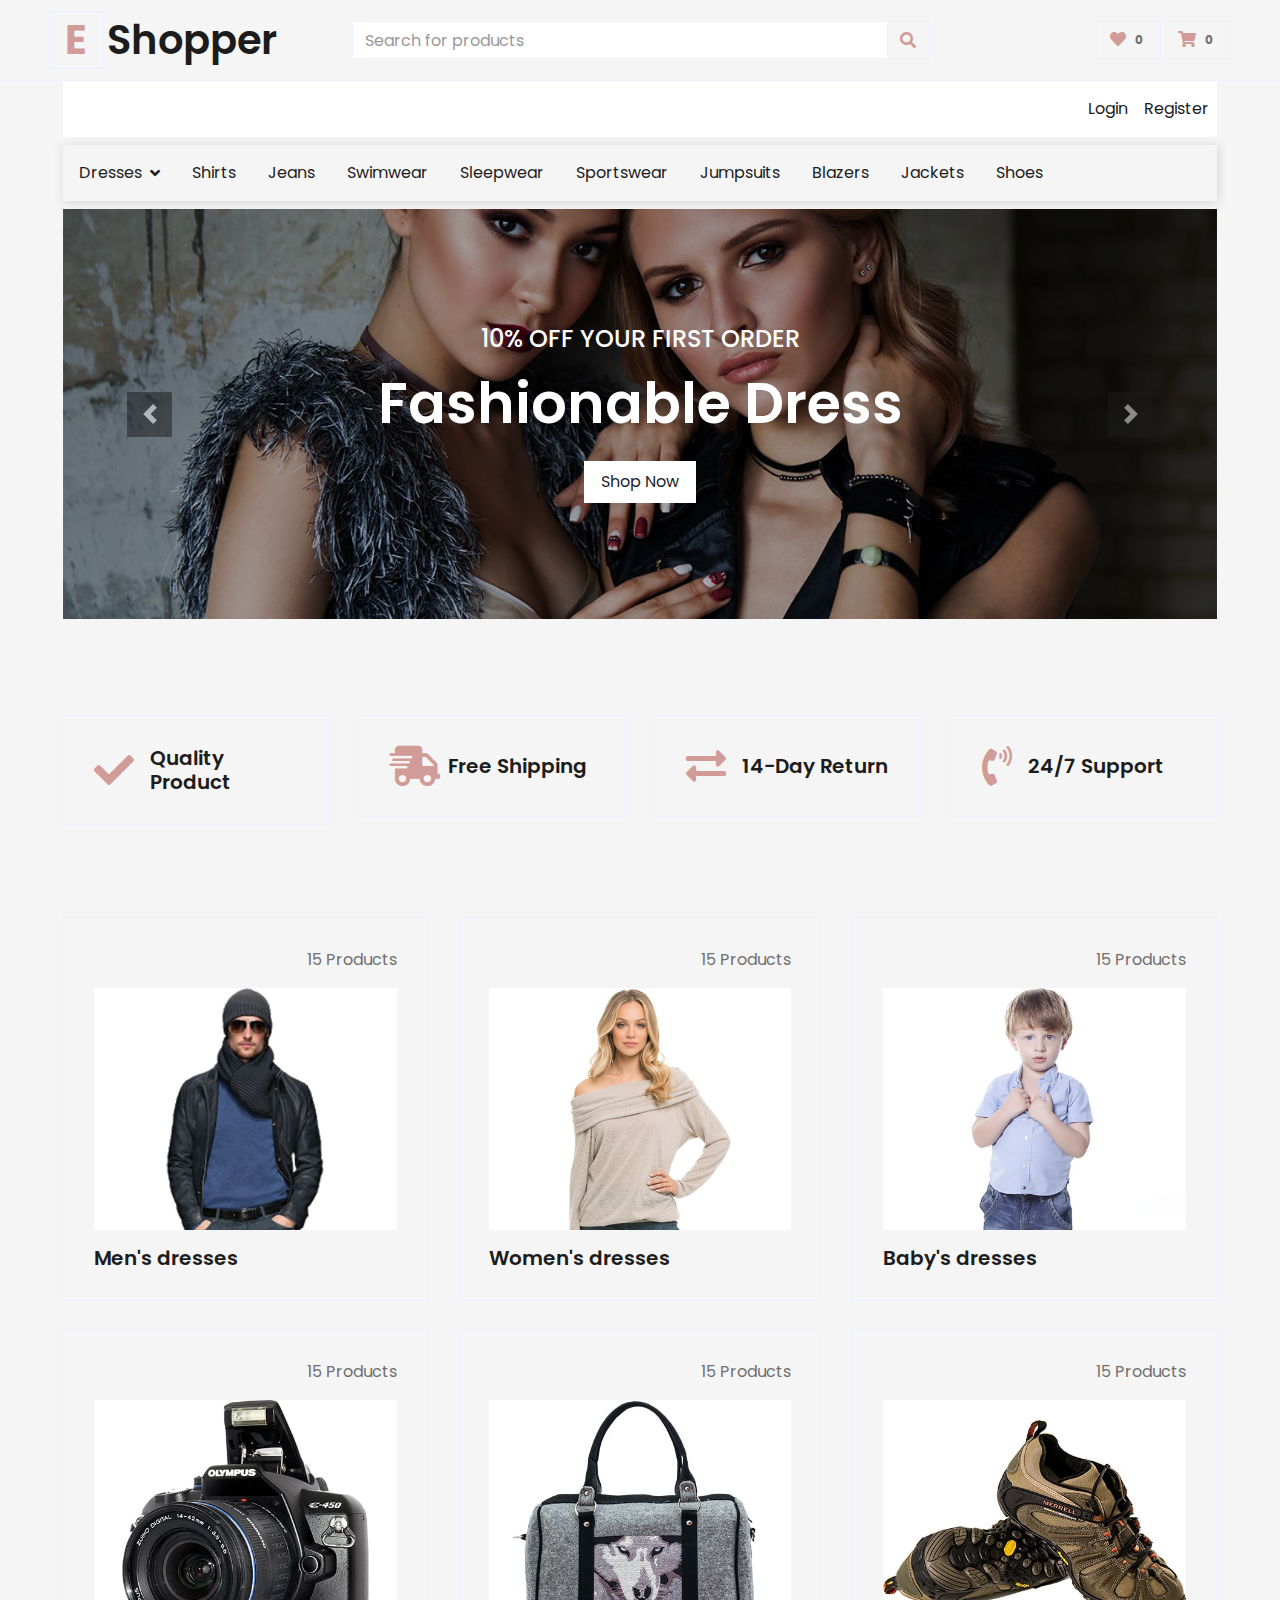
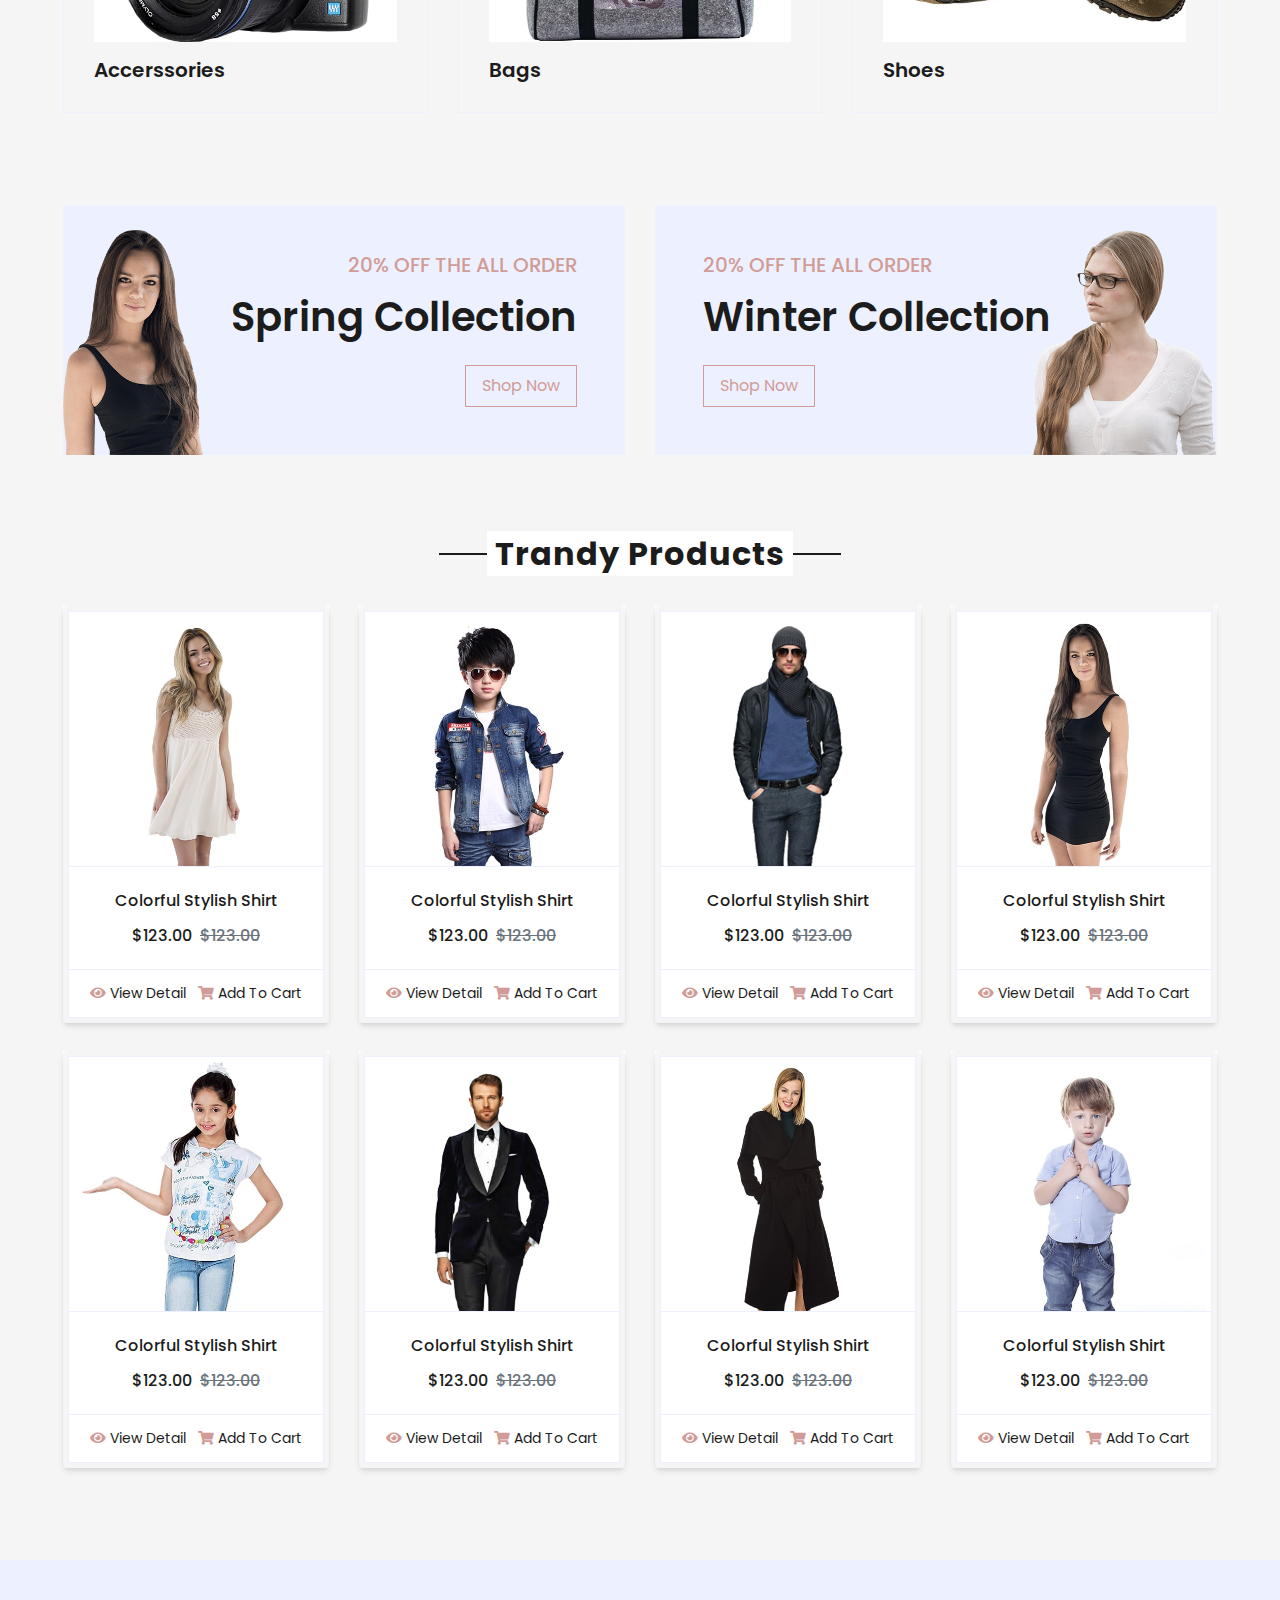
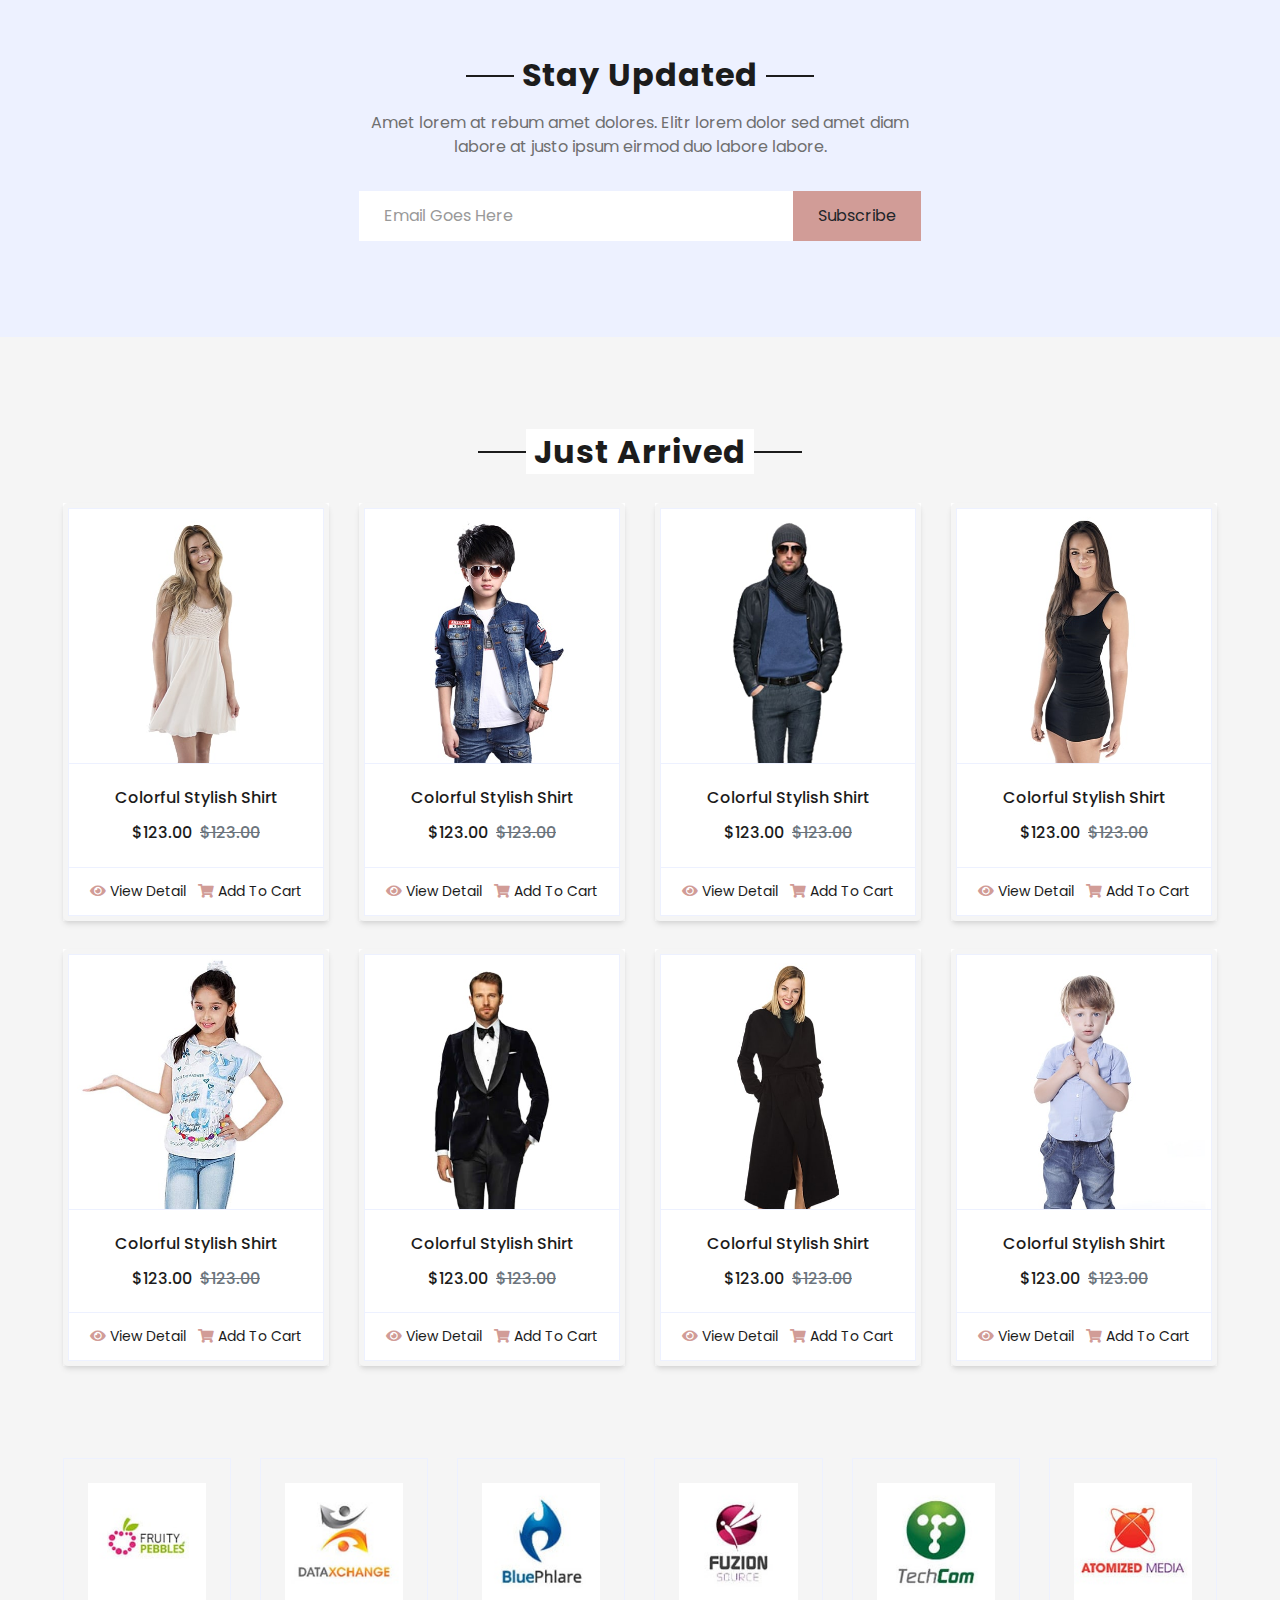
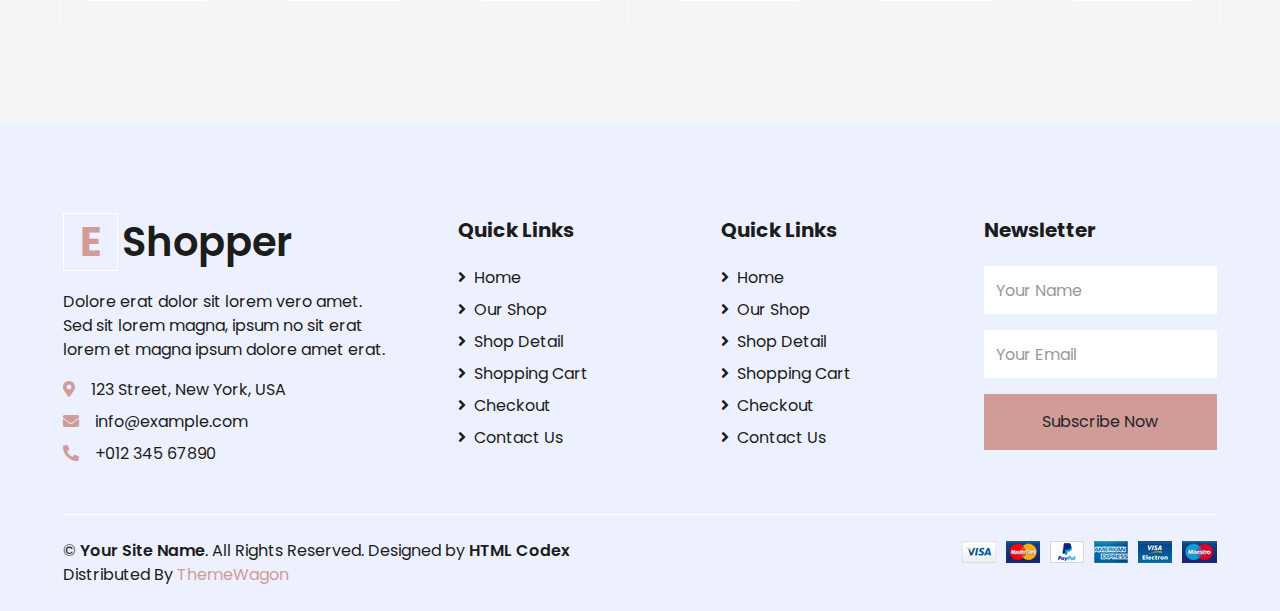
<file: index.html>
<!DOCTYPE html>
<html lang="en">

<head>
    <meta charset="utf-8">
    <title>EShopper - Bootstrap Shop Template</title>
    <meta content="width=device-width, initial-scale=1.0" name="viewport">
    <meta content="Free HTML Templates" name="keywords">
    <meta content="Free HTML Templates" name="description">

    <!-- Favicon -->
    <link href="img/favicon.ico" rel="icon">

    <!-- Google Web Fonts -->
    <link rel="preconnect" href="https://fonts.gstatic.com">
    <link href="https://fonts.googleapis.com/css2?family=Poppins:wght@100;200;300;400;500;600;700;800;900&display=swap" rel="stylesheet"> 

    <!-- Font Awesome -->
    <link href="https://cdnjs.cloudflare.com/ajax/libs/font-awesome/5.10.0/css/all.min.css" rel="stylesheet">

    <!-- Libraries Stylesheet -->
    <link href="lib/owlcarousel/assets/owl.carousel.min.css" rel="stylesheet">

    <!-- Customized Bootstrap Stylesheet -->
    <link href="css/style.css" rel="stylesheet">
</head>

<body>
    <!-- Topbar Start -->
        <div class="row align-items-center py-3 px-xl-5">
            <div class="col-lg-3 d-none d-lg-block">
                <a href="" class="text-decoration-none">
                    <h1 class="m-0 display-5 font-weight-semi-bold"><span class="text-primary font-weight-bold border px-3 mr-1">E</span>Shopper</h1>
                </a>
            </div>
            <div class="col-lg-6 col-6 text-left">
                <form action="">
                    <div class="input-group">
                        <input type="text" class="form-control" placeholder="Search for products">
                        <div class="input-group-append">
                            <span class="input-group-text bg-transparent text-primary">
                                <i class="fa fa-search"></i>
                            </span>
                        </div>
                    </div>
                </form>
            </div>
            <div class="col-lg-3 col-6 text-right">
                <a href="" class="btn border">
                    <i class="fas fa-heart text-primary"></i>
                    <span class="badge">0</span>
                </a>
                <a href="" class="btn border">
                    <i class="fas fa-shopping-cart text-primary"></i>
                    <span class="badge">0</span>
                </a>
            </div>
        </div>
    </div>
    <!-- Topbar End -->


    <!-- Navbar Start -->
    <div class="container-fluid mb-5">
        <div class="row border-top px-xl-5">
            <div class="col-lg">
                <nav class="navbar navbar-expand-lg bg-light navbar-light py-3 py-lg-0 px-0">
                    <a href="" class="text-decoration-none d-block d-lg-none">
                        <h1 class="m-0 display-5 font-weight-semi-bold"><span class="text-primary font-weight-bold border px-3 mr-1">E</span>Shopper</h1>
                    </a>
                    <button type="button" class="navbar-toggler" data-toggle="collapse" data-target="#navbarCollapse">
                        <span class="navbar-toggler-icon"></span>
                    </button>
                    <div class="collapse navbar-collapse justify-content-between mb-3 mt-3" id="navbarCollapse">
                        <!-- <div class="navbar-nav mr-auto py-0">
                            <a href="index.html" class="nav-item nav-link active">Home</a>
                            <a href="shop.html" class="nav-item nav-link">Shop</a>
                            <a href="detail.html" class="nav-item nav-link">Shop Detail</a>
                            <div class="nav-item dropdown">
                                <a href="#" class="nav-link dropdown-toggle" data-toggle="dropdown">Pages</a>
                                <div class="dropdown-menu rounded-0 m-0">
                                    <a href="cart.html" class="dropdown-item">Shopping Cart</a>
                                    <a href="checkout.html" class="dropdown-item">Checkout</a>
                                </div>
                            </div>
                            <a href="contact.html" class="nav-item nav-link">Contact</a>
                        </div> -->
                        <div class="navbar-nav ml-auto py-0">
                            <a href="" class="nav-item nav-link">Login</a>
                            <a href="" class="nav-item nav-link">Register</a>
                        </div>
                    </div>
                </nav>

                <!-- Categories Section start -->
                <div class="col-lg category-section">
                    <a class="btn categories-tab shadow-none align-items-center justify-content-between bg-primary text-white w-100" data-toggle="collapse" href="#navbar-vertical" style="height: 65px; margin-top: -1px; padding: 0 30px;">
                        <h6 class="m-0">Categories</h6>
                        <i class="fa fa-angle-down text-dark"></i>
                    </a>
                    <nav class="collapse show navbar navbar-light p-0" id="navbar-vertical">
                        <div class="navbar-nav category-nav w-100">
                            <div class="nav-item category-nav-item dropdown">
                                <a href="#" class="nav-link" data-toggle="dropdown">Dresses <i class="fa fa-angle-down float-right mt-1 ml-2"></i></a>
                                <div class="dropdown-menu position-absolute bg-secondary border-0 rounded-0 m-0">
                                    <a href="" class="dropdown-item">Men's Dresses</a>
                                    <a href="" class="dropdown-item">Women's Dresses</a>
                                    <a href="" class="dropdown-item">Baby's Dresses</a>
                                </div>
                            </div>
                            <a href="" class="nav-item category-nav-item nav-link">Shirts</a>
                            <a href="" class="nav-item category-nav-item nav-link">Jeans</a>
                            <a href="" class="nav-item category-nav-item nav-link">Swimwear</a>
                            <a href="" class="nav-item category-nav-item nav-link">Sleepwear</a>
                            <a href="" class="nav-item category-nav-item nav-link">Sportswear</a>
                            <a href="" class="nav-item category-nav-item nav-link">Jumpsuits</a>
                            <a href="" class="nav-item category-nav-item nav-link">Blazers</a>
                            <a href="" class="nav-item category-nav-item nav-link">Jackets</a>
                            <a href="" class="nav-item category-nav-item nav-link">Shoes</a>
                        </div>
                    </nav>
                </div>
                <!-- Categories section end -->
                
                <div id="header-carousel" class="carousel slide" data-ride="carousel">
                    <div class="carousel-inner">
                        <div class="carousel-item active" style="height: 410px;">
                            <img class="img-fluid" src="img/carousel-1.jpg" alt="Image">
                            <div class="carousel-caption d-flex flex-column align-items-center justify-content-center">
                                <div class="p-3" style="max-width: 700px;">
                                    <h4 class="text-light text-uppercase font-weight-medium mb-3">10% Off Your First Order</h4>
                                    <h3 class="display-4 text-white font-weight-semi-bold mb-4">Fashionable Dress</h3>
                                    <a href="" class="btn btn-light py-2 px-3">Shop Now</a>
                                </div>
                            </div>
                        </div>
                        <div class="carousel-item" style="height: 410px;">
                            <img class="img-fluid" src="img/carousel-2.jpg" alt="Image">
                            <div class="carousel-caption d-flex flex-column align-items-center justify-content-center">
                                <div class="p-3" style="max-width: 700px;">
                                    <h4 class="text-light text-uppercase font-weight-medium mb-3">10% Off Your First Order</h4>
                                    <h3 class="display-4 text-white font-weight-semi-bold mb-4">Reasonable Price</h3>
                                    <a href="" class="btn btn-light py-2 px-3">Shop Now</a>
                                </div>
                            </div>
                        </div>
                    </div>
                    <a class="carousel-control-prev" href="#header-carousel" data-slide="prev">
                        <div class="btn btn-dark" style="width: 45px; height: 45px;">
                            <span class="carousel-control-prev-icon mb-n2"></span>
                        </div>
                    </a>
                    <a class="carousel-control-next" href="#header-carousel" data-slide="next">
                        <div class="btn btn-dark" style="width: 45px; height: 45px;">
                            <span class="carousel-control-next-icon mb-n2"></span>
                        </div>
                    </a>
                </div>
            </div>
        </div>
    </div>
    <!-- Navbar End -->


    <!-- Featured Start -->
    <div class="container-fluid pt-5">
        <div class="row px-xl-5 pb-3">
            <div class="col-lg-3 col-md-6 col-sm-12 pb-1">
                <div class="d-flex align-items-center border mb-4" style="padding: 30px;">
                    <h1 class="fa fa-check text-primary m-0 mr-3"></h1>
                    <h5 class="font-weight-semi-bold m-0">Quality Product</h5>
                </div>
            </div>
            <div class="col-lg-3 col-md-6 col-sm-12 pb-1">
                <div class="d-flex align-items-center border mb-4" style="padding: 30px;">
                    <h1 class="fa fa-shipping-fast text-primary m-0 mr-2"></h1>
                    <h5 class="font-weight-semi-bold m-0">Free Shipping</h5>
                </div>
            </div>
            <div class="col-lg-3 col-md-6 col-sm-12 pb-1">
                <div class="d-flex align-items-center border mb-4" style="padding: 30px;">
                    <h1 class="fas fa-exchange-alt text-primary m-0 mr-3"></h1>
                    <h5 class="font-weight-semi-bold m-0">14-Day Return</h5>
                </div>
            </div>
            <div class="col-lg-3 col-md-6 col-sm-12 pb-1">
                <div class="d-flex align-items-center border mb-4" style="padding: 30px;">
                    <h1 class="fa fa-phone-volume text-primary m-0 mr-3"></h1>
                    <h5 class="font-weight-semi-bold m-0">24/7 Support</h5>
                </div>
            </div>
        </div>
    </div>
    <!-- Featured End -->


    <!-- Categories Start -->
    <div class="container-fluid pt-5">
        <div class="row px-xl-5 pb-3">
            <div class="col-lg-4 col-md-6 pb-1">
                <div class="cat-item d-flex flex-column border mb-4" style="padding: 30px;">
                    <p class="text-right">15 Products</p>
                    <a href="" class="cat-img position-relative overflow-hidden mb-3">
                        <img class="img-fluid" src="img/cat-1.jpg" alt="">
                    </a>
                    <h5 class="font-weight-semi-bold m-0">Men's dresses</h5>
                </div>
            </div>
            <div class="col-lg-4 col-md-6 pb-1">
                <div class="cat-item d-flex flex-column border mb-4" style="padding: 30px;">
                    <p class="text-right">15 Products</p>
                    <a href="" class="cat-img position-relative overflow-hidden mb-3">
                        <img class="img-fluid" src="img/cat-2.jpg" alt="">
                    </a>
                    <h5 class="font-weight-semi-bold m-0">Women's dresses</h5>
                </div>
            </div>
            <div class="col-lg-4 col-md-6 pb-1">
                <div class="cat-item d-flex flex-column border mb-4" style="padding: 30px;">
                    <p class="text-right">15 Products</p>
                    <a href="" class="cat-img position-relative overflow-hidden mb-3">
                        <img class="img-fluid" src="img/cat-3.jpg" alt="">
                    </a>
                    <h5 class="font-weight-semi-bold m-0">Baby's dresses</h5>
                </div>
            </div>
            <div class="col-lg-4 col-md-6 pb-1">
                <div class="cat-item d-flex flex-column border mb-4" style="padding: 30px;">
                    <p class="text-right">15 Products</p>
                    <a href="" class="cat-img position-relative overflow-hidden mb-3">
                        <img class="img-fluid" src="img/cat-4.jpg" alt="">
                    </a>
                    <h5 class="font-weight-semi-bold m-0">Accerssories</h5>
                </div>
            </div>
            <div class="col-lg-4 col-md-6 pb-1">
                <div class="cat-item d-flex flex-column border mb-4" style="padding: 30px;">
                    <p class="text-right">15 Products</p>
                    <a href="" class="cat-img position-relative overflow-hidden mb-3">
                        <img class="img-fluid" src="img/cat-5.jpg" alt="">
                    </a>
                    <h5 class="font-weight-semi-bold m-0">Bags</h5>
                </div>
            </div>
            <div class="col-lg-4 col-md-6 pb-1">
                <div class="cat-item d-flex flex-column border mb-4" style="padding: 30px;">
                    <p class="text-right">15 Products</p>
                    <a href="" class="cat-img position-relative overflow-hidden mb-3">
                        <img class="img-fluid" src="img/cat-6.jpg" alt="">
                    </a>
                    <h5 class="font-weight-semi-bold m-0">Shoes</h5>
                </div>
            </div>
        </div>
    </div>
    <!-- Categories End -->


    <!-- Offer Start -->
    <div class="container-fluid offer pt-5">
        <div class="row px-xl-5">
            <div class="col-md-6 pb-4">
                <div class="position-relative bg-secondary text-center text-md-right text-white mb-2 py-5 px-5">
                    <img src="img/offer-1.png" alt="">
                    <div class="position-relative" style="z-index: 1;">
                        <h5 class="text-uppercase text-primary mb-3">20% off the all order</h5>
                        <h1 class="mb-4 font-weight-semi-bold">Spring Collection</h1>
                        <a href="" class="btn btn-outline-primary py-md-2 px-md-3">Shop Now</a>
                    </div>
                </div>
            </div>
            <div class="col-md-6 pb-4">
                <div class="position-relative bg-secondary text-center text-md-left text-white mb-2 py-5 px-5">
                    <img src="img/offer-2.png" alt="">
                    <div class="position-relative" style="z-index: 1;">
                        <h5 class="text-uppercase text-primary mb-3">20% off the all order</h5>
                        <h1 class="mb-4 font-weight-semi-bold">Winter Collection</h1>
                        <a href="" class="btn btn-outline-primary py-md-2 px-md-3">Shop Now</a>
                    </div>
                </div>
            </div>
        </div>
    </div>
    <!-- Offer End -->


    <!-- Products Start -->
    <div class="container-fluid pt-5">
        <div class="text-center mb-4">
            <h2 class="section-title px-5"><span class="px-2">Trandy Products</span></h2>
        </div>
        <div class="row px-xl-5 pb-3">
            <div class="col-lg-3 col-md-6 col-sm-12 pb-1">
                <div class="card product-item border-0 mb-4 " >
                 <div class="pr">
                    <div class="card-header product-img position-relative overflow-hidden bg-transparent border p-0">
                        <img class="img-fluid w-100" src="img/product-1.jpg" alt="">
                    </div>
                    <div class="bottom">
                    <div class="card-body border-left border-right text-center p-0 pt-4 pb-3">
                        <h6 class="text-truncate mb-3">Colorful Stylish Shirt</h6>
                        <div class="d-flex justify-content-center">
                            <h6>$123.00</h6><h6 class="text-muted ml-2"><del>$123.00</del></h6>
                        </div>
                    </div>
                    <div class="card-footer d-flex justify-content-between bg-light border">
                        <a href="" class="btn btn-sm text-dark p-0"><i class="fas fa-eye text-primary mr-1"></i>View Detail</a>
                        <a href="" class="btn btn-sm text-dark p-0"><i class="fas fa-shopping-cart text-primary mr-1"></i>Add To Cart</a>
                    </div>
                   
                 </div>
                    </div>
                </div>
            </div>
            <div class="col-lg-3 col-md-6 col-sm-12 pb-1">
                <div class="card product-item border-0 mb-4">
                    <div class="pr">
                    <div class="card-header product-img position-relative overflow-hidden bg-transparent border p-0">
                        <img class="img-fluid w-100" src="img/product-2.jpg" alt="">
                    </div>
                    <div class="bottom">
                    <div class="card-body border-left border-right text-center p-0 pt-4 pb-3">
                       
                        <h6 class="text-truncate mb-3">Colorful Stylish Shirt</h6>
                        <div class="d-flex justify-content-center">
                            <h6>$123.00</h6><h6 class="text-muted ml-2"><del>$123.00</del></h6>
                        </div>
                        

                    </div>
                    <div class="card-footer d-flex justify-content-between bg-light border">
                        <a href="" class="btn btn-sm text-dark p-0"><i class="fas fa-eye text-primary mr-1"></i>View Detail</a>
                        <a href="" class="btn btn-sm text-dark p-0"><i class="fas fa-shopping-cart text-primary mr-1"></i>Add To Cart</a>
                    </div>
                </div>
                </div>
            </div>
            </div>
            <div class="col-lg-3 col-md-6 col-sm-12 pb-1">
                <div class="card product-item border-0 mb-4">
                    <div class="pr">
                    <div class="card-header product-img position-relative overflow-hidden bg-transparent border p-0">
                        <img class="img-fluid w-100" src="img/product-3.jpg" alt="">
                    </div>
                    <div class="bottom">
                    <div class="card-body border-left border-right text-center p-0 pt-4 pb-3">
                        <h6 class="text-truncate mb-3">Colorful Stylish Shirt</h6>
                        <div class="d-flex justify-content-center">
                            <h6>$123.00</h6><h6 class="text-muted ml-2"><del>$123.00</del></h6>
                        </div>
                    </div>
                    <div class="card-footer d-flex justify-content-between bg-light border">
                        <a href="" class="btn btn-sm text-dark p-0"><i class="fas fa-eye text-primary mr-1"></i>View Detail</a>
                        <a href="" class="btn btn-sm text-dark p-0"><i class="fas fa-shopping-cart text-primary mr-1"></i>Add To Cart</a>
                    </div>
                </div>
                </div>
                </div>
            </div>
            <div class="col-lg-3 col-md-6 col-sm-12 pb-1">
                <div class="card product-item border-0 mb-4">
                    <div class="pr">
                    <div class="card-header product-img position-relative overflow-hidden bg-transparent border p-0">
                        <img class="img-fluid w-100" src="img/product-4.jpg" alt="">
                    </div>
                    <div class="bottom">
                    <div class="card-body border-left border-right text-center p-0 pt-4 pb-3">
                        <h6 class="text-truncate mb-3">Colorful Stylish Shirt</h6>
                        <div class="d-flex justify-content-center">
                            <h6>$123.00</h6><h6 class="text-muted ml-2"><del>$123.00</del></h6>
                        </div>
                    </div>
                    <div class="card-footer d-flex justify-content-between bg-light border">
                        <a href="" class="btn btn-sm text-dark p-0"><i class="fas fa-eye text-primary mr-1"></i>View Detail</a>
                        <a href="" class="btn btn-sm text-dark p-0"><i class="fas fa-shopping-cart text-primary mr-1"></i>Add To Cart</a>
                    </div>
                </div>
                </div>
                </div>
            </div>
            <div class="col-lg-3 col-md-6 col-sm-12 pb-1">
                <div class="card product-item border-0 mb-4">
                    <div class="pr">
                    <div class="card-header product-img position-relative overflow-hidden bg-transparent border p-0">
                        <img class="img-fluid w-100" src="img/product-5.jpg" alt="">
                    </div>
                    <div class="bottom">
                    <div class="card-body border-left border-right text-center p-0 pt-4 pb-3">
                        <h6 class="text-truncate mb-3">Colorful Stylish Shirt</h6>
                        <div class="d-flex justify-content-center">
                            <h6>$123.00</h6><h6 class="text-muted ml-2"><del>$123.00</del></h6>
                        </div>
                    </div>
                    <div class="card-footer d-flex justify-content-between bg-light border">
                        <a href="" class="btn btn-sm text-dark p-0"><i class="fas fa-eye text-primary mr-1"></i>View Detail</a>
                        <a href="" class="btn btn-sm text-dark p-0"><i class="fas fa-shopping-cart text-primary mr-1"></i>Add To Cart</a>
                    </div>
                </div>
            </div>
            </div>
            </div>
            
            <div class="col-lg-3 col-md-6 col-sm-12 pb-1">
                <div class="card product-item border-0 mb-4">
                    <div class="pr">
                    <div class="card-header product-img position-relative overflow-hidden bg-transparent border p-0">
                        <img class="img-fluid w-100" src="img/product-6.jpg" alt="">
                    </div>
                    <div class="bottom">
                    <div class="card-body border-left border-right text-center p-0 pt-4 pb-3">
                        <h6 class="text-truncate mb-3">Colorful Stylish Shirt</h6>
                        <div class="d-flex justify-content-center">
                            <h6>$123.00</h6><h6 class="text-muted ml-2"><del>$123.00</del></h6>
                        </div>
                    </div>
                    <div class="card-footer d-flex justify-content-between bg-light border">
                        <a href="" class="btn btn-sm text-dark p-0"><i class="fas fa-eye text-primary mr-1"></i>View Detail</a>
                        <a href="" class="btn btn-sm text-dark p-0"><i class="fas fa-shopping-cart text-primary mr-1"></i>Add To Cart</a>
                    </div>
                </div>
                </div>
                </div>
            </div>
            <div class="col-lg-3 col-md-6 col-sm-12 pb-1">
                <div class="card product-item border-0 mb-4">
                    <div class="pr">
                    <div class="card-header product-img position-relative overflow-hidden bg-transparent border p-0">
                        <img class="img-fluid w-100" src="img/product-7.jpg" alt="">
                    </div>
                    <div class="bottom">
                    <div class="card-body border-left border-right text-center p-0 pt-4 pb-3">
                        <h6 class="text-truncate mb-3">Colorful Stylish Shirt</h6>
                        <div class="d-flex justify-content-center">
                            <h6>$123.00</h6><h6 class="text-muted ml-2"><del>$123.00</del></h6>
                        </div>
                    </div>
                    <div class="card-footer d-flex justify-content-between bg-light border">
                        <a href="" class="btn btn-sm text-dark p-0"><i class="fas fa-eye text-primary mr-1"></i>View Detail</a>
                        <a href="" class="btn btn-sm text-dark p-0"><i class="fas fa-shopping-cart text-primary mr-1"></i>Add To Cart</a>
                    </div>
                </div>
                </div>
                </div>
            </div>
            <div class="col-lg-3 col-md-6 col-sm-12 pb-1">
                <div class="card product-item border-0 mb-4">
                    <div class="pr">
                    <div class="card-header product-img position-relative overflow-hidden bg-transparent border p-0">
                        <img class="img-fluid w-100" src="img/product-8.jpg" alt="">
                    </div>
                    <div class="bottom">
                    <div class="card-body border-left border-right text-center p-0 pt-4 pb-3">
                        <h6 class="text-truncate mb-3">Colorful Stylish Shirt</h6>
                        <div class="d-flex justify-content-center">
                            <h6>$123.00</h6><h6 class="text-muted ml-2"><del>$123.00</del></h6>
                        </div>
                    </div>
                    <div class="card-footer d-flex justify-content-between bg-light border">
                        <a href="" class="btn btn-sm text-dark p-0"><i class="fas fa-eye text-primary mr-1"></i>View Detail</a>
                        <a href="" class="btn btn-sm text-dark p-0"><i class="fas fa-shopping-cart text-primary mr-1"></i>Add To Cart</a>
                    </div>
                </div>
                </div>
                </div>
            </div>
        </div>
    </div>
    <!-- Products End -->


    <!-- Subscribe Start -->
    <div class="container-fluid bg-secondary my-5">
        <div class="row justify-content-md-center py-5 px-xl-5">
            <div class="col-md-6 col-12 py-5">
                <div class="text-center mb-2 pb-2">
                    <h2 class="section-title px-5 mb-3"><span class="bg-secondary px-2">Stay Updated</span></h2>
                    <p>Amet lorem at rebum amet dolores. Elitr lorem dolor sed amet diam labore at justo ipsum eirmod duo labore labore.</p>
                </div>
                <form action="">
                    <div class="input-group">
                        <input type="text" class="form-control border-white p-4" placeholder="Email Goes Here">
                        <div class="input-group-append">
                            <button class="btn btn-primary px-4">Subscribe</button>
                        </div>
                    </div>
                </form>
            </div>
        </div>
    </div>
    <!-- Subscribe End -->


    <!-- Products Start -->
    <div class="container-fluid pt-5">
        <div class="text-center mb-4">
            <h2 class="section-title px-5"><span class="px-2">Just Arrived</span></h2>
        </div>
        <div class="row px-xl-5 pb-3">
            <div class="col-lg-3 col-md-6 col-sm-12 pb-1">
                <div class="card product-item border-0 mb-4">
                    <div class="pr">
                    <div class="card-header product-img position-relative overflow-hidden bg-transparent border p-0">
                        <img class="img-fluid w-100" src="img/product-1.jpg" alt="">
                    </div>
                    <div class="bottom">
                    <div class="card-body border-left border-right text-center p-0 pt-4 pb-3">
                        <h6 class="text-truncate mb-3">Colorful Stylish Shirt</h6>
                        <div class="d-flex justify-content-center">
                            <h6>$123.00</h6><h6 class="text-muted ml-2"><del>$123.00</del></h6>
                        </div>
                    </div>
                    <div class="card-footer d-flex justify-content-between bg-light border">
                        <a href="" class="btn btn-sm text-dark p-0"><i class="fas fa-eye text-primary mr-1"></i>View Detail</a>
                        <a href="" class="btn btn-sm text-dark p-0"><i class="fas fa-shopping-cart text-primary mr-1"></i>Add To Cart</a>
                    </div>
                    </div>
                    </div>
                </div>
            </div>
            <div class="col-lg-3 col-md-6 col-sm-12 pb-1">
                <div class="card product-item border-0 mb-4">
                    <div class="pr">
                    <div class="card-header product-img position-relative overflow-hidden bg-transparent border p-0">
                        <img class="img-fluid w-100" src="img/product-2.jpg" alt="">
                    </div>
                    <div class="bottom">
                    <div class="card-body border-left border-right text-center p-0 pt-4 pb-3">
                        <h6 class="text-truncate mb-3">Colorful Stylish Shirt</h6>
                        <div class="d-flex justify-content-center">
                            <h6>$123.00</h6><h6 class="text-muted ml-2"><del>$123.00</del></h6>
                        </div>
                    </div>
                    <div class="card-footer d-flex justify-content-between bg-light border">
                        <a href="" class="btn btn-sm text-dark p-0"><i class="fas fa-eye text-primary mr-1"></i>View Detail</a>
                        <a href="" class="btn btn-sm text-dark p-0"><i class="fas fa-shopping-cart text-primary mr-1"></i>Add To Cart</a>
                    </div>
                </div>
                </div>
                </div>
            </div>
            <div class="col-lg-3 col-md-6 col-sm-12 pb-1">
                <div class="card product-item border-0 mb-4">
                    <div class="pr">
                    <div class="card-header product-img position-relative overflow-hidden bg-transparent border p-0">
                        <img class="img-fluid w-100" src="img/product-3.jpg" alt="">
                    </div>
                    <div class="bottom">
                    <div class="card-body border-left border-right text-center p-0 pt-4 pb-3">
                        <h6 class="text-truncate mb-3">Colorful Stylish Shirt</h6>
                        <div class="d-flex justify-content-center">
                            <h6>$123.00</h6><h6 class="text-muted ml-2"><del>$123.00</del></h6>
                        </div>
                    </div>
                    <div class="card-footer d-flex justify-content-between bg-light border">
                        <a href="" class="btn btn-sm text-dark p-0"><i class="fas fa-eye text-primary mr-1"></i>View Detail</a>
                        <a href="" class="btn btn-sm text-dark p-0"><i class="fas fa-shopping-cart text-primary mr-1"></i>Add To Cart</a>
                    </div>
                </div>
                </div>
                </div>
            </div>
            <div class="col-lg-3 col-md-6 col-sm-12 pb-1">
                <div class="card product-item border-0 mb-4">
                    <div class="pr">
                    <div class="card-header product-img position-relative overflow-hidden bg-transparent border p-0">
                        <img class="img-fluid w-100" src="img/product-4.jpg" alt="">
                    </div>
                    <div class="bottom">
                    <div class="card-body border-left border-right text-center p-0 pt-4 pb-3">
                        <h6 class="text-truncate mb-3">Colorful Stylish Shirt</h6>
                        <div class="d-flex justify-content-center">
                            <h6>$123.00</h6><h6 class="text-muted ml-2"><del>$123.00</del></h6>
                        </div>
                    </div>
                    <div class="card-footer d-flex justify-content-between bg-light border">
                        <a href="" class="btn btn-sm text-dark p-0"><i class="fas fa-eye text-primary mr-1"></i>View Detail</a>
                        <a href="" class="btn btn-sm text-dark p-0"><i class="fas fa-shopping-cart text-primary mr-1"></i>Add To Cart</a>
                    </div>
                    </div>
                    </div>
                </div>
            </div>
            <div class="col-lg-3 col-md-6 col-sm-12 pb-1">
                <div class="card product-item border-0 mb-4">
                    <div class="pr">
                    <div class="card-header product-img position-relative overflow-hidden bg-transparent border p-0">
                        <img class="img-fluid w-100" src="img/product-5.jpg" alt="">
                    </div>
                    <div class="bottom">
                    <div class="card-body border-left border-right text-center p-0 pt-4 pb-3">
                        <h6 class="text-truncate mb-3">Colorful Stylish Shirt</h6>
                        <div class="d-flex justify-content-center">
                            <h6>$123.00</h6><h6 class="text-muted ml-2"><del>$123.00</del></h6>
                        </div>
                    </div>
                    <div class="card-footer d-flex justify-content-between bg-light border">
                        <a href="" class="btn btn-sm text-dark p-0"><i class="fas fa-eye text-primary mr-1"></i>View Detail</a>
                        <a href="" class="btn btn-sm text-dark p-0"><i class="fas fa-shopping-cart text-primary mr-1"></i>Add To Cart</a>
                    </div>
                </div>
                </div>
                </div>
            </div>
            <div class="col-lg-3 col-md-6 col-sm-12 pb-1">
                <div class="card product-item border-0 mb-4">
                    <div class="pr">
                    <div class="card-header product-img position-relative overflow-hidden bg-transparent border p-0">
                        <img class="img-fluid w-100" src="img/product-6.jpg" alt="">
                    </div>
                    <div class="bottom">
                    <div class="card-body border-left border-right text-center p-0 pt-4 pb-3">
                        <h6 class="text-truncate mb-3">Colorful Stylish Shirt</h6>
                        <div class="d-flex justify-content-center">
                            <h6>$123.00</h6><h6 class="text-muted ml-2"><del>$123.00</del></h6>
                        </div>
                    </div>
                    <div class="card-footer d-flex justify-content-between bg-light border">
                        <a href="" class="btn btn-sm text-dark p-0"><i class="fas fa-eye text-primary mr-1"></i>View Detail</a>
                        <a href="" class="btn btn-sm text-dark p-0"><i class="fas fa-shopping-cart text-primary mr-1"></i>Add To Cart</a>
                    </div>
                </div>
                </div>
                </div>
            </div>
            <div class="col-lg-3 col-md-6 col-sm-12 pb-1">
                <div class="card product-item border-0 mb-4">
                    <div class="pr">
                    <div class="card-header product-img position-relative overflow-hidden bg-transparent border p-0">
                        <img class="img-fluid w-100" src="img/product-7.jpg" alt="">
                    </div>
                    <div class="bottom">
                    <div class="card-body border-left border-right text-center p-0 pt-4 pb-3">
                        <h6 class="text-truncate mb-3">Colorful Stylish Shirt</h6>
                        <div class="d-flex justify-content-center">
                            <h6>$123.00</h6><h6 class="text-muted ml-2"><del>$123.00</del></h6>
                        </div>
                    </div>
                    <div class="card-footer d-flex justify-content-between bg-light border">
                        <a href="" class="btn btn-sm text-dark p-0"><i class="fas fa-eye text-primary mr-1"></i>View Detail</a>
                        <a href="" class="btn btn-sm text-dark p-0"><i class="fas fa-shopping-cart text-primary mr-1"></i>Add To Cart</a>
                    </div>
                </div>
                </div>
                </div>
            </div>
            <div class="col-lg-3 col-md-6 col-sm-12 pb-1">
                <div class="card product-item border-0 mb-4">
                    <div class="pr">
                    <div class="card-header product-img position-relative overflow-hidden bg-transparent border p-0">
                        <img class="img-fluid w-100" src="img/product-8.jpg" alt="">
                    </div>
                    <div class="bottom">
                    <div class="card-body border-left border-right text-center p-0 pt-4 pb-3">
                        <h6 class="text-truncate mb-3">Colorful Stylish Shirt</h6>
                        <div class="d-flex justify-content-center">
                            <h6>$123.00</h6><h6 class="text-muted ml-2"><del>$123.00</del></h6>
                        </div>
                    </div>
                    <div class="card-footer d-flex justify-content-between bg-light border">
                        <a href="" class="btn btn-sm text-dark p-0"><i class="fas fa-eye text-primary mr-1"></i>View Detail</a>
                        <a href="" class="btn btn-sm text-dark p-0"><i class="fas fa-shopping-cart text-primary mr-1"></i>Add To Cart</a>
                    </div>
                </div>
                </div>
                </div>
            </div>
        </div>
    </div>
    <!-- Products End -->


    <!-- Vendor Start -->
    <div class="container-fluid py-5">
        <div class="row px-xl-5">
            <div class="col">
                <div class="owl-carousel vendor-carousel">
                    <div class="vendor-item border p-4">
                        <img src="img/vendor-1.jpg" alt="">
                    </div>
                    <div class="vendor-item border p-4">
                        <img src="img/vendor-2.jpg" alt="">
                    </div>
                    <div class="vendor-item border p-4">
                        <img src="img/vendor-3.jpg" alt="">
                    </div>
                    <div class="vendor-item border p-4">
                        <img src="img/vendor-4.jpg" alt="">
                    </div>
                    <div class="vendor-item border p-4">
                        <img src="img/vendor-5.jpg" alt="">
                    </div>
                    <div class="vendor-item border p-4">
                        <img src="img/vendor-6.jpg" alt="">
                    </div>
                    <div class="vendor-item border p-4">
                        <img src="img/vendor-7.jpg" alt="">
                    </div>
                    <div class="vendor-item border p-4">
                        <img src="img/vendor-8.jpg" alt="">
                    </div>
                </div>
            </div>
        </div>
    </div>
    <!-- Vendor End -->


    <!-- Footer Start -->
    <div class="container-fluid bg-secondary text-dark mt-5 pt-5">
        <div class="row px-xl-5 pt-5">
            <div class="col-lg-4 col-md-12 mb-5 pr-3 pr-xl-5">
                <a href="" class="text-decoration-none">
                    <h1 class="mb-4 display-5 font-weight-semi-bold"><span class="text-primary font-weight-bold border border-white px-3 mr-1">E</span>Shopper</h1>
                </a>
                <p>Dolore erat dolor sit lorem vero amet. Sed sit lorem magna, ipsum no sit erat lorem et magna ipsum dolore amet erat.</p>
                <p class="mb-2"><i class="fa fa-map-marker-alt text-primary mr-3"></i>123 Street, New York, USA</p>
                <p class="mb-2"><i class="fa fa-envelope text-primary mr-3"></i>info@example.com</p>
                <p class="mb-0"><i class="fa fa-phone-alt text-primary mr-3"></i>+012 345 67890</p>
            </div>
            <div class="col-lg-8 col-md-12">
                <div class="row">
                    <div class="col-md-4 mb-5">
                        <h5 class="font-weight-bold text-dark mb-4">Quick Links</h5>
                        <div class="d-flex flex-column justify-content-start">
                            <a class="text-dark mb-2" href="index.html"><i class="fa fa-angle-right mr-2"></i>Home</a>
                            <a class="text-dark mb-2" href="shop.html"><i class="fa fa-angle-right mr-2"></i>Our Shop</a>
                            <a class="text-dark mb-2" href="detail.html"><i class="fa fa-angle-right mr-2"></i>Shop Detail</a>
                            <a class="text-dark mb-2" href="cart.html"><i class="fa fa-angle-right mr-2"></i>Shopping Cart</a>
                            <a class="text-dark mb-2" href="checkout.html"><i class="fa fa-angle-right mr-2"></i>Checkout</a>
                            <a class="text-dark" href="contact.html"><i class="fa fa-angle-right mr-2"></i>Contact Us</a>
                        </div>
                    </div>
                    <div class="col-md-4 mb-5">
                        <h5 class="font-weight-bold text-dark mb-4">Quick Links</h5>
                        <div class="d-flex flex-column justify-content-start">
                            <a class="text-dark mb-2" href="index.html"><i class="fa fa-angle-right mr-2"></i>Home</a>
                            <a class="text-dark mb-2" href="shop.html"><i class="fa fa-angle-right mr-2"></i>Our Shop</a>
                            <a class="text-dark mb-2" href="detail.html"><i class="fa fa-angle-right mr-2"></i>Shop Detail</a>
                            <a class="text-dark mb-2" href="cart.html"><i class="fa fa-angle-right mr-2"></i>Shopping Cart</a>
                            <a class="text-dark mb-2" href="checkout.html"><i class="fa fa-angle-right mr-2"></i>Checkout</a>
                            <a class="text-dark" href="contact.html"><i class="fa fa-angle-right mr-2"></i>Contact Us</a>
                        </div>
                    </div>
                    <div class="col-md-4 mb-5">
                        <h5 class="font-weight-bold text-dark mb-4">Newsletter</h5>
                        <form action="">
                            <div class="form-group">
                                <input type="text" class="form-control border-0 py-4" placeholder="Your Name" required="required" />
                            </div>
                            <div class="form-group">
                                <input type="email" class="form-control border-0 py-4" placeholder="Your Email"
                                    required="required" />
                            </div>
                            <div>
                                <button class="btn btn-primary btn-block border-0 py-3" type="submit">Subscribe Now</button>
                            </div>
                        </form>
                    </div>
                </div>
            </div>
        </div>
        <div class="row border-top border-light mx-xl-5 py-4">
            <div class="col-md-6 px-xl-0">
                <p class="mb-md-0 text-center text-md-left text-dark">
                    &copy; <a class="text-dark font-weight-semi-bold" href="#">Your Site Name</a>. All Rights Reserved. Designed
                    by
                    <a class="text-dark font-weight-semi-bold" href="https://htmlcodex.com">HTML Codex</a><br>
                    Distributed By <a href="https://themewagon.com" target="_blank">ThemeWagon</a>
                </p>
            </div>
            <div class="col-md-6 px-xl-0 text-center text-md-right">
                <img class="img-fluid" src="img/payments.png" alt="">
            </div>
        </div>
    </div>
    <!-- Footer End -->


    <!-- Back to Top -->
    <a href="#" class="btn btn-primary back-to-top"><i class="fa fa-angle-double-up"></i></a>


    <!-- JavaScript Libraries -->
    <script src="https://code.jquery.com/jquery-3.4.1.min.js"></script>
    <script src="https://stackpath.bootstrapcdn.com/bootstrap/4.4.1/js/bootstrap.bundle.min.js"></script>
    <script src="lib/easing/easing.min.js"></script>
    <script src="lib/owlcarousel/owl.carousel.min.js"></script>

    <!-- Contact Javascript File -->
    <script src="mail/jqBootstrapValidation.min.js"></script>
    <script src="mail/contact.js"></script>

    <!-- Template Javascript -->
    <script src="js/main.js"></script>
</body>

</html>
</file>
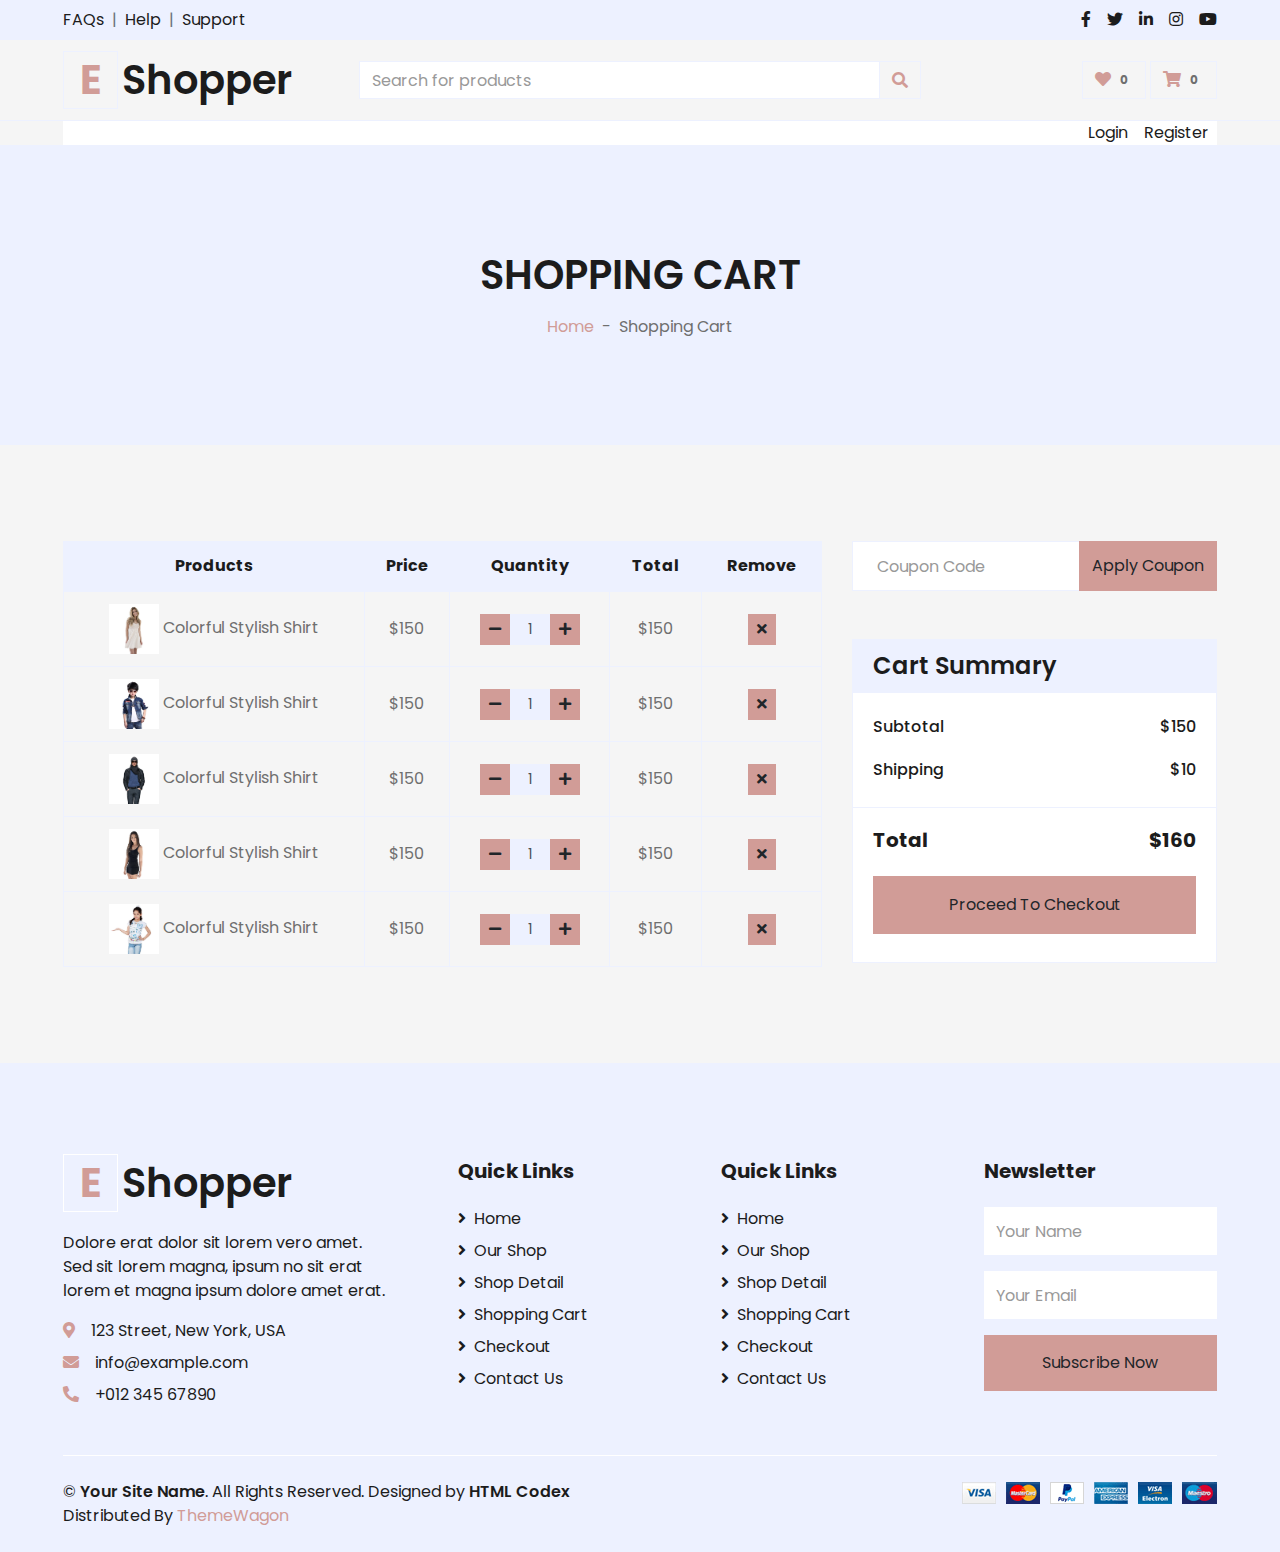
<file: cart.html>
<!DOCTYPE html>
<html lang="en">

<head>
    <meta charset="utf-8">
    <title>EShopper - Bootstrap Shop Template</title>
    <meta content="width=device-width, initial-scale=1.0" name="viewport">
    <meta content="Free HTML Templates" name="keywords">
    <meta content="Free HTML Templates" name="description">

    <!-- Favicon -->
    <link href="img/favicon.ico" rel="icon">

    <!-- Google Web Fonts -->
    <link rel="preconnect" href="https://fonts.gstatic.com">
    <link href="https://fonts.googleapis.com/css2?family=Poppins:wght@100;200;300;400;500;600;700;800;900&display=swap" rel="stylesheet"> 

    <!-- Font Awesome -->
    <link href="https://cdnjs.cloudflare.com/ajax/libs/font-awesome/5.10.0/css/all.min.css" rel="stylesheet">

    <!-- Libraries Stylesheet -->
    <link href="lib/owlcarousel/assets/owl.carousel.min.css" rel="stylesheet">

    <!-- Customized Bootstrap Stylesheet -->
    <link href="css/style.css" rel="stylesheet">
</head>

<body>
    <!-- Topbar Start -->
    <div class="container-fluid">
        <div class="row bg-secondary py-2 px-xl-5">
            <div class="col-lg-6 d-none d-lg-block">
                <div class="d-inline-flex align-items-center">
                    <a class="text-dark" href="">FAQs</a>
                    <span class="text-muted px-2">|</span>
                    <a class="text-dark" href="">Help</a>
                    <span class="text-muted px-2">|</span>
                    <a class="text-dark" href="">Support</a>
                </div>
            </div>
            <div class="col-lg-6 text-center text-lg-right">
                <div class="d-inline-flex align-items-center">
                    <a class="text-dark px-2" href="">
                        <i class="fab fa-facebook-f"></i>
                    </a>
                    <a class="text-dark px-2" href="">
                        <i class="fab fa-twitter"></i>
                    </a>
                    <a class="text-dark px-2" href="">
                        <i class="fab fa-linkedin-in"></i>
                    </a>
                    <a class="text-dark px-2" href="">
                        <i class="fab fa-instagram"></i>
                    </a>
                    <a class="text-dark pl-2" href="">
                        <i class="fab fa-youtube"></i>
                    </a>
                </div>
            </div>
        </div>
        <div class="row align-items-center py-3 px-xl-5">
            <div class="col-lg-3 d-none d-lg-block">
                <a href="" class="text-decoration-none">
                    <h1 class="m-0 display-5 font-weight-semi-bold"><span class="text-primary font-weight-bold border px-3 mr-1">E</span>Shopper</h1>
                </a>
            </div>
            <div class="col-lg-6 col-6 text-left">
                <form action="">
                    <div class="input-group">
                        <input type="text" class="form-control" placeholder="Search for products">
                        <div class="input-group-append">
                            <span class="input-group-text bg-transparent text-primary">
                                <i class="fa fa-search"></i>
                            </span>
                        </div>
                    </div>
                </form>
            </div>
            <div class="col-lg-3 col-6 text-right">
                <a href="" class="btn border">
                    <i class="fas fa-heart text-primary"></i>
                    <span class="badge">0</span>
                </a>
                <a href="" class="btn border">
                    <i class="fas fa-shopping-cart text-primary"></i>
                    <span class="badge">0</span>
                </a>
            </div>
        </div>
    </div>
    <!-- Topbar End -->


    <!-- Navbar Start -->
    <div class="container-fluid">
        <div class="row border-top px-xl-5">
            <div class="col-lg">
                <nav class="navbar navbar-expand-lg bg-light navbar-light py-3 py-lg-0 px-0">
                    <a href="" class="text-decoration-none d-block d-lg-none">
                        <h1 class="m-0 display-5 font-weight-semi-bold"><span class="text-primary font-weight-bold border px-3 mr-1">E</span>Shopper</h1>
                    </a>
                    <button type="button" class="navbar-toggler" data-toggle="collapse" data-target="#navbarCollapse">
                        <span class="navbar-toggler-icon"></span>
                    </button>
                    <div class="collapse navbar-collapse justify-content-between" id="navbarCollapse">
                        <!-- <div class="navbar-nav mr-auto py-0">
                            <a href="index.html" class="nav-item nav-link">Home</a>
                            <a href="shop.html" class="nav-item nav-link">Shop</a>
                            <a href="detail.html" class="nav-item nav-link">Shop Detail</a>
                            <div class="nav-item dropdown">
                                <a href="#" class="nav-link dropdown-toggle active" data-toggle="dropdown">Pages</a>
                                <div class="dropdown-menu rounded-0 m-0">
                                    <a href="cart.html" class="dropdown-item">Shopping Cart</a>
                                    <a href="checkout.html" class="dropdown-item">Checkout</a>
                                </div>
                            </div>
                            <a href="contact.html" class="nav-item nav-link">Contact</a>
                        </div> -->
                        <div class="navbar-nav ml-auto py-0">
                            <a href="" class="nav-item nav-link">Login</a>
                            <a href="" class="nav-item nav-link">Register</a>
                        </div>
                    </div>
                </nav>
            </div>
        </div>
    </div>
    <!-- Navbar End -->


    <!-- Page Header Start -->
    <div class="container-fluid bg-secondary mb-5">
        <div class="d-flex flex-column align-items-center justify-content-center" style="min-height: 300px">
            <h1 class="font-weight-semi-bold text-uppercase mb-3">Shopping Cart</h1>
            <div class="d-inline-flex">
                <p class="m-0"><a href="">Home</a></p>
                <p class="m-0 px-2">-</p>
                <p class="m-0">Shopping Cart</p>
            </div>
        </div>
    </div>
    <!-- Page Header End -->


    <!-- Cart Start -->
    <div class="container-fluid pt-5">
        <div class="row px-xl-5">
            <div class="col-lg-8 table-responsive mb-5">
                <table class="table table-bordered text-center mb-0">
                    <thead class="bg-secondary text-dark">
                        <tr>
                            <th>Products</th>
                            <th>Price</th>
                            <th>Quantity</th>
                            <th>Total</th>
                            <th>Remove</th>
                        </tr>
                    </thead>
                    <tbody class="align-middle">
                        <tr>
                            <td class="align-middle"><img src="img/product-1.jpg" alt="" style="width: 50px;"> Colorful Stylish Shirt</td>
                            <td class="align-middle">$150</td>
                            <td class="align-middle">
                                <div class="input-group quantity mx-auto" style="width: 100px;">
                                    <div class="input-group-btn">
                                        <button class="btn btn-sm btn-primary btn-minus" >
                                        <i class="fa fa-minus"></i>
                                        </button>
                                    </div>
                                    <input type="text" class="form-control form-control-sm bg-secondary text-center" value="1">
                                    <div class="input-group-btn">
                                        <button class="btn btn-sm btn-primary btn-plus">
                                            <i class="fa fa-plus"></i>
                                        </button>
                                    </div>
                                </div>
                            </td>
                            <td class="align-middle">$150</td>
                            <td class="align-middle"><button class="btn btn-sm btn-primary"><i class="fa fa-times"></i></button></td>
                        </tr>
                        <tr>
                            <td class="align-middle"><img src="img/product-2.jpg" alt="" style="width: 50px;"> Colorful Stylish Shirt</td>
                            <td class="align-middle">$150</td>
                            <td class="align-middle">
                                <div class="input-group quantity mx-auto" style="width: 100px;">
                                    <div class="input-group-btn">
                                        <button class="btn btn-sm btn-primary btn-minus" >
                                        <i class="fa fa-minus"></i>
                                        </button>
                                    </div>
                                    <input type="text" class="form-control form-control-sm bg-secondary text-center" value="1">
                                    <div class="input-group-btn">
                                        <button class="btn btn-sm btn-primary btn-plus">
                                            <i class="fa fa-plus"></i>
                                        </button>
                                    </div>
                                </div>
                            </td>
                            <td class="align-middle">$150</td>
                            <td class="align-middle"><button class="btn btn-sm btn-primary"><i class="fa fa-times"></i></button></td>
                        </tr>
                        <tr>
                            <td class="align-middle"><img src="img/product-3.jpg" alt="" style="width: 50px;"> Colorful Stylish Shirt</td>
                            <td class="align-middle">$150</td>
                            <td class="align-middle">
                                <div class="input-group quantity mx-auto" style="width: 100px;">
                                    <div class="input-group-btn">
                                        <button class="btn btn-sm btn-primary btn-minus" >
                                        <i class="fa fa-minus"></i>
                                        </button>
                                    </div>
                                    <input type="text" class="form-control form-control-sm bg-secondary text-center" value="1">
                                    <div class="input-group-btn">
                                        <button class="btn btn-sm btn-primary btn-plus">
                                            <i class="fa fa-plus"></i>
                                        </button>
                                    </div>
                                </div>
                            </td>
                            <td class="align-middle">$150</td>
                            <td class="align-middle"><button class="btn btn-sm btn-primary"><i class="fa fa-times"></i></button></td>
                        </tr>
                        <tr>
                            <td class="align-middle"><img src="img/product-4.jpg" alt="" style="width: 50px;"> Colorful Stylish Shirt</td>
                            <td class="align-middle">$150</td>
                            <td class="align-middle">
                                <div class="input-group quantity mx-auto" style="width: 100px;">
                                    <div class="input-group-btn">
                                        <button class="btn btn-sm btn-primary btn-minus" >
                                        <i class="fa fa-minus"></i>
                                        </button>
                                    </div>
                                    <input type="text" class="form-control form-control-sm bg-secondary text-center" value="1">
                                    <div class="input-group-btn">
                                        <button class="btn btn-sm btn-primary btn-plus">
                                            <i class="fa fa-plus"></i>
                                        </button>
                                    </div>
                                </div>
                            </td>
                            <td class="align-middle">$150</td>
                            <td class="align-middle"><button class="btn btn-sm btn-primary"><i class="fa fa-times"></i></button></td>
                        </tr>
                        <tr>
                            <td class="align-middle"><img src="img/product-5.jpg" alt="" style="width: 50px;"> Colorful Stylish Shirt</td>
                            <td class="align-middle">$150</td>
                            <td class="align-middle">
                                <div class="input-group quantity mx-auto" style="width: 100px;">
                                    <div class="input-group-btn">
                                        <button class="btn btn-sm btn-primary btn-minus" >
                                        <i class="fa fa-minus"></i>
                                        </button>
                                    </div>
                                    <input type="text" class="form-control form-control-sm bg-secondary text-center" value="1">
                                    <div class="input-group-btn">
                                        <button class="btn btn-sm btn-primary btn-plus">
                                            <i class="fa fa-plus"></i>
                                        </button>
                                    </div>
                                </div>
                            </td>
                            <td class="align-middle">$150</td>
                            <td class="align-middle"><button class="btn btn-sm btn-primary"><i class="fa fa-times"></i></button></td>
                        </tr>
                    </tbody>
                </table>
            </div>
            <div class="col-lg-4">
                <form class="mb-5" action="">
                    <div class="input-group">
                        <input type="text" class="form-control p-4" placeholder="Coupon Code">
                        <div class="input-group-append">
                            <button class="btn btn-primary">Apply Coupon</button>
                        </div>
                    </div>
                </form>
                <div class="card border-secondary mb-5">
                    <div class="card-header bg-secondary border-0">
                        <h4 class="font-weight-semi-bold m-0">Cart Summary</h4>
                    </div>
                    <div class="card-body">
                        <div class="d-flex justify-content-between mb-3 pt-1">
                            <h6 class="font-weight-medium">Subtotal</h6>
                            <h6 class="font-weight-medium">$150</h6>
                        </div>
                        <div class="d-flex justify-content-between">
                            <h6 class="font-weight-medium">Shipping</h6>
                            <h6 class="font-weight-medium">$10</h6>
                        </div>
                    </div>
                    <div class="card-footer border-secondary bg-transparent">
                        <div class="d-flex justify-content-between mt-2">
                            <h5 class="font-weight-bold">Total</h5>
                            <h5 class="font-weight-bold">$160</h5>
                        </div>
                        <button class="btn btn-block btn-primary my-3 py-3">Proceed To Checkout</button>
                    </div>
                </div>
            </div>
        </div>
    </div>
    <!-- Cart End -->


    <!-- Footer Start -->
    <div class="container-fluid bg-secondary text-dark mt-5 pt-5">
        <div class="row px-xl-5 pt-5">
            <div class="col-lg-4 col-md-12 mb-5 pr-3 pr-xl-5">
                <a href="" class="text-decoration-none">
                    <h1 class="mb-4 display-5 font-weight-semi-bold"><span class="text-primary font-weight-bold border border-white px-3 mr-1">E</span>Shopper</h1>
                </a>
                <p>Dolore erat dolor sit lorem vero amet. Sed sit lorem magna, ipsum no sit erat lorem et magna ipsum dolore amet erat.</p>
                <p class="mb-2"><i class="fa fa-map-marker-alt text-primary mr-3"></i>123 Street, New York, USA</p>
                <p class="mb-2"><i class="fa fa-envelope text-primary mr-3"></i>info@example.com</p>
                <p class="mb-0"><i class="fa fa-phone-alt text-primary mr-3"></i>+012 345 67890</p>
            </div>
            <div class="col-lg-8 col-md-12">
                <div class="row">
                    <div class="col-md-4 mb-5">
                        <h5 class="font-weight-bold text-dark mb-4">Quick Links</h5>
                        <div class="d-flex flex-column justify-content-start">
                            <a class="text-dark mb-2" href="index.html"><i class="fa fa-angle-right mr-2"></i>Home</a>
                            <a class="text-dark mb-2" href="shop.html"><i class="fa fa-angle-right mr-2"></i>Our Shop</a>
                            <a class="text-dark mb-2" href="detail.html"><i class="fa fa-angle-right mr-2"></i>Shop Detail</a>
                            <a class="text-dark mb-2" href="cart.html"><i class="fa fa-angle-right mr-2"></i>Shopping Cart</a>
                            <a class="text-dark mb-2" href="checkout.html"><i class="fa fa-angle-right mr-2"></i>Checkout</a>
                            <a class="text-dark" href="contact.html"><i class="fa fa-angle-right mr-2"></i>Contact Us</a>
                        </div>
                    </div>
                    <div class="col-md-4 mb-5">
                        <h5 class="font-weight-bold text-dark mb-4">Quick Links</h5>
                        <div class="d-flex flex-column justify-content-start">
                            <a class="text-dark mb-2" href="index.html"><i class="fa fa-angle-right mr-2"></i>Home</a>
                            <a class="text-dark mb-2" href="shop.html"><i class="fa fa-angle-right mr-2"></i>Our Shop</a>
                            <a class="text-dark mb-2" href="detail.html"><i class="fa fa-angle-right mr-2"></i>Shop Detail</a>
                            <a class="text-dark mb-2" href="cart.html"><i class="fa fa-angle-right mr-2"></i>Shopping Cart</a>
                            <a class="text-dark mb-2" href="checkout.html"><i class="fa fa-angle-right mr-2"></i>Checkout</a>
                            <a class="text-dark" href="contact.html"><i class="fa fa-angle-right mr-2"></i>Contact Us</a>
                        </div>
                    </div>
                    <div class="col-md-4 mb-5">
                        <h5 class="font-weight-bold text-dark mb-4">Newsletter</h5>
                        <form action="">
                            <div class="form-group">
                                <input type="text" class="form-control border-0 py-4" placeholder="Your Name" required="required" />
                            </div>
                            <div class="form-group">
                                <input type="email" class="form-control border-0 py-4" placeholder="Your Email"
                                    required="required" />
                            </div>
                            <div>
                                <button class="btn btn-primary btn-block border-0 py-3" type="submit">Subscribe Now</button>
                            </div>
                        </form>
                    </div>
                </div>
            </div>
        </div>
        <div class="row border-top border-light mx-xl-5 py-4">
            <div class="col-md-6 px-xl-0">
                <p class="mb-md-0 text-center text-md-left text-dark">
                    &copy; <a class="text-dark font-weight-semi-bold" href="#">Your Site Name</a>. All Rights Reserved. Designed
                    by
                    <a class="text-dark font-weight-semi-bold" href="https://htmlcodex.com">HTML Codex</a><br>
                    Distributed By <a href="https://themewagon.com" target="_blank">ThemeWagon</a>
                </p>
            </div>
            <div class="col-md-6 px-xl-0 text-center text-md-right">
                <img class="img-fluid" src="img/payments.png" alt="">
            </div>
        </div>
    </div>
    <!-- Footer End -->


    <!-- Back to Top -->
    <a href="#" class="btn btn-primary back-to-top"><i class="fa fa-angle-double-up"></i></a>


    <!-- JavaScript Libraries -->
    <script src="https://code.jquery.com/jquery-3.4.1.min.js"></script>
    <script src="https://stackpath.bootstrapcdn.com/bootstrap/4.4.1/js/bootstrap.bundle.min.js"></script>
    <script src="lib/easing/easing.min.js"></script>
    <script src="lib/owlcarousel/owl.carousel.min.js"></script>

    <!-- Contact Javascript File -->
    <script src="mail/jqBootstrapValidation.min.js"></script>
    <script src="mail/contact.js"></script>

    <!-- Template Javascript -->
    <script src="js/main.js"></script>
</body>

</html>
</file>
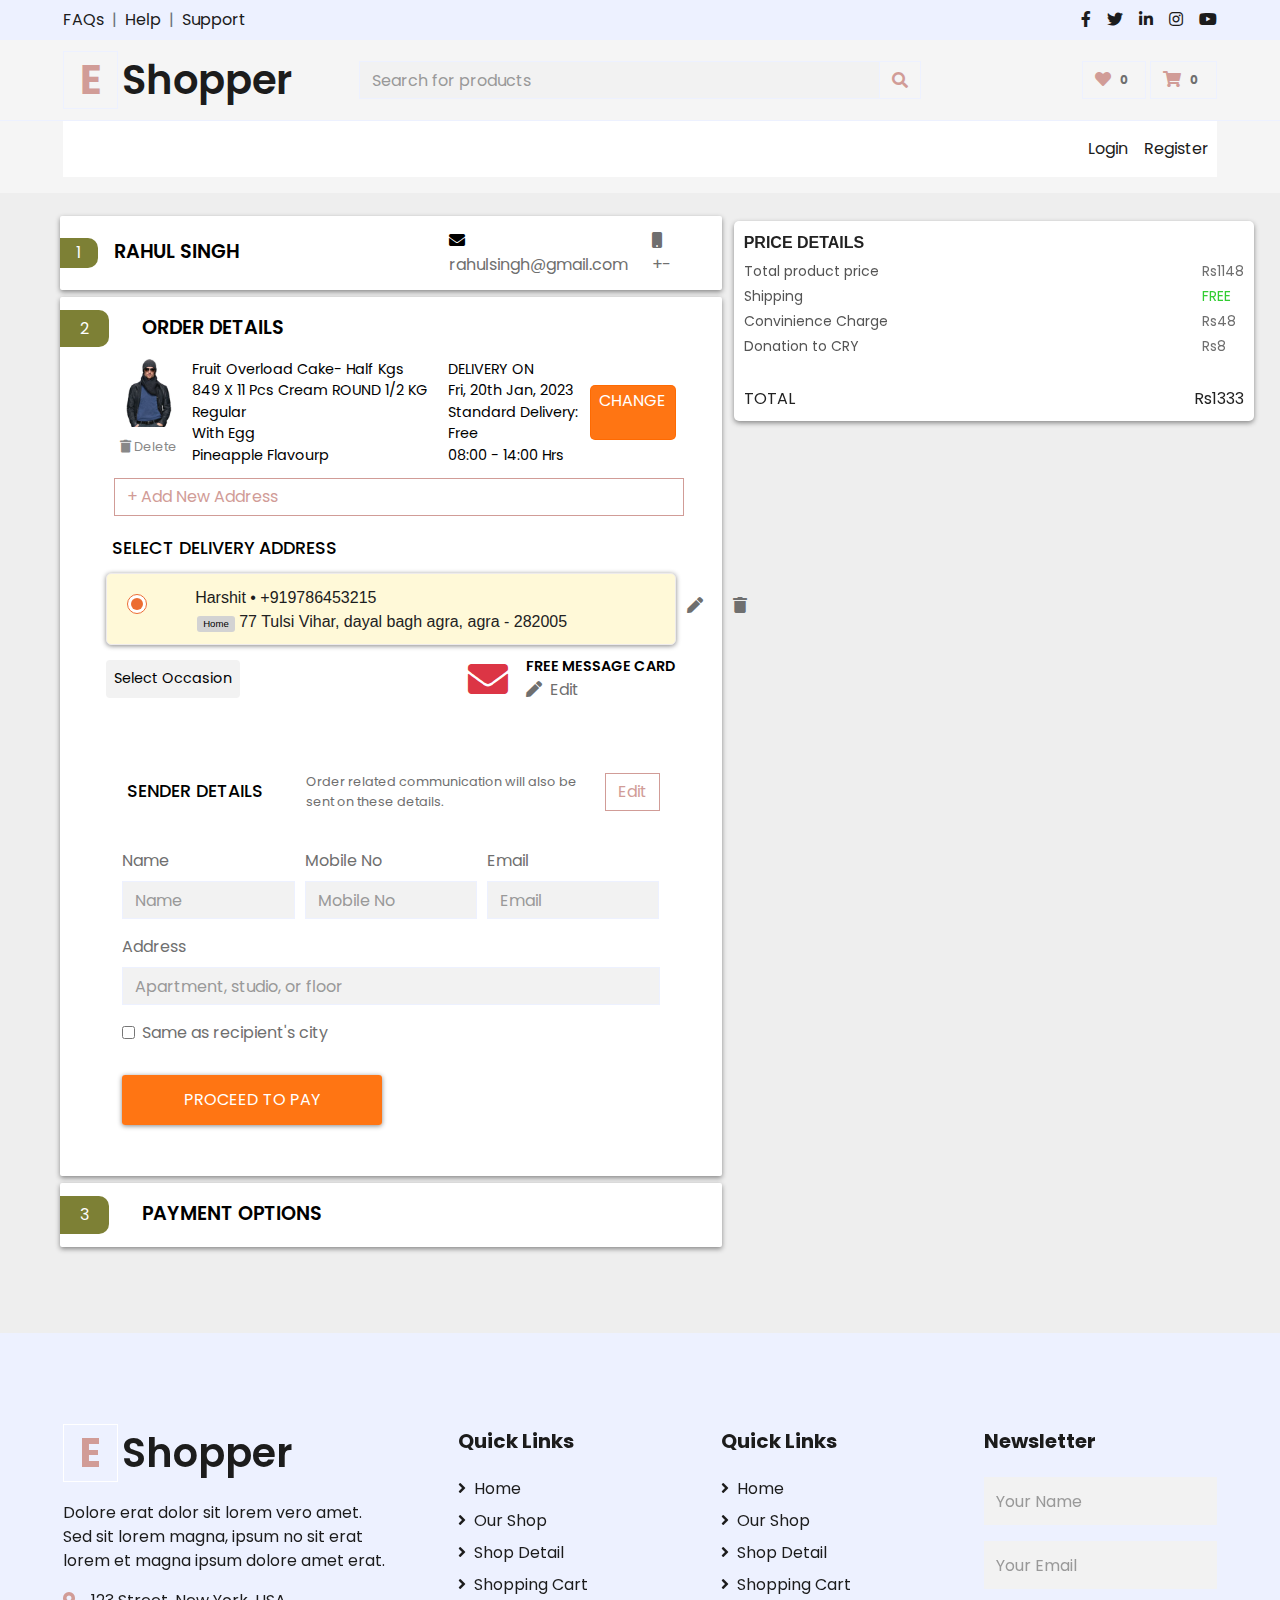
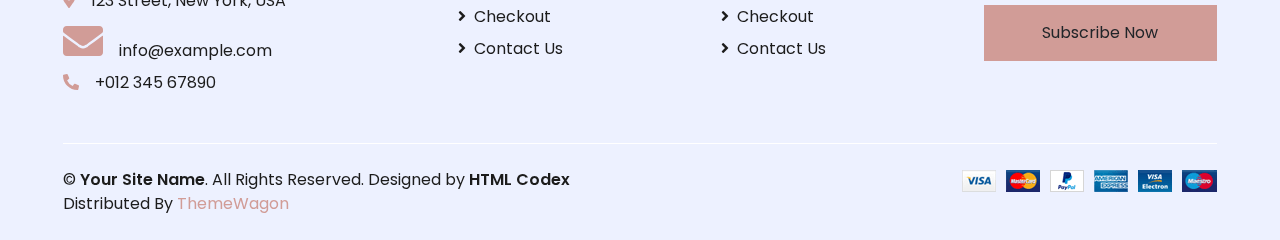
<file: checkout.html>
<!DOCTYPE html>
<html lang="en">

<head>
    <meta charset="utf-8">
    <title>EShopper - Bootstrap Shop Template</title>
    <meta content="width=device-width, initial-scale=1.0" name="viewport">
    <meta content="Free HTML Templates" name="keywords">
    <meta content="Free HTML Templates" name="description">

    <!-- Favicon -->
    <link href="img/favicon.ico" rel="icon">

    <!-- Google Web Fonts -->
    <link rel="preconnect" href="https://fonts.gstatic.com">
    <link href="https://fonts.googleapis.com/css2?family=Poppins:wght@100;200;300;400;500;600;700;800;900&display=swap" rel="stylesheet"> 

    <!-- Font Awesome -->
    <link href="https://cdnjs.cloudflare.com/ajax/libs/font-awesome/5.10.0/css/all.min.css" rel="stylesheet">

    <!-- Libraries Stylesheet -->
    <link href="lib/owlcarousel/assets/owl.carousel.min.css" rel="stylesheet">

    <!-- Customized Bootstrap Stylesheet -->
    <link href="css/style.css" rel="stylesheet">
    <link href="css/checkout.css" rel="stylesheet">
    <link href="css/payment.css" rel="stylesheet">
</head>

<body>
    <!-- Topbar Start -->
    <div class="container-fluid">
        <div class="row bg-secondary py-2 px-xl-5">
            <div class="col-lg-6 d-none d-lg-block">
                <div class="d-inline-flex align-items-center">
                    <a class="text-dark" href="">FAQs</a>
                    <span class="text-muted px-2">|</span>
                    <a class="text-dark" href="">Help</a>
                    <span class="text-muted px-2">|</span>
                    <a class="text-dark" href="">Support</a>
                </div>
            </div>
            <div class="col-lg-6 text-center text-lg-right">
                <div class="d-inline-flex align-items-center">
                    <a class="text-dark px-2" href="">
                        <i class="fab fa-facebook-f"></i>
                    </a>
                    <a class="text-dark px-2" href="">
                        <i class="fab fa-twitter"></i>
                    </a>
                    <a class="text-dark px-2" href="">
                        <i class="fab fa-linkedin-in"></i>
                    </a>
                    <a class="text-dark px-2" href="">
                        <i class="fab fa-instagram"></i>
                    </a>
                    <a class="text-dark pl-2" href="">
                        <i class="fab fa-youtube"></i>
                    </a>
                </div>
            </div>
        </div>
        <div class="row align-items-center py-3 px-xl-5">
            <div class="col-lg-3 d-none d-lg-block">
                <a href="" class="text-decoration-none">
                    <h1 class="m-0 display-5 font-weight-semi-bold"><span class="text-primary font-weight-bold border px-3 mr-1">E</span>Shopper</h1>
                </a>
            </div>
            <div class="col-lg-6 col-6 text-left">
                <form action="">
                    <div class="input-group">
                        <input type="text" class="form-control" placeholder="Search for products">
                        <div class="input-group-append">
                            <span class="input-group-text bg-transparent text-primary">
                                <i class="fa fa-search"></i>
                            </span>
                        </div>
                    </div>
                </form>
            </div>
            <div class="col-lg-3 col-6 text-right">
                <a href="" class="btn border">
                    <i class="fas fa-heart text-primary"></i>
                    <span class="badge">0</span>
                </a>
                <a href="" class="btn border">
                    <i class="fas fa-shopping-cart text-primary"></i>
                    <span class="badge">0</span>
                </a>
            </div>
        </div>
    </div>
    <!-- Topbar End -->


    <!-- Navbar Start -->
    <div class="container-fluid mb-3">
        <div class="row border-top px-xl-5">
            <div class="col-lg">
                <nav class="navbar navbar-expand-lg bg-light navbar-light py-3 py-lg-0 px-0">
                    <a href="" class="text-decoration-none d-block d-lg-none">
                        <h1 class="m-0 display-5 font-weight-semi-bold"><span class="text-primary font-weight-bold border px-3 mr-1">E</span>Shopper</h1>
                    </a>
                    <button type="button" class="navbar-toggler" data-toggle="collapse" data-target="#navbarCollapse">
                        <span class="navbar-toggler-icon"></span>
                    </button>
                    <div class="collapse navbar-collapse justify-content-between mt-3 mb-3" id="navbarCollapse">
                        <div class="navbar-nav ml-auto py-0">
                            <a href="" class="nav-item nav-link">Login</a>
                            <a href="" class="nav-item nav-link">Register</a>
                        </div>
                    </div>
                </nav>
            </div>
        </div>
    </div>
    <!-- Navbar End -->
    
    
    <section class="checkout-body-container">
        <div class="checkout-left">
            <div class="first-option-container">
                <div class="option-details-1">
                    <span class="option-number">1</span>
                    <span class="option-heading">Rahul Singh</span>
                </div>
                <div class="user-details-1">
                    <span class="user-detail-text"><i class="fas fa-envelope email"></i> rahulsingh@gmail.com</span>
                    <span class="user-detail-text"><i class="fas fa-mobile"></i>+-</span>
                </div>
            </div>
            <div class="second-option-container">
                <div class="option-details">
                    <span class="option-number">2</span>
                    <span class="option-heading">Order details</span>
                </div>
                <!-- gift tag -->
                <div class="second-option-body">
                    <div class="order-info-container">
                        <div class="order-image">
                            <img class="w-100"src="img/cat-1.jpg" alt="order-image">
                            <button class="delete-button"><i class="fas fa-trash"></i> Delete</button>
                        </div>
                        <div class="order-details">
                            <span class="additional-gift-info">Fruit Overload Cake- Half Kgs</span> 
                            <span class="additional-gift-info">849 X 11 Pcs Cream ROUND 1/2 KG Regular</span>
                            <span class="additional-gift-info">With Egg</span>
                            <span class="additional-gift-info">Pineapple Flavourp</span>
                        </div>
                        <div class="order-delivery-details">
                            <span class="additional-gift-info">DELIVERY ON</span>
                            <span class="additional-gift-info">Fri, 20th Jan, 2023</span>
                            <span class="additional-gift-info">Standard Delivery:</span>  
                            <span class="additional-gift-info">Free</span>
                            <span class="additional-gift-info">08:00 - 14:00 Hrs</span>
                        </div>
                        <div class="change-button">
                            <button type="submit">CHANGE <i class="fas fa-arrow"></i></button>
                        </div>
                    </div>
                    <a href="#" class="btn btn-outline-primary btn-block m-2 text-left">+ Add New Address</a>
                    <span class="select option-heading">select delivery address</span>
                    <!-- existing address start -->
                    <div class="address-card">
                        <div class="left">
                            <div class="radio-button">
                                <input class="address-radio-button" type="radio" checked>
                            </div>
                            
                            <div class="heading">
                                <h5 class="address-heading pl-2 pt-2">Harshit • +919786453215</h5>
                                <div class="adheading">
                                    <button class="select-btn" disabled>Home</button>
                                    <span>77 Tulsi Vihar, dayal bagh agra, agra - 282005</span>
                                </div>
                            </div>
                    
                        </div>
                        <div class="right">
                            <i class="fas fa-pen icon"></i>
                            <i class="fas fa-trash icon"></i>
                        </div>
                    </div>
                    <!-- existing address end -->
                    <div class="select-occasion-container pb-4">
                        <div class="left-dropdown">
                            <div class="select-container">
                                <select name="occasion" id="occasion-select">
                                  <option value="" disabled selected>
                                    <i class="fas fa-star"></i> Select Occasion
                                  </option>
                                  <option value="wedding">Wedding</option>
                                  <option value="birthday">Birthday</option>
                                  <option value="party">Party</option>
                                  <option value="reunion">Reunion</option>
                                  <option value="graduation">Graduation</option>
                                </select>
                            </div>
                        </div>
                        <div class="right-message">
                            <i class="fas fa-envelope"></i>
                            <div class="right-message-text">
                                <span>free message card</span>
                                <span><i class="fas fa-pen"></i>&nbsp; Edit</span>
                            </div>
                        </div>
                    </div>
                    <!-- sender details start -->
                    <div class="sender-details">
                        
                        <div class="select-occasion-container pb-4">
                            <div class="left-dropdown">
                                <span class="select option-heading">Sender details</span> <i class="fa-solid fa-circle-info"></i> <span class="occasion-text"> Order related communication will also be sent on these details.</span>
                            </div>
                            <div class="sender-detail-right">
                                <button type="button" class="btn btn-outline-primary float-right">Edit</button>
                            </div>
                        </div>
                        

                          <form>
                            <div class="form-row">
                              <div class="form-group col-md-4">
                                <label for="inputName">Name</label>
                                <input type="text" class="form-control" id="inputName" placeholder="Name" required>
                                <div class="valid-feedback">
                                  Looks good!
                                </div>
                              </div>
                              <div class="form-group col-md-4">
                                <label for="inputMobile">Mobile No</label>
                                <input type="text" class="form-control" id="inputMobile" placeholder="Mobile No" required>
                                <div class="valid-feedback">
                                  Looks good!
                                </div>
                              </div>
                              <div class="form-group col-md-4">
                                <label for="inputEmail">Email</label>
                                <input type="email" class="form-control" id="inputEmail" placeholder="Email" required>
                                <div class="valid-feedback">
                                  Looks good!
                                </div>
                              </div>
                            </div>
                            <div class="form-group">
                              <label for="inputAddress">Address</label>
                              <input type="text" class="form-control" id="inputAddress" placeholder="Apartment, studio, or floor" required>
                              <div class="valid-feedback">
                                Looks good!
                              </div>
                            </div>
                            <div class="form-group form-check">
                              <input type="checkbox" class="form-check-input" id="sameAsRecipient">
                              <label class="form-check-label" for="sameAsRecipient">Same as recipient's city</label>
                            </div>
                            <div class="paytmbtn">
                                <button class="btn1" type="submit"><i class="fa-thin fa-lock-keyhole"></i>PROCEED TO PAY</button>
                             </div>
                          </form>
                    </div>
                    <!-- sender details end -->
                </div>
            </div>
            <div class="third-option-container">
                <div class="option-details">
                    <span class="option-number">3</span>
                    <span class="option-heading">Payment options</span>
                </div>
            </div>
        </div>
        <div class="checkout-right">
            <section class="">
                <div class="price">
                    <div class="heading"><strong>PRICE DETAILS</strong></div>
                    <div class="row2">
                        <div class="left2">Total product price</div>
                        <div class="right2">Rs1148</div>
                    </div>
    
                    <div class="row2">
                        <div class="left2">Shipping</div>
                        <div class="right2"><span CLASS="green">FREE</span></div>
                    </div>
    
                    <div class="row2">
                        <div class="left2">Convinience Charge</div>
                        <div class="right2">Rs48</div>
                    </div>
    
                    <div class="row2">
                        <div class="left2">Donation to CRY<span><i class="fa-solid fa-circle-info"></i></span></div>
                        <div class="right2">Rs8</div>
                    </div>
    
                    <div class="total row2 ">
                        <div class="left2 total-left">TOTAL</div>
                        <div class="right2 total-right">Rs1333</div>
                    </div>
    
                </div>
            </section>
        </div>
    </section>

    <!-- Footer Start -->
    <div class="container-fluid bg-secondary text-dark pt-5">
        <div class="row px-xl-5 pt-5">
            <div class="col-lg-4 col-md-12 mb-5 pr-3 pr-xl-5">
                <a href="" class="text-decoration-none">
                    <h1 class="mb-4 display-5 font-weight-semi-bold"><span class="text-primary font-weight-bold border border-white px-3 mr-1">E</span>Shopper</h1>
                </a>
                <p>Dolore erat dolor sit lorem vero amet. Sed sit lorem magna, ipsum no sit erat lorem et magna ipsum dolore amet erat.</p>
                <p class="mb-2"><i class="fa fa-map-marker-alt text-primary mr-3"></i>123 Street, New York, USA</p>
                <p class="mb-2"><i class="fa fa-envelope text-primary mr-3"></i>info@example.com</p>
                <p class="mb-0"><i class="fa fa-phone-alt text-primary mr-3"></i>+012 345 67890</p>
            </div>
            <div class="col-lg-8 col-md-12">
                <div class="row">
                    <div class="col-md-4 mb-5">
                        <h5 class="font-weight-bold text-dark mb-4">Quick Links</h5>
                        <div class="d-flex flex-column justify-content-start">
                            <a class="text-dark mb-2" href="index.html"><i class="fa fa-angle-right mr-2"></i>Home</a>
                            <a class="text-dark mb-2" href="shop.html"><i class="fa fa-angle-right mr-2"></i>Our Shop</a>
                            <a class="text-dark mb-2" href="detail.html"><i class="fa fa-angle-right mr-2"></i>Shop Detail</a>
                            <a class="text-dark mb-2" href="cart.html"><i class="fa fa-angle-right mr-2"></i>Shopping Cart</a>
                            <a class="text-dark mb-2" href="checkout.html"><i class="fa fa-angle-right mr-2"></i>Checkout</a>
                            <a class="text-dark" href="contact.html"><i class="fa fa-angle-right mr-2"></i>Contact Us</a>
                        </div>
                    </div>
                    <div class="col-md-4 mb-5">
                        <h5 class="font-weight-bold text-dark mb-4">Quick Links</h5>
                        <div class="d-flex flex-column justify-content-start">
                            <a class="text-dark mb-2" href="index.html"><i class="fa fa-angle-right mr-2"></i>Home</a>
                            <a class="text-dark mb-2" href="shop.html"><i class="fa fa-angle-right mr-2"></i>Our Shop</a>
                            <a class="text-dark mb-2" href="detail.html"><i class="fa fa-angle-right mr-2"></i>Shop Detail</a>
                            <a class="text-dark mb-2" href="cart.html"><i class="fa fa-angle-right mr-2"></i>Shopping Cart</a>
                            <a class="text-dark mb-2" href="checkout.html"><i class="fa fa-angle-right mr-2"></i>Checkout</a>
                            <a class="text-dark" href="contact.html"><i class="fa fa-angle-right mr-2"></i>Contact Us</a>
                        </div>
                    </div>
                    <div class="col-md-4 mb-5">
                        <h5 class="font-weight-bold text-dark mb-4">Newsletter</h5>
                        <form action="">
                            <div class="form-group">
                                <input type="text" class="form-control border-0 py-4" placeholder="Your Name" required="required" />
                            </div>
                            <div class="form-group">
                                <input type="email" class="form-control border-0 py-4" placeholder="Your Email"
                                    required="required" />
                            </div>
                            <div>
                                <button class="btn btn-primary btn-block border-0 py-3" type="submit">Subscribe Now</button>
                            </div>
                        </form>
                    </div>
                </div>
            </div>
        </div>
        <div class="row border-top border-light mx-xl-5 py-4">
            <div class="col-md-6 px-xl-0">
                <p class="mb-md-0 text-center text-md-left text-dark">
                    &copy; <a class="text-dark font-weight-semi-bold" href="#">Your Site Name</a>. All Rights Reserved. Designed
                    by
                    <a class="text-dark font-weight-semi-bold" href="https://htmlcodex.com">HTML Codex</a><br>
                    Distributed By <a href="https://themewagon.com" target="_blank">ThemeWagon</a>
                </p>
            </div>
            <div class="col-md-6 px-xl-0 text-center text-md-right">
                <img class="img-fluid" src="img/payments.png" alt="">
            </div>
        </div>
    </div>
    <!-- Footer End -->


    <!-- Back to Top -->
    <a href="#" class="btn btn-primary back-to-top"><i class="fa fa-angle-double-up"></i></a>


    <!-- JavaScript Libraries -->
    <script src="https://code.jquery.com/jquery-3.4.1.min.js"></script>
    <script src="https://stackpath.bootstrapcdn.com/bootstrap/4.4.1/js/bootstrap.bundle.min.js"></script>
    <script src="lib/easing/easing.min.js"></script>
    <script src="lib/owlcarousel/owl.carousel.min.js"></script>

    <!-- Contact Javascript File -->
    <script src="mail/jqBootstrapValidation.min.js"></script>
    <script src="mail/contact.js"></script>

    <!-- Template Javascript -->
    <script src="js/main.js"></script>
</body>

</html>
</file>
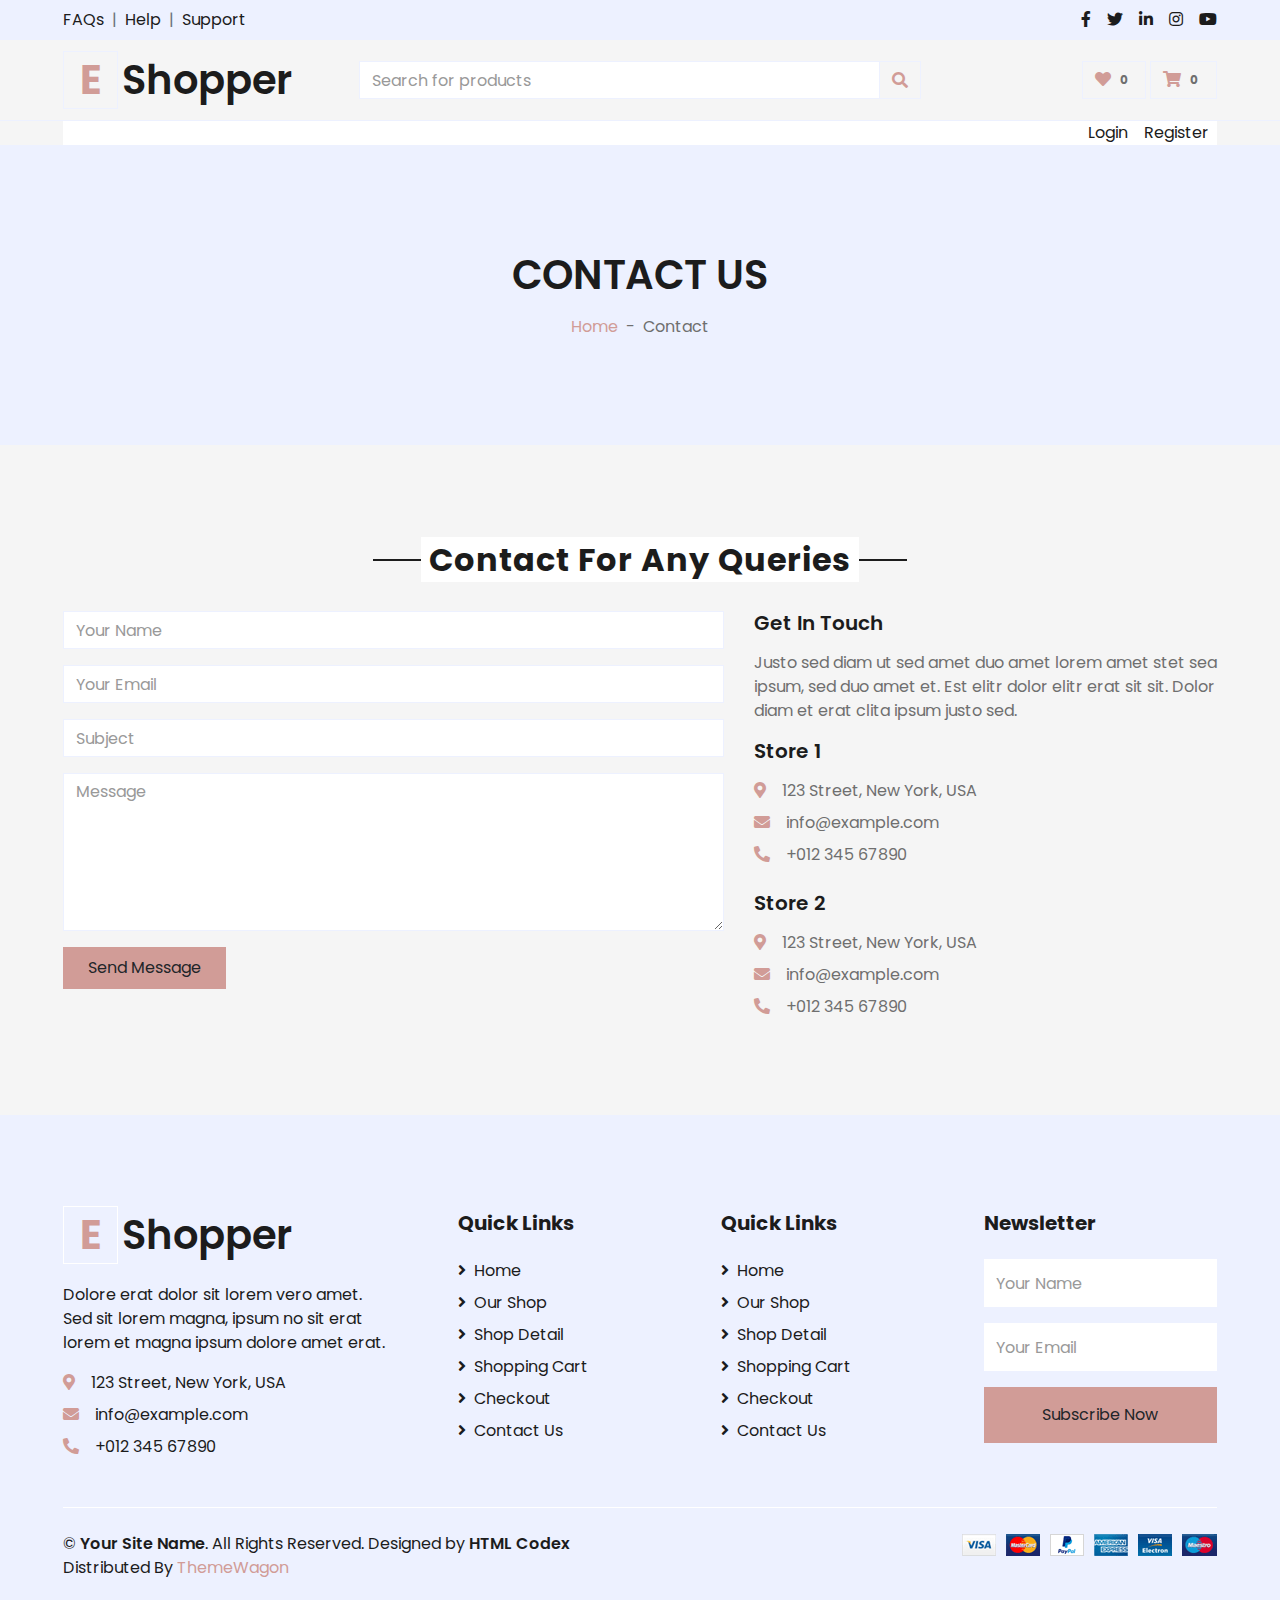
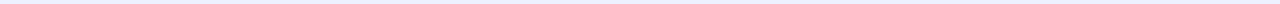
<file: contact.html>
<!DOCTYPE html>
<html lang="en">

<head>
    <meta charset="utf-8">
    <title>EShopper - Bootstrap Shop Template</title>
    <meta content="width=device-width, initial-scale=1.0" name="viewport">
    <meta content="Free HTML Templates" name="keywords">
    <meta content="Free HTML Templates" name="description">

    <!-- Favicon -->
    <link href="img/favicon.ico" rel="icon">

    <!-- Google Web Fonts -->
    <link rel="preconnect" href="https://fonts.gstatic.com">
    <link href="https://fonts.googleapis.com/css2?family=Poppins:wght@100;200;300;400;500;600;700;800;900&display=swap" rel="stylesheet"> 

    <!-- Font Awesome -->
    <link href="https://cdnjs.cloudflare.com/ajax/libs/font-awesome/5.10.0/css/all.min.css" rel="stylesheet">

    <!-- Libraries Stylesheet -->
    <link href="lib/owlcarousel/assets/owl.carousel.min.css" rel="stylesheet">

    <!-- Customized Bootstrap Stylesheet -->
    <link href="css/style.css" rel="stylesheet">
</head>

<body>
    <!-- Topbar Start -->
    <div class="container-fluid">
        <div class="row bg-secondary py-2 px-xl-5">
            <div class="col-lg-6 d-none d-lg-block">
                <div class="d-inline-flex align-items-center">
                    <a class="text-dark" href="">FAQs</a>
                    <span class="text-muted px-2">|</span>
                    <a class="text-dark" href="">Help</a>
                    <span class="text-muted px-2">|</span>
                    <a class="text-dark" href="">Support</a>
                </div>
            </div>
            <div class="col-lg-6 text-center text-lg-right">
                <div class="d-inline-flex align-items-center">
                    <a class="text-dark px-2" href="">
                        <i class="fab fa-facebook-f"></i>
                    </a>
                    <a class="text-dark px-2" href="">
                        <i class="fab fa-twitter"></i>
                    </a>
                    <a class="text-dark px-2" href="">
                        <i class="fab fa-linkedin-in"></i>
                    </a>
                    <a class="text-dark px-2" href="">
                        <i class="fab fa-instagram"></i>
                    </a>
                    <a class="text-dark pl-2" href="">
                        <i class="fab fa-youtube"></i>
                    </a>
                </div>
            </div>
        </div>
        <div class="row align-items-center py-3 px-xl-5">
            <div class="col-lg-3 d-none d-lg-block">
                <a href="" class="text-decoration-none">
                    <h1 class="m-0 display-5 font-weight-semi-bold"><span class="text-primary font-weight-bold border px-3 mr-1">E</span>Shopper</h1>
                </a>
            </div>
            <div class="col-lg-6 col-6 text-left">
                <form action="">
                    <div class="input-group">
                        <input type="text" class="form-control" placeholder="Search for products">
                        <div class="input-group-append">
                            <span class="input-group-text bg-transparent text-primary">
                                <i class="fa fa-search"></i>
                            </span>
                        </div>
                    </div>
                </form>
            </div>
            <div class="col-lg-3 col-6 text-right">
                <a href="" class="btn border">
                    <i class="fas fa-heart text-primary"></i>
                    <span class="badge">0</span>
                </a>
                <a href="" class="btn border">
                    <i class="fas fa-shopping-cart text-primary"></i>
                    <span class="badge">0</span>
                </a>
            </div>
        </div>
    </div>
    <!-- Topbar End -->


    <!-- Navbar Start -->
    <div class="container-fluid">
        <div class="row border-top px-xl-5">
            <div class="col-lg">
                <nav class="navbar navbar-expand-lg bg-light navbar-light py-3 py-lg-0 px-0">
                    <a href="" class="text-decoration-none d-block d-lg-none">
                        <h1 class="m-0 display-5 font-weight-semi-bold"><span class="text-primary font-weight-bold border px-3 mr-1">E</span>Shopper</h1>
                    </a>
                    <button type="button" class="navbar-toggler" data-toggle="collapse" data-target="#navbarCollapse">
                        <span class="navbar-toggler-icon"></span>
                    </button>
                    <div class="collapse navbar-collapse justify-content-between" id="navbarCollapse">
                        <!-- <div class="navbar-nav mr-auto py-0">
                            <a href="index.html" class="nav-item nav-link">Home</a>
                            <a href="shop.html" class="nav-item nav-link">Shop</a>
                            <a href="detail.html" class="nav-item nav-link">Shop Detail</a>
                            <div class="nav-item dropdown">
                                <a href="#" class="nav-link dropdown-toggle" data-toggle="dropdown">Pages</a>
                                <div class="dropdown-menu rounded-0 m-0">
                                    <a href="cart.html" class="dropdown-item">Shopping Cart</a>
                                    <a href="checkout.html" class="dropdown-item">Checkout</a>
                                </div>
                            </div>
                            <a href="contact.html" class="nav-item nav-link active">Contact</a>
                        </div> -->
                        <div class="navbar-nav ml-auto py-0">
                            <a href="" class="nav-item nav-link">Login</a>
                            <a href="" class="nav-item nav-link">Register</a>
                        </div>
                    </div>
                </nav>
            </div>
        </div>
    </div>
    <!-- Navbar End -->


    <!-- Page Header Start -->
    <div class="container-fluid bg-secondary mb-5">
        <div class="d-flex flex-column align-items-center justify-content-center" style="min-height: 300px">
            <h1 class="font-weight-semi-bold text-uppercase mb-3">Contact Us</h1>
            <div class="d-inline-flex">
                <p class="m-0"><a href="">Home</a></p>
                <p class="m-0 px-2">-</p>
                <p class="m-0">Contact</p>
            </div>
        </div>
    </div>
    <!-- Page Header End -->


    <!-- Contact Start -->
    <div class="container-fluid pt-5">
        <div class="text-center mb-4">
            <h2 class="section-title px-5"><span class="px-2">Contact For Any Queries</span></h2>
        </div>
        <div class="row px-xl-5">
            <div class="col-lg-7 mb-5">
                <div class="contact-form">
                    <div id="success"></div>
                    <form name="sentMessage" id="contactForm" novalidate="novalidate">
                        <div class="control-group">
                            <input type="text" class="form-control" id="name" placeholder="Your Name"
                                required="required" data-validation-required-message="Please enter your name" />
                            <p class="help-block text-danger"></p>
                        </div>
                        <div class="control-group">
                            <input type="email" class="form-control" id="email" placeholder="Your Email"
                                required="required" data-validation-required-message="Please enter your email" />
                            <p class="help-block text-danger"></p>
                        </div>
                        <div class="control-group">
                            <input type="text" class="form-control" id="subject" placeholder="Subject"
                                required="required" data-validation-required-message="Please enter a subject" />
                            <p class="help-block text-danger"></p>
                        </div>
                        <div class="control-group">
                            <textarea class="form-control" rows="6" id="message" placeholder="Message"
                                required="required"
                                data-validation-required-message="Please enter your message"></textarea>
                            <p class="help-block text-danger"></p>
                        </div>
                        <div>
                            <button class="btn btn-primary py-2 px-4" type="submit" id="sendMessageButton">Send
                                Message</button>
                        </div>
                    </form>
                </div>
            </div>
            <div class="col-lg-5 mb-5">
                <h5 class="font-weight-semi-bold mb-3">Get In Touch</h5>
                <p>Justo sed diam ut sed amet duo amet lorem amet stet sea ipsum, sed duo amet et. Est elitr dolor elitr erat sit sit. Dolor diam et erat clita ipsum justo sed.</p>
                <div class="d-flex flex-column mb-3">
                    <h5 class="font-weight-semi-bold mb-3">Store 1</h5>
                    <p class="mb-2"><i class="fa fa-map-marker-alt text-primary mr-3"></i>123 Street, New York, USA</p>
                    <p class="mb-2"><i class="fa fa-envelope text-primary mr-3"></i>info@example.com</p>
                    <p class="mb-2"><i class="fa fa-phone-alt text-primary mr-3"></i>+012 345 67890</p>
                </div>
                <div class="d-flex flex-column">
                    <h5 class="font-weight-semi-bold mb-3">Store 2</h5>
                    <p class="mb-2"><i class="fa fa-map-marker-alt text-primary mr-3"></i>123 Street, New York, USA</p>
                    <p class="mb-2"><i class="fa fa-envelope text-primary mr-3"></i>info@example.com</p>
                    <p class="mb-0"><i class="fa fa-phone-alt text-primary mr-3"></i>+012 345 67890</p>
                </div>
            </div>
        </div>
    </div>
    <!-- Contact End -->


    <!-- Footer Start -->
    <div class="container-fluid bg-secondary text-dark mt-5 pt-5">
        <div class="row px-xl-5 pt-5">
            <div class="col-lg-4 col-md-12 mb-5 pr-3 pr-xl-5">
                <a href="" class="text-decoration-none">
                    <h1 class="mb-4 display-5 font-weight-semi-bold"><span class="text-primary font-weight-bold border border-white px-3 mr-1">E</span>Shopper</h1>
                </a>
                <p>Dolore erat dolor sit lorem vero amet. Sed sit lorem magna, ipsum no sit erat lorem et magna ipsum dolore amet erat.</p>
                <p class="mb-2"><i class="fa fa-map-marker-alt text-primary mr-3"></i>123 Street, New York, USA</p>
                <p class="mb-2"><i class="fa fa-envelope text-primary mr-3"></i>info@example.com</p>
                <p class="mb-0"><i class="fa fa-phone-alt text-primary mr-3"></i>+012 345 67890</p>
            </div>
            <div class="col-lg-8 col-md-12">
                <div class="row">
                    <div class="col-md-4 mb-5">
                        <h5 class="font-weight-bold text-dark mb-4">Quick Links</h5>
                        <div class="d-flex flex-column justify-content-start">
                            <a class="text-dark mb-2" href="index.html"><i class="fa fa-angle-right mr-2"></i>Home</a>
                            <a class="text-dark mb-2" href="shop.html"><i class="fa fa-angle-right mr-2"></i>Our Shop</a>
                            <a class="text-dark mb-2" href="detail.html"><i class="fa fa-angle-right mr-2"></i>Shop Detail</a>
                            <a class="text-dark mb-2" href="cart.html"><i class="fa fa-angle-right mr-2"></i>Shopping Cart</a>
                            <a class="text-dark mb-2" href="checkout.html"><i class="fa fa-angle-right mr-2"></i>Checkout</a>
                            <a class="text-dark" href="contact.html"><i class="fa fa-angle-right mr-2"></i>Contact Us</a>
                        </div>
                    </div>
                    <div class="col-md-4 mb-5">
                        <h5 class="font-weight-bold text-dark mb-4">Quick Links</h5>
                        <div class="d-flex flex-column justify-content-start">
                            <a class="text-dark mb-2" href="index.html"><i class="fa fa-angle-right mr-2"></i>Home</a>
                            <a class="text-dark mb-2" href="shop.html"><i class="fa fa-angle-right mr-2"></i>Our Shop</a>
                            <a class="text-dark mb-2" href="detail.html"><i class="fa fa-angle-right mr-2"></i>Shop Detail</a>
                            <a class="text-dark mb-2" href="cart.html"><i class="fa fa-angle-right mr-2"></i>Shopping Cart</a>
                            <a class="text-dark mb-2" href="checkout.html"><i class="fa fa-angle-right mr-2"></i>Checkout</a>
                            <a class="text-dark" href="contact.html"><i class="fa fa-angle-right mr-2"></i>Contact Us</a>
                        </div>
                    </div>
                    <div class="col-md-4 mb-5">
                        <h5 class="font-weight-bold text-dark mb-4">Newsletter</h5>
                        <form action="">
                            <div class="form-group">
                                <input type="text" class="form-control border-0 py-4" placeholder="Your Name" required="required" />
                            </div>
                            <div class="form-group">
                                <input type="email" class="form-control border-0 py-4" placeholder="Your Email"
                                    required="required" />
                            </div>
                            <div>
                                <button class="btn btn-primary btn-block border-0 py-3" type="submit">Subscribe Now</button>
                            </div>
                        </form>
                    </div>
                </div>
            </div>
        </div>
        <div class="row border-top border-light mx-xl-5 py-4">
            <div class="col-md-6 px-xl-0">
                <p class="mb-md-0 text-center text-md-left text-dark">
                    &copy; <a class="text-dark font-weight-semi-bold" href="#">Your Site Name</a>. All Rights Reserved. Designed
                    by
                    <a class="text-dark font-weight-semi-bold" href="https://htmlcodex.com">HTML Codex</a><br>
                    Distributed By <a href="https://themewagon.com" target="_blank">ThemeWagon</a>
                </p>
            </div>
            <div class="col-md-6 px-xl-0 text-center text-md-right">
                <img class="img-fluid" src="img/payments.png" alt="">
            </div>
        </div>
    </div>
    <!-- Footer End -->


    <!-- Back to Top -->
    <a href="#" class="btn btn-primary back-to-top"><i class="fa fa-angle-double-up"></i></a>


    <!-- JavaScript Libraries -->
    <script src="https://code.jquery.com/jquery-3.4.1.min.js"></script>
    <script src="https://stackpath.bootstrapcdn.com/bootstrap/4.4.1/js/bootstrap.bundle.min.js"></script>
    <script src="lib/easing/easing.min.js"></script>
    <script src="lib/owlcarousel/owl.carousel.min.js"></script>

    <!-- Contact Javascript File -->
    <script src="mail/jqBootstrapValidation.min.js"></script>
    <script src="mail/contact.js"></script>

    <!-- Template Javascript -->
    <script src="js/main.js"></script>
</body>

</html>
</file>
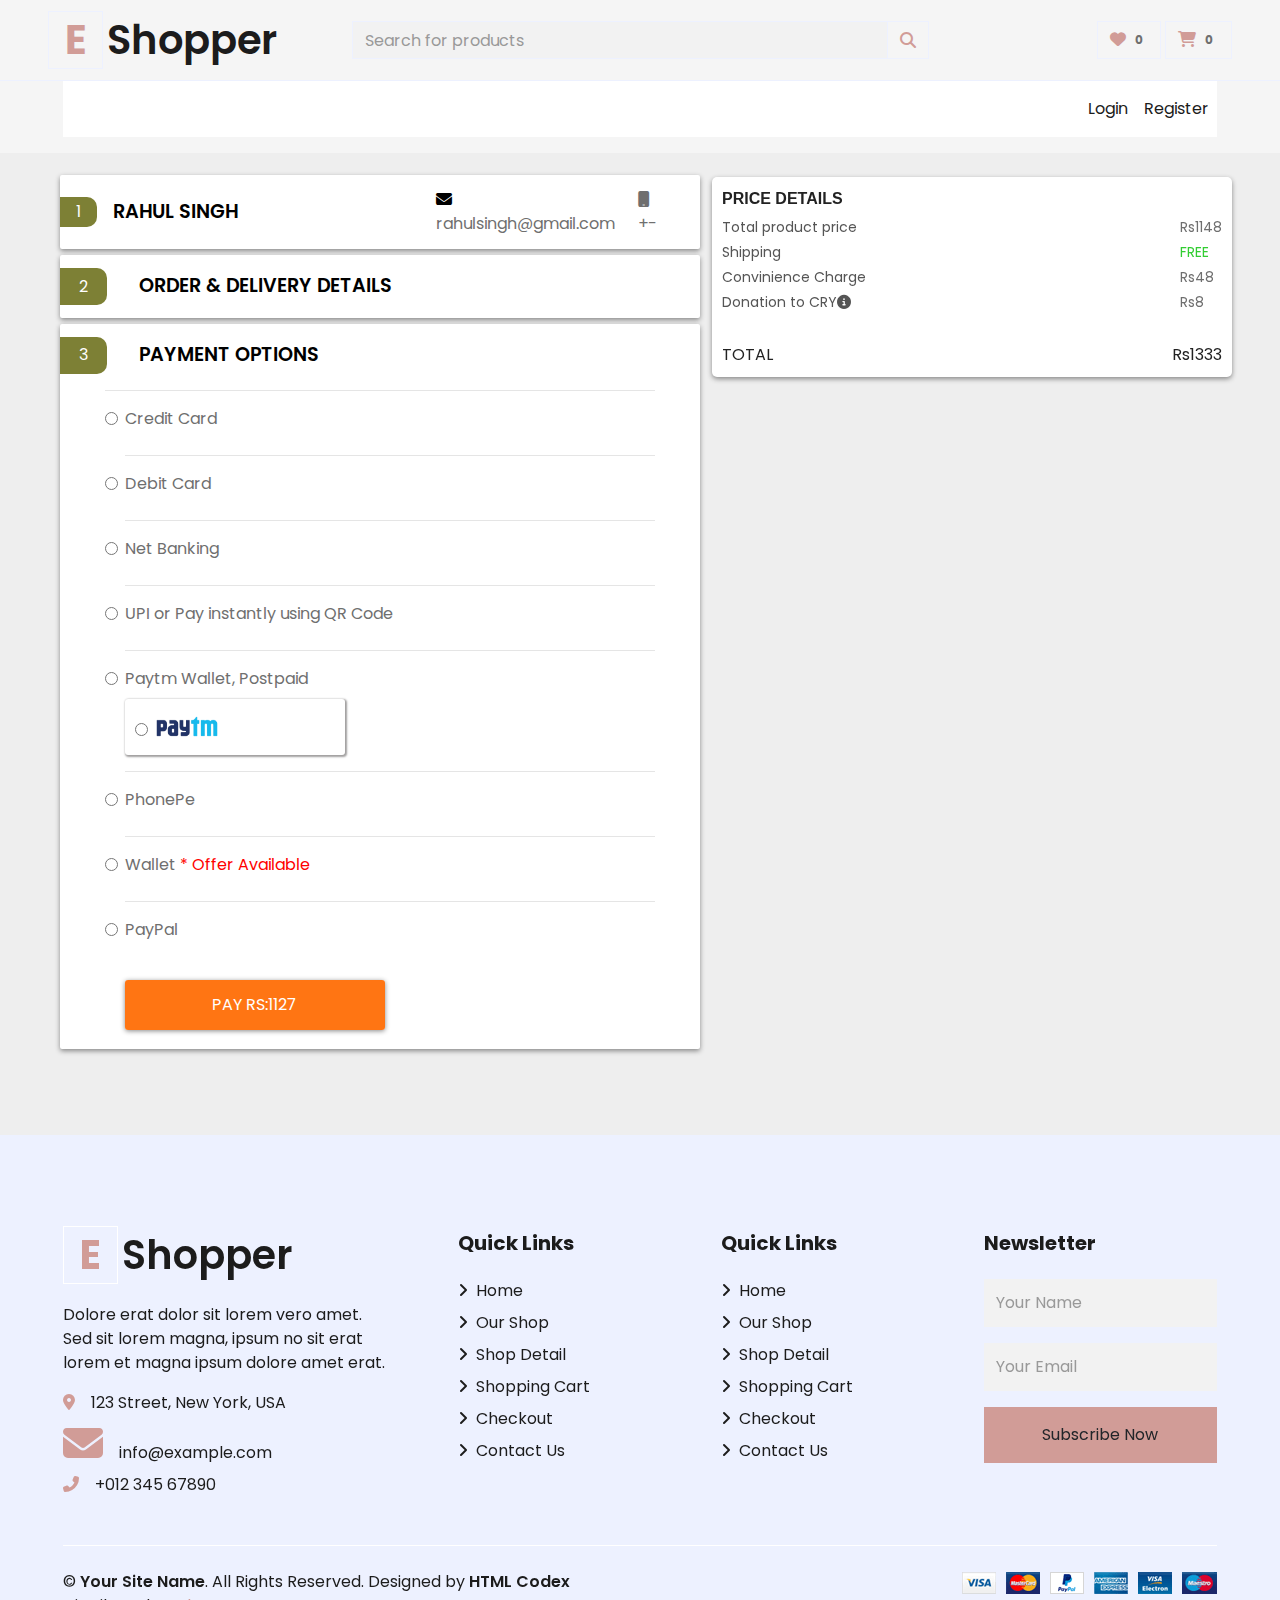
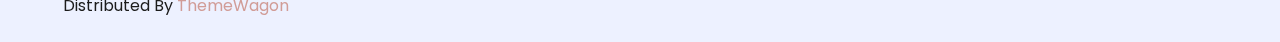
<file: payment.html>
<!DOCTYPE html>
<html>
    <head>
        <meta charset="utf-8">
        <title>EShopper - Bootstrap Shop Template</title>
        <meta content="width=device-width, initial-scale=1.0" name="viewport">
        <meta content="Free HTML Templates" name="keywords">
        <meta content="Free HTML Templates" name="description">
    
        <!-- Favicon -->
        <link href="img/favicon.ico" rel="icon">
    
        <!-- Google Web Fonts -->
        <link rel="preconnect" href="https://fonts.gstatic.com">
        <link href="https://fonts.googleapis.com/css2?family=Poppins:wght@100;200;300;400;500;600;700;800;900&display=swap" rel="stylesheet"> 
    
        <!-- Font Awesome -->
        <link href="https://cdnjs.cloudflare.com/ajax/libs/font-awesome/5.10.0/css/all.min.css" rel="stylesheet">
        <!--Icon font-->
        <link rel="stylesheet" href="https://cdnjs.cloudflare.com/ajax/libs/font-awesome/6.2.1/css/all.min.css">
    
        <!-- Libraries Stylesheet -->
        <link href="lib/owlcarousel/assets/owl.carousel.min.css" rel="stylesheet">
    
        <!-- Customized Bootstrap Stylesheet -->
        <link href="css/style.css" rel="stylesheet">
        <link href="css/payment.css" rel="stylesheet">
        
    </head>
    <body>
        <!-- Topbar Start -->
            <div class="row align-items-center py-3 px-xl-5">
                <div class="col-lg-3 d-none d-lg-block">
                    <a href="" class="text-decoration-none">
                        <h1 class="m-0 display-5 font-weight-semi-bold"><span class="text-primary font-weight-bold border px-3 mr-1">E</span>Shopper</h1>
                    </a>
                </div>
                <div class="col-lg-6 col-6 text-left">
                    <form action="">
                        <div class="input-group">
                            <input type="text" class="form-control" placeholder="Search for products">
                            <div class="input-group-append">
                                <span class="input-group-text bg-transparent text-primary">
                                    <i class="fa fa-search"></i>
                                </span>
                            </div>
                        </div>
                    </form>
                </div>
                <div class="col-lg-3 col-6 text-right">
                    <a href="" class="btn border">
                        <i class="fas fa-heart text-primary"></i>
                        <span class="badge">0</span>
                    </a>
                    <a href="" class="btn border">
                        <i class="fas fa-shopping-cart text-primary"></i>
                        <span class="badge">0</span>
                    </a>
                </div>
            </div>
        </div>
        <!-- Topbar End -->

        <!-- Navbar Start -->
        <div class="container-fluid mb-3">
            <div class="row border-top px-xl-5">
                <div class="col-lg">
                    <nav class="navbar navbar-expand-lg bg-light navbar-light py-3 py-lg-0 px-0">
                        <a href="" class="text-decoration-none d-block d-lg-none">
                            <h1 class="m-0 display-5 font-weight-semi-bold"><span class="text-primary font-weight-bold border px-3 mr-1">E</span>Shopper</h1>
                        </a>
                        <button type="button" class="navbar-toggler" data-toggle="collapse" data-target="#navbarCollapse">
                            <span class="navbar-toggler-icon"></span>
                        </button>
                        <div class="collapse navbar-collapse justify-content-between mb-3 mt-3" id="navbarCollapse">
                            <div class="navbar-nav ml-auto py-0">
                                <a href="" class="nav-item nav-link">Login</a>
                                <a href="" class="nav-item nav-link">Register</a>
                            </div>
                        </div>
                    </nav>
                </div>
            </div>
        </div>
        <!-- Navbar End -->
        
        <div class="payment-body-container">
            <!-- LEFT side tab start -->
            <div class="left-side-payment">
                <!-- user details start -->
                <div class="first-option-container">
                    <div class="option-details-1">
                        <span class="option-number">1</span>
                        <span class="option-heading">Rahul Singh</span>
                    </div>
                    <div class="user-details-1">
                        <span class="user-detail-text"><i class="fas fa-envelope email"></i> rahulsingh@gmail.com</span>
                        <span class="user-detail-text"><i class="fas fa-mobile"></i>+-</span>
                    </div>
                </div>
                <!-- user details end -->
    
                <!-- order and delivery details start -->
                <div class="second-option-container">
                    <div class="option-details">
                        <span class="option-number">2</span>
                        <span class="option-heading">Order & delivery details</span>
                    </div>
                </div>
                <!-- order and delivery details end -->
                
                <!-- Payment options start -->
                <div class="third-option-container">
                    <div class="option-details">
                        <span class="option-number">3</span>
                        <span class="option-heading">Payment options</span>
                    </div>
                    <div class="third-option-body">
                        <hr>
                        <div class="form-check">
                            <input class="form-check-input" type="radio" id="creditcard" name="payment-option" value="creditcard">
                            <label for="creditcard">Credit Card</label>
                            <hr>
                            <input class="form-check-input" type="radio" id="debitcard" name="payment-option" value="debitcard">
                            <label for="debitcard">Debit Card</label>
                            <hr>
                            <input class="form-check-input" type="radio" id="netbanking" name="payment-option" value="netbanking">
                            <label for="netbanking">Net Banking</label>
                            <hr>
                            <input class="form-check-input" type="radio" id="upi" name="payment-option" value="upi">
                            <label for="upi">UPI or Pay instantly using QR Code</label>
                            <hr>
                            <input class="form-check-input" type="radio" id="paytm" name="payment-option" value="paytm">
                            <label for="paytm">Paytm Wallet, Postpaid</label>
                            
                            <div class="paytmbox">
                                    
                                    <input class="form-check-input" type="radio" id="paytm" name="payment-option" value="paytm">
                                        
                                    <div><img src="img/paytm-logo.png" width="40%" height="40%"alt=""></div>  
                            </div>
                            <hr>
                            <input class="form-check-input" type="radio" id="phonepay" name="payment-option" value="phonepay">
                            <label for="phonepay">PhonePe</label>
                            <hr>
                            <input class="form-check-input" type="radio" id="wallet" name="payment-option" value="wallet">
                            <label for="wallet">Wallet <span class="offer">* Offer Available</span></label>
                            <hr>
                            <input class="form-check-input" type="radio" id="paypal" name="payment-option" value="paypal">
                            <label for="paypal">PayPal</label>
                            <div class="paytmbtn">
                                <button class="btn1"type="submit"><i class="fa-thin fa-lock-keyhole"></i>PAY RS:1127</button>
                             </div>
                        </div>
                    </div>
                </div>
                <!-- Payment options end -->
            </div>
            <!-- LEFT side tab end -->

            <!-- RIGHT side tab start -->
            <div class="right-side-payment">
                <!-- price details start -->
                <section class="checkout-right">
                    <div class="price">
                        <div class="heading"><strong>PRICE DETAILS</strong></div>
                        <div class="row2">
                            <div class="left2">Total product price</div>
                            <div class="right2">Rs1148</div>
                        </div>
        
                        <div class="row2">
                            <div class="left2">Shipping</div>
                            <div class="right2"><span CLASS="green">FREE</span></div>
                        </div>
        
                        <div class="row2">
                            <div class="left2">Convinience Charge</div>
                            <div class="right2">Rs48</div>
                        </div>
        
                        <div class="row2">
                            <div class="left2">Donation to CRY<span><i class="fa-solid fa-circle-info"></i></span></div>
                            <div class="right2">Rs8</div>
                        </div>
        
                        <div class="total row2 ">
                            <div class="left2 total-left">TOTAL</div>
                            <div class="right2 total-right">Rs1333</div>
                        </div>
                    </div>
                </section>
                <!-- price details end -->
            </div>
            <!-- RIGHT side tab end -->
        </div>     

        <!-- Footer Start -->
        <div class="container-fluid bg-secondary text-dark pt-5">
            <div class="row px-xl-5 pt-5">
                <div class="col-lg-4 col-md-12 mb-5 pr-3 pr-xl-5">
                    <a href="" class="text-decoration-none">
                        <h1 class="mb-4 display-5 font-weight-semi-bold"><span class="text-primary font-weight-bold border border-white px-3 mr-1">E</span>Shopper</h1>
                    </a>
                    <p>Dolore erat dolor sit lorem vero amet. Sed sit lorem magna, ipsum no sit erat lorem et magna ipsum dolore amet erat.</p>
                    <p class="mb-2"><i class="fa fa-map-marker-alt text-primary mr-3"></i>123 Street, New York, USA</p>
                    <p class="mb-2"><i class="fa fa-envelope text-primary mr-3"></i>info@example.com</p>
                    <p class="mb-0"><i class="fa fa-phone-alt text-primary mr-3"></i>+012 345 67890</p>
                </div>
                <div class="col-lg-8 col-md-12">
                    <div class="row">
                        <div class="col-md-4 mb-5">
                            <h5 class="font-weight-bold text-dark mb-4">Quick Links</h5>
                            <div class="d-flex flex-column justify-content-start">
                                <a class="text-dark mb-2" href="index.html"><i class="fa fa-angle-right mr-2"></i>Home</a>
                                <a class="text-dark mb-2" href="shop.html"><i class="fa fa-angle-right mr-2"></i>Our Shop</a>
                                <a class="text-dark mb-2" href="detail.html"><i class="fa fa-angle-right mr-2"></i>Shop Detail</a>
                                <a class="text-dark mb-2" href="cart.html"><i class="fa fa-angle-right mr-2"></i>Shopping Cart</a>
                                <a class="text-dark mb-2" href="checkout.html"><i class="fa fa-angle-right mr-2"></i>Checkout</a>
                                <a class="text-dark" href="contact.html"><i class="fa fa-angle-right mr-2"></i>Contact Us</a>
                            </div>
                        </div>
                        <div class="col-md-4 mb-5">
                            <h5 class="font-weight-bold text-dark mb-4">Quick Links</h5>
                            <div class="d-flex flex-column justify-content-start">
                                <a class="text-dark mb-2" href="index.html"><i class="fa fa-angle-right mr-2"></i>Home</a>
                                <a class="text-dark mb-2" href="shop.html"><i class="fa fa-angle-right mr-2"></i>Our Shop</a>
                                <a class="text-dark mb-2" href="detail.html"><i class="fa fa-angle-right mr-2"></i>Shop Detail</a>
                                <a class="text-dark mb-2" href="cart.html"><i class="fa fa-angle-right mr-2"></i>Shopping Cart</a>
                                <a class="text-dark mb-2" href="checkout.html"><i class="fa fa-angle-right mr-2"></i>Checkout</a>
                                <a class="text-dark" href="contact.html"><i class="fa fa-angle-right mr-2"></i>Contact Us</a>
                            </div>
                        </div>
                        <div class="col-md-4 mb-5">
                            <h5 class="font-weight-bold text-dark mb-4">Newsletter</h5>
                            <form action="">
                                <div class="form-group">
                                    <input type="text" class="form-control border-0 py-4" placeholder="Your Name" required="required" />
                                </div>
                                <div class="form-group">
                                    <input type="email" class="form-control border-0 py-4" placeholder="Your Email"
                                        required="required" />
                                </div>
                                <div>
                                    <button class="btn btn-primary btn-block border-0 py-3" type="submit">Subscribe Now</button>
                                </div>
                            </form>
                        </div>
                    </div>
                </div>
            </div>
            <div class="row border-top border-light mx-xl-5 py-4">
                <div class="col-md-6 px-xl-0">
                    <p class="mb-md-0 text-center text-md-left text-dark">
                        &copy; <a class="text-dark font-weight-semi-bold" href="#">Your Site Name</a>. All Rights Reserved. Designed
                        by
                        <a class="text-dark font-weight-semi-bold" href="https://htmlcodex.com">HTML Codex</a><br>
                        Distributed By <a href="https://themewagon.com" target="_blank">ThemeWagon</a>
                    </p>
                </div>
                <div class="col-md-6 px-xl-0 text-center text-md-right">
                    <img class="img-fluid" src="img/payments.png" alt="">
                </div>
            </div>
        </div>
        <!-- Footer End -->
            
            <!-- Back to Top -->
            <a href="#" class="btn btn-primary back-to-top"><i class="fa fa-angle-double-up"></i></a>
    
    
            <!-- JavaScript Libraries -->
            <script src="https://code.jquery.com/jquery-3.4.1.min.js"></script>
            <script src="https://stackpath.bootstrapcdn.com/bootstrap/4.4.1/js/bootstrap.bundle.min.js"></script>
            <script src="lib/easing/easing.min.js"></script>
            <script src="lib/owlcarousel/owl.carousel.min.js"></script>
        
            <!-- Contact Javascript File -->
            <script src="mail/jqBootstrapValidation.min.js"></script>
            <script src="mail/contact.js"></script>
        
            <!-- Template Javascript -->
            <script src="js/main.js"></script>
            
        </body>
    </html>
</file>
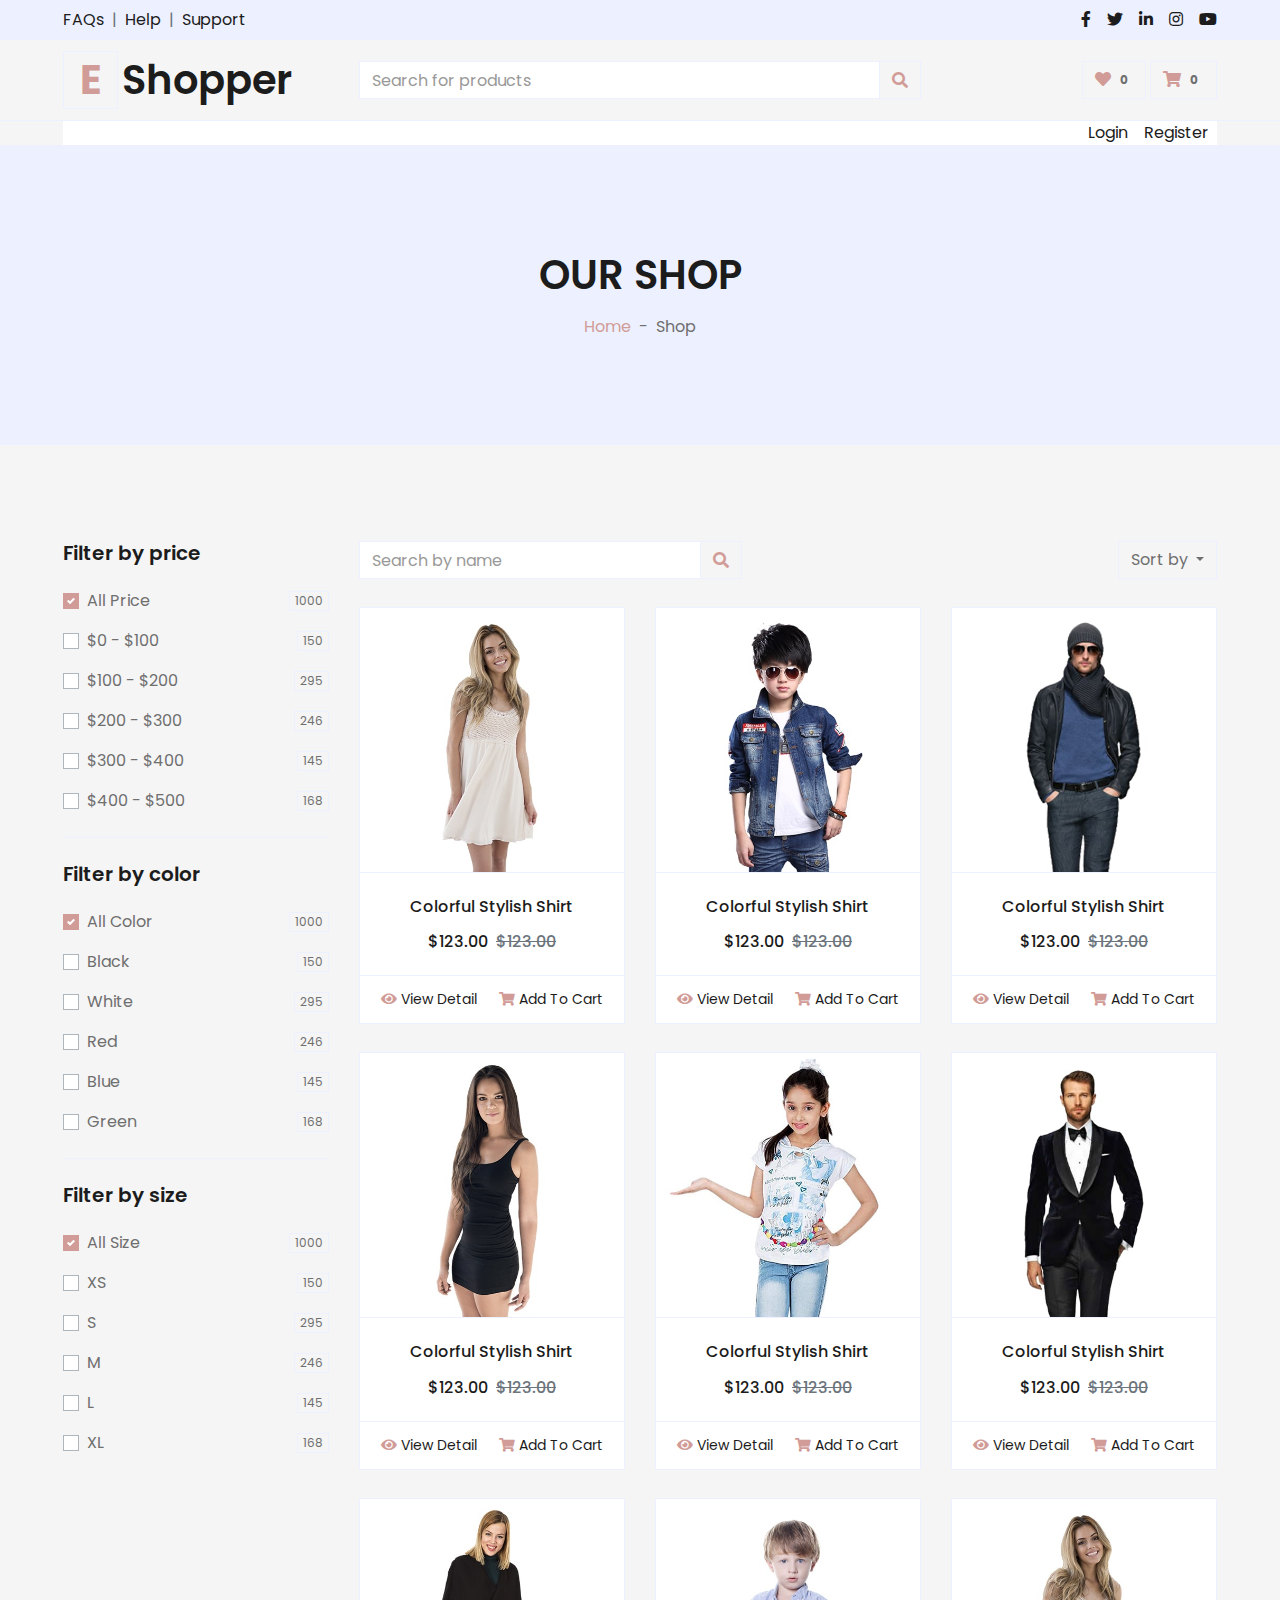
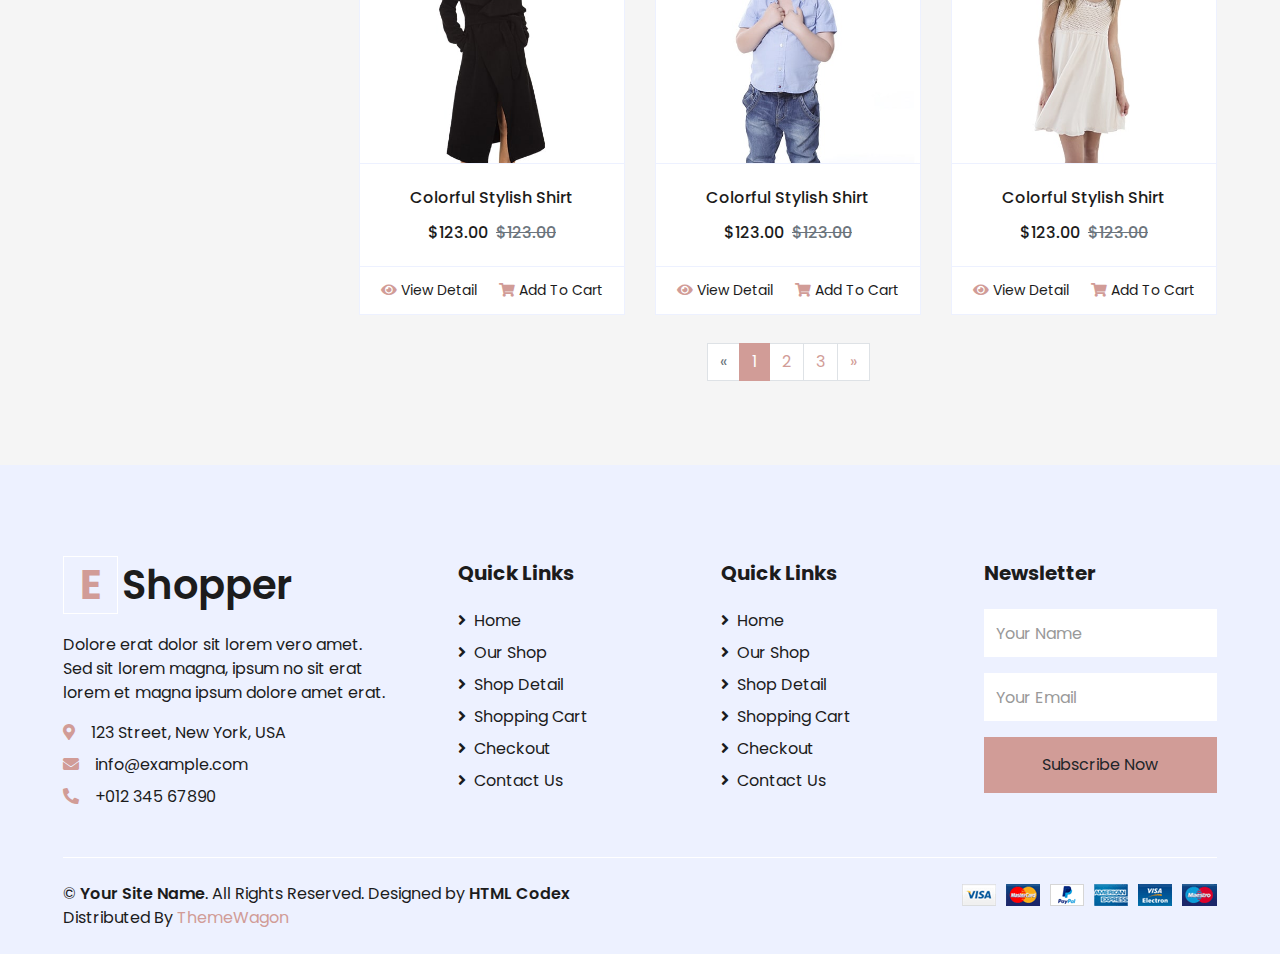
<file: shop.html>
<!DOCTYPE html>
<html lang="en">

<head>
    <meta charset="utf-8">
    <title>EShopper - Bootstrap Shop Template</title>
    <meta content="width=device-width, initial-scale=1.0" name="viewport">
    <meta content="Free HTML Templates" name="keywords">
    <meta content="Free HTML Templates" name="description">

    <!-- Favicon -->
    <link href="img/favicon.ico" rel="icon">

    <!-- Google Web Fonts -->
    <link rel="preconnect" href="https://fonts.gstatic.com">
    <link href="https://fonts.googleapis.com/css2?family=Poppins:wght@100;200;300;400;500;600;700;800;900&display=swap" rel="stylesheet"> 

    <!-- Font Awesome -->
    <link href="https://cdnjs.cloudflare.com/ajax/libs/font-awesome/5.10.0/css/all.min.css" rel="stylesheet">

    <!-- Libraries Stylesheet -->
    <link href="lib/owlcarousel/assets/owl.carousel.min.css" rel="stylesheet">

    <!-- Customized Bootstrap Stylesheet -->
    <link href="css/style.css" rel="stylesheet">
</head>

<body>
    <!-- Topbar Start -->
    <div class="container-fluid">
        <div class="row bg-secondary py-2 px-xl-5">
            <div class="col-lg-6 d-none d-lg-block">
                <div class="d-inline-flex align-items-center">
                    <a class="text-dark" href="">FAQs</a>
                    <span class="text-muted px-2">|</span>
                    <a class="text-dark" href="">Help</a>
                    <span class="text-muted px-2">|</span>
                    <a class="text-dark" href="">Support</a>
                </div>
            </div>
            <div class="col-lg-6 text-center text-lg-right">
                <div class="d-inline-flex align-items-center">
                    <a class="text-dark px-2" href="">
                        <i class="fab fa-facebook-f"></i>
                    </a>
                    <a class="text-dark px-2" href="">
                        <i class="fab fa-twitter"></i>
                    </a>
                    <a class="text-dark px-2" href="">
                        <i class="fab fa-linkedin-in"></i>
                    </a>
                    <a class="text-dark px-2" href="">
                        <i class="fab fa-instagram"></i>
                    </a>
                    <a class="text-dark pl-2" href="">
                        <i class="fab fa-youtube"></i>
                    </a>
                </div>
            </div>
        </div>
        <div class="row align-items-center py-3 px-xl-5">
            <div class="col-lg-3 d-none d-lg-block">
                <a href="" class="text-decoration-none">
                    <h1 class="m-0 display-5 font-weight-semi-bold"><span class="text-primary font-weight-bold border px-3 mr-1">E</span>Shopper</h1>
                </a>
            </div>
            <div class="col-lg-6 col-6 text-left">
                <form action="">
                    <div class="input-group">
                        <input type="text" class="form-control" placeholder="Search for products">
                        <div class="input-group-append">
                            <span class="input-group-text bg-transparent text-primary">
                                <i class="fa fa-search"></i>
                            </span>
                        </div>
                    </div>
                </form>
            </div>
            <div class="col-lg-3 col-6 text-right">
                <a href="" class="btn border">
                    <i class="fas fa-heart text-primary"></i>
                    <span class="badge">0</span>
                </a>
                <a href="" class="btn border">
                    <i class="fas fa-shopping-cart text-primary"></i>
                    <span class="badge">0</span>
                </a>
            </div>
        </div>
    </div>
    <!-- Topbar End -->


    <!-- Navbar Start -->
    <div class="container-fluid">
        <div class="row border-top px-xl-5">
            <div class="col-lg">
                <nav class="navbar navbar-expand-lg bg-light navbar-light py-3 py-lg-0 px-0">
                    <a href="" class="text-decoration-none d-block d-lg-none">
                        <h1 class="m-0 display-5 font-weight-semi-bold"><span class="text-primary font-weight-bold border px-3 mr-1">E</span>Shopper</h1>
                    </a>
                    <button type="button" class="navbar-toggler" data-toggle="collapse" data-target="#navbarCollapse">
                        <span class="navbar-toggler-icon"></span>
                    </button>
                    <div class="collapse navbar-collapse justify-content-between" id="navbarCollapse">
                        <!-- <div class="navbar-nav mr-auto py-0">
                            <a href="index.html" class="nav-item nav-link">Home</a>
                            <a href="shop.html" class="nav-item nav-link active">Shop</a>
                            <a href="detail.html" class="nav-item nav-link">Shop Detail</a>
                            <div class="nav-item dropdown">
                                <a href="#" class="nav-link dropdown-toggle" data-toggle="dropdown">Pages</a>
                                <div class="dropdown-menu rounded-0 m-0">
                                    <a href="cart.html" class="dropdown-item">Shopping Cart</a>
                                    <a href="checkout.html" class="dropdown-item">Checkout</a>
                                </div>
                            </div>
                            <a href="contact.html" class="nav-item nav-link">Contact</a>
                        </div> -->
                        <div class="navbar-nav ml-auto py-0">
                            <a href="" class="nav-item nav-link">Login</a>
                            <a href="" class="nav-item nav-link">Register</a>
                        </div>
                    </div>
                </nav>
            </div>
        </div>
    </div>
    <!-- Navbar End -->


    <!-- Page Header Start -->
    <div class="container-fluid bg-secondary mb-5">
        <div class="d-flex flex-column align-items-center justify-content-center" style="min-height: 300px">
            <h1 class="font-weight-semi-bold text-uppercase mb-3">Our Shop</h1>
            <div class="d-inline-flex">
                <p class="m-0"><a href="">Home</a></p>
                <p class="m-0 px-2">-</p>
                <p class="m-0">Shop</p>
            </div>
        </div>
    </div>
    <!-- Page Header End -->


    <!-- Shop Start -->
    <div class="container-fluid pt-5">
        <div class="row px-xl-5">
            <!-- Shop Sidebar Start -->
            <div class="col-lg-3 col-md-12">
                <!-- Price Start -->
                <div class="border-bottom mb-4 pb-4">
                    <h5 class="font-weight-semi-bold mb-4">Filter by price</h5>
                    <form>
                        <div class="custom-control custom-checkbox d-flex align-items-center justify-content-between mb-3">
                            <input type="checkbox" class="custom-control-input" checked id="price-all">
                            <label class="custom-control-label" for="price-all">All Price</label>
                            <span class="badge border font-weight-normal">1000</span>
                        </div>
                        <div class="custom-control custom-checkbox d-flex align-items-center justify-content-between mb-3">
                            <input type="checkbox" class="custom-control-input" id="price-1">
                            <label class="custom-control-label" for="price-1">$0 - $100</label>
                            <span class="badge border font-weight-normal">150</span>
                        </div>
                        <div class="custom-control custom-checkbox d-flex align-items-center justify-content-between mb-3">
                            <input type="checkbox" class="custom-control-input" id="price-2">
                            <label class="custom-control-label" for="price-2">$100 - $200</label>
                            <span class="badge border font-weight-normal">295</span>
                        </div>
                        <div class="custom-control custom-checkbox d-flex align-items-center justify-content-between mb-3">
                            <input type="checkbox" class="custom-control-input" id="price-3">
                            <label class="custom-control-label" for="price-3">$200 - $300</label>
                            <span class="badge border font-weight-normal">246</span>
                        </div>
                        <div class="custom-control custom-checkbox d-flex align-items-center justify-content-between mb-3">
                            <input type="checkbox" class="custom-control-input" id="price-4">
                            <label class="custom-control-label" for="price-4">$300 - $400</label>
                            <span class="badge border font-weight-normal">145</span>
                        </div>
                        <div class="custom-control custom-checkbox d-flex align-items-center justify-content-between">
                            <input type="checkbox" class="custom-control-input" id="price-5">
                            <label class="custom-control-label" for="price-5">$400 - $500</label>
                            <span class="badge border font-weight-normal">168</span>
                        </div>
                    </form>
                </div>
                <!-- Price End -->
                
                <!-- Color Start -->
                <div class="border-bottom mb-4 pb-4">
                    <h5 class="font-weight-semi-bold mb-4">Filter by color</h5>
                    <form>
                        <div class="custom-control custom-checkbox d-flex align-items-center justify-content-between mb-3">
                            <input type="checkbox" class="custom-control-input" checked id="color-all">
                            <label class="custom-control-label" for="price-all">All Color</label>
                            <span class="badge border font-weight-normal">1000</span>
                        </div>
                        <div class="custom-control custom-checkbox d-flex align-items-center justify-content-between mb-3">
                            <input type="checkbox" class="custom-control-input" id="color-1">
                            <label class="custom-control-label" for="color-1">Black</label>
                            <span class="badge border font-weight-normal">150</span>
                        </div>
                        <div class="custom-control custom-checkbox d-flex align-items-center justify-content-between mb-3">
                            <input type="checkbox" class="custom-control-input" id="color-2">
                            <label class="custom-control-label" for="color-2">White</label>
                            <span class="badge border font-weight-normal">295</span>
                        </div>
                        <div class="custom-control custom-checkbox d-flex align-items-center justify-content-between mb-3">
                            <input type="checkbox" class="custom-control-input" id="color-3">
                            <label class="custom-control-label" for="color-3">Red</label>
                            <span class="badge border font-weight-normal">246</span>
                        </div>
                        <div class="custom-control custom-checkbox d-flex align-items-center justify-content-between mb-3">
                            <input type="checkbox" class="custom-control-input" id="color-4">
                            <label class="custom-control-label" for="color-4">Blue</label>
                            <span class="badge border font-weight-normal">145</span>
                        </div>
                        <div class="custom-control custom-checkbox d-flex align-items-center justify-content-between">
                            <input type="checkbox" class="custom-control-input" id="color-5">
                            <label class="custom-control-label" for="color-5">Green</label>
                            <span class="badge border font-weight-normal">168</span>
                        </div>
                    </form>
                </div>
                <!-- Color End -->

                <!-- Size Start -->
                <div class="mb-5">
                    <h5 class="font-weight-semi-bold mb-4">Filter by size</h5>
                    <form>
                        <div class="custom-control custom-checkbox d-flex align-items-center justify-content-between mb-3">
                            <input type="checkbox" class="custom-control-input" checked id="size-all">
                            <label class="custom-control-label" for="size-all">All Size</label>
                            <span class="badge border font-weight-normal">1000</span>
                        </div>
                        <div class="custom-control custom-checkbox d-flex align-items-center justify-content-between mb-3">
                            <input type="checkbox" class="custom-control-input" id="size-1">
                            <label class="custom-control-label" for="size-1">XS</label>
                            <span class="badge border font-weight-normal">150</span>
                        </div>
                        <div class="custom-control custom-checkbox d-flex align-items-center justify-content-between mb-3">
                            <input type="checkbox" class="custom-control-input" id="size-2">
                            <label class="custom-control-label" for="size-2">S</label>
                            <span class="badge border font-weight-normal">295</span>
                        </div>
                        <div class="custom-control custom-checkbox d-flex align-items-center justify-content-between mb-3">
                            <input type="checkbox" class="custom-control-input" id="size-3">
                            <label class="custom-control-label" for="size-3">M</label>
                            <span class="badge border font-weight-normal">246</span>
                        </div>
                        <div class="custom-control custom-checkbox d-flex align-items-center justify-content-between mb-3">
                            <input type="checkbox" class="custom-control-input" id="size-4">
                            <label class="custom-control-label" for="size-4">L</label>
                            <span class="badge border font-weight-normal">145</span>
                        </div>
                        <div class="custom-control custom-checkbox d-flex align-items-center justify-content-between">
                            <input type="checkbox" class="custom-control-input" id="size-5">
                            <label class="custom-control-label" for="size-5">XL</label>
                            <span class="badge border font-weight-normal">168</span>
                        </div>
                    </form>
                </div>
                <!-- Size End -->
            </div>
            <!-- Shop Sidebar End -->


            <!-- Shop Product Start -->
            <div class="col-lg-9 col-md-12">
                <div class="row pb-3">
                    <div class="col-12 pb-1">
                        <div class="d-flex align-items-center justify-content-between mb-4">
                            <form action="">
                                <div class="input-group">
                                    <input type="text" class="form-control" placeholder="Search by name">
                                    <div class="input-group-append">
                                        <span class="input-group-text bg-transparent text-primary">
                                            <i class="fa fa-search"></i>
                                        </span>
                                    </div>
                                </div>
                            </form>
                            <div class="dropdown ml-4">
                                <button class="btn border dropdown-toggle" type="button" id="triggerId" data-toggle="dropdown" aria-haspopup="true"
                                        aria-expanded="false">
                                            Sort by
                                        </button>
                                <div class="dropdown-menu dropdown-menu-right" aria-labelledby="triggerId">
                                    <a class="dropdown-item" href="#">Latest</a>
                                    <a class="dropdown-item" href="#">Popularity</a>
                                    <a class="dropdown-item" href="#">Best Rating</a>
                                </div>
                            </div>
                        </div>
                    </div>
                    <div class="col-lg-4 col-md-6 col-sm-12 pb-1">
                        <div class="card product-item border-0 mb-4">
                            <div class="card-header product-img position-relative overflow-hidden bg-transparent border p-0">
                                <img class="img-fluid w-100" src="img/product-1.jpg" alt="">
                            </div>
                            <div class="card-body border-left border-right text-center p-0 pt-4 pb-3">
                                <h6 class="text-truncate mb-3">Colorful Stylish Shirt</h6>
                                <div class="d-flex justify-content-center">
                                    <h6>$123.00</h6><h6 class="text-muted ml-2"><del>$123.00</del></h6>
                                </div>
                            </div>
                            <div class="card-footer d-flex justify-content-between bg-light border">
                                <a href="" class="btn btn-sm text-dark p-0"><i class="fas fa-eye text-primary mr-1"></i>View Detail</a>
                                <a href="" class="btn btn-sm text-dark p-0"><i class="fas fa-shopping-cart text-primary mr-1"></i>Add To Cart</a>
                            </div>
                        </div>
                    </div>
                    <div class="col-lg-4 col-md-6 col-sm-12 pb-1">
                        <div class="card product-item border-0 mb-4">
                            <div class="card-header product-img position-relative overflow-hidden bg-transparent border p-0">
                                <img class="img-fluid w-100" src="img/product-2.jpg" alt="">
                            </div>
                            <div class="card-body border-left border-right text-center p-0 pt-4 pb-3">
                                <h6 class="text-truncate mb-3">Colorful Stylish Shirt</h6>
                                <div class="d-flex justify-content-center">
                                    <h6>$123.00</h6><h6 class="text-muted ml-2"><del>$123.00</del></h6>
                                </div>
                            </div>
                            <div class="card-footer d-flex justify-content-between bg-light border">
                                <a href="" class="btn btn-sm text-dark p-0"><i class="fas fa-eye text-primary mr-1"></i>View Detail</a>
                                <a href="" class="btn btn-sm text-dark p-0"><i class="fas fa-shopping-cart text-primary mr-1"></i>Add To Cart</a>
                            </div>
                        </div>
                    </div>
                    <div class="col-lg-4 col-md-6 col-sm-12 pb-1">
                        <div class="card product-item border-0 mb-4">
                            <div class="card-header product-img position-relative overflow-hidden bg-transparent border p-0">
                                <img class="img-fluid w-100" src="img/product-3.jpg" alt="">
                            </div>
                            <div class="card-body border-left border-right text-center p-0 pt-4 pb-3">
                                <h6 class="text-truncate mb-3">Colorful Stylish Shirt</h6>
                                <div class="d-flex justify-content-center">
                                    <h6>$123.00</h6><h6 class="text-muted ml-2"><del>$123.00</del></h6>
                                </div>
                            </div>
                            <div class="card-footer d-flex justify-content-between bg-light border">
                                <a href="" class="btn btn-sm text-dark p-0"><i class="fas fa-eye text-primary mr-1"></i>View Detail</a>
                                <a href="" class="btn btn-sm text-dark p-0"><i class="fas fa-shopping-cart text-primary mr-1"></i>Add To Cart</a>
                            </div>
                        </div>
                    </div>
                    <div class="col-lg-4 col-md-6 col-sm-12 pb-1">
                        <div class="card product-item border-0 mb-4">
                            <div class="card-header product-img position-relative overflow-hidden bg-transparent border p-0">
                                <img class="img-fluid w-100" src="img/product-4.jpg" alt="">
                            </div>
                            <div class="card-body border-left border-right text-center p-0 pt-4 pb-3">
                                <h6 class="text-truncate mb-3">Colorful Stylish Shirt</h6>
                                <div class="d-flex justify-content-center">
                                    <h6>$123.00</h6><h6 class="text-muted ml-2"><del>$123.00</del></h6>
                                </div>
                            </div>
                            <div class="card-footer d-flex justify-content-between bg-light border">
                                <a href="" class="btn btn-sm text-dark p-0"><i class="fas fa-eye text-primary mr-1"></i>View Detail</a>
                                <a href="" class="btn btn-sm text-dark p-0"><i class="fas fa-shopping-cart text-primary mr-1"></i>Add To Cart</a>
                            </div>
                        </div>
                    </div>
                    <div class="col-lg-4 col-md-6 col-sm-12 pb-1">
                        <div class="card product-item border-0 mb-4">
                            <div class="card-header product-img position-relative overflow-hidden bg-transparent border p-0">
                                <img class="img-fluid w-100" src="img/product-5.jpg" alt="">
                            </div>
                            <div class="card-body border-left border-right text-center p-0 pt-4 pb-3">
                                <h6 class="text-truncate mb-3">Colorful Stylish Shirt</h6>
                                <div class="d-flex justify-content-center">
                                    <h6>$123.00</h6><h6 class="text-muted ml-2"><del>$123.00</del></h6>
                                </div>
                            </div>
                            <div class="card-footer d-flex justify-content-between bg-light border">
                                <a href="" class="btn btn-sm text-dark p-0"><i class="fas fa-eye text-primary mr-1"></i>View Detail</a>
                                <a href="" class="btn btn-sm text-dark p-0"><i class="fas fa-shopping-cart text-primary mr-1"></i>Add To Cart</a>
                            </div>
                        </div>
                    </div>
                    <div class="col-lg-4 col-md-6 col-sm-12 pb-1">
                        <div class="card product-item border-0 mb-4">
                            <div class="card-header product-img position-relative overflow-hidden bg-transparent border p-0">
                                <img class="img-fluid w-100" src="img/product-6.jpg" alt="">
                            </div>
                            <div class="card-body border-left border-right text-center p-0 pt-4 pb-3">
                                <h6 class="text-truncate mb-3">Colorful Stylish Shirt</h6>
                                <div class="d-flex justify-content-center">
                                    <h6>$123.00</h6><h6 class="text-muted ml-2"><del>$123.00</del></h6>
                                </div>
                            </div>
                            <div class="card-footer d-flex justify-content-between bg-light border">
                                <a href="" class="btn btn-sm text-dark p-0"><i class="fas fa-eye text-primary mr-1"></i>View Detail</a>
                                <a href="" class="btn btn-sm text-dark p-0"><i class="fas fa-shopping-cart text-primary mr-1"></i>Add To Cart</a>
                            </div>
                        </div>
                    </div>
                    <div class="col-lg-4 col-md-6 col-sm-12 pb-1">
                        <div class="card product-item border-0 mb-4">
                            <div class="card-header product-img position-relative overflow-hidden bg-transparent border p-0">
                                <img class="img-fluid w-100" src="img/product-7.jpg" alt="">
                            </div>
                            <div class="card-body border-left border-right text-center p-0 pt-4 pb-3">
                                <h6 class="text-truncate mb-3">Colorful Stylish Shirt</h6>
                                <div class="d-flex justify-content-center">
                                    <h6>$123.00</h6><h6 class="text-muted ml-2"><del>$123.00</del></h6>
                                </div>
                            </div>
                            <div class="card-footer d-flex justify-content-between bg-light border">
                                <a href="" class="btn btn-sm text-dark p-0"><i class="fas fa-eye text-primary mr-1"></i>View Detail</a>
                                <a href="" class="btn btn-sm text-dark p-0"><i class="fas fa-shopping-cart text-primary mr-1"></i>Add To Cart</a>
                            </div>
                        </div>
                    </div>
                    <div class="col-lg-4 col-md-6 col-sm-12 pb-1">
                        <div class="card product-item border-0 mb-4">
                            <div class="card-header product-img position-relative overflow-hidden bg-transparent border p-0">
                                <img class="img-fluid w-100" src="img/product-8.jpg" alt="">
                            </div>
                            <div class="card-body border-left border-right text-center p-0 pt-4 pb-3">
                                <h6 class="text-truncate mb-3">Colorful Stylish Shirt</h6>
                                <div class="d-flex justify-content-center">
                                    <h6>$123.00</h6><h6 class="text-muted ml-2"><del>$123.00</del></h6>
                                </div>
                            </div>
                            <div class="card-footer d-flex justify-content-between bg-light border">
                                <a href="" class="btn btn-sm text-dark p-0"><i class="fas fa-eye text-primary mr-1"></i>View Detail</a>
                                <a href="" class="btn btn-sm text-dark p-0"><i class="fas fa-shopping-cart text-primary mr-1"></i>Add To Cart</a>
                            </div>
                        </div>
                    </div>
                    <div class="col-lg-4 col-md-6 col-sm-12 pb-1">
                        <div class="card product-item border-0 mb-4">
                            <div class="card-header product-img position-relative overflow-hidden bg-transparent border p-0">
                                <img class="img-fluid w-100" src="img/product-1.jpg" alt="">
                            </div>
                            <div class="card-body border-left border-right text-center p-0 pt-4 pb-3">
                                <h6 class="text-truncate mb-3">Colorful Stylish Shirt</h6>
                                <div class="d-flex justify-content-center">
                                    <h6>$123.00</h6><h6 class="text-muted ml-2"><del>$123.00</del></h6>
                                </div>
                            </div>
                            <div class="card-footer d-flex justify-content-between bg-light border">
                                <a href="" class="btn btn-sm text-dark p-0"><i class="fas fa-eye text-primary mr-1"></i>View Detail</a>
                                <a href="" class="btn btn-sm text-dark p-0"><i class="fas fa-shopping-cart text-primary mr-1"></i>Add To Cart</a>
                            </div>
                        </div>
                    </div>
                    <div class="col-12 pb-1">
                        <nav aria-label="Page navigation">
                          <ul class="pagination justify-content-center mb-3">
                            <li class="page-item disabled">
                              <a class="page-link" href="#" aria-label="Previous">
                                <span aria-hidden="true">&laquo;</span>
                                <span class="sr-only">Previous</span>
                              </a>
                            </li>
                            <li class="page-item active"><a class="page-link" href="#">1</a></li>
                            <li class="page-item"><a class="page-link" href="#">2</a></li>
                            <li class="page-item"><a class="page-link" href="#">3</a></li>
                            <li class="page-item">
                              <a class="page-link" href="#" aria-label="Next">
                                <span aria-hidden="true">&raquo;</span>
                                <span class="sr-only">Next</span>
                              </a>
                            </li>
                          </ul>
                        </nav>
                    </div>
                </div>
            </div>
            <!-- Shop Product End -->
        </div>
    </div>
    <!-- Shop End -->


    <!-- Footer Start -->
    <div class="container-fluid bg-secondary text-dark mt-5 pt-5">
        <div class="row px-xl-5 pt-5">
            <div class="col-lg-4 col-md-12 mb-5 pr-3 pr-xl-5">
                <a href="" class="text-decoration-none">
                    <h1 class="mb-4 display-5 font-weight-semi-bold"><span class="text-primary font-weight-bold border border-white px-3 mr-1">E</span>Shopper</h1>
                </a>
                <p>Dolore erat dolor sit lorem vero amet. Sed sit lorem magna, ipsum no sit erat lorem et magna ipsum dolore amet erat.</p>
                <p class="mb-2"><i class="fa fa-map-marker-alt text-primary mr-3"></i>123 Street, New York, USA</p>
                <p class="mb-2"><i class="fa fa-envelope text-primary mr-3"></i>info@example.com</p>
                <p class="mb-0"><i class="fa fa-phone-alt text-primary mr-3"></i>+012 345 67890</p>
            </div>
            <div class="col-lg-8 col-md-12">
                <div class="row">
                    <div class="col-md-4 mb-5">
                        <h5 class="font-weight-bold text-dark mb-4">Quick Links</h5>
                        <div class="d-flex flex-column justify-content-start">
                            <a class="text-dark mb-2" href="index.html"><i class="fa fa-angle-right mr-2"></i>Home</a>
                            <a class="text-dark mb-2" href="shop.html"><i class="fa fa-angle-right mr-2"></i>Our Shop</a>
                            <a class="text-dark mb-2" href="detail.html"><i class="fa fa-angle-right mr-2"></i>Shop Detail</a>
                            <a class="text-dark mb-2" href="cart.html"><i class="fa fa-angle-right mr-2"></i>Shopping Cart</a>
                            <a class="text-dark mb-2" href="checkout.html"><i class="fa fa-angle-right mr-2"></i>Checkout</a>
                            <a class="text-dark" href="contact.html"><i class="fa fa-angle-right mr-2"></i>Contact Us</a>
                        </div>
                    </div>
                    <div class="col-md-4 mb-5">
                        <h5 class="font-weight-bold text-dark mb-4">Quick Links</h5>
                        <div class="d-flex flex-column justify-content-start">
                            <a class="text-dark mb-2" href="index.html"><i class="fa fa-angle-right mr-2"></i>Home</a>
                            <a class="text-dark mb-2" href="shop.html"><i class="fa fa-angle-right mr-2"></i>Our Shop</a>
                            <a class="text-dark mb-2" href="detail.html"><i class="fa fa-angle-right mr-2"></i>Shop Detail</a>
                            <a class="text-dark mb-2" href="cart.html"><i class="fa fa-angle-right mr-2"></i>Shopping Cart</a>
                            <a class="text-dark mb-2" href="checkout.html"><i class="fa fa-angle-right mr-2"></i>Checkout</a>
                            <a class="text-dark" href="contact.html"><i class="fa fa-angle-right mr-2"></i>Contact Us</a>
                        </div>
                    </div>
                    <div class="col-md-4 mb-5">
                        <h5 class="font-weight-bold text-dark mb-4">Newsletter</h5>
                        <form action="">
                            <div class="form-group">
                                <input type="text" class="form-control border-0 py-4" placeholder="Your Name" required="required" />
                            </div>
                            <div class="form-group">
                                <input type="email" class="form-control border-0 py-4" placeholder="Your Email"
                                    required="required" />
                            </div>
                            <div>
                                <button class="btn btn-primary btn-block border-0 py-3" type="submit">Subscribe Now</button>
                            </div>
                        </form>
                    </div>
                </div>
            </div>
        </div>
        <div class="row border-top border-light mx-xl-5 py-4">
            <div class="col-md-6 px-xl-0">
                <p class="mb-md-0 text-center text-md-left text-dark">
                    &copy; <a class="text-dark font-weight-semi-bold" href="#">Your Site Name</a>. All Rights Reserved. Designed
                    by
                    <a class="text-dark font-weight-semi-bold" href="https://htmlcodex.com">HTML Codex</a><br>
                    Distributed By <a href="https://themewagon.com" target="_blank">ThemeWagon</a>
                </p>
            </div>
            <div class="col-md-6 px-xl-0 text-center text-md-right">
                <img class="img-fluid" src="img/payments.png" alt="">
            </div>
        </div>
    </div>
    <!-- Footer End -->


    <!-- Back to Top -->
    <a href="#" class="btn btn-primary back-to-top"><i class="fa fa-angle-double-up"></i></a>


    <!-- JavaScript Libraries -->
    <script src="https://code.jquery.com/jquery-3.4.1.min.js"></script>
    <script src="https://stackpath.bootstrapcdn.com/bootstrap/4.4.1/js/bootstrap.bundle.min.js"></script>
    <script src="lib/easing/easing.min.js"></script>
    <script src="lib/owlcarousel/owl.carousel.min.js"></script>

    <!-- Contact Javascript File -->
    <script src="mail/jqBootstrapValidation.min.js"></script>
    <script src="mail/contact.js"></script>

    <!-- Template Javascript -->
    <script src="js/main.js"></script>
</body>

</html>
</file>
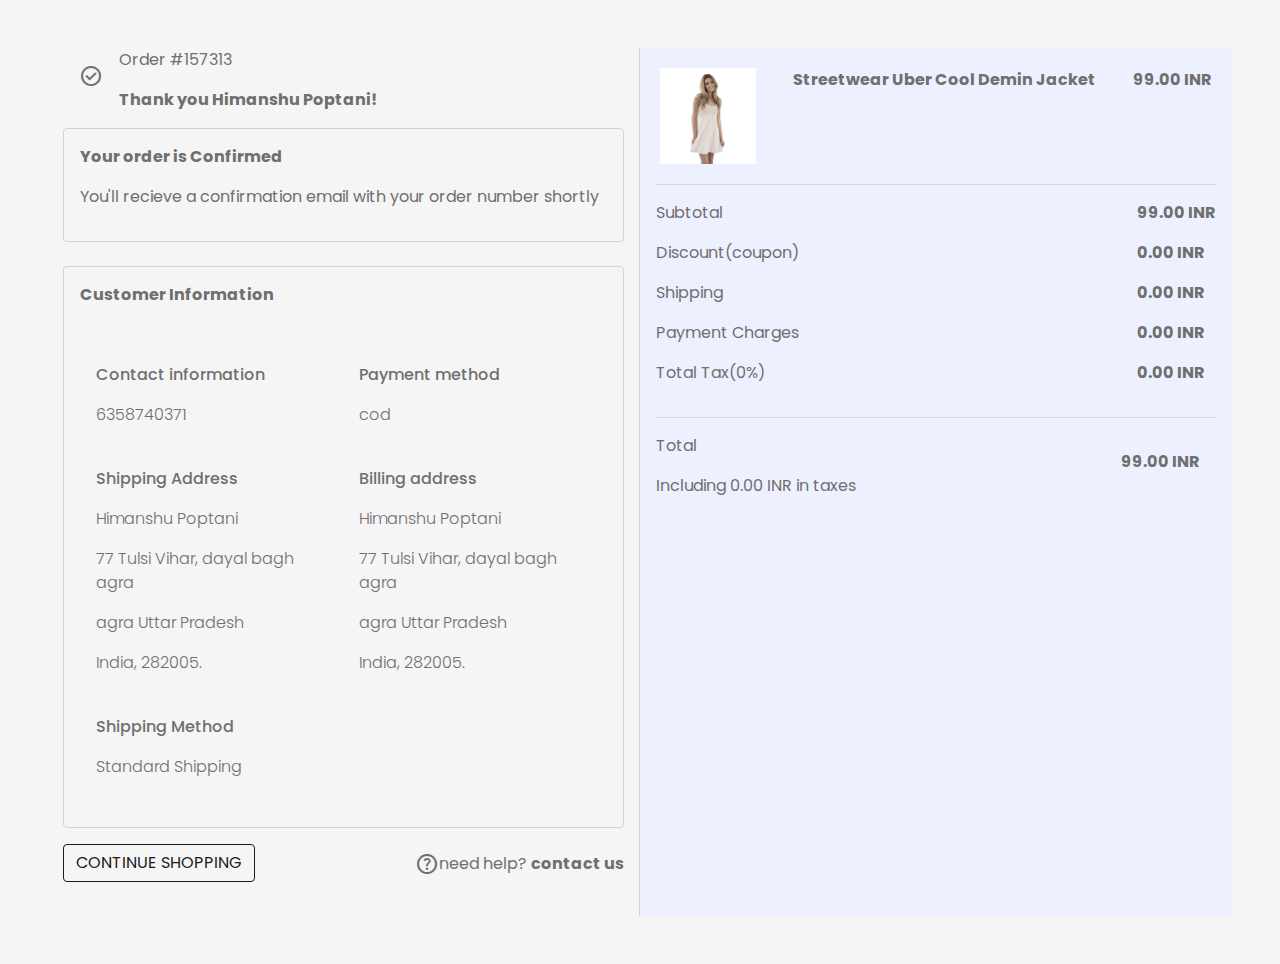
<file: thankyou.html>
<!DOCTYPE html>
<html lang="en">

<head>
    <meta charset="utf-8">
    <title>Thank You</title>
    <meta content="width=device-width, initial-scale=1.0" name="viewport">
    <meta content="Free HTML Templates" name="keywords">
    <meta content="Free HTML Templates" name="description">

    <!-- Favicon -->
    <link href="img/favicon.ico" rel="icon">

    <!-- Google Web Fonts -->
    <link rel="preconnect" href="https://fonts.gstatic.com">
    <link href="https://fonts.googleapis.com/css2?family=Poppins:wght@100;200;300;400;500;600;700;800;900&display=swap" rel="stylesheet"> 
    <link rel="stylesheet" href="https://fonts.googleapis.com/css2?family=Material+Symbols+Outlined:opsz,wght,FILL,GRAD@48,400,0,0" />
    <link rel="stylesheet" href="https://fonts.googleapis.com/css2?family=Material+Symbols+Outlined:opsz,wght,FILL,GRAD@40,400,1,0" />

    <!-- Font Awesome -->
    <link href="https://cdnjs.cloudflare.com/ajax/libs/font-awesome/5.10.0/css/all.min.css" rel="stylesheet">

    <!-- Libraries Stylesheet -->
    <link href="lib/owlcarousel/assets/owl.carousel.min.css" rel="stylesheet">

    <!-- Customized Bootstrap Stylesheet -->
    <link href="css/style.css" rel="stylesheet">
    <link href="css/thankyou.css" rel="stylesheet">
</head>
<body>
    <div class="container-fliud d-flex p-lg-5">
        <!-- left side of page -->
        <div class="container">
            <div class="d-flex ">
                <p class="p-3">
                    <span class="material-symbols-outlined">
                        check_circle
                    </span></p>
                <div>
                    <p>Order #157313</p>
                    <p><b>Thank you Himanshu Poptani!</b></p>
                </div>
            </div>
            <div class="Border rounded p-3">
                <p><b>Your order is Confirmed</b></p>
                <p>You'll recieve  a confirmation email with your order number shortly</p>            
            </div>
            <br>
            <div class="Border rounded p-3">
                <p><b>Customer Information</b></p><br>
                <div class="d-flex justify-content-start font-weight-light">
                    <div class="p-3">
                        <p class="font-weight-medium">Contact information</p>
                        <p>6358740371</p><br>
                        <p class="font-weight-medium">Shipping Address</p>
                        <p>Himanshu Poptani</p>
                        <p>77 Tulsi Vihar, dayal bagh agra</p>
                        <p>agra Uttar Pradesh</p>
                        <p>India, 282005.</p><br>
                        <p class="font-weight-medium">Shipping Method</p>
                        <p>Standard Shipping</p>
                    </div>
                    <div class="p-3">
                        <p class="font-weight-medium">Payment method</p>
                        <p>cod</p><br>
                        <p class="font-weight-medium">Billing address</p>
                        <p>Himanshu Poptani</p>
                        <p>77 Tulsi Vihar, dayal bagh agra</p>
                        <p>agra Uttar Pradesh</p>
                        <p>India, 282005.</p>
                    </div>
                </div>
            </div>
            <div class="d-flex justify-content-between py-3">
                <div>
                    <button type="button" class="btn btn-outline-dark borber rounded">CONTINUE SHOPPING</button>
                </div>
                <div class="py-2">
                    <p><span class="material-symbols-outlined align-bottom">
                        help
                        </span>need help? <b>contact us</b></p>
                </div>
            </div>
            
        </div>
        <!-- left side end -->
        <div class="vl"></div>

        <!-- right side of page -->
        <div class="container bg-secondary p-3 desktop_view right">
            <div class="d-flex justify-content-between font-weight-bold p-1">
                <div>
                    <img src="img/product-1.jpg" alt="">
                </div>
                <div>
                    <p>Streetwear Uber Cool Demin Jacket</p>
                </div>
                <div>
                    <p>99.00 INR</p>
                </div>
            </div>
            <hr/>
            <div class="d-flex justify-content-between">
                <div>
                    <p>Subtotal</p>
                    <p>Discount(coupon)</p>
                    <p>Shipping</p>
                    <p>Payment Charges</p>
                    <p>Total Tax(0%)</p>
                </div>
                <div class="font-weight-bold">
                    <p>99.00 INR</p>
                    <p>0.00 INR</p>
                    <p>0.00 INR</p>
                    <p>0.00 INR</p>
                    <p>0.00 INR</p>
                </div>
            </div>
            <hr/>
            <div class="d-flex justify-content-between">
                <div>
                    <p>Total</p>
                    <p>Including 0.00 INR in taxes </p>
                </div>
                <p class="p-3 font-weight-bold">99.00 INR</p>
            </div>
        </div>
        <!-- right side end -->
    </div>
    <div class="container bg-secondary p-3 mobile_view right">
        <div class="d-flex justify-content-between font-weight-bold">
            <div>
                <img src="img/product-1.jpg" alt="">
            </div>
            <div>
                <p>Streetwear Uber Cool Demin Jacket</p>
            </div>
            <div>
                <p>99.00 INR</p>
            </div>
        </div>
        <hr/>
        <div class="d-flex justify-content-between">
            <div>
                <p>Subtotal</p>
                <p>Discount(coupon)</p>
                <p>Shipping</p>
                <p>Payment Charges</p>
                <p>Total Tax(0%)</p>
            </div>
            <div class="font-weight-bold">
                <p>99.00 INR</p>
                <p>0.00 INR</p>
                <p>0.00 INR</p>
                <p>0.00 INR</p>
                <p>0.00 INR</p>
            </div>
        </div>
        <hr/>
        <div class="d-flex justify-content-between">
            <div>
                <p>Total</p>
                <p>Including 0.00 INR in taxes </p>
            </div>
            <p class="p-3 font-weight-bold">99.00 INR</p>
        </div>
    </div>
</body>
</file>
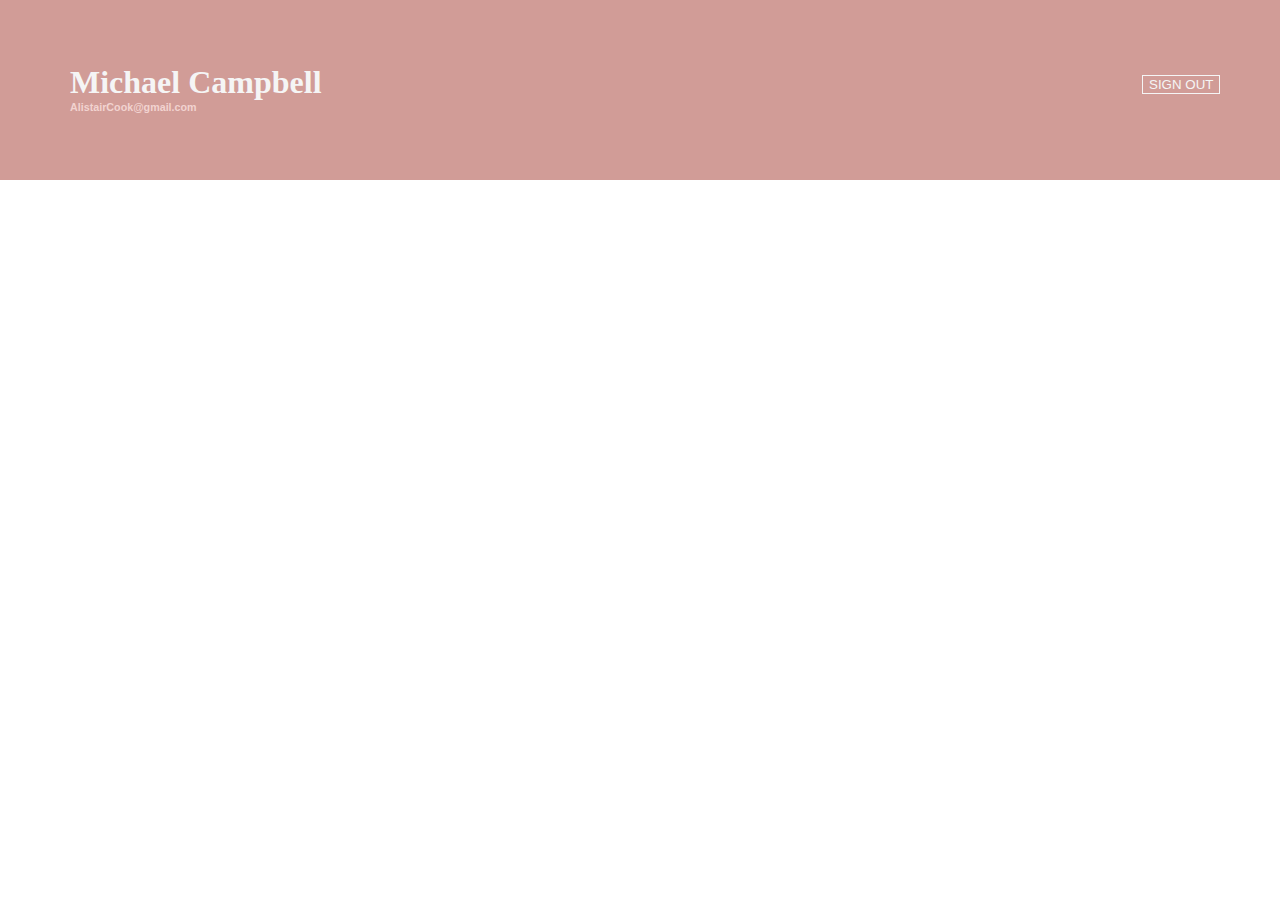
<file: css/new.html>
<html>
    
        <head>
            <link rel="stylesheet" href="stylee1.css">
        </head>
        <body>
        <header class="header">
          <div class="name-location">
            <h1>Michael Campbell</h1>
            <h6><span class="loc">AlistairCook@gmail.com</span></h6>
            
          </div>
          
          <div class="signout">
            <button id="sign-out">SIGN OUT</button>
            </div>
         
        </header>
    </body>
</html>
</file>
<file: css/checkout.css>
.checkout-left, .checkout-right{
    margin: 0 1%;
}

.checkout-left{
    width: 75%;
}

.checkout-right{
    padding:10px 10px;
    border-radius: 5px;
    flex: 25%;
    margin: 1% 0;
    height:200px;
    box-shadow: 0 2px 5px #888;
    background-color: #fff;
}

.row-1{
    margin-top: 20px;
    border-radius: 4PX;
    border:NONE;
    border-top: 1px solid darkgray;
    border-bottom: 1PX SOLID darkgray;
    width: 800px;
    height: 60px;
    display: flex;
    justify-content: space-between;
    background-color: white;
   

}
.left{
   
    display: flex;
    gap: 20px;
}
.right{
   
    display: flex;
    gap: 10px;
    padding-top: 8px;
}
.index{
    
    color:white;
    margin-top: 25px;
    text-align: center;
   background-color: rgb(80, 122, 80);
   border-radius: 4px;
   border-top-left-radius: 0;
   border-bottom-left-radius: 0;
    width: 30px;
    height: 20px;
    
    padding-bottom: 20px;
  
}
.name{
   font-size: 14PX;
   font-weight: BOLD;
    padding-top: 25px;
    width: max-content;
}
.ico{
    padding-top: 20px;
}
.price{
    width: 100%;
    height: 211px;
}
.heading{
    width: 220px;
    height: 20px;
    color: #222222;
    font-size: 16px;
    font-family: sans-serif;
    margin: 0px 0px 10px 0px;
}
.row2{
    display: flex;
   width: 100%;
   height: 25px;
    justify-content: space-between;
    flex-direction: row;

}
.left2{
    color: #555555;
    font-size: 14px;
    margin: 0px 0px 9px 0px;
width: 160px;
height: 30px;

   
}
.right2{
    width: 42px;
height: 16px;
    
    font-size: 14px;
}
.total{
    margin: 26px 0px 0px 0px;
    width: 100%;
    height: 30px;
}
.total-left,.total-right{
    margin: 0px 0px 10px 0px;
    width: 50px;
    height: 20px;
color: #222222;
font-size: 16px;
}
#gifts{
    width: 70px;
    height: 45px;
    border: none;
    font-weight: bold;
}
</file>
<file: css/payment.css>
.payment-body-container, .checkout-body-container{
    display: flex;
    justify-content: space-between;
    padding: 1rem 3rem 5rem;
    background-color: #eee;
}

.left-side-payment{
    margin: 0 1%;
    width: 75%;
}

.first-option-container, .second-option-container, .third-option-container{
    margin: 1% 0;
    background-color: #fff;
    border-radius: 2px;
    box-shadow: 0 2px 5px #888;
    padding: 2% 0;
}

.first-option-container{
    display: flex;
    justify-content: space-between;
    align-items: center;
}

.option-number{
    padding: 1% 5%;
    background-color: #7d8035;
    color: #fff;
    border-radius: 0 10px 10px 0;
    flex: 10%;
}

.option-heading{
    padding: 0 5%;
    text-transform: uppercase;
    flex: 90%;
    color: #000;
    font-weight: 600;
    font-size: 1.2rem;
    display: block;
}

.user-details-1, .option-details-1, .option-details, .user-details{
    padding: 0 7%;
    display: flex;
    flex: 50%;
    align-items: center;
    justify-content: space-between;
}

.option-details, .user-details{
    flex: 100%;
}

.option-details > .option-number{
    flex: 1%;
    padding: 1% 3%;
}

.option-details > .option-heading{
    flex: 99%;
}

.option-details-1, .option-details, .user-details{
    padding: 0;
}

.user-detail-text{
    padding: 0 5%;
}

.second-option-body, .third-option-body{
    padding: 0 7%;
}

.order-info-container{
    justify-content: space-between;
    display: flex;
    align-items: center;
    margin: 2% 0;
}

.order-image{
    flex: 15%;
    text-align: center;
}

.delete-button{
    padding: 2% 9%;
    margin: 10% 0;
    color: #888;
    font-size: 0.8rem;
    border: none;
    background: #fff;
}

.order-details{
    flex: 45%;
}

.order-delivery-details{
    flex: 25%;
}

.change-button{
    flex: 15%;
    text-align: center;
}

.change-button > button{
    color: #fff;
    background-color:rgba(255, 106, 0, 0.927);
    border: 1px solid rgba(255, 106, 0, 0.927);
    padding: 3% 9%;
    border-radius: 5px;
}

.change-button > button:hover, .btn1:hover{
    background-color: #fff;
    color:rgb(236, 109, 50);
    border: 1px solid rgba(255, 106, 0, 0.927);
}

.additional-gift-info{
    display: block;
    font-size: 0.9rem;
    color: #000;
}

.select{
    font-weight: 500;
    padding: 2% 1%;
    font-size: 1.1rem;
}

.address-card{
    border-radius: 5px;
    display: flex;
    justify-content: space-between;
    background-color: #fff9d8;
    box-shadow: 0 1px 5px #888;
    align-items: flex-start;
    cursor: pointer;
    border: 0.2px solid rgb(238, 235, 235);
}

.address-heading{
    display:inline-block;
    font-weight: 400;
    font-size: 1rem;
    margin-top: 3%;
    line-height: 10%;
}

.address-radio-button{
    width: 20px;
    height: 20px;
    margin: 5px;
    accent-color: rgb(236, 109, 50);
}

.select-btn{
    cursor: none;
    border: none;
    color: black;
    background-color: lightgray;
    font-size: 0.6rem;
    border-radius: 3px;
    margin-left: 10px;
}

.container{
    padding: 1rem;
    margin: 1rem 0;
    box-shadow: 5px 5px 5px #d3d3d3;
}

   .green{
       color: limegreen;
   }

   .checkout-right{
       box-shadow: 0 2px 5px #888;
       padding:10px 10px;
       border-radius: 5px;
       
       height:200px ;
       position: sticky;
       top: 8rem;
       background-color: white;
   }
   
   .row-1{
       margin-top: 20px;
       border-radius: 4PX;
       border:NONE;
       border-top: 1px solid darkgray;
       border-bottom: 1PX SOLID darkgray;
       width: 800px;
       height: 60px;
       display: flex;
       justify-content: space-between;
       background-color: white;
   
   }
   .left{
      
       display: flex;
       gap: 20px;
   }
   .right{
      
       display: flex;
       gap: 10px;
       padding-top: 8px;
   }
   .index{
       
       color:white;
       margin-top: 10px;
       text-align: center;
       background-color: rgb(80, 122, 80);
       border-radius: 4px;
       border-top-left-radius: 0;
       border-bottom-left-radius: 0;
       width: 30px;
       height: 20px;
       
       padding-bottom: 20px;
     
   }
   .name{
      font-size: 14PX;
      font-weight: BOLD;
       padding-top: 25px;
       width: max-content;
   }
   .ico{
       padding-top: 20px;
   }
   .price{
       width: 100%;
       height: 211px;
   }
   .heading{
       width: 220px;
       height: 20px;
       color: #222222;
       font-size: 16px;
       font-family: sans-serif;
       margin: 0px 0px 10px 0px;
   }
   .row2{
       display: flex;
      width: 100%;
      height: 25px;
       justify-content: space-between;
       flex-direction: row;
   
   }
   .left2{
       color: #555555;
       font-size: 14px;
       margin: 0px 0px 9px 0px;
       height: 18px;
      
   }
   .right2{
       width: 42px;
       height: 16px;
       font-size: 14px;
   }
   .total{
       margin: 26px 0px 0px 0px;
       width: 100%;
       height: 30px;
   }
   .total-left,.total-right{
       margin: 0px 0px 10px 0px;
       width: 50px;
       height: 20px;
   color: #222222;
   font-size: 16px;
   }
   #gifts{
       width: 70px;
       height: 45px;
       border: none;
       font-weight: bold;
   }
.order-heading{
    text-transform: uppercase;
    color: #222;
    font-size: 16px;
    margin-bottom: 15px;
    font-weight: 500;
}

/* .card-shadow{
    box-shadow: rgba(0, 0, 0, 0.3) 0px 19px 38px, rgba(0, 0, 0, 0.22) 0px 15px 12px;
} */

.select-occasion-container{
    display:flex;
    justify-content: space-between;
    align-items: center;
    margin: 2% 0;
}

.select-container {
    position: relative;
    width: 100%;
    max-width: 400px;
  }
  
#occasion-select {
  width: 100%;
  padding: 0.5rem;
  border-radius: 4px;
  border: none;
  background-color: #f2f2f2;
  font-size: 0.9rem;
  appearance: none;
}

#occasion-select:before {
  content: '\f006';
  font-family: "Font Awesome 5 Free";
  font-weight: 900;
  position: absolute;
  top: 50%;
  transform: translateY(-50%);
  right: 20px;
  pointer-events: none;
}

#occasion-select option {
  color: #000;
  padding: 12px;
}

.sender-details{
        padding: 1rem;
        margin: 1rem 0;
}
.right-message{
  display: flex;
  justify-content: space-between;
  align-items: center;
  width: 13rem;
}

.right-message-text > span:first-child{
  text-transform: uppercase;
  color: #000;
  font-size: 0.9rem;
  font-weight: 600;
}

.right-message-text > span{
  display: block;
}

.sender-detail-right{

}

.left-dropdown{
    display: flex;
    align-items: center;
}

.left-dropdown > .option-heading{
    flex: 50%
}

.left-dropdown > .occasion-text{
    font-size: 0.8rem;
    padding: 0 1rem;
}

.fa-envelope{
    font-size: 2.5rem;
    color: #dc3545;
}


.offer{
    color:red;
}
.paymentcontainer{
    margin-top:30px;
    background-color: white;
    /* box-shadow: 3px 3px 5px 3px rgb(161, 159, 159); */
    /* box-shadow: rgba(0, 0, 0, 0.19) 0px 10px 20px, rgba(0, 0, 0, 0.23) 0px 6px 6px; */
    
    padding-left: 35px;
    padding-right: 35px;
    border-radius: 5px;
    padding-top: 25px;
    padding-bottom: 25px;
    width: 980px;
}
.paytmbox{
    background-color:white;
    width:220px;
    height: 3.5rem;
    border-radius:3px;
    padding-left: 30px;
    padding-top: -20px;
    display: flex;
    justify-content: center;
    align-items: center;
    box-shadow: 1px 1px 2px 1px rgb(161, 159, 159);
}

.paytmbox > input{
    position: static;
}

.paytmbtn
{
  
    border-radius:3px;
    height: 55px;
    
    width:260px;
    margin-top: 10px;
    margin-bottom: 1px;
    margin-top:30px;

}

.btn1{
    
    color:white;
    background-color:rgba(255, 106, 0, 0.927);
    border-radius:3px;
    border: none;
    width:260px;
    height: 50px;
    box-shadow: 0 1px 5px #888;
    
    
}

.lef{
    display: flex;
   
}


.radio-button
{
    display: inline-block;
    /* width: ; */
    height:  70px;
    float: left;
    padding-top: 10px;
    padding: 15px;
}
.icon{
    padding-top: 15px;
    padding-right: 20px;
}

.heading{
    width: 500px;
}

.right-side-payment{
    margin: 0.7% 0;
    flex: 25%;
}

.email{
    font-size: 1rem;
    color: #000;
}

.form-control {
    background-color: #f2f2f2;
}
  
@media only screen and (max-width: 768px){
    .payment-body-container, .checkout-body-container{
        flex-direction: column;
        padding: 1rem 2rem;
    }

    .left-side-payment, .checkout-left{
        width: 100%;
    }

    .option-details-1{
        flex:70%
    }

    .user-details-1{
        flex: 30%
    }

    .right-side-payment, .checkout-right{
        flex: 1;
    }
}
</file>
<file: css/thankyou.css>
.vl {
    border-left: 1px solid lightgrey;
    height: 100;
  }
.Border{
    border: 1px solid lightgray;
}
img {
    width:6em;
    height:6em;
}
.mobile_view{
    display: none;
}
@media only screen and (max-width: 600px) {
    .desktop_view{
        display: none;
    }
    .mobile_view{
        display: block;
    }
}
</file>
<file: css/stylee1.css>
@import url('https://fonts.googleapis.com/css2?family=Roboto&display=swap');
body{
    margin: 0;
}
.header{
    margin: 0;
    
    display: flex;
   justify-content: space-between;
    background-color:#D19C97;
    
    align-items: center;
    height: 180px;
    padding-left: 70px;
    color:whitesmoke;
    padding-right: 3rem;
}
.signout{
   
    width: 90px;
    height: 30px;
   
 border:none ;
 font-family: 'Roboto', sans-serif;
}
#sign-out{
   
    font-weight: 40;
    color: whitesmoke;
border: 1px solid whitesmoke;
background-color:#D19C97;
}
#sign-out:hover{
    background-color: #dcd0cf;
    color: black;
}
h6{
    margin-top: 0;
}
h1{
    margin-bottom: 0;
}
.loc{
    font-family:'Segoe UI', Tahoma, Geneva, Verdana, sans-serif;
    color:#f2d3d0;
}
</file>
<file: css/style.css>
/******* Bootstrap Theming ********/
/*!
 * Bootstrap v4.5.3 (https://getbootstrap.com/)
 * Copyright 2011-2020 The Bootstrap Authors
 * Copyright 2011-2020 Twitter, Inc.
 * Licensed under MIT (https://github.com/twbs/bootstrap/blob/main/LICENSE)
 */
:root {
  --blue: #007bff;
  --indigo: #6610f2;
  --purple: #6f42c1;
  --pink: #e83e8c;
  --red: #dc3545;
  --orange: #fd7e14;
  --yellow: #ffc107;
  --green: #28a745;
  --teal: #20c997;
  --cyan: #17a2b8;
  --white: #fff;
  --gray: #6c757d;
  --gray-dark: #343a40;
  --primary: #D19C97;
  --secondary: #EDF1FF;
  --success: #28a745;
  --info: #17a2b8;
  --warning: #ffc107;
  --danger: #dc3545;
  --light: #FFFFFF;
  --dark: #1C1C1C;
  --breakpoint-xs: 0;
  --breakpoint-sm: 576px;
  --breakpoint-md: 768px;
  --breakpoint-lg: 992px;
  --breakpoint-xl: 1200px;
  --font-family-sans-serif: "Poppins", sans-serif;
  --font-family-monospace: SFMono-Regular, Menlo, Monaco, Consolas, "Liberation Mono", "Courier New", monospace;
}

*,
*::before,
*::after {
  box-sizing: border-box;
}

.product-listing_reviewHeading{
  padding: 20px 0;
}
.product-listing_suggestions{
  font-size: 22px;
  color: #222;
  font-weight: 500;
  text-transform: capitalize;
  margin-left: 0;
  padding: 20px 0 5px;
  margin-bottom: 0;
  line-height: 1.4;
  text-align: left;
}

.review-card {
  width: 280px;
  height: 280px;
  border: 1px solid #ccc;
  border-radius: 15px;
  margin: 20px auto;
  box-shadow: 2px 2px 10px #ccc;
}

.review-card-header {
  display: flex;
  justify-content: space-between;
  align-items: center;
  padding: 10px;
}

.review-user-info {
  display: flex;
  align-items: center;
}

.review-user-name {
  font-weight: bold;
  margin-right: 10px;
}

.review-date {
  font-size: 12px;
  color: #666;
}

.review-rating {
  display: flex;
}

.review-rating .fa {
  font-size: 15px;
  color: #ffc107;
  margin-right: 3px;
}

.review-card-body {
  padding: 10px;
}

.review-user-review {
  font-size: 14px;
  color: #555;
  margin-bottom: 20px;
}

.review-profile-picture {
  width: 60px;
  height: 60px;
  border-radius: 50%;
  margin-right: 10px;
  object-fit: cover;
}

@media only screen and (max-width: 600px) {
  .review-card {
    width: 90%; /* reduce the width of the card on smaller screens */
  }
  .review-user-name {
    font-size: 18px; /* increase the font size for better legibility */
  }
  .review-date {
    font-size: 14px; /* increase the font size for better legibility */
  }
  .review-user-review {
    font-size: 16px; /* increase the font size for better legibility */
  }
  .review-profile-picture {
    width: 40px !important;
    height: 40px !important;
    border-radius: 50%;
    margin-right: 5px;
    object-fit: cover;
  }
}


::-webkit-scrollbar {
  width: 0;
  height: 0;
}
html {
  font-family: sans-serif;
  line-height: 1.15;
  -webkit-text-size-adjust: 100%;
  -webkit-tap-highlight-color: rgba(0, 0, 0, 0);
}

article, aside, figcaption, figure, footer, header, hgroup, main, nav, section {
  display: block;
}

body {
  margin: 0;
  font-family: "Poppins", sans-serif;
  font-size: 1rem;
  font-weight: 400;
  line-height: 1.5;
  color: #6F6F6F;
  text-align: left;
  background-color:whitesmoke;
}

[tabindex="-1"]:focus:not(:focus-visible) {
  outline: 0 !important;
}

hr {
  box-sizing: content-box;
  height: 0;
  overflow: visible;
}

h1, h2, h3, h4, h5, h6 {
  margin-top: 0;
  margin-bottom: 0.5rem;
}

p {
  margin-top: 0;
  margin-bottom: 1rem;
}

abbr[title],
abbr[data-original-title] {
  text-decoration: underline;
  text-decoration: underline dotted;
  cursor: help;
  border-bottom: 0;
  text-decoration-skip-ink: none;
}

address {
  margin-bottom: 1rem;
  font-style: normal;
  line-height: inherit;
}

ol,
ul,
dl {
  margin-top: 0;
  margin-bottom: 1rem;
}

ol ol,
ul ul,
ol ul,
ul ol {
  margin-bottom: 0;
}

dt {
  font-weight: 700;
}

dd {
  margin-bottom: .5rem;
  margin-left: 0;
}

blockquote {
  margin: 0 0 1rem;
}

b,
strong {
  font-weight: bolder;
}

small {
  font-size: 80%;
}

sub,
sup {
  position: relative;
  font-size: 75%;
  line-height: 0;
  vertical-align: baseline;
}

sub {
  bottom: -.25em;
}

sup {
  top: -.5em;
}

a {
  color: #D19C97;
  text-decoration: none;
  background-color: transparent;
}

a:hover {
  color: #ba6a62;
  text-decoration: underline;
}

a:not([href]):not([class]) {
  color: inherit;
  text-decoration: none;
}

a:not([href]):not([class]):hover {
  color: inherit;
  text-decoration: none;
}

pre,
code,
kbd,
samp {
  font-family: SFMono-Regular, Menlo, Monaco, Consolas, "Liberation Mono", "Courier New", monospace;
  font-size: 1em;
}

pre {
  margin-top: 0;
  margin-bottom: 1rem;
  overflow: auto;
  -ms-overflow-style: scrollbar;
}

figure {
  margin: 0 0 1rem;
}

img {
  vertical-align: middle;
  border-style: none;
}

svg {
  overflow: hidden;
  vertical-align: middle;
}

table {
  border-collapse: collapse;
}

caption {
  padding-top: 0.75rem;
  padding-bottom: 0.75rem;
  color: #6c757d;
  text-align: left;
  caption-side: bottom;
}

th {
  text-align: inherit;
  text-align: -webkit-match-parent;
}

label {
  display: inline-block;
  margin-bottom: 0.5rem;
}

button {
  border-radius: 0;
}

button:focus {
  outline: 1px dotted;
  outline: 5px auto -webkit-focus-ring-color;
}

input,
button,
select,
optgroup,
textarea {
  margin: 0;
  font-family: inherit;
  font-size: inherit;
  line-height: inherit;
}

button,
input {
  overflow: visible;
}

button,
select {
  text-transform: none;
}

[role="button"] {
  cursor: pointer;
}

select {
  word-wrap: normal;
}

button,
[type="button"],
[type="reset"],
[type="submit"] {
  -webkit-appearance: button;
}

button:not(:disabled),
[type="button"]:not(:disabled),
[type="reset"]:not(:disabled),
[type="submit"]:not(:disabled) {
  cursor: pointer;
}

button::-moz-focus-inner,
[type="button"]::-moz-focus-inner,
[type="reset"]::-moz-focus-inner,
[type="submit"]::-moz-focus-inner {
  padding: 0;
  border-style: none;
}

input[type="radio"],
input[type="checkbox"] {
  box-sizing: border-box;
  padding: 0;
}

textarea {
  overflow: auto;
  resize: vertical;
}

fieldset {
  min-width: 0;
  padding: 0;
  margin: 0;
  border: 0;
}

legend {
  display: block;
  width: 100%;
  max-width: 100%;
  padding: 0;
  margin-bottom: .5rem;
  font-size: 1.5rem;
  line-height: inherit;
  color: inherit;
  white-space: normal;
}

.category-section > .btn{
  display: none;
}

.category-nav{
  flex-direction: row !important;
}

.category-nav-item{
  padding: 0 1rem;
}

.dropdown{
  padding-left: 0;
}


@media (max-width: 1200px) {
  legend {
    font-size: calc(1.275rem + 0.3vw) ;
  }
}

progress {
  vertical-align: baseline;
}

[type="number"]::-webkit-inner-spin-button,
[type="number"]::-webkit-outer-spin-button {
  height: auto;
}

[type="search"] {
  outline-offset: -2px;
  -webkit-appearance: none;
}

[type="search"]::-webkit-search-decoration {
  -webkit-appearance: none;
}

::-webkit-file-upload-button {
  font: inherit;
  -webkit-appearance: button;
}

output {
  display: inline-block;
}

summary {
  display: list-item;
  cursor: pointer;
}

template {
  display: none;
}

[hidden] {
  display: none !important;
}

h1, h2, h3, h4, h5, h6,
.h1, .h2, .h3, .h4, .h5, .h6 {
  margin-bottom: 0.5rem;
  font-weight: 500;
  line-height: 1.2;
  color: #1C1C1C;
}

h1, .h1 {
  font-size: 2.5rem;
}

@media (max-width: 1200px) {
  h1, .h1 {
    font-size: calc(1.375rem + 1.5vw) ;
  }
}

h2, .h2 {
  font-size: 2rem;
}

@media (max-width: 1200px) {
  h2, .h2 {
    font-size: calc(1.325rem + 0.9vw) ;
  }
}

h3, .h3 {
  font-size: 1.75rem;
}

@media (max-width: 1200px) {
  h3, .h3 {
    font-size: calc(1.3rem + 0.6vw) ;
  }
}

h4, .h4 {
  font-size: 1.5rem;
}

@media (max-width: 1200px) {
  h4, .h4 {
    font-size: calc(1.275rem + 0.3vw) ;
  }
}

h5, .h5 {
  font-size: 1.25rem;
}

h6, .h6 {
  font-size: 1rem;
}

.lead {
  font-size: 1.25rem;
  font-weight: 300;
}

.display-1 {
  font-size: 6rem;
  font-weight: 300;
  line-height: 1.2;
}

@media (max-width: 1200px) {
  .display-1 {
    font-size: calc(1.725rem + 5.7vw) ;
  }
}

.display-2 {
  font-size: 5.5rem;
  font-weight: 300;
  line-height: 1.2;
}

@media (max-width: 1200px) {
  .display-2 {
    font-size: calc(1.675rem + 5.1vw) ;
  }
}

.display-3 {
  font-size: 4.5rem;
  font-weight: 300;
  line-height: 1.2;
}

@media (max-width: 1200px) {
  .display-3 {
    font-size: calc(1.575rem + 3.9vw) ;
  }
}

.display-4 {
  font-size: 3.5rem;
  font-weight: 300;
  line-height: 1.2;
}

@media (max-width: 1200px) {
  .display-4 {
    font-size: calc(1.475rem + 2.7vw) ;
  }
}

hr {
  margin-top: 1rem;
  margin-bottom: 1rem;
  border: 0;
  border-top: 1px solid rgba(0, 0, 0, 0.1);
}

small,
.small {
  font-size: 80%;
  font-weight: 400;
}

mark,
.mark {
  padding: 0.2em;
  background-color: #fcf8e3;
}

.list-unstyled {
  padding-left: 0;
  list-style: none;
}

.list-inline {
  padding-left: 0;
  list-style: none;
}

.list-inline-item {
  display: inline-block;
}

.list-inline-item:not(:last-child) {
  margin-right: 0.5rem;
}

.initialism {
  font-size: 90%;
  text-transform: uppercase;
}

.blockquote {
  margin-bottom: 1rem;
  font-size: 1.25rem;
}

.blockquote-footer {
  display: block;
  font-size: 80%;
  color: #6c757d;
}

.blockquote-footer::before {
  content: "\2014\00A0";
}

.img-fluid {
  max-width: 100%;
  height: auto;
}

.img-thumbnail {
  padding: 0.25rem;
  background-color: #fff;
  border: 1px solid #dee2e6;
  max-width: 100%;
  height: auto;
}

.figure {
  display: inline-block;
}

.figure-img {
  margin-bottom: 0.5rem;
  line-height: 1;
}

.figure-caption {
  font-size: 90%;
  color: #6c757d;
}

code {
  font-size: 87.5%;
  color: #e83e8c;
  word-wrap: break-word;
}

a > code {
  color: inherit;
}

kbd {
  padding: 0.2rem 0.4rem;
  font-size: 87.5%;
  color: #fff;
  background-color: #212529;
}

kbd kbd {
  padding: 0;
  font-size: 100%;
  font-weight: 700;
}

pre {
  display: block;
  font-size: 87.5%;
  color: #212529;
}

pre code {
  font-size: inherit;
  color: inherit;
  word-break: normal;
}

.pre-scrollable {
  max-height: 340px;
  overflow-y: scroll;
}

.container,
.container-fluid,
.container-sm,
.container-md,
.container-lg,
.container-xl {
  width: 100%;
  padding-right: 15px;
  padding-left: 15px;
  margin-right: auto;
  margin-left: auto;
}

@media screen and (max-width: 1080px){
  .category-nav-item{
    padding: 0.2rem 0.7rem;
  }
}

@media screen and (max-width: 992px){
  .category-nav-item{
    padding: 0.2rem 0.4rem;
  }
}

@media screen and (max-width: 875px) {
  .category-section > .btn {
    display: flex;
  }
  .category-nav{
    flex-direction: column !important;
    padding: 0 1.5rem !important;
  }
}

@media (min-width: 576px) {
  .container, .container-sm {
    max-width: 540px;
  }
}

@media (min-width: 768px) {
  .container, .container-sm, .container-md {
    max-width: 720px;
  }
  .container-tab{
    display: flex !important;
  }
}

@media (min-width: 992px) {
  .container, .container-sm, .container-md, .container-lg {
    max-width: 960px;
  }
}

@media (min-width: 1200px) {
  .container, .container-sm, .container-md, .container-lg, .container-xl {
    max-width: 1140px;
  }
}

.row {
  display: flex;
  flex-wrap: wrap;
  margin-right: -15px;
  margin-left: -15px;
}

.no-gutters {
  margin-right: 0;
  margin-left: 0;
}

.no-gutters > .col,
.no-gutters > [class*="col-"] {
  padding-right: 0;
  padding-left: 0;
}

.col-1, .col-2, .col-3, .col-4, .col-5, .col-6, .col-7, .col-8, .col-9, .col-10, .col-11, .col-12, .col,
.col-auto, .col-sm-1, .col-sm-2, .col-sm-3, .col-sm-4, .col-sm-5, .col-sm-6, .col-sm-7, .col-sm-8, .col-sm-9, .col-sm-10, .col-sm-11, .col-sm-12, .col-sm,
.col-sm-auto, .col-md-1, .col-md-2, .col-md-3, .col-md-4, .col-md-5, .col-md-6, .col-md-7, .col-md-8, .col-md-9, .col-md-10, .col-md-11, .col-md-12, .col-md,
.col-md-auto, .col-lg-1, .col-lg-2, .col-lg-3, .col-lg-4, .col-lg-5, .col-lg-6, .col-lg-7, .col-lg-8, .col-lg-9, .col-lg-10, .col-lg-11, .col-lg-12, .col-lg,
.col-lg-auto, .col-xl-1, .col-xl-2, .col-xl-3, .col-xl-4, .col-xl-5, .col-xl-6, .col-xl-7, .col-xl-8, .col-xl-9, .col-xl-10, .col-xl-11, .col-xl-12, .col-xl,
.col-xl-auto {
  position: relative;
  width: 100%;
  padding-right: 15px;
  padding-left: 15px;
}

.col {
  flex-basis: 0;
  flex-grow: 1;
  max-width: 100%;
}

.row-cols-1 > * {
  flex: 0 0 100%;
  max-width: 100%;
}

.row-cols-2 > * {
  flex: 0 0 50%;
  max-width: 50%;
}

.row-cols-3 > * {
  flex: 0 0 33.33333%;
  max-width: 33.33333%;
}

.row-cols-4 > * {
  flex: 0 0 25%;
  max-width: 25%;
}

.row-cols-5 > * {
  flex: 0 0 20%;
  max-width: 20%;
}

.row-cols-6 > * {
  flex: 0 0 16.66667%;
  max-width: 16.66667%;
}

.col-auto {
  flex: 0 0 auto;
  width: auto;
  max-width: 100%;
}

.col-1 {
  flex: 0 0 8.33333%;
  max-width: 8.33333%;
}

.col-2 {
  flex: 0 0 16.66667%;
  max-width: 16.66667%;
}

.col-3 {
  flex: 0 0 25%;
  max-width: 25%;
}

.col-4 {
  flex: 0 0 33.33333%;
  max-width: 33.33333%;
}

.col-5 {
  flex: 0 0 41.66667%;
  max-width: 41.66667%;
}

.col-6 {
  flex: 0 0 50%;
  max-width: 50%;
}

.col-7 {
  flex: 0 0 58.33333%;
  max-width: 58.33333%;
}

.col-8 {
  flex: 0 0 66.66667%;
  max-width: 66.66667%;
}

.col-9 {
  flex: 0 0 75%;
  max-width: 75%;
}

.col-10 {
  flex: 0 0 83.33333%;
  max-width: 83.33333%;
}

.col-11 {
  flex: 0 0 91.66667%;
  max-width: 91.66667%;
}

.col-12 {
  flex: 0 0 100%;
  max-width: 100%;
}

.order-first {
  order: -1;
}

.order-last {
  order: 13;
}

.order-0 {
  order: 0;
}

.order-1 {
  order: 1;
}

.order-2 {
  order: 2;
}

.order-3 {
  order: 3;
}

.order-4 {
  order: 4;
}

.order-5 {
  order: 5;
}

.order-6 {
  order: 6;
}

.order-7 {
  order: 7;
}

.order-8 {
  order: 8;
}

.order-9 {
  order: 9;
}

.order-10 {
  order: 10;
}

.order-11 {
  order: 11;
}

.order-12 {
  order: 12;
}

.offset-1 {
  margin-left: 8.33333%;
}

.offset-2 {
  margin-left: 16.66667%;
}

.offset-3 {
  margin-left: 25%;
}

.offset-4 {
  margin-left: 33.33333%;
}

.offset-5 {
  margin-left: 41.66667%;
}

.offset-6 {
  margin-left: 50%;
}

.offset-7 {
  margin-left: 58.33333%;
}

.offset-8 {
  margin-left: 66.66667%;
}

.offset-9 {
  margin-left: 75%;
}

.offset-10 {
  margin-left: 83.33333%;
}

.offset-11 {
  margin-left: 91.66667%;
}

@media (min-width: 576px) {  
  .col-sm {
    flex-basis: 0;
    flex-grow: 1;
    max-width: 100%;
  }
  .row-cols-sm-1 > * {
    flex: 0 0 100%;
    max-width: 100%;
  }
  .row-cols-sm-2 > * {
    flex: 0 0 50%;
    max-width: 50%;
  }
  .row-cols-sm-3 > * {
    flex: 0 0 33.33333%;
    max-width: 33.33333%;
  }
  .row-cols-sm-4 > * {
    flex: 0 0 25%;
    max-width: 25%;
  }
  .row-cols-sm-5 > * {
    flex: 0 0 20%;
    max-width: 20%;
  }
  .row-cols-sm-6 > * {
    flex: 0 0 16.66667%;
    max-width: 16.66667%;
  }
  .col-sm-auto {
    flex: 0 0 auto;
    width: auto;
    max-width: 100%;
  }
  .col-sm-1 {
    flex: 0 0 8.33333%;
    max-width: 8.33333%;
  }
  .col-sm-2 {
    flex: 0 0 16.66667%;
    max-width: 16.66667%;
  }
  .col-sm-3 {
    flex: 0 0 25%;
    max-width: 25%;
  }
  .col-sm-4 {
    flex: 0 0 33.33333%;
    max-width: 33.33333%;
  }
  .col-sm-5 {
    flex: 0 0 41.66667%;
    max-width: 41.66667%;
  }
  .col-sm-6 {
    flex: 0 0 50%;
    max-width: 50%;
  }
  .col-sm-7 {
    flex: 0 0 58.33333%;
    max-width: 58.33333%;
  }
  .col-sm-8 {
    flex: 0 0 66.66667%;
    max-width: 66.66667%;
  }
  .col-sm-9 {
    flex: 0 0 75%;
    max-width: 75%;
  }
  .col-sm-10 {
    flex: 0 0 83.33333%;
    max-width: 83.33333%;
  }
  .col-sm-11 {
    flex: 0 0 91.66667%;
    max-width: 91.66667%;
  }
  .col-sm-12 {
    flex: 0 0 100%;
    max-width: 100%;
  }
  .order-sm-first {
    order: -1;
  }
  .order-sm-last {
    order: 13;
  }
  .order-sm-0 {
    order: 0;
  }
  .order-sm-1 {
    order: 1;
  }
  .order-sm-2 {
    order: 2;
  }
  .order-sm-3 {
    order: 3;
  }
  .order-sm-4 {
    order: 4;
  }
  .order-sm-5 {
    order: 5;
  }
  .order-sm-6 {
    order: 6;
  }
  .order-sm-7 {
    order: 7;
  }
  .order-sm-8 {
    order: 8;
  }
  .order-sm-9 {
    order: 9;
  }
  .order-sm-10 {
    order: 10;
  }
  .order-sm-11 {
    order: 11;
  }
  .order-sm-12 {
    order: 12;
  }
  .offset-sm-0 {
    margin-left: 0;
  }
  .offset-sm-1 {
    margin-left: 8.33333%;
  }
  .offset-sm-2 {
    margin-left: 16.66667%;
  }
  .offset-sm-3 {
    margin-left: 25%;
  }
  .offset-sm-4 {
    margin-left: 33.33333%;
  }
  .offset-sm-5 {
    margin-left: 41.66667%;
  }
  .offset-sm-6 {
    margin-left: 50%;
  }
  .offset-sm-7 {
    margin-left: 58.33333%;
  }
  .offset-sm-8 {
    margin-left: 66.66667%;
  }
  .offset-sm-9 {
    margin-left: 75%;
  }
  .offset-sm-10 {
    margin-left: 83.33333%;
  }
  .offset-sm-11 {
    margin-left: 91.66667%;
  }
}

@media (min-width: 768px) {
  .col-md {
    flex-basis: 0;
    flex-grow: 1;
    max-width: 100%;
  }
  .row-cols-md-1 > * {
    flex: 0 0 100%;
    max-width: 100%;
  }
  .row-cols-md-2 > * {
    flex: 0 0 50%;
    max-width: 50%;
  }
  .row-cols-md-3 > * {
    flex: 0 0 33.33333%;
    max-width: 33.33333%;
  }
  .row-cols-md-4 > * {
    flex: 0 0 25%;
    max-width: 25%;
  }
  .row-cols-md-5 > * {
    flex: 0 0 20%;
    max-width: 20%;
  }
  .row-cols-md-6 > * {
    flex: 0 0 16.66667%;
    max-width: 16.66667%;
  }
  .col-md-auto {
    flex: 0 0 auto;
    width: auto;
    max-width: 100%;
  }
  .col-md-1 {
    flex: 0 0 8.33333%;
    max-width: 8.33333%;
  }
  .col-md-2 {
    flex: 0 0 16.66667%;
    max-width: 16.66667%;
  }
  .col-md-3 {
    flex: 0 0 25%;
    max-width: 25%;
  }
  .col-md-4 {
    flex: 0 0 33.33333%;
    max-width: 33.33333%;
  }
  .col-md-5 {
    flex: 0 0 41.66667%;
    max-width: 41.66667%;
  }
  .col-md-6 {
    flex: 0 0 50%;
    max-width: 50%;
  }
  .col-md-7 {
    flex: 0 0 58.33333%;
    max-width: 58.33333%;
  }
  .col-md-8 {
    flex: 0 0 66.66667%;
    max-width: 66.66667%;
  }
  .col-md-9 {
    flex: 0 0 75%;
    max-width: 75%;
  }
  .col-md-10 {
    flex: 0 0 83.33333%;
    max-width: 83.33333%;
  }
  .col-md-11 {
    flex: 0 0 91.66667%;
    max-width: 91.66667%;
  }
  .col-md-12 {
    flex: 0 0 100%;
    max-width: 100%;
  }
  .order-md-first {
    order: -1;
  }
  .order-md-last {
    order: 13;
  }
  .order-md-0 {
    order: 0;
  }
  .order-md-1 {
    order: 1;
  }
  .order-md-2 {
    order: 2;
  }
  .order-md-3 {
    order: 3;
  }
  .order-md-4 {
    order: 4;
  }
  .order-md-5 {
    order: 5;
  }
  .order-md-6 {
    order: 6;
  }
  .order-md-7 {
    order: 7;
  }
  .order-md-8 {
    order: 8;
  }
  .order-md-9 {
    order: 9;
  }
  .order-md-10 {
    order: 10;
  }
  .order-md-11 {
    order: 11;
  }
  .order-md-12 {
    order: 12;
  }
  .offset-md-0 {
    margin-left: 0;
  }
  .offset-md-1 {
    margin-left: 8.33333%;
  }
  .offset-md-2 {
    margin-left: 16.66667%;
  }
  .offset-md-3 {
    margin-left: 25%;
  }
  .offset-md-4 {
    margin-left: 33.33333%;
  }
  .offset-md-5 {
    margin-left: 41.66667%;
  }
  .offset-md-6 {
    margin-left: 50%;
  }
  .offset-md-7 {
    margin-left: 58.33333%;
  }
  .offset-md-8 {
    margin-left: 66.66667%;
  }
  .offset-md-9 {
    margin-left: 75%;
  }
  .offset-md-10 {
    margin-left: 83.33333%;
  }
  .offset-md-11 {
    margin-left: 91.66667%;
  }
}

@media (min-width: 992px) {
  .col-lg {
    flex-basis: 0;
    flex-grow: 1;
    max-width: 100%;
  }
  .row-cols-lg-1 > * {
    flex: 0 0 100%;
    max-width: 100%;
  }
  .row-cols-lg-2 > * {
    flex: 0 0 50%;
    max-width: 50%;
  }
  .row-cols-lg-3 > * {
    flex: 0 0 33.33333%;
    max-width: 33.33333%;
  }
  .row-cols-lg-4 > * {
    flex: 0 0 25%;
    max-width: 25%;
  }
  .row-cols-lg-5 > * {
    flex: 0 0 20%;
    max-width: 20%;
  }
  .row-cols-lg-6 > * {
    flex: 0 0 16.66667%;
    max-width: 16.66667%;
  }
  .col-lg-auto {
    flex: 0 0 auto;
    width: auto;
    max-width: 100%;
  }
  .col-lg-1 {
    flex: 0 0 8.33333%;
    max-width: 8.33333%;
  }
  .col-lg-2 {
    flex: 0 0 16.66667%;
    max-width: 16.66667%;
  }
  .col-lg-3 {
    flex: 0 0 25%;
    max-width: 25%;
  }
  .col-lg-4 {
    flex: 0 0 33.33333%;
    max-width: 33.33333%;
  }
  .col-lg-5 {
    flex: 0 0 41.66667%;
    max-width: 41.66667%;
  }
  .col-lg-6 {
    flex: 0 0 50%;
    max-width: 50%;
  }
  .col-lg-7 {
    flex: 0 0 58.33333%;
    max-width: 58.33333%;
  }
  .col-lg-8 {
    flex: 0 0 66.66667%;
    max-width: 66.66667%;
  }
  .col-lg-9 {
    flex: 0 0 75%;
    max-width: 75%;
  }
  .col-lg-10 {
    flex: 0 0 83.33333%;
    max-width: 83.33333%;
  }
  .col-lg-11 {
    flex: 0 0 91.66667%;
    max-width: 91.66667%;
  }
  .col-lg-12 {
    flex: 0 0 100%;
    max-width: 100%;
  }
  .order-lg-first {
    order: -1;
  }
  .order-lg-last {
    order: 13;
  }
  .order-lg-0 {
    order: 0;
  }
  .order-lg-1 {
    order: 1;
  }
  .order-lg-2 {
    order: 2;
  }
  .order-lg-3 {
    order: 3;
  }
  .order-lg-4 {
    order: 4;
  }
  .order-lg-5 {
    order: 5;
  }
  .order-lg-6 {
    order: 6;
  }
  .order-lg-7 {
    order: 7;
  }
  .order-lg-8 {
    order: 8;
  }
  .order-lg-9 {
    order: 9;
  }
  .order-lg-10 {
    order: 10;
  }
  .order-lg-11 {
    order: 11;
  }
  .order-lg-12 {
    order: 12;
  }
  .offset-lg-0 {
    margin-left: 0;
  }
  .offset-lg-1 {
    margin-left: 8.33333%;
  }
  .offset-lg-2 {
    margin-left: 16.66667%;
  }
  .offset-lg-3 {
    margin-left: 25%;
  }
  .offset-lg-4 {
    margin-left: 33.33333%;
  }
  .offset-lg-5 {
    margin-left: 41.66667%;
  }
  .offset-lg-6 {
    margin-left: 50%;
  }
  .offset-lg-7 {
    margin-left: 58.33333%;
  }
  .offset-lg-8 {
    margin-left: 66.66667%;
  }
  .offset-lg-9 {
    margin-left: 75%;
  }
  .offset-lg-10 {
    margin-left: 83.33333%;
  }
  .offset-lg-11 {
    margin-left: 91.66667%;
  }
}

@media (min-width: 1200px) {
  .col-xl {
    flex-basis: 0;
    flex-grow: 1;
    max-width: 100%;
  }
  .row-cols-xl-1 > * {
    flex: 0 0 100%;
    max-width: 100%;
  }
  .row-cols-xl-2 > * {
    flex: 0 0 50%;
    max-width: 50%;
  }
  .row-cols-xl-3 > * {
    flex: 0 0 33.33333%;
    max-width: 33.33333%;
  }
  .row-cols-xl-4 > * {
    flex: 0 0 25%;
    max-width: 25%;
  }
  .row-cols-xl-5 > * {
    flex: 0 0 20%;
    max-width: 20%;
  }
  .row-cols-xl-6 > * {
    flex: 0 0 16.66667%;
    max-width: 16.66667%;
  }
  .col-xl-auto {
    flex: 0 0 auto;
    width: auto;
    max-width: 100%;
  }
  .col-xl-1 {
    flex: 0 0 8.33333%;
    max-width: 8.33333%;
  }
  .col-xl-2 {
    flex: 0 0 16.66667%;
    max-width: 16.66667%;
  }
  .col-xl-3 {
    flex: 0 0 25%;
    max-width: 25%;
  }
  .col-xl-4 {
    flex: 0 0 33.33333%;
    max-width: 33.33333%;
  }
  .col-xl-5 {
    flex: 0 0 41.66667%;
    max-width: 41.66667%;
  }
  .col-xl-6 {
    flex: 0 0 50%;
    max-width: 50%;
  }
  .col-xl-7 {
    flex: 0 0 58.33333%;
    max-width: 58.33333%;
  }
  .col-xl-8 {
    flex: 0 0 66.66667%;
    max-width: 66.66667%;
  }
  .col-xl-9 {
    flex: 0 0 75%;
    max-width: 75%;
  }
  .col-xl-10 {
    flex: 0 0 83.33333%;
    max-width: 83.33333%;
  }
  .col-xl-11 {
    flex: 0 0 91.66667%;
    max-width: 91.66667%;
  }
  .col-xl-12 {
    flex: 0 0 100%;
    max-width: 100%;
  }
  .order-xl-first {
    order: -1;
  }
  .order-xl-last {
    order: 13;
  }
  .order-xl-0 {
    order: 0;
  }
  .order-xl-1 {
    order: 1;
  }
  .order-xl-2 {
    order: 2;
  }
  .order-xl-3 {
    order: 3;
  }
  .order-xl-4 {
    order: 4;
  }
  .order-xl-5 {
    order: 5;
  }
  .order-xl-6 {
    order: 6;
  }
  .order-xl-7 {
    order: 7;
  }
  .order-xl-8 {
    order: 8;
  }
  .order-xl-9 {
    order: 9;
  }
  .order-xl-10 {
    order: 10;
  }
  .order-xl-11 {
    order: 11;
  }
  .order-xl-12 {
    order: 12;
  }
  .offset-xl-0 {
    margin-left: 0;
  }
  .offset-xl-1 {
    margin-left: 8.33333%;
  }
  .offset-xl-2 {
    margin-left: 16.66667%;
  }
  .offset-xl-3 {
    margin-left: 25%;
  }
  .offset-xl-4 {
    margin-left: 33.33333%;
  }
  .offset-xl-5 {
    margin-left: 41.66667%;
  }
  .offset-xl-6 {
    margin-left: 50%;
  }
  .offset-xl-7 {
    margin-left: 58.33333%;
  }
  .offset-xl-8 {
    margin-left: 66.66667%;
  }
  .offset-xl-9 {
    margin-left: 75%;
  }
  .offset-xl-10 {
    margin-left: 83.33333%;
  }
  .offset-xl-11 {
    margin-left: 91.66667%;
  }
}

.table {
  width: 100%;
  margin-bottom: 1rem;
  color: #6F6F6F;
}

.table th,
.table td {
  padding: 0.75rem;
  vertical-align: top;
  border-top: 1px solid #EDF1FF;
}

.table thead th {
  vertical-align: bottom;
  border-bottom: 2px solid #EDF1FF;
}

.table tbody + tbody {
  border-top: 2px solid #EDF1FF;
}

.table-sm th,
.table-sm td {
  padding: 0.3rem;
}

.table-bordered {
  border: 1px solid #EDF1FF;
}

.table-bordered th,
.table-bordered td {
  border: 1px solid #EDF1FF;
}

.table-bordered thead th,
.table-bordered thead td {
  border-bottom-width: 2px;
}

.table-borderless th,
.table-borderless td,
.table-borderless thead th,
.table-borderless tbody + tbody {
  border: 0;
}

.table-striped tbody tr:nth-of-type(odd) {
  background-color: rgba(0, 0, 0, 0.05);
}

.table-hover tbody tr:hover {
  color: #6F6F6F;
  background-color: rgba(0, 0, 0, 0.075);
}

.table-primary,
.table-primary > th,
.table-primary > td {
  background-color: #f2e3e2;
}

.table-primary th,
.table-primary td,
.table-primary thead th,
.table-primary tbody + tbody {
  border-color: #e7ccc9;
}

.table-hover .table-primary:hover {
  background-color: #ead2d0;
}

.table-hover .table-primary:hover > td,
.table-hover .table-primary:hover > th {
  background-color: #ead2d0;
}

.table-secondary,
.table-secondary > th,
.table-secondary > td {
  background-color: #fafbff;
}

.table-secondary th,
.table-secondary td,
.table-secondary thead th,
.table-secondary tbody + tbody {
  border-color: #f6f8ff;
}

.table-hover .table-secondary:hover {
  background-color: #e1e7ff;
}

.table-hover .table-secondary:hover > td,
.table-hover .table-secondary:hover > th {
  background-color: #e1e7ff;
}

.table-success,
.table-success > th,
.table-success > td {
  background-color: #c3e6cb;
}

.table-success th,
.table-success td,
.table-success thead th,
.table-success tbody + tbody {
  border-color: #8fd19e;
}

.table-hover .table-success:hover {
  background-color: #b1dfbb;
}

.table-hover .table-success:hover > td,
.table-hover .table-success:hover > th {
  background-color: #b1dfbb;
}

.table-info,
.table-info > th,
.table-info > td {
  background-color: #bee5eb;
}

.table-info th,
.table-info td,
.table-info thead th,
.table-info tbody + tbody {
  border-color: #86cfda;
}

.table-hover .table-info:hover {
  background-color: #abdde5;
}

.table-hover .table-info:hover > td,
.table-hover .table-info:hover > th {
  background-color: #abdde5;
}

.table-warning,
.table-warning > th,
.table-warning > td {
  background-color: #ffeeba;
}

.table-warning th,
.table-warning td,
.table-warning thead th,
.table-warning tbody + tbody {
  border-color: #ffdf7e;
}

.table-hover .table-warning:hover {
  background-color: #ffe8a1;
}

.table-hover .table-warning:hover > td,
.table-hover .table-warning:hover > th {
  background-color: #ffe8a1;
}

.table-danger,
.table-danger > th,
.table-danger > td {
  background-color: #f5c6cb;
}

.table-danger th,
.table-danger td,
.table-danger thead th,
.table-danger tbody + tbody {
  border-color: #ed969e;
}

.table-hover .table-danger:hover {
  background-color: #f1b0b7;
}

.table-hover .table-danger:hover > td,
.table-hover .table-danger:hover > th {
  background-color: #f1b0b7;
}

.table-light,
.table-light > th,
.table-light > td {
  background-color: white;
}

.table-light th,
.table-light td,
.table-light thead th,
.table-light tbody + tbody {
  border-color: white;
}

.table-hover .table-light:hover {
  background-color: #f2f2f2;
}

.table-hover .table-light:hover > td,
.table-hover .table-light:hover > th {
  background-color: #f2f2f2;
}

.table-dark,
.table-dark > th,
.table-dark > td {
  background-color: #bfbfbf;
}

.table-dark th,
.table-dark td,
.table-dark thead th,
.table-dark tbody + tbody {
  border-color: #898989;
}

.table-hover .table-dark:hover {
  background-color: #b2b2b2;
}

.table-hover .table-dark:hover > td,
.table-hover .table-dark:hover > th {
  background-color: #b2b2b2;
}

.table-active,
.table-active > th,
.table-active > td {
  background-color: rgba(0, 0, 0, 0.075);
}

.table-hover .table-active:hover {
  background-color: rgba(0, 0, 0, 0.075);
}

.table-hover .table-active:hover > td,
.table-hover .table-active:hover > th {
  background-color: rgba(0, 0, 0, 0.075);
}

.table .thead-dark th {
  color: #fff;
  background-color: #343a40;
  border-color: #454d55;
}

.table .thead-light th {
  color: #495057;
  background-color: #e9ecef;
  border-color: #EDF1FF;
}

.table-dark {
  color: #fff;
  background-color: #343a40;
}

.table-dark th,
.table-dark td,
.table-dark thead th {
  border-color: #454d55;
}

.table-dark.table-bordered {
  border: 0;
}

.table-dark.table-striped tbody tr:nth-of-type(odd) {
  background-color: rgba(255, 255, 255, 0.05);
}

.table-dark.table-hover tbody tr:hover {
  color: #fff;
  background-color: rgba(255, 255, 255, 0.075);
}

@media (max-width: 575.98px) {
  .table-responsive-sm {
    display: block;
    width: 100%;
    overflow-x: auto;
    -webkit-overflow-scrolling: touch;
  }
  .table-responsive-sm > .table-bordered {
    border: 0;
  }
}

@media (max-width: 767.98px) {
  .table-responsive-md {
    display: block;
    width: 100%;
    overflow-x: auto;
    -webkit-overflow-scrolling: touch;
  }
  .table-responsive-md > .table-bordered {
    border: 0;
  }
}

@media (max-width: 991.98px) {
  .table-responsive-lg {
    display: block;
    width: 100%;
    overflow-x: auto;
    -webkit-overflow-scrolling: touch;
  }
  .table-responsive-lg > .table-bordered {
    border: 0;
  }
}

@media (max-width: 1199.98px) {
  .table-responsive-xl {
    display: block;
    width: 100%;
    overflow-x: auto;
    -webkit-overflow-scrolling: touch;
  }
  .table-responsive-xl > .table-bordered {
    border: 0;
  }
}

.table-responsive {
  display: block;
  width: 100%;
  overflow-x: auto;
  -webkit-overflow-scrolling: touch;
}

.table-responsive > .table-bordered {
  border: 0;
}

.form-control {
  display: block;
  width: 100%;
  height: calc(1.5em + 0.75rem + 2px);
  padding: 0.375rem 0.75rem;
  font-size: 1rem;
  font-weight: 400;
  line-height: 1.5;
  color: #495057;
  background-color: #fff;
  background-clip: padding-box;
  border: 1px solid #EDF1FF;
  border-radius: 0;
  transition: border-color 0.15s ease-in-out, box-shadow 0.15s ease-in-out;
}

@media (prefers-reduced-motion: reduce) {
  .form-control {
    transition: none;
  }
}

.form-control::-ms-expand {
  background-color: transparent;
  border: 0;
}

.form-control:-moz-focusring {
  color: transparent;
  text-shadow: 0 0 0 #495057;
}

.form-control:focus {
  color: #495057;
  background-color: #fff;
  border-color: #f8f0ef;
  outline: 0;
  box-shadow: none;
}

.form-control::placeholder {
  color: #999999;
  opacity: 1;
}

.form-control:disabled, .form-control[readonly] {
  background-color: #e9ecef;
  opacity: 1;
}

input[type="date"].form-control,
input[type="time"].form-control,
input[type="datetime-local"].form-control,
input[type="month"].form-control {
  appearance: none;
}

select.form-control:focus::-ms-value {
  color: #495057;
  background-color: #fff;
}

.form-control-file,
.form-control-range {
  display: block;
  width: 100%;
}

.col-form-label {
  padding-top: calc(0.375rem + 1px);
  padding-bottom: calc(0.375rem + 1px);
  margin-bottom: 0;
  font-size: inherit;
  line-height: 1.5;
}

.col-form-label-lg {
  padding-top: calc(0.5rem + 1px);
  padding-bottom: calc(0.5rem + 1px);
  font-size: 1.25rem;
  line-height: 1.5;
}

.col-form-label-sm {
  padding-top: calc(0.25rem + 1px);
  padding-bottom: calc(0.25rem + 1px);
  font-size: 0.875rem;
  line-height: 1.5;
}

.form-control-plaintext {
  display: block;
  width: 100%;
  padding: 0.375rem 0;
  margin-bottom: 0;
  font-size: 1rem;
  line-height: 1.5;
  color: #6F6F6F;
  background-color: transparent;
  border: solid transparent;
  border-width: 1px 0;
}

.form-control-plaintext.form-control-sm, .form-control-plaintext.form-control-lg {
  padding-right: 0;
  padding-left: 0;
}

.form-control-sm {
  height: calc(1.5em + 0.5rem + 2px);
  padding: 0.25rem 0.5rem;
  font-size: 0.875rem;
  line-height: 1.5;
}

.form-control-lg {
  height: calc(1.5em + 1rem + 2px);
  padding: 0.5rem 1rem;
  font-size: 1.25rem;
  line-height: 1.5;
}

select.form-control[size], select.form-control[multiple] {
  height: auto;
}

textarea.form-control {
  height: auto;
}

.form-group {
  margin-bottom: 1rem;
}

.form-text {
  display: block;
  margin-top: 0.25rem;
}

.form-row {
  display: flex;
  flex-wrap: wrap;
  margin-right: -5px;
  margin-left: -5px;
}

.form-row > .col,
.form-row > [class*="col-"] {
  padding-right: 5px;
  padding-left: 5px;
}

.form-check {
  position: relative;
  display: block;
  padding-left: 1.25rem;
}

.form-check-input {
  position: absolute;
  margin-top: 0.3rem;
  margin-left: -1.25rem;
}

.form-check-input[disabled] ~ .form-check-label,
.form-check-input:disabled ~ .form-check-label {
  color: #6c757d;
}

.form-check-label {
  margin-bottom: 0;
}

.form-check-inline {
  display: inline-flex;
  align-items: center;
  padding-left: 0;
  margin-right: 0.75rem;
}

.form-check-inline .form-check-input {
  position: static;
  margin-top: 0;
  margin-right: 0.3125rem;
  margin-left: 0;
}

.valid-feedback {
  display: none;
  width: 100%;
  margin-top: 0.25rem;
  font-size: 80%;
  color: #28a745;
}

.valid-tooltip {
  position: absolute;
  top: 100%;
  left: 0;
  z-index: 5;
  display: none;
  max-width: 100%;
  padding: 0.25rem 0.5rem;
  margin-top: .1rem;
  font-size: 0.875rem;
  line-height: 1.5;
  color: #fff;
  background-color: rgba(40, 167, 69, 0.9);
}

.was-validated :valid ~ .valid-feedback,
.was-validated :valid ~ .valid-tooltip,
.is-valid ~ .valid-feedback,
.is-valid ~ .valid-tooltip {
  display: block;
}

.was-validated .form-control:valid, .form-control.is-valid {
  border-color: #28a745;
  padding-right: calc(1.5em + 0.75rem);
  background-image: url("data:image/svg+xml,%3csvg xmlns='http://www.w3.org/2000/svg' width='8' height='8' viewBox='0 0 8 8'%3e%3cpath fill='%2328a745' d='M2.3 6.73L.6 4.53c-.4-1.04.46-1.4 1.1-.8l1.1 1.4 3.4-3.8c.6-.63 1.6-.27 1.2.7l-4 4.6c-.43.5-.8.4-1.1.1z'/%3e%3c/svg%3e");
  background-repeat: no-repeat;
  background-position: right calc(0.375em + 0.1875rem) center;
  background-size: calc(0.75em + 0.375rem) calc(0.75em + 0.375rem);
}

.was-validated .form-control:valid:focus, .form-control.is-valid:focus {
  border-color: #28a745;
  box-shadow: 0 0 0 0.2rem rgba(40, 167, 69, 0.25);
}

.was-validated textarea.form-control:valid, textarea.form-control.is-valid {
  padding-right: calc(1.5em + 0.75rem);
  background-position: top calc(0.375em + 0.1875rem) right calc(0.375em + 0.1875rem);
}

.was-validated .custom-select:valid, .custom-select.is-valid {
  border-color: #28a745;
  padding-right: calc(0.75em + 2.3125rem);
  background: url("data:image/svg+xml,%3csvg xmlns='http://www.w3.org/2000/svg' width='4' height='5' viewBox='0 0 4 5'%3e%3cpath fill='%23343a40' d='M2 0L0 2h4zm0 5L0 3h4z'/%3e%3c/svg%3e") no-repeat right 0.75rem center/8px 10px, url("data:image/svg+xml,%3csvg xmlns='http://www.w3.org/2000/svg' width='8' height='8' viewBox='0 0 8 8'%3e%3cpath fill='%2328a745' d='M2.3 6.73L.6 4.53c-.4-1.04.46-1.4 1.1-.8l1.1 1.4 3.4-3.8c.6-.63 1.6-.27 1.2.7l-4 4.6c-.43.5-.8.4-1.1.1z'/%3e%3c/svg%3e") #fff no-repeat center right 1.75rem/calc(0.75em + 0.375rem) calc(0.75em + 0.375rem);
}

.was-validated .custom-select:valid:focus, .custom-select.is-valid:focus {
  border-color: #28a745;
  box-shadow: 0 0 0 0.2rem rgba(40, 167, 69, 0.25);
}

.was-validated .form-check-input:valid ~ .form-check-label, .form-check-input.is-valid ~ .form-check-label {
  color: #28a745;
}

.was-validated .form-check-input:valid ~ .valid-feedback,
.was-validated .form-check-input:valid ~ .valid-tooltip, .form-check-input.is-valid ~ .valid-feedback,
.form-check-input.is-valid ~ .valid-tooltip {
  display: block;
}

.was-validated .custom-control-input:valid ~ .custom-control-label, .custom-control-input.is-valid ~ .custom-control-label {
  color: #28a745;
}

.was-validated .custom-control-input:valid ~ .custom-control-label::before, .custom-control-input.is-valid ~ .custom-control-label::before {
  border-color: #28a745;
}

.was-validated .custom-control-input:valid:checked ~ .custom-control-label::before, .custom-control-input.is-valid:checked ~ .custom-control-label::before {
  border-color: #34ce57;
  background-color: #34ce57;
}

.was-validated .custom-control-input:valid:focus ~ .custom-control-label::before, .custom-control-input.is-valid:focus ~ .custom-control-label::before {
  box-shadow: 0 0 0 0.2rem rgba(40, 167, 69, 0.25);
}

.was-validated .custom-control-input:valid:focus:not(:checked) ~ .custom-control-label::before, .custom-control-input.is-valid:focus:not(:checked) ~ .custom-control-label::before {
  border-color: #28a745;
}

.was-validated .custom-file-input:valid ~ .custom-file-label, .custom-file-input.is-valid ~ .custom-file-label {
  border-color: #28a745;
}

.was-validated .custom-file-input:valid:focus ~ .custom-file-label, .custom-file-input.is-valid:focus ~ .custom-file-label {
  border-color: #28a745;
  box-shadow: 0 0 0 0.2rem rgba(40, 167, 69, 0.25);
}

.invalid-feedback {
  display: none;
  width: 100%;
  margin-top: 0.25rem;
  font-size: 80%;
  color: #dc3545;
}

.invalid-tooltip {
  position: absolute;
  top: 100%;
  left: 0;
  z-index: 5;
  display: none;
  max-width: 100%;
  padding: 0.25rem 0.5rem;
  margin-top: .1rem;
  font-size: 0.875rem;
  line-height: 1.5;
  color: #fff;
  background-color: rgba(220, 53, 69, 0.9);
}

.was-validated :invalid ~ .invalid-feedback,
.was-validated :invalid ~ .invalid-tooltip,
.is-invalid ~ .invalid-feedback,
.is-invalid ~ .invalid-tooltip {
  display: block;
}

.was-validated .form-control:invalid, .form-control.is-invalid {
  border-color: #dc3545;
  padding-right: calc(1.5em + 0.75rem);
  background-image: url("data:image/svg+xml,%3csvg xmlns='http://www.w3.org/2000/svg' width='12' height='12' fill='none' stroke='%23dc3545' viewBox='0 0 12 12'%3e%3ccircle cx='6' cy='6' r='4.5'/%3e%3cpath stroke-linejoin='round' d='M5.8 3.6h.4L6 6.5z'/%3e%3ccircle cx='6' cy='8.2' r='.6' fill='%23dc3545' stroke='none'/%3e%3c/svg%3e");
  background-repeat: no-repeat;
  background-position: right calc(0.375em + 0.1875rem) center;
  background-size: calc(0.75em + 0.375rem) calc(0.75em + 0.375rem);
}

.was-validated .form-control:invalid:focus, .form-control.is-invalid:focus {
  border-color: #dc3545;
  box-shadow: 0 0 0 0.2rem rgba(220, 53, 69, 0.25);
}

.was-validated textarea.form-control:invalid, textarea.form-control.is-invalid {
  padding-right: calc(1.5em + 0.75rem);
  background-position: top calc(0.375em + 0.1875rem) right calc(0.375em + 0.1875rem);
}

.was-validated .custom-select:invalid, .custom-select.is-invalid {
  border-color: #dc3545;
  padding-right: calc(0.75em + 2.3125rem);
  background: url("data:image/svg+xml,%3csvg xmlns='http://www.w3.org/2000/svg' width='4' height='5' viewBox='0 0 4 5'%3e%3cpath fill='%23343a40' d='M2 0L0 2h4zm0 5L0 3h4z'/%3e%3c/svg%3e") no-repeat right 0.75rem center/8px 10px, url("data:image/svg+xml,%3csvg xmlns='http://www.w3.org/2000/svg' width='12' height='12' fill='none' stroke='%23dc3545' viewBox='0 0 12 12'%3e%3ccircle cx='6' cy='6' r='4.5'/%3e%3cpath stroke-linejoin='round' d='M5.8 3.6h.4L6 6.5z'/%3e%3ccircle cx='6' cy='8.2' r='.6' fill='%23dc3545' stroke='none'/%3e%3c/svg%3e") #fff no-repeat center right 1.75rem/calc(0.75em + 0.375rem) calc(0.75em + 0.375rem);
}

.was-validated .custom-select:invalid:focus, .custom-select.is-invalid:focus {
  border-color: #dc3545;
  box-shadow: 0 0 0 0.2rem rgba(220, 53, 69, 0.25);
}

.was-validated .form-check-input:invalid ~ .form-check-label, .form-check-input.is-invalid ~ .form-check-label {
  color: #dc3545;
}

.was-validated .form-check-input:invalid ~ .invalid-feedback,
.was-validated .form-check-input:invalid ~ .invalid-tooltip, .form-check-input.is-invalid ~ .invalid-feedback,
.form-check-input.is-invalid ~ .invalid-tooltip {
  display: block;
}

.was-validated .custom-control-input:invalid ~ .custom-control-label, .custom-control-input.is-invalid ~ .custom-control-label {
  color: #dc3545;
}

.was-validated .custom-control-input:invalid ~ .custom-control-label::before, .custom-control-input.is-invalid ~ .custom-control-label::before {
  border-color: #dc3545;
}

.was-validated .custom-control-input:invalid:checked ~ .custom-control-label::before, .custom-control-input.is-invalid:checked ~ .custom-control-label::before {
  border-color: #e4606d;
  background-color: #e4606d;
}

.was-validated .custom-control-input:invalid:focus ~ .custom-control-label::before, .custom-control-input.is-invalid:focus ~ .custom-control-label::before {
  box-shadow: 0 0 0 0.2rem rgba(220, 53, 69, 0.25);
}

.was-validated .custom-control-input:invalid:focus:not(:checked) ~ .custom-control-label::before, .custom-control-input.is-invalid:focus:not(:checked) ~ .custom-control-label::before {
  border-color: #dc3545;
}

.was-validated .custom-file-input:invalid ~ .custom-file-label, .custom-file-input.is-invalid ~ .custom-file-label {
  border-color: #dc3545;
}

.was-validated .custom-file-input:invalid:focus ~ .custom-file-label, .custom-file-input.is-invalid:focus ~ .custom-file-label {
  border-color: #dc3545;
  box-shadow: 0 0 0 0.2rem rgba(220, 53, 69, 0.25);
}

.form-inline {
  display: flex;
  flex-flow: row wrap;
  align-items: center;
}

.form-inline .form-check {
  width: 100%;
}

@media (min-width: 576px) {
  .form-inline label {
    display: flex;
    align-items: center;
    justify-content: center;
    margin-bottom: 0;
  }
  .form-inline .form-group {
    display: flex;
    flex: 0 0 auto;
    flex-flow: row wrap;
    align-items: center;
    margin-bottom: 0;
  }
  .form-inline .form-control {
    display: inline-block;
    width: auto;
    vertical-align: middle;
  }
  .form-inline .form-control-plaintext {
    display: inline-block;
  }
  .form-inline .input-group,
  .form-inline .custom-select {
    width: auto;
  }
  .form-inline .form-check {
    display: flex;
    align-items: center;
    justify-content: center;
    width: auto;
    padding-left: 0;
  }
  .form-inline .form-check-input {
    position: relative;
    flex-shrink: 0;
    margin-top: 0;
    margin-right: 0.25rem;
    margin-left: 0;
  }
  .form-inline .custom-control {
    align-items: center;
    justify-content: center;
  }
  .form-inline .custom-control-label {
    margin-bottom: 0;
  }
}

.btn {
  display: inline-block;
  font-weight: 400;
  color: #6F6F6F;
  text-align: center;
  vertical-align: middle;
  user-select: none;
  background-color: transparent;
  border: 1px solid transparent;
  padding: 0.375rem 0.75rem;
  font-size: 1rem;
  line-height: 1.5;
  border-radius: 0;
  transition: color 0.15s ease-in-out, background-color 0.15s ease-in-out, border-color 0.15s ease-in-out, box-shadow 0.15s ease-in-out;
}

@media (prefers-reduced-motion: reduce) {
  .btn {
    transition: none;
  }
}

.btn:hover {
  color: #6F6F6F;
  text-decoration: none;
}

.btn:focus, .btn.focus {
  outline: 0;
  box-shadow: none;
}

.btn.disabled, .btn:disabled {
  opacity: 0.65;
}

.btn:not(:disabled):not(.disabled) {
  cursor: pointer;
}

a.btn.disabled,
fieldset:disabled a.btn {
  pointer-events: none;
}

.btn-primary {
  color: #212529;
  background-color: #D19C97;
  border-color: #D19C97;
}

.btn-primary:hover {
  color: #fff;
  background-color: #c5837c;
  border-color: #c17a74;
}

.btn-primary:focus, .btn-primary.focus {
  color: #fff;
  background-color: #c5837c;
  border-color: #c17a74;
  box-shadow: 0 0 0 0.2rem rgba(183, 138, 135, 0.5);
}

.btn-primary.disabled, .btn-primary:disabled {
  color: #212529;
  background-color: #D19C97;
  border-color: #D19C97;
}

.btn-primary:not(:disabled):not(.disabled):active, .btn-primary:not(:disabled):not(.disabled).active,
.show > .btn-primary.dropdown-toggle {
  color: #fff;
  background-color: #c17a74;
  border-color: #bd726b;
}

.btn-primary:not(:disabled):not(.disabled):active:focus, .btn-primary:not(:disabled):not(.disabled).active:focus,
.show > .btn-primary.dropdown-toggle:focus {
  box-shadow: 0 0 0 0.2rem rgba(183, 138, 135, 0.5);
}

.btn-secondary {
  color: #212529;
  background-color: #EDF1FF;
  border-color: #EDF1FF;
}

.btn-secondary:hover {
  color: #212529;
  background-color: #c7d3ff;
  border-color: #bac9ff;
}

.btn-secondary:focus, .btn-secondary.focus {
  color: #212529;
  background-color: #c7d3ff;
  border-color: #bac9ff;
  box-shadow: 0 0 0 0.2rem rgba(206, 210, 223, 0.5);
}

.btn-secondary.disabled, .btn-secondary:disabled {
  color: #212529;
  background-color: #EDF1FF;
  border-color: #EDF1FF;
}

.btn-secondary:not(:disabled):not(.disabled):active, .btn-secondary:not(:disabled):not(.disabled).active,
.show > .btn-secondary.dropdown-toggle {
  color: #212529;
  background-color: #bac9ff;
  border-color: #adbfff;
}

.btn-secondary:not(:disabled):not(.disabled):active:focus, .btn-secondary:not(:disabled):not(.disabled).active:focus,
.show > .btn-secondary.dropdown-toggle:focus {
  box-shadow: 0 0 0 0.2rem rgba(206, 210, 223, 0.5);
}

.btn-success {
  color: #fff;
  background-color: #28a745;
  border-color: #28a745;
}

.btn-success:hover {
  color: #fff;
  background-color: #218838;
  border-color: #1e7e34;
}

.btn-success:focus, .btn-success.focus {
  color: #fff;
  background-color: #218838;
  border-color: #1e7e34;
  box-shadow: 0 0 0 0.2rem rgba(72, 180, 97, 0.5);
}

.btn-success.disabled, .btn-success:disabled {
  color: #fff;
  background-color: #28a745;
  border-color: #28a745;
}

.btn-success:not(:disabled):not(.disabled):active, .btn-success:not(:disabled):not(.disabled).active,
.show > .btn-success.dropdown-toggle {
  color: #fff;
  background-color: #1e7e34;
  border-color: #1c7430;
}

.btn-success:not(:disabled):not(.disabled):active:focus, .btn-success:not(:disabled):not(.disabled).active:focus,
.show > .btn-success.dropdown-toggle:focus {
  box-shadow: 0 0 0 0.2rem rgba(72, 180, 97, 0.5);
}

.btn-info {
  color: #fff;
  background-color: #17a2b8;
  border-color: #17a2b8;
}

.btn-info:hover {
  color: #fff;
  background-color: #138496;
  border-color: #117a8b;
}

.btn-info:focus, .btn-info.focus {
  color: #fff;
  background-color: #138496;
  border-color: #117a8b;
  box-shadow: 0 0 0 0.2rem rgba(58, 176, 195, 0.5);
}

.btn-info.disabled, .btn-info:disabled {
  color: #fff;
  background-color: #17a2b8;
  border-color: #17a2b8;
}

.btn-info:not(:disabled):not(.disabled):active, .btn-info:not(:disabled):not(.disabled).active,
.show > .btn-info.dropdown-toggle {
  color: #fff;
  background-color: #117a8b;
  border-color: #10707f;
}

.btn-info:not(:disabled):not(.disabled):active:focus, .btn-info:not(:disabled):not(.disabled).active:focus,
.show > .btn-info.dropdown-toggle:focus {
  box-shadow: 0 0 0 0.2rem rgba(58, 176, 195, 0.5);
}

.btn-warning {
  color: #212529;
  background-color: #ffc107;
  border-color: #ffc107;
}

.btn-warning:hover {
  color: #212529;
  background-color: #e0a800;
  border-color: #d39e00;
}

.btn-warning:focus, .btn-warning.focus {
  color: #212529;
  background-color: #e0a800;
  border-color: #d39e00;
  box-shadow: 0 0 0 0.2rem rgba(222, 170, 12, 0.5);
}

.btn-warning.disabled, .btn-warning:disabled {
  color: #212529;
  background-color: #ffc107;
  border-color: #ffc107;
}

.btn-warning:not(:disabled):not(.disabled):active, .btn-warning:not(:disabled):not(.disabled).active,
.show > .btn-warning.dropdown-toggle {
  color: #212529;
  background-color: #d39e00;
  border-color: #c69500;
}

.btn-warning:not(:disabled):not(.disabled):active:focus, .btn-warning:not(:disabled):not(.disabled).active:focus,
.show > .btn-warning.dropdown-toggle:focus {
  box-shadow: 0 0 0 0.2rem rgba(222, 170, 12, 0.5);
}

.btn-danger {
  color: #fff;
  background-color: #dc3545;
  border-color: #dc3545;
}

.btn-danger:hover {
  color: #fff;
  background-color: #c82333;
  border-color: #bd2130;
}

.btn-danger:focus, .btn-danger.focus {
  color: #fff;
  background-color: #c82333;
  border-color: #bd2130;
  box-shadow: 0 0 0 0.2rem rgba(225, 83, 97, 0.5);
}

.btn-danger.disabled, .btn-danger:disabled {
  color: #fff;
  background-color: #dc3545;
  border-color: #dc3545;
}

.btn-danger:not(:disabled):not(.disabled):active, .btn-danger:not(:disabled):not(.disabled).active,
.show > .btn-danger.dropdown-toggle {
  color: #fff;
  background-color: #bd2130;
  border-color: #b21f2d;
}

.btn-danger:not(:disabled):not(.disabled):active:focus, .btn-danger:not(:disabled):not(.disabled).active:focus,
.show > .btn-danger.dropdown-toggle:focus {
  box-shadow: 0 0 0 0.2rem rgba(225, 83, 97, 0.5);
}

.btn-light {
  color: #212529;
  background-color: #FFFFFF;
  border-color: #FFFFFF;
}

.btn-light:hover {
  color: #212529;
  background-color: #ececec;
  border-color: #e6e6e6;
}

.btn-light:focus, .btn-light.focus {
  color: #212529;
  background-color: #ececec;
  border-color: #e6e6e6;
  box-shadow: 0 0 0 0.2rem rgba(222, 222, 223, 0.5);
}

.btn-light.disabled, .btn-light:disabled {
  color: #212529;
  background-color: #FFFFFF;
  border-color: #FFFFFF;
}

.btn-light:not(:disabled):not(.disabled):active, .btn-light:not(:disabled):not(.disabled).active,
.show > .btn-light.dropdown-toggle {
  color: #212529;
  background-color: #e6e6e6;
  border-color: #dfdfdf;
}

.btn-light:not(:disabled):not(.disabled):active:focus, .btn-light:not(:disabled):not(.disabled).active:focus,
.show > .btn-light.dropdown-toggle:focus {
  box-shadow: 0 0 0 0.2rem rgba(222, 222, 223, 0.5);
}

.btn-dark {
  color: #fff;
  background-color: #1C1C1C;
  border-color: #1C1C1C;
}

.btn-dark:hover {
  color: #fff;
  background-color: #090909;
  border-color: #030303;
}

.btn-dark:focus, .btn-dark.focus {
  color: #fff;
  background-color: #090909;
  border-color: #030303;
  box-shadow: 0 0 0 0.2rem rgba(62, 62, 62, 0.5);
}

.btn-dark.disabled, .btn-dark:disabled {
  color: #fff;
  background-color: #1C1C1C;
  border-color: #1C1C1C;
}

.btn-dark:not(:disabled):not(.disabled):active, .btn-dark:not(:disabled):not(.disabled).active,
.show > .btn-dark.dropdown-toggle {
  color: #fff;
  background-color: #030303;
  border-color: black;
}

.btn-dark:not(:disabled):not(.disabled):active:focus, .btn-dark:not(:disabled):not(.disabled).active:focus,
.show > .btn-dark.dropdown-toggle:focus {
  box-shadow: 0 0 0 0.2rem rgba(62, 62, 62, 0.5);
}

.btn-outline-primary {
  color: #D19C97;
  border-color: #D19C97;
}

.btn-outline-primary:hover {
  color: #212529;
  background-color: #D19C97;
  border-color: #D19C97;
}

.btn-outline-primary:focus, .btn-outline-primary.focus {
  box-shadow: 0 0 0 0.2rem rgba(209, 156, 151, 0.5);
}

.btn-outline-primary.disabled, .btn-outline-primary:disabled {
  color: #D19C97;
  background-color: transparent;
}

.btn-outline-primary:not(:disabled):not(.disabled):active, .btn-outline-primary:not(:disabled):not(.disabled).active,
.show > .btn-outline-primary.dropdown-toggle {
  color: #212529;
  background-color: #D19C97;
  border-color: #D19C97;
}

.btn-outline-primary:not(:disabled):not(.disabled):active:focus, .btn-outline-primary:not(:disabled):not(.disabled).active:focus,
.show > .btn-outline-primary.dropdown-toggle:focus {
  box-shadow: 0 0 0 0.2rem rgba(209, 156, 151, 0.5);
}

.btn-outline-secondary {
  color: #EDF1FF;
  border-color: #EDF1FF;
}

.btn-outline-secondary:hover {
  color: #212529;
  background-color: #EDF1FF;
  border-color: #EDF1FF;
}

.btn-outline-secondary:focus, .btn-outline-secondary.focus {
  box-shadow: 0 0 0 0.2rem rgba(237, 241, 255, 0.5);
}

.btn-outline-secondary.disabled, .btn-outline-secondary:disabled {
  color: #EDF1FF;
  background-color: transparent;
}

.btn-outline-secondary:not(:disabled):not(.disabled):active, .btn-outline-secondary:not(:disabled):not(.disabled).active,
.show > .btn-outline-secondary.dropdown-toggle {
  color: #212529;
  background-color: #EDF1FF;
  border-color: #EDF1FF;
}

.btn-outline-secondary:not(:disabled):not(.disabled):active:focus, .btn-outline-secondary:not(:disabled):not(.disabled).active:focus,
.show > .btn-outline-secondary.dropdown-toggle:focus {
  box-shadow: 0 0 0 0.2rem rgba(237, 241, 255, 0.5);
}

.btn-outline-success {
  color: #28a745;
  border-color: #28a745;
}

.btn-outline-success:hover {
  color: #fff;
  background-color: #28a745;
  border-color: #28a745;
}

.btn-outline-success:focus, .btn-outline-success.focus {
  box-shadow: 0 0 0 0.2rem rgba(40, 167, 69, 0.5);
}

.btn-outline-success.disabled, .btn-outline-success:disabled {
  color: #28a745;
  background-color: transparent;
}

.btn-outline-success:not(:disabled):not(.disabled):active, .btn-outline-success:not(:disabled):not(.disabled).active,
.show > .btn-outline-success.dropdown-toggle {
  color: #fff;
  background-color: #28a745;
  border-color: #28a745;
}

.btn-outline-success:not(:disabled):not(.disabled):active:focus, .btn-outline-success:not(:disabled):not(.disabled).active:focus,
.show > .btn-outline-success.dropdown-toggle:focus {
  box-shadow: 0 0 0 0.2rem rgba(40, 167, 69, 0.5);
}

.btn-outline-info {
  color: #17a2b8;
  border-color: #17a2b8;
}

.btn-outline-info:hover {
  color: #fff;
  background-color: #17a2b8;
  border-color: #17a2b8;
}

.btn-outline-info:focus, .btn-outline-info.focus {
  box-shadow: 0 0 0 0.2rem rgba(23, 162, 184, 0.5);
}

.btn-outline-info.disabled, .btn-outline-info:disabled {
  color: #17a2b8;
  background-color: transparent;
}

.btn-outline-info:not(:disabled):not(.disabled):active, .btn-outline-info:not(:disabled):not(.disabled).active,
.show > .btn-outline-info.dropdown-toggle {
  color: #fff;
  background-color: #17a2b8;
  border-color: #17a2b8;
}

.btn-outline-info:not(:disabled):not(.disabled):active:focus, .btn-outline-info:not(:disabled):not(.disabled).active:focus,
.show > .btn-outline-info.dropdown-toggle:focus {
  box-shadow: 0 0 0 0.2rem rgba(23, 162, 184, 0.5);
}

.btn-outline-warning {
  color: #ffc107;
  border-color: #ffc107;
}

.btn-outline-warning:hover {
  color: #212529;
  background-color: #ffc107;
  border-color: #ffc107;
}

.btn-outline-warning:focus, .btn-outline-warning.focus {
  box-shadow: 0 0 0 0.2rem rgba(255, 193, 7, 0.5);
}

.btn-outline-warning.disabled, .btn-outline-warning:disabled {
  color: #ffc107;
  background-color: transparent;
}

.btn-outline-warning:not(:disabled):not(.disabled):active, .btn-outline-warning:not(:disabled):not(.disabled).active,
.show > .btn-outline-warning.dropdown-toggle {
  color: #212529;
  background-color: #ffc107;
  border-color: #ffc107;
}

.btn-outline-warning:not(:disabled):not(.disabled):active:focus, .btn-outline-warning:not(:disabled):not(.disabled).active:focus,
.show > .btn-outline-warning.dropdown-toggle:focus {
  box-shadow: 0 0 0 0.2rem rgba(255, 193, 7, 0.5);
}

.btn-outline-danger {
  color: #dc3545;
  border-color: #dc3545;
}

.btn-outline-danger:hover {
  color: #fff;
  background-color: #dc3545;
  border-color: #dc3545;
}

.btn-outline-danger:focus, .btn-outline-danger.focus {
  box-shadow: 0 0 0 0.2rem rgba(220, 53, 69, 0.5);
}

.btn-outline-danger.disabled, .btn-outline-danger:disabled {
  color: #dc3545;
  background-color: transparent;
}

.btn-outline-danger:not(:disabled):not(.disabled):active, .btn-outline-danger:not(:disabled):not(.disabled).active,
.show > .btn-outline-danger.dropdown-toggle {
  color: #fff;
  background-color: #dc3545;
  border-color: #dc3545;
}

.btn-outline-danger:not(:disabled):not(.disabled):active:focus, .btn-outline-danger:not(:disabled):not(.disabled).active:focus,
.show > .btn-outline-danger.dropdown-toggle:focus {
  box-shadow: 0 0 0 0.2rem rgba(220, 53, 69, 0.5);
}

.btn-outline-light {
  color: #FFFFFF;
  border-color: #FFFFFF;
}

.btn-outline-light:hover {
  color: #212529;
  background-color: #FFFFFF;
  border-color: #FFFFFF;
}

.btn-outline-light:focus, .btn-outline-light.focus {
  box-shadow: 0 0 0 0.2rem rgba(255, 255, 255, 0.5);
}

.btn-outline-light.disabled, .btn-outline-light:disabled {
  color: #FFFFFF;
  background-color: transparent;
}

.btn-outline-light:not(:disabled):not(.disabled):active, .btn-outline-light:not(:disabled):not(.disabled).active,
.show > .btn-outline-light.dropdown-toggle {
  color: #212529;
  background-color: #FFFFFF;
  border-color: #FFFFFF;
}

.btn-outline-light:not(:disabled):not(.disabled):active:focus, .btn-outline-light:not(:disabled):not(.disabled).active:focus,
.show > .btn-outline-light.dropdown-toggle:focus {
  box-shadow: 0 0 0 0.2rem rgba(255, 255, 255, 0.5);
}

.btn-outline-dark {
  color: #1C1C1C;
  border-color: #1C1C1C;
}

.btn-outline-dark:hover {
  color: #fff;
  background-color: #1C1C1C;
  border-color: #1C1C1C;
}

.btn-outline-dark:focus, .btn-outline-dark.focus {
  box-shadow: 0 0 0 0.2rem rgba(28, 28, 28, 0.5);
}

.btn-outline-dark.disabled, .btn-outline-dark:disabled {
  color: #1C1C1C;
  background-color: transparent;
}

.btn-outline-dark:not(:disabled):not(.disabled):active, .btn-outline-dark:not(:disabled):not(.disabled).active,
.show > .btn-outline-dark.dropdown-toggle {
  color: #fff;
  background-color: #1C1C1C;
  border-color: #1C1C1C;
}

.btn-outline-dark:not(:disabled):not(.disabled):active:focus, .btn-outline-dark:not(:disabled):not(.disabled).active:focus,
.show > .btn-outline-dark.dropdown-toggle:focus {
  box-shadow: 0 0 0 0.2rem rgba(28, 28, 28, 0.5);
}

.btn-link {
  font-weight: 400;
  color: #D19C97;
  text-decoration: none;
}

.btn-link:hover {
  color: #ba6a62;
  text-decoration: underline;
}

.btn-link:focus, .btn-link.focus {
  text-decoration: underline;
}

.btn-link:disabled, .btn-link.disabled {
  color: #6c757d;
  pointer-events: none;
}

.btn-lg, .btn-group-lg > .btn {
  padding: 0.5rem 1rem;
  font-size: 1.25rem;
  line-height: 1.5;
  border-radius: 0;
}

.btn-sm, .btn-group-sm > .btn {
  padding: 0.25rem 0.5rem;
  font-size: 0.875rem;
  line-height: 1.5;
  border-radius: 0;
}

.btn-block {
  display: block;
  width: 100%;
}

.btn-block + .btn-block {
  margin-top: 0.5rem;
}

input[type="submit"].btn-block,
input[type="reset"].btn-block,
input[type="button"].btn-block {
  width: 100%;
}

.fade {
  transition: opacity 0.15s linear;
}

@media (prefers-reduced-motion: reduce) {
  .fade {
    transition: none;
  }
}

.fade:not(.show) {
  opacity: 0;
}

.collapse:not(.show) {
  display: none;
}

.collapsing {
  position: relative;
  height: 0;
  overflow: hidden;
  transition: height 0.35s ease;
}

@media (prefers-reduced-motion: reduce) {
  .collapsing {
    transition: none;
  }
}

.dropup,
.dropright,
.dropdown,
.dropleft {
  position: relative;
}

.dropdown-toggle {
  white-space: nowrap;
}

.dropdown-toggle::after {
  display: inline-block;
  margin-left: 0.255em;
  vertical-align: 0.255em;
  content: "";
  border-top: 0.3em solid;
  border-right: 0.3em solid transparent;
  border-bottom: 0;
  border-left: 0.3em solid transparent;
}

.dropdown-toggle:empty::after {
  margin-left: 0;
}

.dropdown-menu {
  position: absolute;
  top: 100%;
  left: 0;
  z-index: 1000;
  display: none;
  float: left;
  min-width: 10rem;
  padding: 0.5rem 0;
  margin: 0.125rem 0 0;
  font-size: 1rem;
  color: #6F6F6F;
  text-align: left;
  list-style: none;
  background-color: #fff;
  background-clip: padding-box;
  border: 1px solid rgba(0, 0, 0, 0.15);
}

.dropdown-menu-left {
  right: auto;
  left: 0;
}

.dropdown-menu-right {
  right: 0;
  left: auto;
}

@media (min-width: 576px) {
  .dropdown-menu-sm-left {
    right: auto;
    left: 0;
  }
  .dropdown-menu-sm-right {
    right: 0;
    left: auto;
  }
}

@media (min-width: 768px) {
  .dropdown-menu-md-left {
    right: auto;
    left: 0;
  }
  .dropdown-menu-md-right {
    right: 0;
    left: auto;
  }
}

@media (min-width: 992px) {
  .dropdown-menu-lg-left {
    right: auto;
    left: 0;
  }
  .dropdown-menu-lg-right {
    right: 0;
    left: auto;
  }
}

@media (min-width: 1200px) {
  .dropdown-menu-xl-left {
    right: auto;
    left: 0;
  }
  .dropdown-menu-xl-right {
    right: 0;
    left: auto;
  }
}

.dropup .dropdown-menu {
  top: auto;
  bottom: 100%;
  margin-top: 0;
  margin-bottom: 0.125rem;
}

.dropup .dropdown-toggle::after {
  display: inline-block;
  margin-left: 0.255em;
  vertical-align: 0.255em;
  content: "";
  border-top: 0;
  border-right: 0.3em solid transparent;
  border-bottom: 0.3em solid;
  border-left: 0.3em solid transparent;
}

.dropup .dropdown-toggle:empty::after {
  margin-left: 0;
}

.dropright .dropdown-menu {
  top: 0;
  right: auto;
  left: 100%;
  margin-top: 0;
  margin-left: 0.125rem;
}

.dropright .dropdown-toggle::after {
  display: inline-block;
  margin-left: 0.255em;
  vertical-align: 0.255em;
  content: "";
  border-top: 0.3em solid transparent;
  border-right: 0;
  border-bottom: 0.3em solid transparent;
  border-left: 0.3em solid;
}

.dropright .dropdown-toggle:empty::after {
  margin-left: 0;
}

.dropright .dropdown-toggle::after {
  vertical-align: 0;
}

.dropleft .dropdown-menu {
  top: 0;
  right: 100%;
  left: auto;
  margin-top: 0;
  margin-right: 0.125rem;
}

.dropleft .dropdown-toggle::after {
  display: inline-block;
  margin-left: 0.255em;
  vertical-align: 0.255em;
  content: "";
}

.dropleft .dropdown-toggle::after {
  display: none;
}

.dropleft .dropdown-toggle::before {
  display: inline-block;
  margin-right: 0.255em;
  vertical-align: 0.255em;
  content: "";
  border-top: 0.3em solid transparent;
  border-right: 0.3em solid;
  border-bottom: 0.3em solid transparent;
}

.dropleft .dropdown-toggle:empty::after {
  margin-left: 0;
}

.dropleft .dropdown-toggle::before {
  vertical-align: 0;
}

.dropdown-menu[x-placement^="top"], .dropdown-menu[x-placement^="right"], .dropdown-menu[x-placement^="bottom"], .dropdown-menu[x-placement^="left"] {
  right: auto;
  bottom: auto;
}

.dropdown-divider {
  height: 0;
  margin: 0.5rem 0;
  overflow: hidden;
  border-top: 1px solid #e9ecef;
}

.dropdown-item {
  display: block;
  width: 100%;
  padding: 0.25rem 1rem;
  clear: both;
  font-weight: 400;
  color: #212529;
  text-align: inherit;
  white-space: nowrap;
  background-color: transparent;
  border: 0;
}

.dropdown-item:hover, .dropdown-item:focus {
  color: #16181b;
  text-decoration: none;
  background-color: #f8f9fa;
}

.dropdown-item.active, .dropdown-item:active {
  color: #fff;
  text-decoration: none;
  background-color: #D19C97;
}

.dropdown-item.disabled, .dropdown-item:disabled {
  color: #6c757d;
  pointer-events: none;
  background-color: transparent;
}

.dropdown-menu.show {
  display: block;
}

.dropdown-header {
  display: block;
  padding: 0.5rem 1.5rem;
  margin-bottom: 0;
  font-size: 0.875rem;
  color: #6c757d;
  white-space: nowrap;
}

.dropdown-item-text {
  display: block;
  padding: 0.25rem 1.5rem;
  color: #212529;
}

.btn-group,
.btn-group-vertical {
  position: relative;
  display: inline-flex;
  vertical-align: middle;
}

.btn-group > .btn,
.btn-group-vertical > .btn {
  position: relative;
  flex: 1 1 auto;
}

.btn-group > .btn:hover,
.btn-group-vertical > .btn:hover {
  z-index: 1;
}

.btn-group > .btn:focus, .btn-group > .btn:active, .btn-group > .btn.active,
.btn-group-vertical > .btn:focus,
.btn-group-vertical > .btn:active,
.btn-group-vertical > .btn.active {
  z-index: 1;
}

.btn-toolbar {
  display: flex;
  flex-wrap: wrap;
  justify-content: flex-start;
}

.btn-toolbar .input-group {
  width: auto;
}

.btn-group > .btn:not(:first-child),
.btn-group > .btn-group:not(:first-child) {
  margin-left: -1px;
}

.dropdown-toggle-split {
  padding-right: 0.5625rem;
  padding-left: 0.5625rem;
}

.dropdown-toggle-split::after,
.dropup .dropdown-toggle-split::after,
.dropright .dropdown-toggle-split::after {
  margin-left: 0;
}

.dropleft .dropdown-toggle-split::before {
  margin-right: 0;
}

.btn-sm + .dropdown-toggle-split, .btn-group-sm > .btn + .dropdown-toggle-split {
  padding-right: 0.375rem;
  padding-left: 0.375rem;
}

.btn-lg + .dropdown-toggle-split, .btn-group-lg > .btn + .dropdown-toggle-split {
  padding-right: 0.75rem;
  padding-left: 0.75rem;
}

.btn-group-vertical {
  flex-direction: column;
  align-items: flex-start;
  justify-content: center;
}

.btn-group-vertical > .btn,
.btn-group-vertical > .btn-group {
  width: 100%;
}

.btn-group-vertical > .btn:not(:first-child),
.btn-group-vertical > .btn-group:not(:first-child) {
  margin-top: -1px;
}

.btn-group-toggle > .btn,
.btn-group-toggle > .btn-group > .btn {
  margin-bottom: 0;
}

.btn-group-toggle > .btn input[type="radio"],
.btn-group-toggle > .btn input[type="checkbox"],
.btn-group-toggle > .btn-group > .btn input[type="radio"],
.btn-group-toggle > .btn-group > .btn input[type="checkbox"] {
  position: absolute;
  clip: rect(0, 0, 0, 0);
  pointer-events: none;
}

.input-group {
  position: relative;
  display: flex;
  flex-wrap: wrap;
  align-items: stretch;
  width: 100%;
}

.input-group > .form-control,
.input-group > .form-control-plaintext,
.input-group > .custom-select,
.input-group > .custom-file {
  position: relative;
  flex: 1 1 auto;
  width: 1%;
  min-width: 0;
  margin-bottom: 0;
}

.input-group > .form-control + .form-control,
.input-group > .form-control + .custom-select,
.input-group > .form-control + .custom-file,
.input-group > .form-control-plaintext + .form-control,
.input-group > .form-control-plaintext + .custom-select,
.input-group > .form-control-plaintext + .custom-file,
.input-group > .custom-select + .form-control,
.input-group > .custom-select + .custom-select,
.input-group > .custom-select + .custom-file,
.input-group > .custom-file + .form-control,
.input-group > .custom-file + .custom-select,
.input-group > .custom-file + .custom-file {
  margin-left: -1px;
}

.input-group > .form-control:focus,
.input-group > .custom-select:focus,
.input-group > .custom-file .custom-file-input:focus ~ .custom-file-label {
  z-index: 3;
}

.input-group > .custom-file .custom-file-input:focus {
  z-index: 4;
}

.input-group > .custom-file {
  display: flex;
  align-items: center;
}

.input-group-prepend,
.input-group-append {
  display: flex;
}

.input-group-prepend .btn,
.input-group-append .btn {
  position: relative;
  z-index: 2;
}

.input-group-prepend .btn:focus,
.input-group-append .btn:focus {
  z-index: 3;
}

.input-group-prepend .btn + .btn,
.input-group-prepend .btn + .input-group-text,
.input-group-prepend .input-group-text + .input-group-text,
.input-group-prepend .input-group-text + .btn,
.input-group-append .btn + .btn,
.input-group-append .btn + .input-group-text,
.input-group-append .input-group-text + .input-group-text,
.input-group-append .input-group-text + .btn {
  margin-left: -1px;
}

.input-group-prepend {
  margin-right: -1px;
}

.input-group-append {
  margin-left: -1px;
}

.input-group-text {
  display: flex;
  align-items: center;
  padding: 0.375rem 0.75rem;
  margin-bottom: 0;
  font-size: 1rem;
  font-weight: 400;
  line-height: 1.5;
  color: #495057;
  text-align: center;
  white-space: nowrap;
  background-color: #e9ecef;
  border: 1px solid #EDF1FF;
}

.input-group-text input[type="radio"],
.input-group-text input[type="checkbox"] {
  margin-top: 0;
}

.input-group-lg > .form-control:not(textarea),
.input-group-lg > .custom-select {
  height: calc(1.5em + 1rem + 2px);
}

.input-group-lg > .form-control,
.input-group-lg > .custom-select,
.input-group-lg > .input-group-prepend > .input-group-text,
.input-group-lg > .input-group-append > .input-group-text,
.input-group-lg > .input-group-prepend > .btn,
.input-group-lg > .input-group-append > .btn {
  padding: 0.5rem 1rem;
  font-size: 1.25rem;
  line-height: 1.5;
}

.input-group-sm > .form-control:not(textarea),
.input-group-sm > .custom-select {
  height: calc(1.5em + 0.5rem + 2px);
}

.input-group-sm > .form-control,
.input-group-sm > .custom-select,
.input-group-sm > .input-group-prepend > .input-group-text,
.input-group-sm > .input-group-append > .input-group-text,
.input-group-sm > .input-group-prepend > .btn,
.input-group-sm > .input-group-append > .btn {
  padding: 0.25rem 0.5rem;
  font-size: 0.875rem;
  line-height: 1.5;
}

.input-group-lg > .custom-select,
.input-group-sm > .custom-select {
  padding-right: 1.75rem;
}

.custom-control {
  position: relative;
  z-index: 1;
  display: block;
  min-height: 1.5rem;
  padding-left: 1.5rem;
  color-adjust: exact;
}

.custom-control-inline {
  display: inline-flex;
  margin-right: 1rem;
}

.custom-control-input {
  position: absolute;
  left: 0;
  z-index: -1;
  width: 1rem;
  height: 1.25rem;
  opacity: 0;
}

.custom-control-input:checked ~ .custom-control-label::before {
  color: #fff;
  border-color: #D19C97;
  background-color: #D19C97;
}

.custom-control-input:focus ~ .custom-control-label::before {
  box-shadow: none;
}

.custom-control-input:focus:not(:checked) ~ .custom-control-label::before {
  border-color: #f8f0ef;
}

.custom-control-input:not(:disabled):active ~ .custom-control-label::before {
  color: #fff;
  background-color: white;
  border-color: white;
}

.custom-control-input[disabled] ~ .custom-control-label, .custom-control-input:disabled ~ .custom-control-label {
  color: #6c757d;
}

.custom-control-input[disabled] ~ .custom-control-label::before, .custom-control-input:disabled ~ .custom-control-label::before {
  background-color: #e9ecef;
}

.custom-control-label {
  position: relative;
  margin-bottom: 0;
  vertical-align: top;
}

.custom-control-label::before {
  position: absolute;
  top: 0.25rem;
  left: -1.5rem;
  display: block;
  width: 1rem;
  height: 1rem;
  pointer-events: none;
  content: "";
  background-color: #fff;
  border: #adb5bd solid 1px;
}

.custom-control-label::after {
  position: absolute;
  top: 0.25rem;
  left: -1.5rem;
  display: block;
  width: 1rem;
  height: 1rem;
  content: "";
  background: no-repeat 50% / 50% 50%;
}

.custom-checkbox .custom-control-input:checked ~ .custom-control-label::after {
  background-image: url("data:image/svg+xml,%3csvg xmlns='http://www.w3.org/2000/svg' width='8' height='8' viewBox='0 0 8 8'%3e%3cpath fill='%23fff' d='M6.564.75l-3.59 3.612-1.538-1.55L0 4.26l2.974 2.99L8 2.193z'/%3e%3c/svg%3e");
}

.custom-checkbox .custom-control-input:indeterminate ~ .custom-control-label::before {
  border-color: #D19C97;
  background-color: #D19C97;
}

.custom-checkbox .custom-control-input:indeterminate ~ .custom-control-label::after {
  background-image: url("data:image/svg+xml,%3csvg xmlns='http://www.w3.org/2000/svg' width='4' height='4' viewBox='0 0 4 4'%3e%3cpath stroke='%23fff' d='M0 2h4'/%3e%3c/svg%3e");
}

.custom-checkbox .custom-control-input:disabled:checked ~ .custom-control-label::before {
  background-color: rgba(209, 156, 151, 0.5);
}

.custom-checkbox .custom-control-input:disabled:indeterminate ~ .custom-control-label::before {
  background-color: rgba(209, 156, 151, 0.5);
}

.custom-radio .custom-control-label::before {
  border-radius: 50%;
}

.custom-radio .custom-control-input:checked ~ .custom-control-label::after {
  background-image: url("data:image/svg+xml,%3csvg xmlns='http://www.w3.org/2000/svg' width='12' height='12' viewBox='-4 -4 8 8'%3e%3ccircle r='3' fill='%23fff'/%3e%3c/svg%3e");
}

.custom-radio .custom-control-input:disabled:checked ~ .custom-control-label::before {
  background-color: rgba(209, 156, 151, 0.5);
}

.custom-switch {
  padding-left: 2.25rem;
}

.custom-switch .custom-control-label::before {
  left: -2.25rem;
  width: 1.75rem;
  pointer-events: all;
  border-radius: 0.5rem;
}

.custom-switch .custom-control-label::after {
  top: calc(0.25rem + 2px);
  left: calc(-2.25rem + 2px);
  width: calc(1rem - 4px);
  height: calc(1rem - 4px);
  background-color: #adb5bd;
  border-radius: 0.5rem;
  transition: transform 0.15s ease-in-out, background-color 0.15s ease-in-out, border-color 0.15s ease-in-out, box-shadow 0.15s ease-in-out;
}

@media (prefers-reduced-motion: reduce) {
  .custom-switch .custom-control-label::after {
    transition: none;
  }
}

.custom-switch .custom-control-input:checked ~ .custom-control-label::after {
  background-color: #fff;
  transform: translateX(0.75rem);
}

.custom-switch .custom-control-input:disabled:checked ~ .custom-control-label::before {
  background-color: rgba(209, 156, 151, 0.5);
}

.custom-select {
  display: inline-block;
  width: 100%;
  height: calc(1.5em + 0.75rem + 2px);
  padding: 0.375rem 1.75rem 0.375rem 0.75rem;
  font-size: 1rem;
  font-weight: 400;
  line-height: 1.5;
  color: #495057;
  vertical-align: middle;
  background: #fff url("data:image/svg+xml,%3csvg xmlns='http://www.w3.org/2000/svg' width='4' height='5' viewBox='0 0 4 5'%3e%3cpath fill='%23343a40' d='M2 0L0 2h4zm0 5L0 3h4z'/%3e%3c/svg%3e") no-repeat right 0.75rem center/8px 10px;
  border: 1px solid #EDF1FF;
  border-radius: 0;
  appearance: none;
}

.custom-select:focus {
  border-color: #f8f0ef;
  outline: 0;
  box-shadow: 0 0 0 0.2rem rgba(209, 156, 151, 0.25);
}

.custom-select:focus::-ms-value {
  color: #495057;
  background-color: #fff;
}

.custom-select[multiple], .custom-select[size]:not([size="1"]) {
  height: auto;
  padding-right: 0.75rem;
  background-image: none;
}

.custom-select:disabled {
  color: #6c757d;
  background-color: #e9ecef;
}

.custom-select::-ms-expand {
  display: none;
}

.custom-select:-moz-focusring {
  color: transparent;
  text-shadow: 0 0 0 #495057;
}

.custom-select-sm {
  height: calc(1.5em + 0.5rem + 2px);
  padding-top: 0.25rem;
  padding-bottom: 0.25rem;
  padding-left: 0.5rem;
  font-size: 0.875rem;
}

.custom-select-lg {
  height: calc(1.5em + 1rem + 2px);
  padding-top: 0.5rem;
  padding-bottom: 0.5rem;
  padding-left: 1rem;
  font-size: 1.25rem;
}

.custom-file {
  position: relative;
  display: inline-block;
  width: 100%;
  height: calc(1.5em + 0.75rem + 2px);
  margin-bottom: 0;
}

.custom-file-input {
  position: relative;
  z-index: 2;
  width: 100%;
  height: calc(1.5em + 0.75rem + 2px);
  margin: 0;
  opacity: 0;
}

.custom-file-input:focus ~ .custom-file-label {
  border-color: #f8f0ef;
  box-shadow: none;
}

.custom-file-input[disabled] ~ .custom-file-label,
.custom-file-input:disabled ~ .custom-file-label {
  background-color: #e9ecef;
}

.custom-file-input:lang(en) ~ .custom-file-label::after {
  content: "Browse";
}

.custom-file-input ~ .custom-file-label[data-browse]::after {
  content: attr(data-browse);
}

.custom-file-label {
  position: absolute;
  top: 0;
  right: 0;
  left: 0;
  z-index: 1;
  height: calc(1.5em + 0.75rem + 2px);
  padding: 0.375rem 0.75rem;
  font-weight: 400;
  line-height: 1.5;
  color: #495057;
  background-color: #fff;
  border: 1px solid #EDF1FF;
}

.custom-file-label::after {
  position: absolute;
  top: 0;
  right: 0;
  bottom: 0;
  z-index: 3;
  display: block;
  height: calc(1.5em + 0.75rem);
  padding: 0.375rem 0.75rem;
  line-height: 1.5;
  color: #495057;
  content: "Browse";
  background-color: #e9ecef;
  border-left: inherit;
}

.custom-range {
  width: 100%;
  height: 1.4rem;
  padding: 0;
  background-color: transparent;
  appearance: none;
}

.custom-range:focus {
  outline: none;
}

.custom-range:focus::-webkit-slider-thumb {
  box-shadow: 0 0 0 1px #fff, none;
}

.custom-range:focus::-moz-range-thumb {
  box-shadow: 0 0 0 1px #fff, none;
}

.custom-range:focus::-ms-thumb {
  box-shadow: 0 0 0 1px #fff, none;
}

.custom-range::-moz-focus-outer {
  border: 0;
}

.custom-range::-webkit-slider-thumb {
  width: 1rem;
  height: 1rem;
  margin-top: -0.25rem;
  background-color: #D19C97;
  border: 0;
  transition: background-color 0.15s ease-in-out, border-color 0.15s ease-in-out, box-shadow 0.15s ease-in-out;
  appearance: none;
}

@media (prefers-reduced-motion: reduce) {
  .custom-range::-webkit-slider-thumb {
    transition: none;
  }
}

.custom-range::-webkit-slider-thumb:active {
  background-color: white;
}

.custom-range::-webkit-slider-runnable-track {
  width: 100%;
  height: 0.5rem;
  color: transparent;
  cursor: pointer;
  background-color: #dee2e6;
  border-color: transparent;
}

.custom-range::-moz-range-thumb {
  width: 1rem;
  height: 1rem;
  background-color: #D19C97;
  border: 0;
  transition: background-color 0.15s ease-in-out, border-color 0.15s ease-in-out, box-shadow 0.15s ease-in-out;
  appearance: none;
}

@media (prefers-reduced-motion: reduce) {
  .custom-range::-moz-range-thumb {
    transition: none;
  }
}

.custom-range::-moz-range-thumb:active {
  background-color: white;
}

.custom-range::-moz-range-track {
  width: 100%;
  height: 0.5rem;
  color: transparent;
  cursor: pointer;
  background-color: #dee2e6;
  border-color: transparent;
}

.custom-range::-ms-thumb {
  width: 1rem;
  height: 1rem;
  margin-top: 0;
  margin-right: 0.2rem;
  margin-left: 0.2rem;
  background-color: #D19C97;
  border: 0;
  transition: background-color 0.15s ease-in-out, border-color 0.15s ease-in-out, box-shadow 0.15s ease-in-out;
  appearance: none;
}

@media (prefers-reduced-motion: reduce) {
  .custom-range::-ms-thumb {
    transition: none;
  }
}

.custom-range::-ms-thumb:active {
  background-color: white;
}

.custom-range::-ms-track {
  width: 100%;
  height: 0.5rem;
  color: transparent;
  cursor: pointer;
  background-color: transparent;
  border-color: transparent;
  border-width: 0.5rem;
}

.custom-range::-ms-fill-lower {
  background-color: #dee2e6;
}

.custom-range::-ms-fill-upper {
  margin-right: 15px;
  background-color: #dee2e6;
}

.custom-range:disabled::-webkit-slider-thumb {
  background-color: #adb5bd;
}

.custom-range:disabled::-webkit-slider-runnable-track {
  cursor: default;
}

.custom-range:disabled::-moz-range-thumb {
  background-color: #adb5bd;
}

.custom-range:disabled::-moz-range-track {
  cursor: default;
}

.custom-range:disabled::-ms-thumb {
  background-color: #adb5bd;
}

.custom-control-label::before,
.custom-file-label,
.custom-select {
  transition: background-color 0.15s ease-in-out, border-color 0.15s ease-in-out, box-shadow 0.15s ease-in-out;
}

@media (prefers-reduced-motion: reduce) {
  .custom-control-label::before,
  .custom-file-label,
  .custom-select {
    transition: none;
  }
}

.nav {
  display: flex;
  flex-wrap: wrap;
  padding-left: 0;
  margin-bottom: 0;
  list-style: none;
}

.nav-link {
  display: block;
}

.nav-link:hover, .nav-link:focus {
  text-decoration: none;
}

.nav-link.disabled {
  color: #6c757d;
  pointer-events: none;
  cursor: default;
}

.nav-tabs {
  border-bottom: 1px solid #dee2e6;
}

.nav-tabs .nav-item {
  margin-bottom: -1px;
}

.nav-tabs .nav-link {
  border: 1px solid transparent;
}

.nav-tabs .nav-link:hover, .nav-tabs .nav-link:focus {
  border-color: #e9ecef #e9ecef #dee2e6;
}

.nav-tabs .nav-link.disabled {
  color: #6c757d;
  background-color: transparent;
  border-color: transparent;
}

.nav-tabs .nav-link.active,
.nav-tabs .nav-item.show .nav-link {
  color: #495057;
  background-color: #fff;
  border-color: #dee2e6 #dee2e6 #fff;
}

.nav-tabs .dropdown-menu {
  margin-top: -1px;
}

.nav-pills .nav-link.active,
.nav-pills .show > .nav-link {
  color: #fff;
  background-color: #D19C97;
}

.nav-fill > .nav-link,
.nav-fill .nav-item {
  flex: 1 1 auto;
  text-align: center;
}

.nav-justified > .nav-link,
.nav-justified .nav-item {
  flex-basis: 0;
  flex-grow: 1;
  text-align: center;
}

.tab-content > .tab-pane {
  display: none;
}

.tab-content > .active {
  display: block;
}

.navbar {
  position: relative;
  display: flex;
  flex-wrap: wrap;
  align-items: center;
  justify-content: space-between;
  padding: 0.5rem 1rem;
}

.navbar .container,
.navbar .container-fluid, .navbar .container-sm, .navbar .container-md, .navbar .container-lg, .navbar .container-xl {
  display: flex;
  flex-wrap: wrap;
  align-items: center;
  justify-content: space-between;
}

.navbar-brand {
  display: inline-block;
  padding-top: 0.3125rem;
  padding-bottom: 0.3125rem;
  margin-right: 1rem;
  font-size: 1.25rem;
  line-height: inherit;
  white-space: nowrap;
}

.navbar-brand:hover, .navbar-brand:focus {
  text-decoration: none;
}

.category-section{
  /* background-color: #d3d3d3; */
  box-shadow: 1px 1px 10px #d3d3d3;
  padding: 1rem;
  margin: 0.5rem 0;
}

.navbar-nav {
  display: flex;
  flex-direction: column;
  padding-left: 0;
  margin-bottom: 0;
  list-style: none;
}

/* .navbar-nav .nav-link {
  padding-right: 0;
  padding-left: 0;
} */

.navbar-nav .dropdown-menu {
  position: static;
  float: none;
}

.navbar-text {
  display: inline-block;
  padding-top: 0.5rem;
  padding-bottom: 0.5rem;
}

.navbar-collapse {
  flex-basis: 100%;
  flex-grow: 1;
  align-items: center;
}

.navbar-toggler {
  padding: 0.25rem 0.75rem;
  font-size: 1.25rem;
  line-height: 1;
  background-color: transparent;
  border: 1px solid transparent;
}

.navbar-toggler:hover, .navbar-toggler:focus {
  text-decoration: none;
}

.navbar-toggler-icon {
  display: inline-block;
  width: 1.5em;
  height: 1.5em;
  vertical-align: middle;
  content: "";
  background: no-repeat center center;
  background-size: 100% 100%;
}

@media (max-width: 575.98px) {
  .navbar-expand-sm > .container,
  .navbar-expand-sm > .container-fluid, .navbar-expand-sm > .container-sm, .navbar-expand-sm > .container-md, .navbar-expand-sm > .container-lg, .navbar-expand-sm > .container-xl {
    padding-right: 0;
    padding-left: 0;
  }
  /* .category-nav{
    flex-direction: column !important;
    padding: 0 1rem;
  } */
}

@media (min-width: 576px) {
  .navbar-expand-sm {
    flex-flow: row nowrap;
    justify-content: flex-start;
  }
  .navbar-expand-sm .navbar-nav {
    flex-direction: row;
  }
  .navbar-expand-sm .navbar-nav .dropdown-menu {
    position: absolute;
  }
  .navbar-expand-sm .navbar-nav .nav-link {
    padding-right: 0.5rem;
    padding-left: 0.5rem;
  }
  .navbar-expand-sm > .container,
  .navbar-expand-sm > .container-fluid, .navbar-expand-sm > .container-sm, .navbar-expand-sm > .container-md, .navbar-expand-sm > .container-lg, .navbar-expand-sm > .container-xl {
    flex-wrap: nowrap;
  }
  .navbar-expand-sm .navbar-collapse {
    display: flex !important;
    flex-basis: auto;
  }
  .navbar-expand-sm .navbar-toggler {
    display: none;
  }
}

@media (max-width: 767.98px) {
  .navbar-expand-md > .container,
  .navbar-expand-md > .container-fluid, .navbar-expand-md > .container-sm, .navbar-expand-md > .container-md, .navbar-expand-md > .container-lg, .navbar-expand-md > .container-xl {
    padding-right: 0;
    padding-left: 0;
  }
}

@media (min-width: 768px) {
  .navbar-expand-md {
    flex-flow: row nowrap;
    justify-content: flex-start;
  }
  .navbar-expand-md .navbar-nav {
    flex-direction: row;
  }
  .navbar-expand-md .navbar-nav .dropdown-menu {
    position: absolute;
  }
  .navbar-expand-md .navbar-nav .nav-link {
    padding-right: 0.5rem;
    padding-left: 0.5rem;
  }
  .navbar-expand-md > .container,
  .navbar-expand-md > .container-fluid, .navbar-expand-md > .container-sm, .navbar-expand-md > .container-md, .navbar-expand-md > .container-lg, .navbar-expand-md > .container-xl {
    flex-wrap: nowrap;
  }
  .navbar-expand-md .navbar-collapse {
    display: flex !important;
    flex-basis: auto;
  }
  .navbar-expand-md .navbar-toggler {
    display: none;
  }
}

@media (max-width: 991.98px) {
  .navbar-expand-lg > .container,
  .navbar-expand-lg > .container-fluid, .navbar-expand-lg > .container-sm, .navbar-expand-lg > .container-md, .navbar-expand-lg > .container-lg, .navbar-expand-lg > .container-xl {
    padding-right: 0;
    padding-left: 0;
  }
}

@media (min-width: 992px) {
  .navbar-expand-lg {
    flex-flow: row nowrap;
    justify-content: flex-start;
  }
  .navbar-expand-lg .navbar-nav {
    flex-direction: row;
  }
  .navbar-expand-lg .navbar-nav .dropdown-menu {
    position: absolute;
  }
  .navbar-expand-lg .navbar-nav .nav-link {
    padding-right: 0.5rem;
    padding-left: 0.5rem;
  }
  .navbar-expand-lg > .container,
  .navbar-expand-lg > .container-fluid, .navbar-expand-lg > .container-sm, .navbar-expand-lg > .container-md, .navbar-expand-lg > .container-lg, .navbar-expand-lg > .container-xl {
    flex-wrap: nowrap;
  }
  .navbar-expand-lg .navbar-collapse {
    display: flex !important;
    flex-basis: auto;
  }
  .navbar-expand-lg .navbar-toggler {
    display: none;
  }
}

@media (max-width: 1199.98px) {
  .navbar-expand-xl > .container,
  .navbar-expand-xl > .container-fluid, .navbar-expand-xl > .container-sm, .navbar-expand-xl > .container-md, .navbar-expand-xl > .container-lg, .navbar-expand-xl > .container-xl {
    padding-right: 0;
    padding-left: 0;
  }
}

@media (min-width: 1200px) {
  .navbar-expand-xl {
    flex-flow: row nowrap;
    justify-content: flex-start;
  }
  .navbar-expand-xl .navbar-nav {
    flex-direction: row;
  }
  .navbar-expand-xl .navbar-nav .dropdown-menu {
    position: absolute;
  }
  .navbar-expand-xl .navbar-nav .nav-link {
    padding-right: 0.5rem;
    padding-left: 0.5rem;
  }
  .navbar-expand-xl > .container,
  .navbar-expand-xl > .container-fluid, .navbar-expand-xl > .container-sm, .navbar-expand-xl > .container-md, .navbar-expand-xl > .container-lg, .navbar-expand-xl > .container-xl {
    flex-wrap: nowrap;
  }
  .navbar-expand-xl .navbar-collapse {
    display: flex !important;
    flex-basis: auto;
  }
  .navbar-expand-xl .navbar-toggler {
    display: none;
  }
}

.navbar-expand {
  flex-flow: row nowrap;
  justify-content: flex-start;
}

.navbar-expand > .container,
.navbar-expand > .container-fluid, .navbar-expand > .container-sm, .navbar-expand > .container-md, .navbar-expand > .container-lg, .navbar-expand > .container-xl {
  padding-right: 0;
  padding-left: 0;
}

.navbar-expand .navbar-nav {
  flex-direction: row;
}

.navbar-expand .navbar-nav .dropdown-menu {
  position: absolute;
}

.navbar-expand .navbar-nav .nav-link {
  padding-right: 0.5rem;
  padding-left: 0.5rem;
}

.navbar-expand > .container,
.navbar-expand > .container-fluid, .navbar-expand > .container-sm, .navbar-expand > .container-md, .navbar-expand > .container-lg, .navbar-expand > .container-xl {
  flex-wrap: nowrap;
}

.navbar-expand .navbar-collapse {
  display: flex !important;
  flex-basis: auto;
}

.navbar-expand .navbar-toggler {
  display: none;
}

.navbar-light .navbar-brand {
  color: rgba(0, 0, 0, 0.9);
}

.navbar-light .navbar-brand:hover, .navbar-light .navbar-brand:focus {
  color: rgba(0, 0, 0, 0.9);
}

.navbar-light .navbar-nav .nav-link {
  color: rgba(0, 0, 0, 0.5);
}

.navbar-light .navbar-nav .nav-link:hover, .navbar-light .navbar-nav .nav-link:focus {
  color: rgba(0, 0, 0, 0.7);
}

.navbar-light .navbar-nav .nav-link.disabled {
  color: rgba(0, 0, 0, 0.3);
}

.navbar-light .navbar-nav .show > .nav-link,
.navbar-light .navbar-nav .active > .nav-link,
.navbar-light .navbar-nav .nav-link.show,
.navbar-light .navbar-nav .nav-link.active {
  color: rgba(0, 0, 0, 0.9);
}

.navbar-light .navbar-toggler {
  color: rgba(0, 0, 0, 0.5);
  border-color: rgba(0, 0, 0, 0.1);
}

.navbar-light .navbar-toggler-icon {
  background-image: url("data:image/svg+xml,%3csvg xmlns='http://www.w3.org/2000/svg' width='30' height='30' viewBox='0 0 30 30'%3e%3cpath stroke='rgba%280, 0, 0, 0.5%29' stroke-linecap='round' stroke-miterlimit='10' stroke-width='2' d='M4 7h22M4 15h22M4 23h22'/%3e%3c/svg%3e");
}

.navbar-light .navbar-text {
  color: rgba(0, 0, 0, 0.5);
}

.navbar-light .navbar-text a {
  color: rgba(0, 0, 0, 0.9);
}

.navbar-light .navbar-text a:hover, .navbar-light .navbar-text a:focus {
  color: rgba(0, 0, 0, 0.9);
}

.navbar-dark .navbar-brand {
  color: #fff;
}

.navbar-dark .navbar-brand:hover, .navbar-dark .navbar-brand:focus {
  color: #fff;
}

.navbar-dark .navbar-nav .nav-link {
  color: rgba(255, 255, 255, 0.5);
}

.navbar-dark .navbar-nav .nav-link:hover, .navbar-dark .navbar-nav .nav-link:focus {
  color: rgba(255, 255, 255, 0.75);
}

.navbar-dark .navbar-nav .nav-link.disabled {
  color: rgba(255, 255, 255, 0.25);
}

.navbar-dark .navbar-nav .show > .nav-link,
.navbar-dark .navbar-nav .active > .nav-link,
.navbar-dark .navbar-nav .nav-link.show,
.navbar-dark .navbar-nav .nav-link.active {
  color: #fff;
}

.navbar-dark .navbar-toggler {
  color: rgba(255, 255, 255, 0.5);
  border-color: rgba(255, 255, 255, 0.1);
}

.navbar-dark .navbar-toggler-icon {
  background-image: url("data:image/svg+xml,%3csvg xmlns='http://www.w3.org/2000/svg' width='30' height='30' viewBox='0 0 30 30'%3e%3cpath stroke='rgba%28255, 255, 255, 0.5%29' stroke-linecap='round' stroke-miterlimit='10' stroke-width='2' d='M4 7h22M4 15h22M4 23h22'/%3e%3c/svg%3e");
}

.navbar-dark .navbar-text {
  color: rgba(255, 255, 255, 0.5);
}

.navbar-dark .navbar-text a {
  color: #fff;
}

.navbar-dark .navbar-text a:hover, .navbar-dark .navbar-text a:focus {
  color: #fff;
}

.card {
  position: relative;
  display: flex;
  flex-direction: column;
  min-width: 0;
  word-wrap: break-word;
  background-color: #fff;
  background-clip: border-box;
  border: 1px solid rgba(0, 0, 0, 0.125);
}

.card > hr {
  margin-right: 0;
  margin-left: 0;
}

.card > .list-group {
  border-top: inherit;
  border-bottom: inherit;
}

.card > .list-group:first-child {
  border-top-width: 0;
}

.card > .list-group:last-child {
  border-bottom-width: 0;
}

.card > .card-header + .list-group,
.card > .list-group + .card-footer {
  border-top: 0;
}

.card-body {
  flex: 1 1 auto;
  min-height: 1px;
  padding: 1.25rem;
}

.card-title {
  margin-bottom: 0.75rem;
}

.card-subtitle {
  margin-top: -0.375rem;
  margin-bottom: 0;
}

.card-text:last-child {
  margin-bottom: 0;
}

.card-link:hover {
  text-decoration: none;
}

.card-link + .card-link {
  margin-left: 1.25rem;
}

.card-header {
  padding: 0.75rem 1.25rem;
  margin-bottom: 0;
  background-color: rgba(0, 0, 0, 0.03);
  border-bottom: 1px solid rgba(0, 0, 0, 0.125);
}

.card-footer {
  padding: 0.75rem 1.25rem;
  background-color: rgba(0, 0, 0, 0.03);
  border-top: 1px solid rgba(0, 0, 0, 0.125);
}

.card-header-tabs {
  margin-right: -0.625rem;
  margin-bottom: -0.75rem;
  margin-left: -0.625rem;
  border-bottom: 0;
}

.card-header-pills {
  margin-right: -0.625rem;
  margin-left: -0.625rem;
}

.card-img-overlay {
  position: absolute;
  top: 0;
  right: 0;
  bottom: 0;
  left: 0;
  padding: 1.25rem;
}

.card-img,
.card-img-top,
.card-img-bottom {
  flex-shrink: 0;
  width: 100%;
}

.card-deck .card {
  margin-bottom: 15px;
}

@media (min-width: 576px) {
  .card-deck {
    display: flex;
    flex-flow: row wrap;
    margin-right: -15px;
    margin-left: -15px;
  }
  .card-deck .card {
    flex: 1 0 0%;
    margin-right: 15px;
    margin-bottom: 0;
    margin-left: 15px;
  }
}

.card-group > .card {
  margin-bottom: 15px;
}

@media (min-width: 576px) {
  .card-group {
    display: flex;
    flex-flow: row wrap;
  }
  .card-group > .card {
    flex: 1 0 0%;
    margin-bottom: 0;
  }
  .card-group > .card + .card {
    margin-left: 0;
    border-left: 0;
  }
}

.card-columns .card {
  margin-bottom: 0.75rem;
}

@media (min-width: 576px) {
  .card-columns {
    column-count: 3;
    column-gap: 1.25rem;
    orphans: 1;
    widows: 1;
  }
  .card-columns .card {
    display: inline-block;
    width: 100%;
  }
}

.accordion {
  overflow-anchor: none;
}

.accordion > .card {
  overflow: hidden;
}

.accordion > .card:not(:last-of-type) {
  border-bottom: 0;
}

.accordion > .card > .card-header {
  margin-bottom: -1px;
}

.breadcrumb {
  display: flex;
  flex-wrap: wrap;
  padding: 0.75rem 1rem;
  margin-bottom: 1rem;
  list-style: none;
  background-color: #e9ecef;
}

.breadcrumb-item {
  display: flex;
}

.breadcrumb-item + .breadcrumb-item {
  padding-left: 0.5rem;
}

.breadcrumb-item + .breadcrumb-item::before {
  display: inline-block;
  padding-right: 0.5rem;
  color: #6c757d;
  content: "/";
}

.breadcrumb-item + .breadcrumb-item:hover::before {
  text-decoration: underline;
}

.breadcrumb-item + .breadcrumb-item:hover::before {
  text-decoration: none;
}

.breadcrumb-item.active {
  color: #6c757d;
}

.pagination {
  display: flex;
  padding-left: 0;
  list-style: none;
}

.page-link {
  position: relative;
  display: block;
  padding: 0.5rem 0.75rem;
  margin-left: -1px;
  line-height: 1.25;
  color: #D19C97;
  background-color: #fff;
  border: 1px solid #dee2e6;
}

.page-link:hover {
  z-index: 2;
  color: #ba6a62;
  text-decoration: none;
  background-color: #e9ecef;
  border-color: #dee2e6;
}

.page-link:focus {
  z-index: 3;
  outline: 0;
  box-shadow: none;
}

.page-item:first-child .page-link {
  margin-left: 0;
}

.page-item.active .page-link {
  z-index: 3;
  color: #fff;
  background-color: #D19C97;
  border-color: #D19C97;
}

.page-item.disabled .page-link {
  color: #6c757d;
  pointer-events: none;
  cursor: auto;
  background-color: #fff;
  border-color: #dee2e6;
}

.pagination-lg .page-link {
  padding: 0.75rem 1.5rem;
  font-size: 1.25rem;
  line-height: 1.5;
}

.pagination-sm .page-link {
  padding: 0.25rem 0.5rem;
  font-size: 0.875rem;
  line-height: 1.5;
}

.badge {
  display: inline-block;
  padding: 0.25em 0.4em;
  font-size: 75%;
  font-weight: 700;
  line-height: 1;
  text-align: center;
  white-space: nowrap;
  vertical-align: baseline;
  transition: color 0.15s ease-in-out, background-color 0.15s ease-in-out, border-color 0.15s ease-in-out, box-shadow 0.15s ease-in-out;
}

@media (prefers-reduced-motion: reduce) {
  .badge {
    transition: none;
  }
}

a.badge:hover, a.badge:focus {
  text-decoration: none;
}

.badge:empty {
  display: none;
}

.btn .badge {
  position: relative;
  top: -1px;
}

.badge-pill {
  padding-right: 0.6em;
  padding-left: 0.6em;
}

.badge-primary {
  color: #212529;
  background-color: #D19C97;
}

a.badge-primary:hover, a.badge-primary:focus {
  color: #212529;
  background-color: #c17a74;
}

a.badge-primary:focus, a.badge-primary.focus {
  outline: 0;
  box-shadow: 0 0 0 0.2rem rgba(209, 156, 151, 0.5);
}

.badge-secondary {
  color: #212529;
  background-color: #EDF1FF;
}

a.badge-secondary:hover, a.badge-secondary:focus {
  color: #212529;
  background-color: #bac9ff;
}

a.badge-secondary:focus, a.badge-secondary.focus {
  outline: 0;
  box-shadow: 0 0 0 0.2rem rgba(237, 241, 255, 0.5);
}

.badge-success {
  color: #fff;
  background-color: #28a745;
}

a.badge-success:hover, a.badge-success:focus {
  color: #fff;
  background-color: #1e7e34;
}

a.badge-success:focus, a.badge-success.focus {
  outline: 0;
  box-shadow: 0 0 0 0.2rem rgba(40, 167, 69, 0.5);
}

.badge-info {
  color: #fff;
  background-color: #17a2b8;
}

a.badge-info:hover, a.badge-info:focus {
  color: #fff;
  background-color: #117a8b;
}

a.badge-info:focus, a.badge-info.focus {
  outline: 0;
  box-shadow: 0 0 0 0.2rem rgba(23, 162, 184, 0.5);
}

.badge-warning {
  color: #212529;
  background-color: #ffc107;
}

a.badge-warning:hover, a.badge-warning:focus {
  color: #212529;
  background-color: #d39e00;
}

a.badge-warning:focus, a.badge-warning.focus {
  outline: 0;
  box-shadow: 0 0 0 0.2rem rgba(255, 193, 7, 0.5);
}

.badge-danger {
  color: #fff;
  background-color: #dc3545;
}

a.badge-danger:hover, a.badge-danger:focus {
  color: #fff;
  background-color: #bd2130;
}

a.badge-danger:focus, a.badge-danger.focus {
  outline: 0;
  box-shadow: 0 0 0 0.2rem rgba(220, 53, 69, 0.5);
}

.badge-light {
  color: #212529;
  background-color: #FFFFFF;
}

a.badge-light:hover, a.badge-light:focus {
  color: #212529;
  background-color: #e6e6e6;
}

a.badge-light:focus, a.badge-light.focus {
  outline: 0;
  box-shadow: 0 0 0 0.2rem rgba(255, 255, 255, 0.5);
}

.badge-dark {
  color: #fff;
  background-color: #1C1C1C;
}

a.badge-dark:hover, a.badge-dark:focus {
  color: #fff;
  background-color: #030303;
}

a.badge-dark:focus, a.badge-dark.focus {
  outline: 0;
  box-shadow: 0 0 0 0.2rem rgba(28, 28, 28, 0.5);
}

.jumbotron {
  padding: 2rem 1rem;
  margin-bottom: 2rem;
  background-color: #e9ecef;
}

@media (min-width: 576px) {
  .jumbotron {
    padding: 4rem 2rem;
  }
}

.jumbotron-fluid {
  padding-right: 0;
  padding-left: 0;
}

.alert {
  position: relative;
  padding: 0.75rem 1.25rem;
  margin-bottom: 1rem;
  border: 1px solid transparent;
}

.alert-heading {
  color: inherit;
}

.alert-link {
  font-weight: 700;
}

.alert-dismissible {
  padding-right: 4rem;
}

.alert-dismissible .close {
  position: absolute;
  top: 0;
  right: 0;
  z-index: 2;
  padding: 0.75rem 1.25rem;
  color: inherit;
}

.alert-primary {
  color: #6d514f;
  background-color: #f6ebea;
  border-color: #f2e3e2;
}

.alert-primary hr {
  border-top-color: #ead2d0;
}

.alert-primary .alert-link {
  color: #4f3b3a;
}

.alert-secondary {
  color: #7b7d85;
  background-color: #fbfcff;
  border-color: #fafbff;
}

.alert-secondary hr {
  border-top-color: #e1e7ff;
}

.alert-secondary .alert-link {
  color: #62646b;
}

.alert-success {
  color: #155724;
  background-color: #d4edda;
  border-color: #c3e6cb;
}

.alert-success hr {
  border-top-color: #b1dfbb;
}

.alert-success .alert-link {
  color: #0b2e13;
}

.alert-info {
  color: #0c5460;
  background-color: #d1ecf1;
  border-color: #bee5eb;
}

.alert-info hr {
  border-top-color: #abdde5;
}

.alert-info .alert-link {
  color: #062c33;
}

.alert-warning {
  color: #856404;
  background-color: #fff3cd;
  border-color: #ffeeba;
}

.alert-warning hr {
  border-top-color: #ffe8a1;
}

.alert-warning .alert-link {
  color: #533f03;
}

.alert-danger {
  color: #721c24;
  background-color: #f8d7da;
  border-color: #f5c6cb;
}

.alert-danger hr {
  border-top-color: #f1b0b7;
}

.alert-danger .alert-link {
  color: #491217;
}

.alert-light {
  color: #858585;
  background-color: white;
  border-color: white;
}

.alert-light hr {
  border-top-color: #f2f2f2;
}

.alert-light .alert-link {
  color: #6c6c6c;
}

.alert-dark {
  color: #0f0f0f;
  background-color: #d2d2d2;
  border-color: #bfbfbf;
}

.alert-dark hr {
  border-top-color: #b2b2b2;
}

.alert-dark .alert-link {
  color: black;
}

@keyframes progress-bar-stripes {
  from {
    background-position: 1rem 0;
  }
  to {
    background-position: 0 0;
  }
}

.progress {
  display: flex;
  height: 1rem;
  overflow: hidden;
  line-height: 0;
  font-size: 0.75rem;
  background-color: #e9ecef;
}

.progress-bar {
  display: flex;
  flex-direction: column;
  justify-content: center;
  overflow: hidden;
  color: #fff;
  text-align: center;
  white-space: nowrap;
  background-color: #D19C97;
  transition: width 0.6s ease;
}

@media (prefers-reduced-motion: reduce) {
  .progress-bar {
    transition: none;
  }
}

.progress-bar-striped {
  background-image: linear-gradient(45deg, rgba(255, 255, 255, 0.15) 25%, transparent 25%, transparent 50%, rgba(255, 255, 255, 0.15) 50%, rgba(255, 255, 255, 0.15) 75%, transparent 75%, transparent);
  background-size: 1rem 1rem;
}

.progress-bar-animated {
  animation: progress-bar-stripes 1s linear infinite;
}

@media (prefers-reduced-motion: reduce) {
  .progress-bar-animated {
    animation: none;
  }
}

.media {
  display: flex;
  align-items: flex-start;
}

.media-body {
  flex: 1;
}

.list-group {
  display: flex;
  flex-direction: column;
  padding-left: 0;
  margin-bottom: 0;
}

.list-group-item-action {
  width: 100%;
  color: #495057;
  text-align: inherit;
}

.list-group-item-action:hover, .list-group-item-action:focus {
  z-index: 1;
  color: #495057;
  text-decoration: none;
  background-color: #f8f9fa;
}

.list-group-item-action:active {
  color: #6F6F6F;
  background-color: #e9ecef;
}

.list-group-item {
  position: relative;
  display: block;
  padding: 0.75rem 1.25rem;
  background-color: #fff;
  border: 1px solid rgba(0, 0, 0, 0.125);
}

.list-group-item.disabled, .list-group-item:disabled {
  color: #6c757d;
  pointer-events: none;
  background-color: #fff;
}

.list-group-item.active {
  z-index: 2;
  color: #fff;
  background-color: #D19C97;
  border-color: #D19C97;
}

.list-group-item + .list-group-item {
  border-top-width: 0;
}

.list-group-item + .list-group-item.active {
  margin-top: -1px;
  border-top-width: 1px;
}

.list-group-horizontal {
  flex-direction: row;
}

.list-group-horizontal > .list-group-item.active {
  margin-top: 0;
}

.list-group-horizontal > .list-group-item + .list-group-item {
  border-top-width: 1px;
  border-left-width: 0;
}

.list-group-horizontal > .list-group-item + .list-group-item.active {
  margin-left: -1px;
  border-left-width: 1px;
}

@media (min-width: 576px) {
  .list-group-horizontal-sm {
    flex-direction: row;
  }
  .list-group-horizontal-sm > .list-group-item.active {
    margin-top: 0;
  }
  .list-group-horizontal-sm > .list-group-item + .list-group-item {
    border-top-width: 1px;
    border-left-width: 0;
  }
  .list-group-horizontal-sm > .list-group-item + .list-group-item.active {
    margin-left: -1px;
    border-left-width: 1px;
  }
}

@media (min-width: 768px) {
  .list-group-horizontal-md {
    flex-direction: row;
  }
  .list-group-horizontal-md > .list-group-item.active {
    margin-top: 0;
  }
  .list-group-horizontal-md > .list-group-item + .list-group-item {
    border-top-width: 1px;
    border-left-width: 0;
  }
  .list-group-horizontal-md > .list-group-item + .list-group-item.active {
    margin-left: -1px;
    border-left-width: 1px;
  }
}

@media (min-width: 992px) {
  .list-group-horizontal-lg {
    flex-direction: row;
  }
  .list-group-horizontal-lg > .list-group-item.active {
    margin-top: 0;
  }
  .list-group-horizontal-lg > .list-group-item + .list-group-item {
    border-top-width: 1px;
    border-left-width: 0;
  }
  .list-group-horizontal-lg > .list-group-item + .list-group-item.active {
    margin-left: -1px;
    border-left-width: 1px;
  }
}

@media (min-width: 1200px) {
  .list-group-horizontal-xl {
    flex-direction: row;
  }
  .list-group-horizontal-xl > .list-group-item.active {
    margin-top: 0;
  }
  .list-group-horizontal-xl > .list-group-item + .list-group-item {
    border-top-width: 1px;
    border-left-width: 0;
  }
  .list-group-horizontal-xl > .list-group-item + .list-group-item.active {
    margin-left: -1px;
    border-left-width: 1px;
  }
}

.list-group-flush > .list-group-item {
  border-width: 0 0 1px;
}

.list-group-flush > .list-group-item:last-child {
  border-bottom-width: 0;
}

.list-group-item-primary {
  color: #6d514f;
  background-color: #f2e3e2;
}

.list-group-item-primary.list-group-item-action:hover, .list-group-item-primary.list-group-item-action:focus {
  color: #6d514f;
  background-color: #ead2d0;
}

.list-group-item-primary.list-group-item-action.active {
  color: #fff;
  background-color: #6d514f;
  border-color: #6d514f;
}

.list-group-item-secondary {
  color: #7b7d85;
  background-color: #fafbff;
}

.list-group-item-secondary.list-group-item-action:hover, .list-group-item-secondary.list-group-item-action:focus {
  color: #7b7d85;
  background-color: #e1e7ff;
}

.list-group-item-secondary.list-group-item-action.active {
  color: #fff;
  background-color: #7b7d85;
  border-color: #7b7d85;
}

.list-group-item-success {
  color: #155724;
  background-color: #c3e6cb;
}

.list-group-item-success.list-group-item-action:hover, .list-group-item-success.list-group-item-action:focus {
  color: #155724;
  background-color: #b1dfbb;
}

.list-group-item-success.list-group-item-action.active {
  color: #fff;
  background-color: #155724;
  border-color: #155724;
}

.list-group-item-info {
  color: #0c5460;
  background-color: #bee5eb;
}

.list-group-item-info.list-group-item-action:hover, .list-group-item-info.list-group-item-action:focus {
  color: #0c5460;
  background-color: #abdde5;
}

.list-group-item-info.list-group-item-action.active {
  color: #fff;
  background-color: #0c5460;
  border-color: #0c5460;
}

.list-group-item-warning {
  color: #856404;
  background-color: #ffeeba;
}

.list-group-item-warning.list-group-item-action:hover, .list-group-item-warning.list-group-item-action:focus {
  color: #856404;
  background-color: #ffe8a1;
}

.list-group-item-warning.list-group-item-action.active {
  color: #fff;
  background-color: #856404;
  border-color: #856404;
}

.list-group-item-danger {
  color: #721c24;
  background-color: #f5c6cb;
}

.list-group-item-danger.list-group-item-action:hover, .list-group-item-danger.list-group-item-action:focus {
  color: #721c24;
  background-color: #f1b0b7;
}

.list-group-item-danger.list-group-item-action.active {
  color: #fff;
  background-color: #721c24;
  border-color: #721c24;
}

.list-group-item-light {
  color: #858585;
  background-color: white;
}

.list-group-item-light.list-group-item-action:hover, .list-group-item-light.list-group-item-action:focus {
  color: #858585;
  background-color: #f2f2f2;
}

.list-group-item-light.list-group-item-action.active {
  color: #fff;
  background-color: #858585;
  border-color: #858585;
}

.list-group-item-dark {
  color: #0f0f0f;
  background-color: #bfbfbf;
}

.list-group-item-dark.list-group-item-action:hover, .list-group-item-dark.list-group-item-action:focus {
  color: #0f0f0f;
  background-color: #b2b2b2;
}

.list-group-item-dark.list-group-item-action.active {
  color: #fff;
  background-color: #0f0f0f;
  border-color: #0f0f0f;
}

.close {
  float: right;
  font-size: 1.5rem;
  font-weight: 700;
  line-height: 1;
  color: #000;
  text-shadow: 0 1px 0 #fff;
  opacity: .5;
}

@media (max-width: 1200px) {
  .close {
    font-size: calc(1.275rem + 0.3vw) ;
  }
}

.close:hover {
  color: #000;
  text-decoration: none;
}

.close:not(:disabled):not(.disabled):hover, .close:not(:disabled):not(.disabled):focus {
  opacity: .75;
}

button.close {
  padding: 0;
  background-color: transparent;
  border: 0;
}

a.close.disabled {
  pointer-events: none;
}

.toast {
  flex-basis: 350px;
  max-width: 350px;
  font-size: 0.875rem;
  background-color: rgba(255, 255, 255, 0.85);
  background-clip: padding-box;
  border: 1px solid rgba(0, 0, 0, 0.1);
  box-shadow: 0 0.25rem 0.75rem rgba(0, 0, 0, 0.1);
  opacity: 0;
}

.toast:not(:last-child) {
  margin-bottom: 0.75rem;
}

.toast.showing {
  opacity: 1;
}

.toast.show {
  display: block;
  opacity: 1;
}

.toast.hide {
  display: none;
}

.toast-header {
  display: flex;
  align-items: center;
  padding: 0.25rem 0.75rem;
  color: #6c757d;
  background-color: rgba(255, 255, 255, 0.85);
  background-clip: padding-box;
  border-bottom: 1px solid rgba(0, 0, 0, 0.05);
}

.toast-body {
  padding: 0.75rem;
}

.modal-open {
  overflow: hidden;
}

.modal-open .modal {
  overflow-x: hidden;
  overflow-y: auto;
}

.modal {
  position: fixed;
  top: 0;
  left: 0;
  z-index: 1050;
  display: none;
  width: 100%;
  height: 100%;
  overflow: hidden;
  outline: 0;
}

.modal-dialog {
  position: relative;
  width: auto;
  margin: 0.5rem;
  pointer-events: none;
}

.modal.fade .modal-dialog {
  transition: transform 0.3s ease-out;
  transform: translate(0, -50px);
}

@media (prefers-reduced-motion: reduce) {
  .modal.fade .modal-dialog {
    transition: none;
  }
}

.modal.show .modal-dialog {
  transform: none;
}

.modal.modal-static .modal-dialog {
  transform: scale(1.02);
}

.modal-dialog-scrollable {
  display: flex;
  max-height: calc(100% - 1rem);
}

.modal-dialog-scrollable .modal-content {
  max-height: calc(100vh - 1rem);
  overflow: hidden;
}

.modal-dialog-scrollable .modal-header,
.modal-dialog-scrollable .modal-footer {
  flex-shrink: 0;
}

.modal-dialog-scrollable .modal-body {
  overflow-y: auto;
}

.modal-dialog-centered {
  display: flex;
  align-items: center;
  min-height: calc(100% - 1rem);
}

.modal-dialog-centered::before {
  display: block;
  height: calc(100vh - 1rem);
  height: min-content;
  content: "";
}

.modal-dialog-centered.modal-dialog-scrollable {
  flex-direction: column;
  justify-content: center;
  height: 100%;
}

.modal-dialog-centered.modal-dialog-scrollable .modal-content {
  max-height: none;
}

.modal-dialog-centered.modal-dialog-scrollable::before {
  content: none;
}

.modal-content {
  position: relative;
  display: flex;
  flex-direction: column;
  width: 100%;
  pointer-events: auto;
  background-color: #fff;
  background-clip: padding-box;
  border: 1px solid rgba(0, 0, 0, 0.2);
  outline: 0;
}

.modal-backdrop {
  position: fixed;
  top: 0;
  left: 0;
  z-index: 1040;
  width: 100vw;
  height: 100vh;
  background-color: #000;
}

.modal-backdrop.fade {
  opacity: 0;
}

.modal-backdrop.show {
  opacity: 0.5;
}

.modal-header {
  display: flex;
  align-items: flex-start;
  justify-content: space-between;
  padding: 1rem 1rem;
  border-bottom: 1px solid #EDF1FF;
}

.modal-header .close {
  padding: 1rem 1rem;
  margin: -1rem -1rem -1rem auto;
}

.modal-title {
  margin-bottom: 0;
  line-height: 1.5;
}

.modal-body {
  position: relative;
  flex: 1 1 auto;
  padding: 1rem;
}

.modal-footer {
  display: flex;
  flex-wrap: wrap;
  align-items: center;
  justify-content: flex-end;
  padding: 0.75rem;
  border-top: 1px solid #EDF1FF;
}

.modal-footer > * {
  margin: 0.25rem;
}

.modal-scrollbar-measure {
  position: absolute;
  top: -9999px;
  width: 50px;
  height: 50px;
  overflow: scroll;
}

@media (min-width: 576px) {
  .modal-dialog {
    max-width: 500px;
    margin: 1.75rem auto;
  }
  .modal-dialog-scrollable {
    max-height: calc(100% - 3.5rem);
  }
  .modal-dialog-scrollable .modal-content {
    max-height: calc(100vh - 3.5rem);
  }
  .modal-dialog-centered {
    min-height: calc(100% - 3.5rem);
  }
  .modal-dialog-centered::before {
    height: calc(100vh - 3.5rem);
    height: min-content;
  }
  .modal-sm {
    max-width: 300px;
  }
}

@media (min-width: 992px) {
  .modal-lg,
  .modal-xl {
    max-width: 800px;
  }
}

@media (min-width: 1200px) {
  .modal-xl {
    max-width: 1140px;
  }
}

.tooltip {
  position: absolute;
  z-index: 1070;
  display: block;
  margin: 0;
  font-family: "Poppins", sans-serif;
  font-style: normal;
  font-weight: 400;
  line-height: 1.5;
  text-align: left;
  text-align: start;
  text-decoration: none;
  text-shadow: none;
  text-transform: none;
  letter-spacing: normal;
  word-break: normal;
  word-spacing: normal;
  white-space: normal;
  line-break: auto;
  font-size: 0.875rem;
  word-wrap: break-word;
  opacity: 0;
}

.tooltip.show {
  opacity: 0.9;
}

.tooltip .arrow {
  position: absolute;
  display: block;
  width: 0.8rem;
  height: 0.4rem;
}

.tooltip .arrow::before {
  position: absolute;
  content: "";
  border-color: transparent;
  border-style: solid;
}

.bs-tooltip-top, .bs-tooltip-auto[x-placement^="top"] {
  padding: 0.4rem 0;
}

.bs-tooltip-top .arrow, .bs-tooltip-auto[x-placement^="top"] .arrow {
  bottom: 0;
}

.bs-tooltip-top .arrow::before, .bs-tooltip-auto[x-placement^="top"] .arrow::before {
  top: 0;
  border-width: 0.4rem 0.4rem 0;
  border-top-color: #000;
}

.bs-tooltip-right, .bs-tooltip-auto[x-placement^="right"] {
  padding: 0 0.4rem;
}

.bs-tooltip-right .arrow, .bs-tooltip-auto[x-placement^="right"] .arrow {
  left: 0;
  width: 0.4rem;
  height: 0.8rem;
}

.bs-tooltip-right .arrow::before, .bs-tooltip-auto[x-placement^="right"] .arrow::before {
  right: 0;
  border-width: 0.4rem 0.4rem 0.4rem 0;
  border-right-color: #000;
}

.bs-tooltip-bottom, .bs-tooltip-auto[x-placement^="bottom"] {
  padding: 0.4rem 0;
}

.bs-tooltip-bottom .arrow, .bs-tooltip-auto[x-placement^="bottom"] .arrow {
  top: 0;
}

.bs-tooltip-bottom .arrow::before, .bs-tooltip-auto[x-placement^="bottom"] .arrow::before {
  bottom: 0;
  border-width: 0 0.4rem 0.4rem;
  border-bottom-color: #000;
}

.bs-tooltip-left, .bs-tooltip-auto[x-placement^="left"] {
  padding: 0 0.4rem;
}

.bs-tooltip-left .arrow, .bs-tooltip-auto[x-placement^="left"] .arrow {
  right: 0;
  width: 0.4rem;
  height: 0.8rem;
}

.bs-tooltip-left .arrow::before, .bs-tooltip-auto[x-placement^="left"] .arrow::before {
  left: 0;
  border-width: 0.4rem 0 0.4rem 0.4rem;
  border-left-color: #000;
}

.tooltip-inner {
  max-width: 200px;
  padding: 0.25rem 0.5rem;
  color: #fff;
  text-align: center;
  background-color: #000;
}

.popover {
  position: absolute;
  top: 0;
  left: 0;
  z-index: 1060;
  display: block;
  max-width: 276px;
  font-family: "Poppins", sans-serif;
  font-style: normal;
  font-weight: 400;
  line-height: 1.5;
  text-align: left;
  text-align: start;
  text-decoration: none;
  text-shadow: none;
  text-transform: none;
  letter-spacing: normal;
  word-break: normal;
  word-spacing: normal;
  white-space: normal;
  line-break: auto;
  font-size: 0.875rem;
  word-wrap: break-word;
  background-color: #fff;
  background-clip: padding-box;
  border: 1px solid rgba(0, 0, 0, 0.2);
}

.popover .arrow {
  position: absolute;
  display: block;
  width: 1rem;
  height: 0.5rem;
  margin: 0 0.3rem;
}

.popover .arrow::before, .popover .arrow::after {
  position: absolute;
  display: block;
  content: "";
  border-color: transparent;
  border-style: solid;
}

.bs-popover-top, .bs-popover-auto[x-placement^="top"] {
  margin-bottom: 0.5rem;
}

.bs-popover-top > .arrow, .bs-popover-auto[x-placement^="top"] > .arrow {
  bottom: calc(-0.5rem - 1px);
}

.bs-popover-top > .arrow::before, .bs-popover-auto[x-placement^="top"] > .arrow::before {
  bottom: 0;
  border-width: 0.5rem 0.5rem 0;
  border-top-color: rgba(0, 0, 0, 0.25);
}

.bs-popover-top > .arrow::after, .bs-popover-auto[x-placement^="top"] > .arrow::after {
  bottom: 1px;
  border-width: 0.5rem 0.5rem 0;
  border-top-color: #fff;
}

.bs-popover-right, .bs-popover-auto[x-placement^="right"] {
  margin-left: 0.5rem;
}

.bs-popover-right > .arrow, .bs-popover-auto[x-placement^="right"] > .arrow {
  left: calc(-0.5rem - 1px);
  width: 0.5rem;
  height: 1rem;
  margin: 0.3rem 0;
}

.bs-popover-right > .arrow::before, .bs-popover-auto[x-placement^="right"] > .arrow::before {
  left: 0;
  border-width: 0.5rem 0.5rem 0.5rem 0;
  border-right-color: rgba(0, 0, 0, 0.25);
}

.bs-popover-right > .arrow::after, .bs-popover-auto[x-placement^="right"] > .arrow::after {
  left: 1px;
  border-width: 0.5rem 0.5rem 0.5rem 0;
  border-right-color: #fff;
}

.bs-popover-bottom, .bs-popover-auto[x-placement^="bottom"] {
  margin-top: 0.5rem;
}

.bs-popover-bottom > .arrow, .bs-popover-auto[x-placement^="bottom"] > .arrow {
  top: calc(-0.5rem - 1px);
}

.bs-popover-bottom > .arrow::before, .bs-popover-auto[x-placement^="bottom"] > .arrow::before {
  top: 0;
  border-width: 0 0.5rem 0.5rem 0.5rem;
  border-bottom-color: rgba(0, 0, 0, 0.25);
}

.bs-popover-bottom > .arrow::after, .bs-popover-auto[x-placement^="bottom"] > .arrow::after {
  top: 1px;
  border-width: 0 0.5rem 0.5rem 0.5rem;
  border-bottom-color: #fff;
}

.bs-popover-bottom .popover-header::before, .bs-popover-auto[x-placement^="bottom"] .popover-header::before {
  position: absolute;
  top: 0;
  left: 50%;
  display: block;
  width: 1rem;
  margin-left: -0.5rem;
  content: "";
  border-bottom: 1px solid #f7f7f7;
}

.bs-popover-left, .bs-popover-auto[x-placement^="left"] {
  margin-right: 0.5rem;
}

.bs-popover-left > .arrow, .bs-popover-auto[x-placement^="left"] > .arrow {
  right: calc(-0.5rem - 1px);
  width: 0.5rem;
  height: 1rem;
  margin: 0.3rem 0;
}

.bs-popover-left > .arrow::before, .bs-popover-auto[x-placement^="left"] > .arrow::before {
  right: 0;
  border-width: 0.5rem 0 0.5rem 0.5rem;
  border-left-color: rgba(0, 0, 0, 0.25);
}

.bs-popover-left > .arrow::after, .bs-popover-auto[x-placement^="left"] > .arrow::after {
  right: 1px;
  border-width: 0.5rem 0 0.5rem 0.5rem;
  border-left-color: #fff;
}

.popover-header {
  padding: 0.5rem 0.75rem;
  margin-bottom: 0;
  font-size: 1rem;
  color: #1C1C1C;
  background-color: #f7f7f7;
  border-bottom: 1px solid #ebebeb;
}

.popover-header:empty {
  display: none;
}

.popover-body {
  padding: 0.5rem 0.75rem;
  color: #6F6F6F;
}

.carousel {
  position: relative;
}

.carousel.pointer-event {
  touch-action: pan-y;
}

.carousel-inner {
  position: relative;
  width: 100%;
  overflow: hidden;
}

.carousel-inner::after {
  display: block;
  clear: both;
  content: "";
}

.carousel-item {
  position: relative;
  display: none;
  float: left;
  width: 100%;
  margin-right: -100%;
  backface-visibility: hidden;
  transition: transform 0.6s ease-in-out;
}

@media (prefers-reduced-motion: reduce) {
  .carousel-item {
    transition: none;
  }
}

.carousel-item.active,
.carousel-item-next,
.carousel-item-prev {
  display: block;
}

.carousel-item-next:not(.carousel-item-left),
.active.carousel-item-right {
  transform: translateX(100%);
}

.carousel-item-prev:not(.carousel-item-right),
.active.carousel-item-left {
  transform: translateX(-100%);
}

.carousel-fade .carousel-item {
  opacity: 0;
  transition-property: opacity;
  transform: none;
}

.carousel-fade .carousel-item.active,
.carousel-fade .carousel-item-next.carousel-item-left,
.carousel-fade .carousel-item-prev.carousel-item-right {
  z-index: 1;
  opacity: 1;
}

.carousel-fade .active.carousel-item-left,
.carousel-fade .active.carousel-item-right {
  z-index: 0;
  opacity: 0;
  transition: opacity 0s 0.6s;
}

@media (prefers-reduced-motion: reduce) {
  .carousel-fade .active.carousel-item-left,
  .carousel-fade .active.carousel-item-right {
    transition: none;
  }
}

.carousel-control-prev,
.carousel-control-next {
  position: absolute;
  top: 0;
  bottom: 0;
  z-index: 1;
  display: flex;
  align-items: center;
  justify-content: center;
  width: 15%;
  color: #fff;
  text-align: center;
  opacity: 0.5;
  transition: opacity 0.15s ease;
}

@media (prefers-reduced-motion: reduce) {
  .carousel-control-prev,
  .carousel-control-next {
    transition: none;
  }
}

.carousel-control-prev:hover, .carousel-control-prev:focus,
.carousel-control-next:hover,
.carousel-control-next:focus {
  color: #fff;
  text-decoration: none;
  outline: 0;
  opacity: 0.9;
}

.carousel-control-prev {
  left: 0;
}

.carousel-control-next {
  right: 0;
}

.carousel-control-prev-icon,
.carousel-control-next-icon {
  display: inline-block;
  width: 20px;
  height: 20px;
  background: no-repeat 50% / 100% 100%;
}

.carousel-control-prev-icon {
  background-image: url("data:image/svg+xml,%3csvg xmlns='http://www.w3.org/2000/svg' fill='%23fff' width='8' height='8' viewBox='0 0 8 8'%3e%3cpath d='M5.25 0l-4 4 4 4 1.5-1.5L4.25 4l2.5-2.5L5.25 0z'/%3e%3c/svg%3e");
}

.carousel-control-next-icon {
  background-image: url("data:image/svg+xml,%3csvg xmlns='http://www.w3.org/2000/svg' fill='%23fff' width='8' height='8' viewBox='0 0 8 8'%3e%3cpath d='M2.75 0l-1.5 1.5L3.75 4l-2.5 2.5L2.75 8l4-4-4-4z'/%3e%3c/svg%3e");
}

.carousel-indicators {
  position: absolute;
  right: 0;
  bottom: 0;
  left: 0;
  z-index: 15;
  display: flex;
  justify-content: center;
  padding-left: 0;
  margin-right: 15%;
  margin-left: 15%;
  list-style: none;
}

.carousel-indicators li {
  box-sizing: content-box;
  flex: 0 1 auto;
  width: 30px;
  height: 3px;
  margin-right: 3px;
  margin-left: 3px;
  text-indent: -999px;
  cursor: pointer;
  background-color: #fff;
  background-clip: padding-box;
  border-top: 10px solid transparent;
  border-bottom: 10px solid transparent;
  opacity: .5;
  transition: opacity 0.6s ease;
}

@media (prefers-reduced-motion: reduce) {
  .carousel-indicators li {
    transition: none;
  }
}

.carousel-indicators .active {
  opacity: 1;
}

.carousel-caption {
  position: absolute;
  right: 15%;
  bottom: 20px;
  left: 15%;
  z-index: 10;
  padding-top: 20px;
  padding-bottom: 20px;
  color: #fff;
  text-align: center;
}

@keyframes spinner-border {
  to {
    transform: rotate(360deg);
  }
}

.spinner-border {
  display: inline-block;
  width: 2rem;
  height: 2rem;
  vertical-align: text-bottom;
  border: 0.25em solid currentColor;
  border-right-color: transparent;
  border-radius: 50%;
  animation: spinner-border .75s linear infinite;
}

.spinner-border-sm {
  width: 1rem;
  height: 1rem;
  border-width: 0.2em;
}

@keyframes spinner-grow {
  0% {
    transform: scale(0);
  }
  50% {
    opacity: 1;
    transform: none;
  }
}

.spinner-grow {
  display: inline-block;
  width: 2rem;
  height: 2rem;
  vertical-align: text-bottom;
  background-color: currentColor;
  border-radius: 50%;
  opacity: 0;
  animation: spinner-grow .75s linear infinite;
}

.spinner-grow-sm {
  width: 1rem;
  height: 1rem;
}

.align-baseline {
  vertical-align: baseline !important;
}

.align-top {
  vertical-align: top !important;
}

.align-middle {
  vertical-align: middle !important;
}

.align-bottom {
  vertical-align: bottom !important;
}

.align-text-bottom {
  vertical-align: text-bottom !important;
}

.align-text-top {
  vertical-align: text-top !important;
}

.bg-primary {
  background-color: #D19C97 !important;
}

a.bg-primary:hover, a.bg-primary:focus,
button.bg-primary:hover,
button.bg-primary:focus {
  background-color: #c17a74 !important;
}

.bg-secondary {
  background-color: #EDF1FF !important;
}

a.bg-secondary:hover, a.bg-secondary:focus,
button.bg-secondary:hover,
button.bg-secondary:focus {
  background-color: #bac9ff !important;
}

.bg-success {
  background-color: #28a745 !important;
}

a.bg-success:hover, a.bg-success:focus,
button.bg-success:hover,
button.bg-success:focus {
  background-color: #1e7e34 !important;
}

.bg-info {
  background-color: #17a2b8 !important;
}

a.bg-info:hover, a.bg-info:focus,
button.bg-info:hover,
button.bg-info:focus {
  background-color: #117a8b !important;
}

.bg-warning {
  background-color: #ffc107 !important;
}

a.bg-warning:hover, a.bg-warning:focus,
button.bg-warning:hover,
button.bg-warning:focus {
  background-color: #d39e00 !important;
}

.bg-danger {
  background-color: #dc3545 !important;
}

a.bg-danger:hover, a.bg-danger:focus,
button.bg-danger:hover,
button.bg-danger:focus {
  background-color: #bd2130 !important;
}

.bg-light {
  background-color: #FFFFFF !important;
}

a.bg-light:hover, a.bg-light:focus,
button.bg-light:hover,
button.bg-light:focus {
  background-color: #e6e6e6 !important;
}

.bg-dark {
  background-color: #1C1C1C !important;
}

a.bg-dark:hover, a.bg-dark:focus,
button.bg-dark:hover,
button.bg-dark:focus {
  background-color: #030303 !important;
}

.bg-white {
  background-color: #fff !important;
}

.bg-transparent {
  background-color: transparent !important;
}

.border {
  border: 1px solid #EDF1FF !important;
}

.border-top {
  border-top: 1px solid #EDF1FF !important;
}

.border-right {
  border-right: 1px solid #EDF1FF !important;
}

.border-bottom {
  border-bottom: 1px solid #EDF1FF !important;
}

.border-left {
  border-left: 1px solid #EDF1FF !important;
}

.border-0 {
  border: 0 !important;
}

.border-top-0 {
  border-top: 0 !important;
}

.border-right-0 {
  border-right: 0 !important;
}

.border-bottom-0 {
  border-bottom: 0 !important;
}

.border-left-0 {
  border-left: 0 !important;
}

.border-primary {
  border-color: #D19C97 !important;
}

.border-secondary {
  border-color: #EDF1FF !important;
}

.border-success {
  border-color: #28a745 !important;
}

.border-info {
  border-color: #17a2b8 !important;
}

.border-warning {
  border-color: #ffc107 !important;
}

.border-danger {
  border-color: #dc3545 !important;
}

.border-light {
  border-color: #FFFFFF !important;
}

.border-dark {
  border-color: #1C1C1C !important;
}

.border-white {
  border-color: #fff !important;
}

.rounded-sm {
  border-radius: 0.2rem !important;
}

.rounded {
  border-radius: 0.25rem !important;
}

.rounded-top {
  border-top-left-radius: 0.25rem !important;
  border-top-right-radius: 0.25rem !important;
}

.rounded-right {
  border-top-right-radius: 0.25rem !important;
  border-bottom-right-radius: 0.25rem !important;
}

.rounded-bottom {
  border-bottom-right-radius: 0.25rem !important;
  border-bottom-left-radius: 0.25rem !important;
}

.rounded-left {
  border-top-left-radius: 0.25rem !important;
  border-bottom-left-radius: 0.25rem !important;
}

.rounded-lg {
  border-radius: 0.3rem !important;
}

.rounded-circle {
  border-radius: 50% !important;
}

.rounded-pill {
  border-radius: 50rem !important;
}

.rounded-0 {
  border-radius: 0 !important;
}

.clearfix::after {
  display: block;
  clear: both;
  content: "";
}

.d-none {
  display: none !important;
}

.d-inline {
  display: inline !important;
}

.d-inline-block {
  display: inline-block !important;
}

.d-block {
  display: block !important;
}

.d-table {
  display: table !important;
}

.d-table-row {
  display: table-row !important;
}

.d-table-cell {
  display: table-cell !important;
}

.d-flex {
  display: flex !important;
}

.d-inline-flex {
  display: inline-flex !important;
}

@media (min-width: 576px) {
  .d-sm-none {
    display: none !important;
  }
  .d-sm-inline {
    display: inline !important;
  }
  .d-sm-inline-block {
    display: inline-block !important;
  }
  .d-sm-block {
    display: block !important;
  }
  .d-sm-table {
    display: table !important;
  }
  .d-sm-table-row {
    display: table-row !important;
  }
  .d-sm-table-cell {
    display: table-cell !important;
  }
  .d-sm-flex {
    display: flex !important;
  }
  .d-sm-inline-flex {
    display: inline-flex !important;
  }
}

@media (min-width: 768px) {
  .d-md-none {
    display: none !important;
  }
  .d-md-inline {
    display: inline !important;
  }
  .d-md-inline-block {
    display: inline-block !important;
  }
  .d-md-block {
    display: block !important;
  }
  .d-md-table {
    display: table !important;
  }
  .d-md-table-row {
    display: table-row !important;
  }
  .d-md-table-cell {
    display: table-cell !important;
  }
  .d-md-flex {
    display: flex !important;
  }
  .d-md-inline-flex {
    display: inline-flex !important;
  }
}

@media (min-width: 992px) {
  .d-lg-none {
    display: none !important;
  }
  .d-lg-inline {
    display: inline !important;
  }
  .d-lg-inline-block {
    display: inline-block !important;
  }
  .d-lg-block {
    display: block !important;
  }
  .d-lg-table {
    display: table !important;
  }
  .d-lg-table-row {
    display: table-row !important;
  }
  .d-lg-table-cell {
    display: table-cell !important;
  }
  .d-lg-flex {
    display: flex !important;
  }
  .d-lg-inline-flex {
    display: inline-flex !important;
  }
}

@media (min-width: 1200px) {
  .d-xl-none {
    display: none !important;
  }
  .d-xl-inline {
    display: inline !important;
  }
  .d-xl-inline-block {
    display: inline-block !important;
  }
  .d-xl-block {
    display: block !important;
  }
  .d-xl-table {
    display: table !important;
  }
  .d-xl-table-row {
    display: table-row !important;
  }
  .d-xl-table-cell {
    display: table-cell !important;
  }
  .d-xl-flex {
    display: flex !important;
  }
  .d-xl-inline-flex {
    display: inline-flex !important;
  }
}

@media print {
  .d-print-none {
    display: none !important;
  }
  .d-print-inline {
    display: inline !important;
  }
  .d-print-inline-block {
    display: inline-block !important;
  }
  .d-print-block {
    display: block !important;
  }
  .d-print-table {
    display: table !important;
  }
  .d-print-table-row {
    display: table-row !important;
  }
  .d-print-table-cell {
    display: table-cell !important;
  }
  .d-print-flex {
    display: flex !important;
  }
  .d-print-inline-flex {
    display: inline-flex !important;
  }
}

.embed-responsive {
  position: relative;
  display: block;
  width: 100%;
  padding: 0;
  overflow: hidden;
}

.embed-responsive::before {
  display: block;
  content: "";
}

.embed-responsive .embed-responsive-item,
.embed-responsive iframe,
.embed-responsive embed,
.embed-responsive object,
.embed-responsive video {
  position: absolute;
  top: 0;
  bottom: 0;
  left: 0;
  width: 100%;
  height: 100%;
  border: 0;
}

.embed-responsive-21by9::before {
  padding-top: 42.85714%;
}

.embed-responsive-16by9::before {
  padding-top: 56.25%;
}

.embed-responsive-4by3::before {
  padding-top: 75%;
}

.embed-responsive-1by1::before {
  padding-top: 100%;
}

.flex-row {
  flex-direction: row !important;
}

.flex-column {
  flex-direction: column !important;
}

.flex-row-reverse {
  flex-direction: row-reverse !important;
}

.flex-column-reverse {
  flex-direction: column-reverse !important;
}

.flex-wrap {
  flex-wrap: wrap !important;
}

.flex-nowrap {
  flex-wrap: nowrap !important;
}

.flex-wrap-reverse {
  flex-wrap: wrap-reverse !important;
}

.flex-fill {
  flex: 1 1 auto !important;
}

.flex-grow-0 {
  flex-grow: 0 !important;
}

.flex-grow-1 {
  flex-grow: 1 !important;
}

.flex-shrink-0 {
  flex-shrink: 0 !important;
}

.flex-shrink-1 {
  flex-shrink: 1 !important;
}

.justify-content-start {
  justify-content: flex-start !important;
}

.justify-content-end {
  justify-content: flex-end !important;
}

.justify-content-center {
  justify-content: center !important;
}

.justify-content-between {
  justify-content: space-between !important;
}

.justify-content-around {
  justify-content: space-around !important;
}

.align-items-start {
  align-items: flex-start !important;
}

.align-items-end {
  align-items: flex-end !important;
}

.align-items-center {
  align-items: center !important;
}

.align-items-baseline {
  align-items: baseline !important;
}

.align-items-stretch {
  align-items: stretch !important;
}

.align-content-start {
  align-content: flex-start !important;
}

.align-content-end {
  align-content: flex-end !important;
}

.align-content-center {
  align-content: center !important;
}

.align-content-between {
  align-content: space-between !important;
}

.align-content-around {
  align-content: space-around !important;
}

.align-content-stretch {
  align-content: stretch !important;
}

.align-self-auto {
  align-self: auto !important;
}

.align-self-start {
  align-self: flex-start !important;
}

.align-self-end {
  align-self: flex-end !important;
}

.align-self-center {
  align-self: center !important;
}

.align-self-baseline {
  align-self: baseline !important;
}

.align-self-stretch {
  align-self: stretch !important;
}

@media (min-width: 576px) {
  .flex-sm-row {
    flex-direction: row !important;
  }
  .flex-sm-column {
    flex-direction: column !important;
  }
  .flex-sm-row-reverse {
    flex-direction: row-reverse !important;
  }
  .flex-sm-column-reverse {
    flex-direction: column-reverse !important;
  }
  .flex-sm-wrap {
    flex-wrap: wrap !important;
  }
  .flex-sm-nowrap {
    flex-wrap: nowrap !important;
  }
  .flex-sm-wrap-reverse {
    flex-wrap: wrap-reverse !important;
  }
  .flex-sm-fill {
    flex: 1 1 auto !important;
  }
  .flex-sm-grow-0 {
    flex-grow: 0 !important;
  }
  .flex-sm-grow-1 {
    flex-grow: 1 !important;
  }
  .flex-sm-shrink-0 {
    flex-shrink: 0 !important;
  }
  .flex-sm-shrink-1 {
    flex-shrink: 1 !important;
  }
  .justify-content-sm-start {
    justify-content: flex-start !important;
  }
  .justify-content-sm-end {
    justify-content: flex-end !important;
  }
  .justify-content-sm-center {
    justify-content: center !important;
  }
  .justify-content-sm-between {
    justify-content: space-between !important;
  }
  .justify-content-sm-around {
    justify-content: space-around !important;
  }
  .align-items-sm-start {
    align-items: flex-start !important;
  }
  .align-items-sm-end {
    align-items: flex-end !important;
  }
  .align-items-sm-center {
    align-items: center !important;
  }
  .align-items-sm-baseline {
    align-items: baseline !important;
  }
  .align-items-sm-stretch {
    align-items: stretch !important;
  }
  .align-content-sm-start {
    align-content: flex-start !important;
  }
  .align-content-sm-end {
    align-content: flex-end !important;
  }
  .align-content-sm-center {
    align-content: center !important;
  }
  .align-content-sm-between {
    align-content: space-between !important;
  }
  .align-content-sm-around {
    align-content: space-around !important;
  }
  .align-content-sm-stretch {
    align-content: stretch !important;
  }
  .align-self-sm-auto {
    align-self: auto !important;
  }
  .align-self-sm-start {
    align-self: flex-start !important;
  }
  .align-self-sm-end {
    align-self: flex-end !important;
  }
  .align-self-sm-center {
    align-self: center !important;
  }
  .align-self-sm-baseline {
    align-self: baseline !important;
  }
  .align-self-sm-stretch {
    align-self: stretch !important;
  }
}

@media (min-width: 768px) {
  .flex-md-row {
    flex-direction: row !important;
  }
  .flex-md-column {
    flex-direction: column !important;
  }
  .flex-md-row-reverse {
    flex-direction: row-reverse !important;
  }
  .flex-md-column-reverse {
    flex-direction: column-reverse !important;
  }
  .flex-md-wrap {
    flex-wrap: wrap !important;
  }
  .flex-md-nowrap {
    flex-wrap: nowrap !important;
  }
  .flex-md-wrap-reverse {
    flex-wrap: wrap-reverse !important;
  }
  .flex-md-fill {
    flex: 1 1 auto !important;
  }
  .flex-md-grow-0 {
    flex-grow: 0 !important;
  }
  .flex-md-grow-1 {
    flex-grow: 1 !important;
  }
  .flex-md-shrink-0 {
    flex-shrink: 0 !important;
  }
  .flex-md-shrink-1 {
    flex-shrink: 1 !important;
  }
  .justify-content-md-start {
    justify-content: flex-start !important;
  }
  .justify-content-md-end {
    justify-content: flex-end !important;
  }
  .justify-content-md-center {
    justify-content: center !important;
  }
  .justify-content-md-between {
    justify-content: space-between !important;
  }
  .justify-content-md-around {
    justify-content: space-around !important;
  }
  .align-items-md-start {
    align-items: flex-start !important;
  }
  .align-items-md-end {
    align-items: flex-end !important;
  }
  .align-items-md-center {
    align-items: center !important;
  }
  .align-items-md-baseline {
    align-items: baseline !important;
  }
  .align-items-md-stretch {
    align-items: stretch !important;
  }
  .align-content-md-start {
    align-content: flex-start !important;
  }
  .align-content-md-end {
    align-content: flex-end !important;
  }
  .align-content-md-center {
    align-content: center !important;
  }
  .align-content-md-between {
    align-content: space-between !important;
  }
  .align-content-md-around {
    align-content: space-around !important;
  }
  .align-content-md-stretch {
    align-content: stretch !important;
  }
  .align-self-md-auto {
    align-self: auto !important;
  }
  .align-self-md-start {
    align-self: flex-start !important;
  }
  .align-self-md-end {
    align-self: flex-end !important;
  }
  .align-self-md-center {
    align-self: center !important;
  }
  .align-self-md-baseline {
    align-self: baseline !important;
  }
  .align-self-md-stretch {
    align-self: stretch !important;
  }
}

@media (min-width: 992px) {
  .flex-lg-row {
    flex-direction: row !important;
  }
  .flex-lg-column {
    flex-direction: column !important;
  }
  .flex-lg-row-reverse {
    flex-direction: row-reverse !important;
  }
  .flex-lg-column-reverse {
    flex-direction: column-reverse !important;
  }
  .flex-lg-wrap {
    flex-wrap: wrap !important;
  }
  .flex-lg-nowrap {
    flex-wrap: nowrap !important;
  }
  .flex-lg-wrap-reverse {
    flex-wrap: wrap-reverse !important;
  }
  .flex-lg-fill {
    flex: 1 1 auto !important;
  }
  .flex-lg-grow-0 {
    flex-grow: 0 !important;
  }
  .flex-lg-grow-1 {
    flex-grow: 1 !important;
  }
  .flex-lg-shrink-0 {
    flex-shrink: 0 !important;
  }
  .flex-lg-shrink-1 {
    flex-shrink: 1 !important;
  }
  .justify-content-lg-start {
    justify-content: flex-start !important;
  }
  .justify-content-lg-end {
    justify-content: flex-end !important;
  }
  .justify-content-lg-center {
    justify-content: center !important;
  }
  .justify-content-lg-between {
    justify-content: space-between !important;
  }
  .justify-content-lg-around {
    justify-content: space-around !important;
  }
  .align-items-lg-start {
    align-items: flex-start !important;
  }
  .align-items-lg-end {
    align-items: flex-end !important;
  }
  .align-items-lg-center {
    align-items: center !important;
  }
  .align-items-lg-baseline {
    align-items: baseline !important;
  }
  .align-items-lg-stretch {
    align-items: stretch !important;
  }
  .align-content-lg-start {
    align-content: flex-start !important;
  }
  .align-content-lg-end {
    align-content: flex-end !important;
  }
  .align-content-lg-center {
    align-content: center !important;
  }
  .align-content-lg-between {
    align-content: space-between !important;
  }
  .align-content-lg-around {
    align-content: space-around !important;
  }
  .align-content-lg-stretch {
    align-content: stretch !important;
  }
  .align-self-lg-auto {
    align-self: auto !important;
  }
  .align-self-lg-start {
    align-self: flex-start !important;
  }
  .align-self-lg-end {
    align-self: flex-end !important;
  }
  .align-self-lg-center {
    align-self: center !important;
  }
  .align-self-lg-baseline {
    align-self: baseline !important;
  }
  .align-self-lg-stretch {
    align-self: stretch !important;
  }
}

@media (min-width: 1200px) {
  .flex-xl-row {
    flex-direction: row !important;
  }
  .flex-xl-column {
    flex-direction: column !important;
  }
  .flex-xl-row-reverse {
    flex-direction: row-reverse !important;
  }
  .flex-xl-column-reverse {
    flex-direction: column-reverse !important;
  }
  .flex-xl-wrap {
    flex-wrap: wrap !important;
  }
  .flex-xl-nowrap {
    flex-wrap: nowrap !important;
  }
  .flex-xl-wrap-reverse {
    flex-wrap: wrap-reverse !important;
  }
  .flex-xl-fill {
    flex: 1 1 auto !important;
  }
  .flex-xl-grow-0 {
    flex-grow: 0 !important;
  }
  .flex-xl-grow-1 {
    flex-grow: 1 !important;
  }
  .flex-xl-shrink-0 {
    flex-shrink: 0 !important;
  }
  .flex-xl-shrink-1 {
    flex-shrink: 1 !important;
  }
  .justify-content-xl-start {
    justify-content: flex-start !important;
  }
  .justify-content-xl-end {
    justify-content: flex-end !important;
  }
  .justify-content-xl-center {
    justify-content: center !important;
  }
  .justify-content-xl-between {
    justify-content: space-between !important;
  }
  .justify-content-xl-around {
    justify-content: space-around !important;
  }
  .align-items-xl-start {
    align-items: flex-start !important;
  }
  .align-items-xl-end {
    align-items: flex-end !important;
  }
  .align-items-xl-center {
    align-items: center !important;
  }
  .align-items-xl-baseline {
    align-items: baseline !important;
  }
  .align-items-xl-stretch {
    align-items: stretch !important;
  }
  .align-content-xl-start {
    align-content: flex-start !important;
  }
  .align-content-xl-end {
    align-content: flex-end !important;
  }
  .align-content-xl-center {
    align-content: center !important;
  }
  .align-content-xl-between {
    align-content: space-between !important;
  }
  .align-content-xl-around {
    align-content: space-around !important;
  }
  .align-content-xl-stretch {
    align-content: stretch !important;
  }
  .align-self-xl-auto {
    align-self: auto !important;
  }
  .align-self-xl-start {
    align-self: flex-start !important;
  }
  .align-self-xl-end {
    align-self: flex-end !important;
  }
  .align-self-xl-center {
    align-self: center !important;
  }
  .align-self-xl-baseline {
    align-self: baseline !important;
  }
  .align-self-xl-stretch {
    align-self: stretch !important;
  }
}

.float-left {
  float: left !important;
}

.float-right {
  float: right !important;
}

.float-none {
  float: none !important;
}

@media (min-width: 576px) {
  .float-sm-left {
    float: left !important;
  }
  .float-sm-right {
    float: right !important;
  }
  .float-sm-none {
    float: none !important;
  }
}

@media (min-width: 768px) {
  .float-md-left {
    float: left !important;
  }
  .float-md-right {
    float: right !important;
  }
  .float-md-none {
    float: none !important;
  }
}

@media (min-width: 992px) {
  .float-lg-left {
    float: left !important;
  }
  .float-lg-right {
    float: right !important;
  }
  .float-lg-none {
    float: none !important;
  }
}

@media (min-width: 1200px) {
  .float-xl-left {
    float: left !important;
  }
  .float-xl-right {
    float: right !important;
  }
  .float-xl-none {
    float: none !important;
  }
}

.user-select-all {
  user-select: all !important;
}

.user-select-auto {
  user-select: auto !important;
}

.user-select-none {
  user-select: none !important;
}

.overflow-auto {
  overflow: auto !important;
}

.overflow-hidden {
  overflow: hidden !important;
}

.position-static {
  position: static !important;
}

.position-relative {
  position: relative !important;
}

.position-absolute {
  position: absolute !important;
}

.position-fixed {
  position: fixed !important;
}

.position-sticky {
  position: sticky !important;
}

.fixed-top {
  position: fixed;
  top: 0;
  right: 0;
  left: 0;
  z-index: 1030;
}

.fixed-bottom {
  position: fixed;
  right: 0;
  bottom: 0;
  left: 0;
  z-index: 1030;
}

@supports (position: sticky) {
  .sticky-top {
    position: sticky;
    top: 0;
    z-index: 1020;
  }
}

.sr-only {
  position: absolute;
  width: 1px;
  height: 1px;
  padding: 0;
  margin: -1px;
  overflow: hidden;
  clip: rect(0, 0, 0, 0);
  white-space: nowrap;
  border: 0;
}

.sr-only-focusable:active, .sr-only-focusable:focus {
  position: static;
  width: auto;
  height: auto;
  overflow: visible;
  clip: auto;
  white-space: normal;
}

.shadow-sm {
  box-shadow: 0 0.125rem 0.25rem rgba(0, 0, 0, 0.075) !important;
}

.shadow {
  box-shadow: 0 0.5rem 1rem rgba(0, 0, 0, 0.15) !important;
}

.shadow-lg {
  box-shadow: 0 1rem 3rem rgba(0, 0, 0, 0.175) !important;
}

.shadow-none {
  box-shadow: none !important;
}

.w-25 {
  width: 25% !important;
}

.w-50 {
  width: 50% !important;
}

.w-75 {
  width: 75% !important;
}

.w-100 {
  width: 100% !important;
}

.w-auto {
  width: auto !important;
}

.h-25 {
  height: 25% !important;
}

.h-50 {
  height: 50% !important;
}

.h-75 {
  height: 75% !important;
}

.h-100 {
  height: 100% !important;
}

.h-auto {
  height: auto !important;
}

.mw-100 {
  max-width: 100% !important;
}

.mh-100 {
  max-height: 100% !important;
}

.min-vw-100 {
  min-width: 100vw !important;
}

.min-vh-100 {
  min-height: 100vh !important;
}

.vw-100 {
  width: 100vw !important;
}

.vh-100 {
  height: 100vh !important;
}

.m-0 {
  margin: 0 !important;
}

.mt-0,
.my-0 {
  margin-top: 0 !important;
}

.mr-0,
.mx-0 {
  margin-right: 0 !important;
}

.mb-0,
.my-0 {
  margin-bottom: 0 !important;
}

.ml-0,
.mx-0 {
  margin-left: 0 !important;
}

.m-1 {
  margin: 0.25rem !important;
}

.mt-1,
.my-1 {
  margin-top: 0.25rem !important;
}

.mr-1,
.mx-1 {
  margin-right: 0.25rem !important;
}

.mb-1,
.my-1 {
  margin-bottom: 0.25rem !important;
}

.ml-1,
.mx-1 {
  margin-left: 0.25rem !important;
}

.m-2 {
  margin: 0.5rem !important;
}

.mt-2,
.my-2 {
  margin-top: 0.5rem !important;
}

.mr-2,
.mx-2 {
  margin-right: 0.5rem !important;
}

.mb-2,
.my-2 {
  margin-bottom: 0.5rem !important;
}

.ml-2,
.mx-2 {
  margin-left: 0.5rem !important;
}

.m-3 {
  margin: 1rem !important;
}

.mt-3,
.my-3 {
  margin-top: 1rem !important;
}

.mr-3,
.mx-3 {
  margin-right: 1rem !important;
}

.mb-3,
.my-3 {
  margin-bottom: 1rem !important;
}

.ml-3,
.mx-3 {
  margin-left: 1rem !important;
}

.m-4 {
  margin: 1.5rem !important;
}

.mt-4,
.my-4 {
  margin-top: 1.5rem !important;
}

.mr-4,
.mx-4 {
  margin-right: 1.5rem !important;
}

.mb-4,
.my-4 {
  margin-bottom: 1.5rem !important;
}

.ml-4,
.mx-4 {
  margin-left: 1.5rem !important;
}

.m-5 {
  margin: 3rem !important;
}

.mt-5,
.my-5 {
  margin-top: 3rem !important;
}

.mr-5,
.mx-5 {
  margin-right: 3rem !important;
}

.mb-5,
.my-5 {
  margin-bottom: 3rem !important;
}

.ml-5,
.mx-5 {
  margin-left: 3rem !important;
}

.p-0 {
  padding: 0 !important;
}

.pt-0,
.py-0 {
  padding-top: 0 !important;
}

.pr-0,
.px-0 {
  padding-right: 0 !important;
}

.pb-0,
.py-0 {
  padding-bottom: 0 !important;
}

.pl-0,
.px-0 {
  padding-left: 0 !important;
}

.p-1 {
  padding: 0.25rem !important;
}

.pt-1,
.py-1 {
  padding-top: 0.25rem !important;
}

.pr-1,
.px-1 {
  padding-right: 0.25rem !important;
}

.pb-1,
.py-1 {
  padding-bottom: 0.25rem !important;
}

.pl-1,
.px-1 {
  padding-left: 0.25rem !important;
}

.p-2 {
  padding: 0.5rem !important;
}

.pt-2,
.py-2 {
  padding-top: 0.5rem !important;
}

.pr-2,
.px-2 {
  padding-right: 0.5rem !important;
}

.pb-2,
.py-2 {
  padding-bottom: 0.5rem !important;
}

.pl-2,
.px-2 {
  padding-left: 0.5rem !important;
}

.p-3 {
  padding: 1rem !important;
}

.pt-3,
.py-3 {
  padding-top: 1rem !important;
}

.pr-3,
.px-3 {
  padding-right: 1rem !important;
}

.pb-3,
.py-3 {
  padding-bottom: 1rem !important;
}

.pl-3,
.px-3 {
  padding-left: 1rem !important;
}

.p-4 {
  padding: 1.5rem !important;
}

.pt-4,
.py-4 {
  padding-top: 1.5rem !important;
}

.pr-4,
.px-4 {
  padding-right: 1.5rem !important;
}

.pb-4,
.py-4 {
  padding-bottom: 1.5rem !important;
}

.pl-4,
.px-4 {
  padding-left: 1.5rem !important;
}

.p-5 {
  padding: 3rem !important;
}

.pt-5,
.py-5 {
  padding-top: 3rem !important;
}

.pr-5,
.px-5 {
  padding-right: 3rem !important;
}

.pb-5,
.py-5 {
  padding-bottom: 3rem !important;
}

.pl-5,
.px-5 {
  padding-left: 3rem !important;
}

.m-n1 {
  margin: -0.25rem !important;
}

.mt-n1,
.my-n1 {
  margin-top: -0.25rem !important;
}

.mr-n1,
.mx-n1 {
  margin-right: -0.25rem !important;
}

.mb-n1,
.my-n1 {
  margin-bottom: -0.25rem !important;
}

.ml-n1,
.mx-n1 {
  margin-left: -0.25rem !important;
}

.m-n2 {
  margin: -0.5rem !important;
}

.mt-n2,
.my-n2 {
  margin-top: -0.5rem !important;
}

.mr-n2,
.mx-n2 {
  margin-right: -0.5rem !important;
}

.mb-n2,
.my-n2 {
  margin-bottom: -0.5rem !important;
}

.ml-n2,
.mx-n2 {
  margin-left: -0.5rem !important;
}

.m-n3 {
  margin: -1rem !important;
}

.mt-n3,
.my-n3 {
  margin-top: -1rem !important;
}

.mr-n3,
.mx-n3 {
  margin-right: -1rem !important;
}

.mb-n3,
.my-n3 {
  margin-bottom: -1rem !important;
}

.ml-n3,
.mx-n3 {
  margin-left: -1rem !important;
}

.m-n4 {
  margin: -1.5rem !important;
}

.mt-n4,
.my-n4 {
  margin-top: -1.5rem !important;
}

.mr-n4,
.mx-n4 {
  margin-right: -1.5rem !important;
}

.mb-n4,
.my-n4 {
  margin-bottom: -1.5rem !important;
}

.ml-n4,
.mx-n4 {
  margin-left: -1.5rem !important;
}

.m-n5 {
  margin: -3rem !important;
}

.mt-n5,
.my-n5 {
  margin-top: -3rem !important;
}

.mr-n5,
.mx-n5 {
  margin-right: -3rem !important;
}

.mb-n5,
.my-n5 {
  margin-bottom: -3rem !important;
}

.ml-n5,
.mx-n5 {
  margin-left: -3rem !important;
}

.m-auto {
  margin: auto !important;
}

.mt-auto,
.my-auto {
  margin-top: auto !important;
}

.mr-auto,
.mx-auto {
  margin-right: auto !important;
}

.mb-auto,
.my-auto {
  margin-bottom: auto !important;
}

.ml-auto,
.mx-auto {
  margin-left: auto !important;
}

@media (min-width: 576px) {
  .m-sm-0 {
    margin: 0 !important;
  }
  .mt-sm-0,
  .my-sm-0 {
    margin-top: 0 !important;
  }
  .mr-sm-0,
  .mx-sm-0 {
    margin-right: 0 !important;
  }
  .mb-sm-0,
  .my-sm-0 {
    margin-bottom: 0 !important;
  }
  .ml-sm-0,
  .mx-sm-0 {
    margin-left: 0 !important;
  }
  .m-sm-1 {
    margin: 0.25rem !important;
  }
  .mt-sm-1,
  .my-sm-1 {
    margin-top: 0.25rem !important;
  }
  .mr-sm-1,
  .mx-sm-1 {
    margin-right: 0.25rem !important;
  }
  .mb-sm-1,
  .my-sm-1 {
    margin-bottom: 0.25rem !important;
  }
  .ml-sm-1,
  .mx-sm-1 {
    margin-left: 0.25rem !important;
  }
  .m-sm-2 {
    margin: 0.5rem !important;
  }
  .mt-sm-2,
  .my-sm-2 {
    margin-top: 0.5rem !important;
  }
  .mr-sm-2,
  .mx-sm-2 {
    margin-right: 0.5rem !important;
  }
  .mb-sm-2,
  .my-sm-2 {
    margin-bottom: 0.5rem !important;
  }
  .ml-sm-2,
  .mx-sm-2 {
    margin-left: 0.5rem !important;
  }
  .m-sm-3 {
    margin: 1rem !important;
  }
  .mt-sm-3,
  .my-sm-3 {
    margin-top: 1rem !important;
  }
  .mr-sm-3,
  .mx-sm-3 {
    margin-right: 1rem !important;
  }
  .mb-sm-3,
  .my-sm-3 {
    margin-bottom: 1rem !important;
  }
  .ml-sm-3,
  .mx-sm-3 {
    margin-left: 1rem !important;
  }
  .m-sm-4 {
    margin: 1.5rem !important;
  }
  .mt-sm-4,
  .my-sm-4 {
    margin-top: 1.5rem !important;
  }
  .mr-sm-4,
  .mx-sm-4 {
    margin-right: 1.5rem !important;
  }
  .mb-sm-4,
  .my-sm-4 {
    margin-bottom: 1.5rem !important;
  }
  .ml-sm-4,
  .mx-sm-4 {
    margin-left: 1.5rem !important;
  }
  .m-sm-5 {
    margin: 3rem !important;
  }
  .mt-sm-5,
  .my-sm-5 {
    margin-top: 3rem !important;
  }
  .mr-sm-5,
  .mx-sm-5 {
    margin-right: 3rem !important;
  }
  .mb-sm-5,
  .my-sm-5 {
    margin-bottom: 3rem !important;
  }
  .ml-sm-5,
  .mx-sm-5 {
    margin-left: 3rem !important;
  }
  .p-sm-0 {
    padding: 0 !important;
  }
  .pt-sm-0,
  .py-sm-0 {
    padding-top: 0 !important;
  }
  .pr-sm-0,
  .px-sm-0 {
    padding-right: 0 !important;
  }
  .pb-sm-0,
  .py-sm-0 {
    padding-bottom: 0 !important;
  }
  .pl-sm-0,
  .px-sm-0 {
    padding-left: 0 !important;
  }
  .p-sm-1 {
    padding: 0.25rem !important;
  }
  .pt-sm-1,
  .py-sm-1 {
    padding-top: 0.25rem !important;
  }
  .pr-sm-1,
  .px-sm-1 {
    padding-right: 0.25rem !important;
  }
  .pb-sm-1,
  .py-sm-1 {
    padding-bottom: 0.25rem !important;
  }
  .pl-sm-1,
  .px-sm-1 {
    padding-left: 0.25rem !important;
  }
  .p-sm-2 {
    padding: 0.5rem !important;
  }
  .pt-sm-2,
  .py-sm-2 {
    padding-top: 0.5rem !important;
  }
  .pr-sm-2,
  .px-sm-2 {
    padding-right: 0.5rem !important;
  }
  .pb-sm-2,
  .py-sm-2 {
    padding-bottom: 0.5rem !important;
  }
  .pl-sm-2,
  .px-sm-2 {
    padding-left: 0.5rem !important;
  }
  .p-sm-3 {
    padding: 1rem !important;
  }
  .pt-sm-3,
  .py-sm-3 {
    padding-top: 1rem !important;
  }
  .pr-sm-3,
  .px-sm-3 {
    padding-right: 1rem !important;
  }
  .pb-sm-3,
  .py-sm-3 {
    padding-bottom: 1rem !important;
  }
  .pl-sm-3,
  .px-sm-3 {
    padding-left: 1rem !important;
  }
  .p-sm-4 {
    padding: 1.5rem !important;
  }
  .pt-sm-4,
  .py-sm-4 {
    padding-top: 1.5rem !important;
  }
  .pr-sm-4,
  .px-sm-4 {
    padding-right: 1.5rem !important;
  }
  .pb-sm-4,
  .py-sm-4 {
    padding-bottom: 1.5rem !important;
  }
  .pl-sm-4,
  .px-sm-4 {
    padding-left: 1.5rem !important;
  }
  .p-sm-5 {
    padding: 3rem !important;
  }
  .pt-sm-5,
  .py-sm-5 {
    padding-top: 3rem !important;
  }
  .pr-sm-5,
  .px-sm-5 {
    padding-right: 3rem !important;
  }
  .pb-sm-5,
  .py-sm-5 {
    padding-bottom: 3rem !important;
  }
  .pl-sm-5,
  .px-sm-5 {
    padding-left: 3rem !important;
  }
  .m-sm-n1 {
    margin: -0.25rem !important;
  }
  .mt-sm-n1,
  .my-sm-n1 {
    margin-top: -0.25rem !important;
  }
  .mr-sm-n1,
  .mx-sm-n1 {
    margin-right: -0.25rem !important;
  }
  .mb-sm-n1,
  .my-sm-n1 {
    margin-bottom: -0.25rem !important;
  }
  .ml-sm-n1,
  .mx-sm-n1 {
    margin-left: -0.25rem !important;
  }
  .m-sm-n2 {
    margin: -0.5rem !important;
  }
  .mt-sm-n2,
  .my-sm-n2 {
    margin-top: -0.5rem !important;
  }
  .mr-sm-n2,
  .mx-sm-n2 {
    margin-right: -0.5rem !important;
  }
  .mb-sm-n2,
  .my-sm-n2 {
    margin-bottom: -0.5rem !important;
  }
  .ml-sm-n2,
  .mx-sm-n2 {
    margin-left: -0.5rem !important;
  }
  .m-sm-n3 {
    margin: -1rem !important;
  }
  .mt-sm-n3,
  .my-sm-n3 {
    margin-top: -1rem !important;
  }
  .mr-sm-n3,
  .mx-sm-n3 {
    margin-right: -1rem !important;
  }
  .mb-sm-n3,
  .my-sm-n3 {
    margin-bottom: -1rem !important;
  }
  .ml-sm-n3,
  .mx-sm-n3 {
    margin-left: -1rem !important;
  }
  .m-sm-n4 {
    margin: -1.5rem !important;
  }
  .mt-sm-n4,
  .my-sm-n4 {
    margin-top: -1.5rem !important;
  }
  .mr-sm-n4,
  .mx-sm-n4 {
    margin-right: -1.5rem !important;
  }
  .mb-sm-n4,
  .my-sm-n4 {
    margin-bottom: -1.5rem !important;
  }
  .ml-sm-n4,
  .mx-sm-n4 {
    margin-left: -1.5rem !important;
  }
  .m-sm-n5 {
    margin: -3rem !important;
  }
  .mt-sm-n5,
  .my-sm-n5 {
    margin-top: -3rem !important;
  }
  .mr-sm-n5,
  .mx-sm-n5 {
    margin-right: -3rem !important;
  }
  .mb-sm-n5,
  .my-sm-n5 {
    margin-bottom: -3rem !important;
  }
  .ml-sm-n5,
  .mx-sm-n5 {
    margin-left: -3rem !important;
  }
  .m-sm-auto {
    margin: auto !important;
  }
  .mt-sm-auto,
  .my-sm-auto {
    margin-top: auto !important;
  }
  .mr-sm-auto,
  .mx-sm-auto {
    margin-right: auto !important;
  }
  .mb-sm-auto,
  .my-sm-auto {
    margin-bottom: auto !important;
  }
  .ml-sm-auto,
  .mx-sm-auto {
    margin-left: auto !important;
  }
}

@media (min-width: 768px) {
  .m-md-0 {
    margin: 0 !important;
  }
  .mt-md-0,
  .my-md-0 {
    margin-top: 0 !important;
  }
  .mr-md-0,
  .mx-md-0 {
    margin-right: 0 !important;
  }
  .mb-md-0,
  .my-md-0 {
    margin-bottom: 0 !important;
  }
  .ml-md-0,
  .mx-md-0 {
    margin-left: 0 !important;
  }
  .m-md-1 {
    margin: 0.25rem !important;
  }
  .mt-md-1,
  .my-md-1 {
    margin-top: 0.25rem !important;
  }
  .mr-md-1,
  .mx-md-1 {
    margin-right: 0.25rem !important;
  }
  .mb-md-1,
  .my-md-1 {
    margin-bottom: 0.25rem !important;
  }
  .ml-md-1,
  .mx-md-1 {
    margin-left: 0.25rem !important;
  }
  .m-md-2 {
    margin: 0.5rem !important;
  }
  .mt-md-2,
  .my-md-2 {
    margin-top: 0.5rem !important;
  }
  .mr-md-2,
  .mx-md-2 {
    margin-right: 0.5rem !important;
  }
  .mb-md-2,
  .my-md-2 {
    margin-bottom: 0.5rem !important;
  }
  .ml-md-2,
  .mx-md-2 {
    margin-left: 0.5rem !important;
  }
  .m-md-3 {
    margin: 1rem !important;
  }
  .mt-md-3,
  .my-md-3 {
    margin-top: 1rem !important;
  }
  .mr-md-3,
  .mx-md-3 {
    margin-right: 1rem !important;
  }
  .mb-md-3,
  .my-md-3 {
    margin-bottom: 1rem !important;
  }
  .ml-md-3,
  .mx-md-3 {
    margin-left: 1rem !important;
  }
  .m-md-4 {
    margin: 1.5rem !important;
  }
  .mt-md-4,
  .my-md-4 {
    margin-top: 1.5rem !important;
  }
  .mr-md-4,
  .mx-md-4 {
    margin-right: 1.5rem !important;
  }
  .mb-md-4,
  .my-md-4 {
    margin-bottom: 1.5rem !important;
  }
  .ml-md-4,
  .mx-md-4 {
    margin-left: 1.5rem !important;
  }
  .m-md-5 {
    margin: 3rem !important;
  }
  .mt-md-5,
  .my-md-5 {
    margin-top: 3rem !important;
  }
  .mr-md-5,
  .mx-md-5 {
    margin-right: 3rem !important;
  }
  .mb-md-5,
  .my-md-5 {
    margin-bottom: 3rem !important;
  }
  .ml-md-5,
  .mx-md-5 {
    margin-left: 3rem !important;
  }
  .p-md-0 {
    padding: 0 !important;
  }
  .pt-md-0,
  .py-md-0 {
    padding-top: 0 !important;
  }
  .pr-md-0,
  .px-md-0 {
    padding-right: 0 !important;
  }
  .pb-md-0,
  .py-md-0 {
    padding-bottom: 0 !important;
  }
  .pl-md-0,
  .px-md-0 {
    padding-left: 0 !important;
  }
  .p-md-1 {
    padding: 0.25rem !important;
  }
  .pt-md-1,
  .py-md-1 {
    padding-top: 0.25rem !important;
  }
  .pr-md-1,
  .px-md-1 {
    padding-right: 0.25rem !important;
  }
  .pb-md-1,
  .py-md-1 {
    padding-bottom: 0.25rem !important;
  }
  .pl-md-1,
  .px-md-1 {
    padding-left: 0.25rem !important;
  }
  .p-md-2 {
    padding: 0.5rem !important;
  }
  .pt-md-2,
  .py-md-2 {
    padding-top: 0.5rem !important;
  }
  .pr-md-2,
  .px-md-2 {
    padding-right: 0.5rem !important;
  }
  .pb-md-2,
  .py-md-2 {
    padding-bottom: 0.5rem !important;
  }
  .pl-md-2,
  .px-md-2 {
    padding-left: 0.5rem !important;
  }
  .p-md-3 {
    padding: 1rem !important;
  }
  .pt-md-3,
  .py-md-3 {
    padding-top: 1rem !important;
  }
  .pr-md-3,
  .px-md-3 {
    padding-right: 1rem !important;
  }
  .pb-md-3,
  .py-md-3 {
    padding-bottom: 1rem !important;
  }
  .pl-md-3,
  .px-md-3 {
    padding-left: 1rem !important;
  }
  .p-md-4 {
    padding: 1.5rem !important;
  }
  .pt-md-4,
  .py-md-4 {
    padding-top: 1.5rem !important;
  }
  .pr-md-4,
  .px-md-4 {
    padding-right: 1.5rem !important;
  }
  .pb-md-4,
  .py-md-4 {
    padding-bottom: 1.5rem !important;
  }
  .pl-md-4,
  .px-md-4 {
    padding-left: 1.5rem !important;
  }
  .p-md-5 {
    padding: 3rem !important;
  }
  .pt-md-5,
  .py-md-5 {
    padding-top: 3rem !important;
  }
  .pr-md-5,
  .px-md-5 {
    padding-right: 3rem !important;
  }
  .pb-md-5,
  .py-md-5 {
    padding-bottom: 3rem !important;
  }
  .pl-md-5,
  .px-md-5 {
    padding-left: 3rem !important;
  }
  .m-md-n1 {
    margin: -0.25rem !important;
  }
  .mt-md-n1,
  .my-md-n1 {
    margin-top: -0.25rem !important;
  }
  .mr-md-n1,
  .mx-md-n1 {
    margin-right: -0.25rem !important;
  }
  .mb-md-n1,
  .my-md-n1 {
    margin-bottom: -0.25rem !important;
  }
  .ml-md-n1,
  .mx-md-n1 {
    margin-left: -0.25rem !important;
  }
  .m-md-n2 {
    margin: -0.5rem !important;
  }
  .mt-md-n2,
  .my-md-n2 {
    margin-top: -0.5rem !important;
  }
  .mr-md-n2,
  .mx-md-n2 {
    margin-right: -0.5rem !important;
  }
  .mb-md-n2,
  .my-md-n2 {
    margin-bottom: -0.5rem !important;
  }
  .ml-md-n2,
  .mx-md-n2 {
    margin-left: -0.5rem !important;
  }
  .m-md-n3 {
    margin: -1rem !important;
  }
  .mt-md-n3,
  .my-md-n3 {
    margin-top: -1rem !important;
  }
  .mr-md-n3,
  .mx-md-n3 {
    margin-right: -1rem !important;
  }
  .mb-md-n3,
  .my-md-n3 {
    margin-bottom: -1rem !important;
  }
  .ml-md-n3,
  .mx-md-n3 {
    margin-left: -1rem !important;
  }
  .m-md-n4 {
    margin: -1.5rem !important;
  }
  .mt-md-n4,
  .my-md-n4 {
    margin-top: -1.5rem !important;
  }
  .mr-md-n4,
  .mx-md-n4 {
    margin-right: -1.5rem !important;
  }
  .mb-md-n4,
  .my-md-n4 {
    margin-bottom: -1.5rem !important;
  }
  .ml-md-n4,
  .mx-md-n4 {
    margin-left: -1.5rem !important;
  }
  .m-md-n5 {
    margin: -3rem !important;
  }
  .mt-md-n5,
  .my-md-n5 {
    margin-top: -3rem !important;
  }
  .mr-md-n5,
  .mx-md-n5 {
    margin-right: -3rem !important;
  }
  .mb-md-n5,
  .my-md-n5 {
    margin-bottom: -3rem !important;
  }
  .ml-md-n5,
  .mx-md-n5 {
    margin-left: -3rem !important;
  }
  .m-md-auto {
    margin: auto !important;
  }
  .mt-md-auto,
  .my-md-auto {
    margin-top: auto !important;
  }
  .mr-md-auto,
  .mx-md-auto {
    margin-right: auto !important;
  }
  .mb-md-auto,
  .my-md-auto {
    margin-bottom: auto !important;
  }
  .ml-md-auto,
  .mx-md-auto {
    margin-left: auto !important;
  }
}

@media (min-width: 992px) {
  .m-lg-0 {
    margin: 0 !important;
  }
  .mt-lg-0,
  .my-lg-0 {
    margin-top: 0 !important;
  }
  .mr-lg-0,
  .mx-lg-0 {
    margin-right: 0 !important;
  }
  .mb-lg-0,
  .my-lg-0 {
    margin-bottom: 0 !important;
  }
  .ml-lg-0,
  .mx-lg-0 {
    margin-left: 0 !important;
  }
  .m-lg-1 {
    margin: 0.25rem !important;
  }
  .mt-lg-1,
  .my-lg-1 {
    margin-top: 0.25rem !important;
  }
  .mr-lg-1,
  .mx-lg-1 {
    margin-right: 0.25rem !important;
  }
  .mb-lg-1,
  .my-lg-1 {
    margin-bottom: 0.25rem !important;
  }
  .ml-lg-1,
  .mx-lg-1 {
    margin-left: 0.25rem !important;
  }
  .m-lg-2 {
    margin: 0.5rem !important;
  }
  .mt-lg-2,
  .my-lg-2 {
    margin-top: 0.5rem !important;
  }
  .mr-lg-2,
  .mx-lg-2 {
    margin-right: 0.5rem !important;
  }
  .mb-lg-2,
  .my-lg-2 {
    margin-bottom: 0.5rem !important;
  }
  .ml-lg-2,
  .mx-lg-2 {
    margin-left: 0.5rem !important;
  }
  .m-lg-3 {
    margin: 1rem !important;
  }
  .mt-lg-3,
  .my-lg-3 {
    margin-top: 1rem !important;
  }
  .mr-lg-3,
  .mx-lg-3 {
    margin-right: 1rem !important;
  }
  .mb-lg-3,
  .my-lg-3 {
    margin-bottom: 1rem !important;
  }
  .ml-lg-3,
  .mx-lg-3 {
    margin-left: 1rem !important;
  }
  .m-lg-4 {
    margin: 1.5rem !important;
  }
  .mt-lg-4,
  .my-lg-4 {
    margin-top: 1.5rem !important;
  }
  .mr-lg-4,
  .mx-lg-4 {
    margin-right: 1.5rem !important;
  }
  .mb-lg-4,
  .my-lg-4 {
    margin-bottom: 1.5rem !important;
  }
  .ml-lg-4,
  .mx-lg-4 {
    margin-left: 1.5rem !important;
  }
  .m-lg-5 {
    margin: 3rem !important;
  }
  .mt-lg-5,
  .my-lg-5 {
    margin-top: 3rem !important;
  }
  .mr-lg-5,
  .mx-lg-5 {
    margin-right: 3rem !important;
  }
  .mb-lg-5,
  .my-lg-5 {
    margin-bottom: 3rem !important;
  }
  .ml-lg-5,
  .mx-lg-5 {
    margin-left: 3rem !important;
  }
  .p-lg-0 {
    padding: 0 !important;
  }
  .pt-lg-0,
  .py-lg-0 {
    padding-top: 0 !important;
  }
  .pr-lg-0,
  .px-lg-0 {
    padding-right: 0 !important;
  }
  .pb-lg-0,
  .py-lg-0 {
    padding-bottom: 0 !important;
  }
  .pl-lg-0,
  .px-lg-0 {
    padding-left: 0 !important;
  }
  .p-lg-1 {
    padding: 0.25rem !important;
  }
  .pt-lg-1,
  .py-lg-1 {
    padding-top: 0.25rem !important;
  }
  .pr-lg-1,
  .px-lg-1 {
    padding-right: 0.25rem !important;
  }
  .pb-lg-1,
  .py-lg-1 {
    padding-bottom: 0.25rem !important;
  }
  .pl-lg-1,
  .px-lg-1 {
    padding-left: 0.25rem !important;
  }
  .p-lg-2 {
    padding: 0.5rem !important;
  }
  .pt-lg-2,
  .py-lg-2 {
    padding-top: 0.5rem !important;
  }
  .pr-lg-2,
  .px-lg-2 {
    padding-right: 0.5rem !important;
  }
  .pb-lg-2,
  .py-lg-2 {
    padding-bottom: 0.5rem !important;
  }
  .pl-lg-2,
  .px-lg-2 {
    padding-left: 0.5rem !important;
  }
  .p-lg-3 {
    padding: 1rem !important;
  }
  .pt-lg-3,
  .py-lg-3 {
    padding-top: 1rem !important;
  }
  .pr-lg-3,
  .px-lg-3 {
    padding-right: 1rem !important;
  }
  .pb-lg-3,
  .py-lg-3 {
    padding-bottom: 1rem !important;
  }
  .pl-lg-3,
  .px-lg-3 {
    padding-left: 1rem !important;
  }
  .p-lg-4 {
    padding: 1.5rem !important;
  }
  .pt-lg-4,
  .py-lg-4 {
    padding-top: 1.5rem !important;
  }
  .pr-lg-4,
  .px-lg-4 {
    padding-right: 1.5rem !important;
  }
  .pb-lg-4,
  .py-lg-4 {
    padding-bottom: 1.5rem !important;
  }
  .pl-lg-4,
  .px-lg-4 {
    padding-left: 1.5rem !important;
  }
  .p-lg-5 {
    padding: 3rem !important;
  }
  .pt-lg-5,
  .py-lg-5 {
    padding-top: 3rem !important;
  }
  .pr-lg-5,
  .px-lg-5 {
    padding-right: 3rem !important;
  }
  .pb-lg-5,
  .py-lg-5 {
    padding-bottom: 3rem !important;
  }
  .pl-lg-5,
  .px-lg-5 {
    padding-left: 3rem !important;
  }
  .m-lg-n1 {
    margin: -0.25rem !important;
  }
  .mt-lg-n1,
  .my-lg-n1 {
    margin-top: -0.25rem !important;
  }
  .mr-lg-n1,
  .mx-lg-n1 {
    margin-right: -0.25rem !important;
  }
  .mb-lg-n1,
  .my-lg-n1 {
    margin-bottom: -0.25rem !important;
  }
  .ml-lg-n1,
  .mx-lg-n1 {
    margin-left: -0.25rem !important;
  }
  .m-lg-n2 {
    margin: -0.5rem !important;
  }
  .mt-lg-n2,
  .my-lg-n2 {
    margin-top: -0.5rem !important;
  }
  .mr-lg-n2,
  .mx-lg-n2 {
    margin-right: -0.5rem !important;
  }
  .mb-lg-n2,
  .my-lg-n2 {
    margin-bottom: -0.5rem !important;
  }
  .ml-lg-n2,
  .mx-lg-n2 {
    margin-left: -0.5rem !important;
  }
  .m-lg-n3 {
    margin: -1rem !important;
  }
  .mt-lg-n3,
  .my-lg-n3 {
    margin-top: -1rem !important;
  }
  .mr-lg-n3,
  .mx-lg-n3 {
    margin-right: -1rem !important;
  }
  .mb-lg-n3,
  .my-lg-n3 {
    margin-bottom: -1rem !important;
  }
  .ml-lg-n3,
  .mx-lg-n3 {
    margin-left: -1rem !important;
  }
  .m-lg-n4 {
    margin: -1.5rem !important;
  }
  .mt-lg-n4,
  .my-lg-n4 {
    margin-top: -1.5rem !important;
  }
  .mr-lg-n4,
  .mx-lg-n4 {
    margin-right: -1.5rem !important;
  }
  .mb-lg-n4,
  .my-lg-n4 {
    margin-bottom: -1.5rem !important;
  }
  .ml-lg-n4,
  .mx-lg-n4 {
    margin-left: -1.5rem !important;
  }
  .m-lg-n5 {
    margin: -3rem !important;
  }
  .mt-lg-n5,
  .my-lg-n5 {
    margin-top: -3rem !important;
  }
  .mr-lg-n5,
  .mx-lg-n5 {
    margin-right: -3rem !important;
  }
  .mb-lg-n5,
  .my-lg-n5 {
    margin-bottom: -3rem !important;
  }
  .ml-lg-n5,
  .mx-lg-n5 {
    margin-left: -3rem !important;
  }
  .m-lg-auto {
    margin: auto !important;
  }
  .mt-lg-auto,
  .my-lg-auto {
    margin-top: auto !important;
  }
  .mr-lg-auto,
  .mx-lg-auto {
    margin-right: auto !important;
  }
  .mb-lg-auto,
  .my-lg-auto {
    margin-bottom: auto !important;
  }
  .ml-lg-auto,
  .mx-lg-auto {
    margin-left: auto !important;
  }
}

@media (min-width: 1200px) {
  .m-xl-0 {
    margin: 0 !important;
  }
  .mt-xl-0,
  .my-xl-0 {
    margin-top: 0 !important;
  }
  .mr-xl-0,
  .mx-xl-0 {
    margin-right: 0 !important;
  }
  .mb-xl-0,
  .my-xl-0 {
    margin-bottom: 0 !important;
  }
  .ml-xl-0,
  .mx-xl-0 {
    margin-left: 0 !important;
  }
  .m-xl-1 {
    margin: 0.25rem !important;
  }
  .mt-xl-1,
  .my-xl-1 {
    margin-top: 0.25rem !important;
  }
  .mr-xl-1,
  .mx-xl-1 {
    margin-right: 0.25rem !important;
  }
  .mb-xl-1,
  .my-xl-1 {
    margin-bottom: 0.25rem !important;
  }
  .ml-xl-1,
  .mx-xl-1 {
    margin-left: 0.25rem !important;
  }
  .m-xl-2 {
    margin: 0.5rem !important;
  }
  .mt-xl-2,
  .my-xl-2 {
    margin-top: 0.5rem !important;
  }
  .mr-xl-2,
  .mx-xl-2 {
    margin-right: 0.5rem !important;
  }
  .mb-xl-2,
  .my-xl-2 {
    margin-bottom: 0.5rem !important;
  }
  .ml-xl-2,
  .mx-xl-2 {
    margin-left: 0.5rem !important;
  }
  .m-xl-3 {
    margin: 1rem !important;
  }
  .mt-xl-3,
  .my-xl-3 {
    margin-top: 1rem !important;
  }
  .mr-xl-3,
  .mx-xl-3 {
    margin-right: 1rem !important;
  }
  .mb-xl-3,
  .my-xl-3 {
    margin-bottom: 1rem !important;
  }
  .ml-xl-3,
  .mx-xl-3 {
    margin-left: 1rem !important;
  }
  .m-xl-4 {
    margin: 1.5rem !important;
  }
  .mt-xl-4,
  .my-xl-4 {
    margin-top: 1.5rem !important;
  }
  .mr-xl-4,
  .mx-xl-4 {
    margin-right: 1.5rem !important;
  }
  .mb-xl-4,
  .my-xl-4 {
    margin-bottom: 1.5rem !important;
  }
  .ml-xl-4,
  .mx-xl-4 {
    margin-left: 1.5rem !important;
  }
  .m-xl-5 {
    margin: 3rem !important;
  }
  .mt-xl-5,
  .my-xl-5 {
    margin-top: 3rem !important;
  }
  .mr-xl-5,
  .mx-xl-5 {
    margin-right: 3rem !important;
  }
  .mb-xl-5,
  .my-xl-5 {
    margin-bottom: 3rem !important;
  }
  .ml-xl-5,
  .mx-xl-5 {
    margin-left: 3rem !important;
  }
  .p-xl-0 {
    padding: 0 !important;
  }
  .pt-xl-0,
  .py-xl-0 {
    padding-top: 0 !important;
  }
  .pr-xl-0,
  .px-xl-0 {
    padding-right: 0 !important;
  }
  .pb-xl-0,
  .py-xl-0 {
    padding-bottom: 0 !important;
  }
  .pl-xl-0,
  .px-xl-0 {
    padding-left: 0 !important;
  }
  .p-xl-1 {
    padding: 0.25rem !important;
  }
  .pt-xl-1,
  .py-xl-1 {
    padding-top: 0.25rem !important;
  }
  .pr-xl-1,
  .px-xl-1 {
    padding-right: 0.25rem !important;
  }
  .pb-xl-1,
  .py-xl-1 {
    padding-bottom: 0.25rem !important;
  }
  .pl-xl-1,
  .px-xl-1 {
    padding-left: 0.25rem !important;
  }
  .p-xl-2 {
    padding: 0.5rem !important;
  }
  .pt-xl-2,
  .py-xl-2 {
    padding-top: 0.5rem !important;
  }
  .pr-xl-2,
  .px-xl-2 {
    padding-right: 0.5rem !important;
  }
  .pb-xl-2,
  .py-xl-2 {
    padding-bottom: 0.5rem !important;
  }
  .pl-xl-2,
  .px-xl-2 {
    padding-left: 0.5rem !important;
  }
  .p-xl-3 {
    padding: 1rem !important;
  }
  .pt-xl-3,
  .py-xl-3 {
    padding-top: 1rem !important;
  }
  .pr-xl-3,
  .px-xl-3 {
    padding-right: 1rem !important;
  }
  .pb-xl-3,
  .py-xl-3 {
    padding-bottom: 1rem !important;
  }
  .pl-xl-3,
  .px-xl-3 {
    padding-left: 1rem !important;
  }
  .p-xl-4 {
    padding: 1.5rem !important;
  }
  .pt-xl-4,
  .py-xl-4 {
    padding-top: 1.5rem !important;
  }
  .pr-xl-4,
  .px-xl-4 {
    padding-right: 1.5rem !important;
  }
  .pb-xl-4,
  .py-xl-4 {
    padding-bottom: 1.5rem !important;
  }
  .pl-xl-4,
  .px-xl-4 {
    padding-left: 1.5rem !important;
  }
  .p-xl-5 {
    padding: 3rem !important;
  }
  .pt-xl-5,
  .py-xl-5 {
    padding-top: 3rem !important;
  }
  .pr-xl-5,
  .px-xl-5 {
    padding-right: 3rem !important;
  }
  .pb-xl-5,
  .py-xl-5 {
    padding-bottom: 3rem !important;
  }
  .pl-xl-5,
  .px-xl-5 {
    padding-left: 3rem !important;
  }
  .m-xl-n1 {
    margin: -0.25rem !important;
  }
  .mt-xl-n1,
  .my-xl-n1 {
    margin-top: -0.25rem !important;
  }
  .mr-xl-n1,
  .mx-xl-n1 {
    margin-right: -0.25rem !important;
  }
  .mb-xl-n1,
  .my-xl-n1 {
    margin-bottom: -0.25rem !important;
  }
  .ml-xl-n1,
  .mx-xl-n1 {
    margin-left: -0.25rem !important;
  }
  .m-xl-n2 {
    margin: -0.5rem !important;
  }
  .mt-xl-n2,
  .my-xl-n2 {
    margin-top: -0.5rem !important;
  }
  .mr-xl-n2,
  .mx-xl-n2 {
    margin-right: -0.5rem !important;
  }
  .mb-xl-n2,
  .my-xl-n2 {
    margin-bottom: -0.5rem !important;
  }
  .ml-xl-n2,
  .mx-xl-n2 {
    margin-left: -0.5rem !important;
  }
  .m-xl-n3 {
    margin: -1rem !important;
  }
  .mt-xl-n3,
  .my-xl-n3 {
    margin-top: -1rem !important;
  }
  .mr-xl-n3,
  .mx-xl-n3 {
    margin-right: -1rem !important;
  }
  .mb-xl-n3,
  .my-xl-n3 {
    margin-bottom: -1rem !important;
  }
  .ml-xl-n3,
  .mx-xl-n3 {
    margin-left: -1rem !important;
  }
  .m-xl-n4 {
    margin: -1.5rem !important;
  }
  .mt-xl-n4,
  .my-xl-n4 {
    margin-top: -1.5rem !important;
  }
  .mr-xl-n4,
  .mx-xl-n4 {
    margin-right: -1.5rem !important;
  }
  .mb-xl-n4,
  .my-xl-n4 {
    margin-bottom: -1.5rem !important;
  }
  .ml-xl-n4,
  .mx-xl-n4 {
    margin-left: -1.5rem !important;
  }
  .m-xl-n5 {
    margin: -3rem !important;
  }
  .mt-xl-n5,
  .my-xl-n5 {
    margin-top: -3rem !important;
  }
  .mr-xl-n5,
  .mx-xl-n5 {
    margin-right: -3rem !important;
  }
  .mb-xl-n5,
  .my-xl-n5 {
    margin-bottom: -3rem !important;
  }
  .ml-xl-n5,
  .mx-xl-n5 {
    margin-left: -3rem !important;
  }
  .m-xl-auto {
    margin: auto !important;
  }
  .mt-xl-auto,
  .my-xl-auto {
    margin-top: auto !important;
  }
  .mr-xl-auto,
  .mx-xl-auto {
    margin-right: auto !important;
  }
  .mb-xl-auto,
  .my-xl-auto {
    margin-bottom: auto !important;
  }
  .ml-xl-auto,
  .mx-xl-auto {
    margin-left: auto !important;
  }
}

.stretched-link::after {
  position: absolute;
  top: 0;
  right: 0;
  bottom: 0;
  left: 0;
  z-index: 1;
  pointer-events: auto;
  content: "";
  background-color: rgba(0, 0, 0, 0);
}

.text-monospace {
  font-family: SFMono-Regular, Menlo, Monaco, Consolas, "Liberation Mono", "Courier New", monospace !important;
}

.text-justify {
  text-align: justify !important;
}

.text-wrap {
  white-space: normal !important;
}

.text-nowrap {
  white-space: nowrap !important;
}

.text-truncate {
  overflow: hidden;
  text-overflow: ellipsis;
  white-space: nowrap;
}

.text-left {
  text-align: left !important;
}

.text-right {
  text-align: right !important;
}

.text-center {
  text-align: center !important;
}

@media (min-width: 576px) {
  .text-sm-left {
    text-align: left !important;
  }
  .text-sm-right {
    text-align: right !important;
  }
  .text-sm-center {
    text-align: center !important;
  }
}

@media (min-width: 768px) {
  .text-md-left {
    text-align: left !important;
  }
  .text-md-right {
    text-align: right !important;
  }
  .text-md-center {
    text-align: center !important;
  }
}

@media (min-width: 992px) {
  .text-lg-left {
    text-align: left !important;
  }
  .text-lg-right {
    text-align: right !important;
  }
  .text-lg-center {
    text-align: center !important;
  }
}

@media (min-width: 1200px) {
  .text-xl-left {
    text-align: left !important;
  }
  .text-xl-right {
    text-align: right !important;
  }
  .text-xl-center {
    text-align: center !important;
  }
}

.text-lowercase {
  text-transform: lowercase !important;
}

.text-uppercase {
  text-transform: uppercase !important;
}

.text-capitalize {
  text-transform: capitalize !important;
}

.font-weight-light {
  font-weight: 300 !important;
}

.font-weight-lighter {
  font-weight: lighter !important;
}

.font-weight-normal {
  font-weight: 400 !important;
}

.font-weight-bold {
  font-weight: 700 !important;
}

.font-weight-bolder {
  font-weight: bolder !important;
}

.font-italic {
  font-style: italic !important;
}

.text-white {
  color: #fff !important;
}

.text-primary {
  color: #D19C97 !important;
}

a.text-primary:hover, a.text-primary:focus {
  color: #ba6a62 !important;
}

.text-secondary {
  color: #EDF1FF !important;
}

a.text-secondary:hover, a.text-secondary:focus {
  color: #a1b6ff !important;
}

.text-success {
  color: #28a745 !important;
}

a.text-success:hover, a.text-success:focus {
  color: #19692c !important;
}

.text-info {
  color: #17a2b8 !important;
}

a.text-info:hover, a.text-info:focus {
  color: #0f6674 !important;
}

.text-warning {
  color: #ffc107 !important;
}

a.text-warning:hover, a.text-warning:focus {
  color: #ba8b00 !important;
}

.text-danger {
  color: #dc3545 !important;
}

a.text-danger:hover, a.text-danger:focus {
  color: #a71d2a !important;
}

.text-light {
  color: #FFFFFF !important;
}

a.text-light:hover, a.text-light:focus {
  color: #d9d9d9 !important;
}

.text-dark {
  color: #1C1C1C !important;
}

a.text-dark:hover, a.text-dark:focus {
  color: black !important;
}

.text-body {
  color: #6F6F6F !important;
}

.text-muted {
  color: #6c757d !important;
}

.text-black-50 {
  color: rgba(0, 0, 0, 0.5) !important;
}

.text-white-50 {
  color: rgba(255, 255, 255, 0.5) !important;
}

.text-hide {
  font: 0/0 a;
  color: transparent;
  text-shadow: none;
  background-color: transparent;
  border: 0;
}

.text-decoration-none {
  text-decoration: none !important;
}

.text-break {
  word-break: break-word !important;
  word-wrap: break-word !important;
}

.text-reset {
  color: inherit !important;
}

.visible {
  visibility: visible !important;
}

.invisible {
  visibility: hidden !important;
}

@media print {
  *,
  *::before,
  *::after {
    text-shadow: none !important;
    box-shadow: none !important;
  }
  a:not(.btn) {
    text-decoration: underline;
  }
  abbr[title]::after {
    content: " (" attr(title) ")";
  }
  pre {
    white-space: pre-wrap !important;
  }
  pre,
  blockquote {
    border: 1px solid #adb5bd;
    page-break-inside: avoid;
  }
  thead {
    display: table-header-group;
  }
  tr,
  img {
    page-break-inside: avoid;
  }
  p,
  h2,
  h3 {
    orphans: 3;
    widows: 3;
  }
  h2,
  h3 {
    page-break-after: avoid;
  }
  @page {
    size: a3;
  }
  body {
    min-width: 992px !important;
  }
  .container {
    min-width: 992px !important;
  }
  .navbar {
    display: none;
  }
  .badge {
    border: 1px solid #000;
  }
  .table {
    border-collapse: collapse !important;
  }
  .table td,
  .table th {
    background-color: #fff !important;
  }
  .table-bordered th,
  .table-bordered td {
    border: 1px solid #dee2e6 !important;
  }
  .table-dark {
    color: inherit;
  }
  .table-dark th,
  .table-dark td,
  .table-dark thead th,
  .table-dark tbody + tbody {
    border-color: #EDF1FF;
  }
  .table .thead-dark th {
    color: inherit;
    border-color: #EDF1FF;
  }
}

/********** Custom CSS ************/
.font-weight-medium {
  font-weight: 500;
}

.font-weight-semi-bold {
  font-weight: 600;
}

[class^=flaticon-]:before,
[class*=" flaticon-"]:before,
[class^=flaticon-]:after,
[class*=" flaticon-"]:after {
  font-size: inherit;
  margin-left: 0;
}

.navbar-light .navbar-nav .nav-link {
  /* padding: 20px 10px; */
  color: #1C1C1C;
  outline: none;
}

.navbar-light .navbar-nav .nav-link:hover,
.navbar-light .navbar-nav .nav-link.active {
  color: #D19C97;
}

/* @media (max-width: 991.98px) {
  .navbar-light .navbar-nav .nav-link {
    padding: 5px 0px;
  }
} */

.navbar-vertical .navbar-light .navbar-nav .nav-link {
  padding: 8px 30px;
  border-bottom: 1px solid #EDF1FF;
}

#header-carousel img {
  width: 100%;
  height: 100%;
  object-fit: cover;
}

.carousel-caption {
  top: 0;
  left: 0;
  right: 0;
  bottom: 0;
  background: rgba(0, 0, 0, 0.3);
  z-index: 1;
}

.section-title {
  position: relative;
  display: inline-block;
  letter-spacing: 1px;
  font-weight: bold;
  color: #1C1C1C;
}

.section-title span {
  position: relative;
  background: #ffffff;
  z-index: 1;
}

.section-title::before {
  position: absolute;
  content: "";
  top: 50%;
  left: 0;
  width: 100%;
  height: 2px;
  margin-top: -1px;
  background: #1C1C1C;
}

.offer img {
  position: absolute;
  max-width: 50%;
  max-height: 90%;
  bottom: 0;
}

.offer .text-md-right img {
  left: 0;
}

.offer .text-md-left img {
  right: 0;
}

.cat-item .cat-img img,
.product-item .product-img img {
  transition: .5s;
}

.cat-item:hover .cat-img img,
.product-item:hover .product-img img {
  transform: scale(1.2);
}

.product-item .btn:hover {
  color: #D19C97 !important;
}

.contact-form .help-block ul {
  margin: 0;
  padding: 0;
  list-style-type: none;
}

.back-to-top {
  position: fixed;
  display: none;
  right: 30px;
  bottom: 30px;
  z-index: 11;
  animation: action 1s infinite alternate;
}

@keyframes action {
  0% {
    transform: translateY(0);
  }
  100% {
    transform: translateY(-15px);
  }
}

.pr{
border: 5px solid whitesmoke;
border-radius: 5px;
box-shadow: rgba(0, 0, 0, 0.1) 0px 4px 6px -1px, rgba(0, 0, 0, 0.06) 0px 2px 4px -1px;
  background-color: white;
}
.pr:hover {
  box-shadow: rgba(50, 50, 93, 0.25) 0px 6px 12px -2px, rgba(0, 0, 0, 0.3) 0px 3px 7px -3px;
}
.pr:hover .bottom {
transform: translateY(-20px) ;
background: rgba(255,255,255,0.7);
}
.bottom {
 transition: all 250ms ease-in-out;
  background-color: white;
 

  overflow: hidden;
}

.product-item:hover .product-img img{
  transform:none !important;
}
</file>
